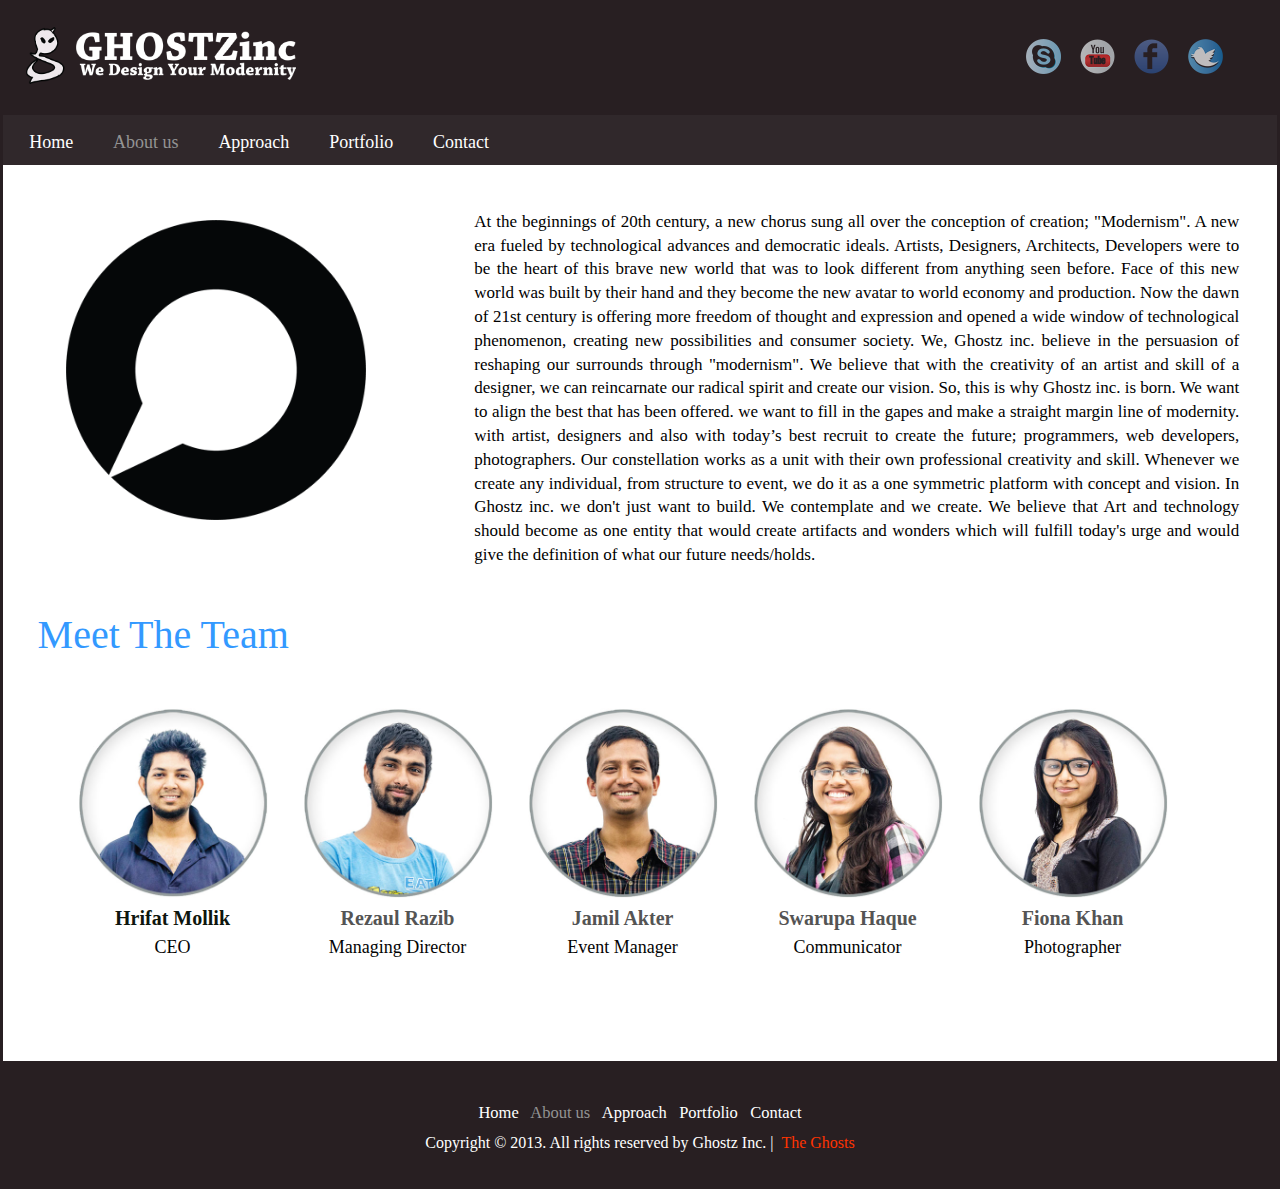
<file: about.html>
<!doctype html>
<!--[if lt IE 7]> <html class="ie6 oldie"> <![endif]-->
<!--[if IE 7]>    <html class="ie7 oldie"> <![endif]-->
<!--[if IE 8]>    <html class="ie8 oldie"> <![endif]-->
<!--[if gt IE 8]><!-->
<html class="">
<!--<![endif]-->
<head>
<meta charset="utf-8">
<meta name="viewport" content="width=device-width, initial-scale=1">
<title>Ghostz | About us</title>
<link href="boilerplateAbout.css" rel="stylesheet" type="text/css">
<link href="StyleSheetAbout.css" rel="stylesheet" type="text/css">


<link rel="shortcut icon" type="image/x-icon" href="imgs/icoFinal.jpg" />
        <link rel="icon" type="image/x-icon" href="imgs/icoFinal.jpg" />
<!-- 
To learn more about the conditional comments around the html tags at the top of the file:
paulirish.com/2008/conditional-stylesheets-vs-css-hacks-answer-neither/

Do the following if you're using your customized build of modernizr (http://www.modernizr.com/):
* insert the link to your js here
* remove the link below to the html5shiv
* add the "no-js" class to the html tags at the top
* you can also remove the link to respond.min.js if you included the MQ Polyfill in your modernizr build 
-->
<!--[if lt IE 9]>
<script src="//html5shiv.googlecode.com/svn/trunk/html5.js"></script>
<![endif]-->
<script src="respond.minAbout.js"></script>

<!-- js files related to meetTheTeam imgs -->
<script type="text/javascript" src="js/jquery.js"></script>
       
        
        
        <script type="text/javascript" src="js/jquery.tweetable.js"></script>        
       
        <script type="text/javascript" src="js/jquery.cycle.min.js"></script>
<script type="text/javascript" src="js/jquery.custom.js"></script>


<!-- jsFiles for socialBar -->

		<script src="js/script.js" type="text/javascript"></script>		
		<script src="js/easyTooltip.js" type="text/javascript"></script>
<!-- jsFiles for socialBar end -->


</head>
<body>
<div class="gridContainer clearfix">

  <!-- header start -->
  <header class="fluid header">
  
  <div class="fluid logoCntanr">
      <img src="imgs/logo-white.png"  alt=""/>
  </div> <!-- logoCntanr -->
  
  <div class="fluid socialLinks">
  
  <!-- social images setting -->
    <div class="fluid sLogoCntanr"><a class="tooltips" href="www.skypee.com/ghostzinc" target="_blank" title="skype"><img src="imgs/png1.png"  alt="" width="35" height="35"/></a></div>
    <div class="fluid sLogoCntanr"><a class="tooltips" href="https://www.youtube.com/channel/UCTimoQhs4LgsJb33fIB948w?feature=watch" target="_blank" title="youtube"><img src="imgs/png2.png"  alt="" width="35" height="35"/></a></div>
    <div class="fluid sLogoCntanr"><a class="tooltips" href="http://facebook.com/ghostzinc" target="_blank" title="facebook"><img src="imgs/png3.png"  alt="" width="35" height="35"/></a></div>
    <div class="fluid sLogoCntanr"><a class="tooltips" href="https://twitter.com/ghostzinc" target="_blank" title="twitter"><img src="imgs/png4.png"  alt="" width="35" height="35"/></a></div>
  <!-- social images setting end -->
   
  </div>  <!-- socialLinks -->
  
  </header>
  <!-- header end--> 
  
  <!-- navigationBar start -->
  <nav class="fluid horNavBar">
  
  <ul>
    <li>
    <a href="index.html">Home</a>
    </li>
    
    <li>
    <a href="about.html" class="selected">About us</a>
    </li>
    
    <li>
    <a href="approach.html">Approach</a>
    </li>
    
    <li>
    <a href="portfolio.html">Portfolio</a>
    </li>
    
    <li>
    <a href="contact.html">Contact</a>
    </li>
  </ul>
  
    
  </nav>
  <!-- navigationBar end -->
  
  
  
  <!-- slideShowCntanr start -->
  <div class="fluid slideShowCntanr">
  
  
  <!-- aboutLogo start-->
  <div class="fluid aboutLogo">
  
    <img src="imgs/png_1.png"  alt="" width="300"/> </div>
  <!-- aboutLogo end-->
  
  
  <!-- aboutUsWriteUps start-->
  <article class="fluid aboutUsWriteUps">
  
  At the beginnings of 20th century, a new chorus sung all over the conception of creation; "Modernism".  A new era fueled by technological advances and democratic ideals. Artists, Designers, Architects,   Developers were to be the heart of this brave new world that was to look different from anything seen before. Face of this new world was built by their hand and they become the new avatar to world   economy and production. Now the dawn of 21st century is offering more freedom of thought and expression and opened a wide window of technological phenomenon, creating new possibilities and consumer society. We, Ghostz inc. believe in the persuasion of reshaping our surrounds through "modernism". We believe that with the creativity of an artist and skill of a designer, we can reincarnate our radical spirit and create our vision. So, this is why Ghostz inc. is born. We want to align the best that has been offered. we want to fill in the gapes and make a straight margin line of modernity. with artist, designers and also with today’s best recruit to create the future; programmers, web developers, photographers. Our constellation works as a unit with their own professional creativity and skill. Whenever we create any individual, from structure to event, we do it as a one symmetric platform with concept and vision. In Ghostz inc. we don't just want to build. We contemplate and we create. We believe that Art and technology should become as one entity that would create artifacts and wonders which will fulfill today's urge and would give the definition of what our future needs/holds.
  
  </article>
  <!-- aboutUsWriteUps end-->
  
  
  </div>
  <!-- slideShowCntanr end -->
  
  
  
  <!-- meetTheTeamText start-->
  <div class="fluid meetTheTeamText">
  
  Meet The Team
  
  </div>
  <!-- meetTheTeamText end-->
  
  
  
  <!-- meetTheTeamImgs start -->
  <div class="fluid meetTheTeamImgs">
  
  
  
  
  
<!-- HOME SECTIONS -->   
                <div class="home-sections">
                
                  
                    <div class="section gradient s-3 group">
                        
                        <div class="section-content">
                          <div class="cites group">
                              <div class="text">
                                    
                                </div>
                            <div class="text">
                                   
                                </div>
                            <div class="text">
                                    
                                </div>
                                <div class="text">
                                    
                                </div>
                                <div class="text">
                                    
                                </div>
                          </div>
                            
                          
                            <ul class="testimonials group">
                              <li class="active">
                                    <div class="sphere"><img src="imgs/png_01.jpg" class="attachment-testimonial-thumb wp-post-image"/></div>
                                  <h4>Hrifat Mollik</h4>
                                    <h3>CEO</h3>
                                </li>
                              
                              <li>
                                    <div class="sphere"><img src="imgs/png_02.jpg" class="attachment-testimonial-thumb wp-post-image" /></div>
                                  <h4>Rezaul Razib</h4>
                                  <h3>Managing Director</h3>
                                </li>
                              <li>
                                    <div class="sphere"><img src="imgs/png_03.jpg" class="attachment-testimonial-thumb wp-post-image"/></div>
                                <h4>Jamil Akter</h4>
                                    <h3>Event Manager</h3>
                                </li>
                                
                                

<li class="active">
                                    <div class="sphere"><img src="imgs/png_04.jpg" class="attachment-testimonial-thumb wp-post-image" /></div>
                                    <h4>Swarupa Haque</h4>
                                    <h3>Communicator</sh3>
                              </li>
                                
                                
                               
    <li class="active">
                                    <div class="sphere"><img src="imgs/png_05.jpg" class="attachment-testimonial-thumb wp-post-image"/></div>
                                    <h4>Fiona Khan</h4>
                                    <h3>Photographer</h3>
                              </li>



                            </ul>
                        </div>
                        <div class="shadow"></div>
                    </div>  
                    <!-- END SECTION #3 -->
                    
                </div>   
                <!-- END HOME SECTIONS -->   
  
  
   </div>
   <!-- meetTheTeamImgs end -->
  
  
  <!-- freeSpace start-->
  <div class="fluid freeSpace">
  
  </div>
  <!-- freeSpace end-->
  
  
  <!-- footer start -->
  <footer class="fluid footerMain">
  
  
 
  <!-- footerLine01 start -->
  <div class="fluid footerLine01 zeroMargin_desktop">
  
  <a href="index.html">Home</a> &nbsp; <a href="about.html" class="selected">About us</a> &nbsp; <a href="approach.html">Approach</a> &nbsp;  <a href="portfolio.html">Portfolio</a> &nbsp; <a href="contact.html">Contact</a>

  
  </div><!-- footerLine01 end -->
 
  
  <!-- footerLine02 start -->
  <div class="fluid footerLine02">
  
 Copyright © 2013. All rights reserved by Ghostz Inc. | &nbsp;<font color="#FF3300">The Ghosts</font>
  
  </div>
  
  
  <!-- footerLine02 end -->
  
  
  </footer>
  <!-- footer end -->
  
</div> <!--- gridContainer -->
</body>
</html>
</file>
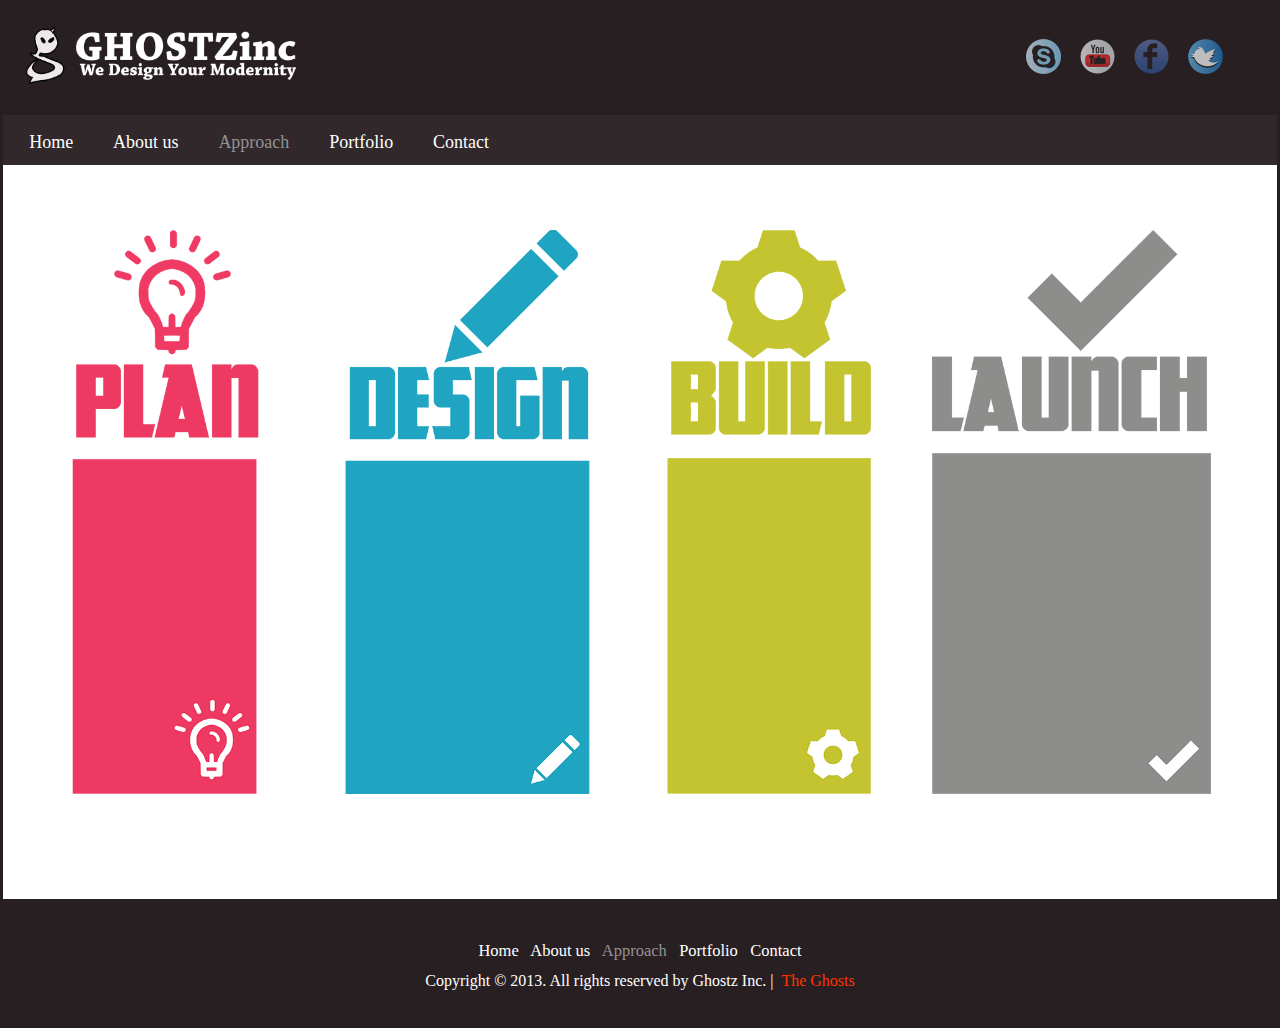
<file: approach.html>
<!doctype html>
<!--[if lt IE 7]> <html class="ie6 oldie"> <![endif]-->
<!--[if IE 7]>    <html class="ie7 oldie"> <![endif]-->
<!--[if IE 8]>    <html class="ie8 oldie"> <![endif]-->
<!--[if gt IE 8]><!-->
<html class="">
<!--<![endif]-->
<head>
<meta charset="utf-8">
<meta name="viewport" content="width=device-width, initial-scale=1">
<title>Ghostz | Approach</title>
<link href="boilerplateApproachF.css" rel="stylesheet" type="text/css">
<link href="StyleSheetApproachF.css" rel="stylesheet" type="text/css">



<link rel="shortcut icon" type="image/x-icon" href="imgs/icoFinal.jpg" />
        <link rel="icon" type="image/x-icon" href="imgs/icoFinal.jpg" />
<!-- 
To learn more about the conditional comments around the html tags at the top of the file:
paulirish.com/2008/conditional-stylesheets-vs-css-hacks-answer-neither/

Do the following if you're using your customized build of modernizr (http://www.modernizr.com/):
* insert the link to your js here
* remove the link below to the html5shiv
* add the "no-js" class to the html tags at the top
* you can also remove the link to respond.min.js if you included the MQ Polyfill in your modernizr build 
-->
<!--[if lt IE 9]>
<script src="//html5shiv.googlecode.com/svn/trunk/html5.js"></script>
<![endif]-->
<script src="respond.minApproachF.js"></script>


<!-- jsFiles for socialBar -->
<script src="js/jquery-1.6.4.min.js" type="text/javascript"></script>
		<script src="js/script.js" type="text/javascript"></script>		
		<script src="js/easyTooltip.js" type="text/javascript"></script>
<!-- jsFiles for socialBar end -->


</head>
<body>
<div class="gridContainer clearfix">

  <!-- header start -->
  <header class="fluid header">
  
  <div class="fluid logoCntanr">
      <img src="imgs/logo-white.png"  alt=""/>
  </div> <!-- logoCntanr -->
  
  <div class="fluid socialLinks">
  
  <!-- social images setting -->
    <div class="fluid sLogoCntanr"><a class="tooltips" href="www.skypee.com/ghostzinc" target="_blank" title="skype"><img src="imgs/png1.png"  alt="" width="35" height="35"/></a></div>
    <div class="fluid sLogoCntanr"><a class="tooltips" href="https://www.youtube.com/channel/UCTimoQhs4LgsJb33fIB948w?feature=watch" target="_blank" title="youtube"><img src="imgs/png2.png"  alt="" width="35" height="35"/></a></div>
    <div class="fluid sLogoCntanr"><a class="tooltips" href="http://facebook.com/ghostzinc" target="_blank" title="facebook"><img src="imgs/png3.png"  alt="" width="35" height="35"/></a></div>
    <div class="fluid sLogoCntanr"><a class="tooltips" href="https://twitter.com/ghostzinc" target="_blank" title="twitter"><img src="imgs/png4.png"  alt="" width="35" height="35"/></a></div>
  <!-- social images setting end -->
   
  </div>  <!-- socialLinks -->
  
  </header>
  <!-- header end--> 
  
  <!-- navigationBar start -->
  <nav class="fluid horNavBar">
  
  <ul>
    <li>
    <a href="index.html">Home</a>
    </li>
    
    <li>
    <a href="about.html">About us</a>
    </li>
    
    <li>
    <a href="approach.html"  class="selected">Approach</a>
    </li>
    
    <li>
    <a href="portfolio.html">Portfolio</a>
    </li>
    
    <li>
    <a href="contact.html">Contact</a>
    </li>
  </ul>
  
    
  </nav>
  <!-- navigationBar end -->
  
  
  
  <!-- slideShowCntanr start -->
  <div class="fluid slideShowCntanr">
  
  
  <!-- picCtainer start -->
  
  <div class="fluid picCtainer">
    <img src="imgs/plan.png"  alt=""/> </div>
  
  <div class="fluid picCtainer">
    <img src="imgs/aPng02.png"  alt=""/> </div>
  
  <div class="fluid picCtainer">
    <img src="imgs/build.png"  alt=""/> </div>
  
  <div class="fluid picCtainer">
    <img src="imgs/aPng01.png"  alt=""/> </div>
  <!-- picCtainer end -->
 
  
  
  </div>
  <!-- slideShowCntanr end -->
  
  
  
 
  
  <!-- freeSpace start-->
  <div class="fluid freeSpace">
  
  </div>
  <!-- freeSpace end-->
  
  
  <!-- footer start -->
  <footer class="fluid footerMain">
  
  
 
  <!-- footerLine01 start -->
  <div class="fluid footerLine01 zeroMargin_desktop">
  
  <a href="index.html">Home</a> &nbsp; <a href="about.html">About us</a> &nbsp; <a href="approach.html" class="selected">Approach</a> &nbsp;  <a href="portfolio.html">Portfolio</a> &nbsp; <a href="contact.html">Contact</a>

  
  </div><!-- footerLine01 end -->
 
  
  <!-- footerLine02 start -->
  <div class="fluid footerLine02">
  
 Copyright © 2013. All rights reserved by Ghostz Inc. | &nbsp;<font color="#FF3300">The Ghosts</font>
  
  </div>
  
  
  <!-- footerLine02 end -->
  
  
  </footer>
  <!-- footer end -->
  
</div> <!--- gridContainer -->
</body>
</html>
</file>
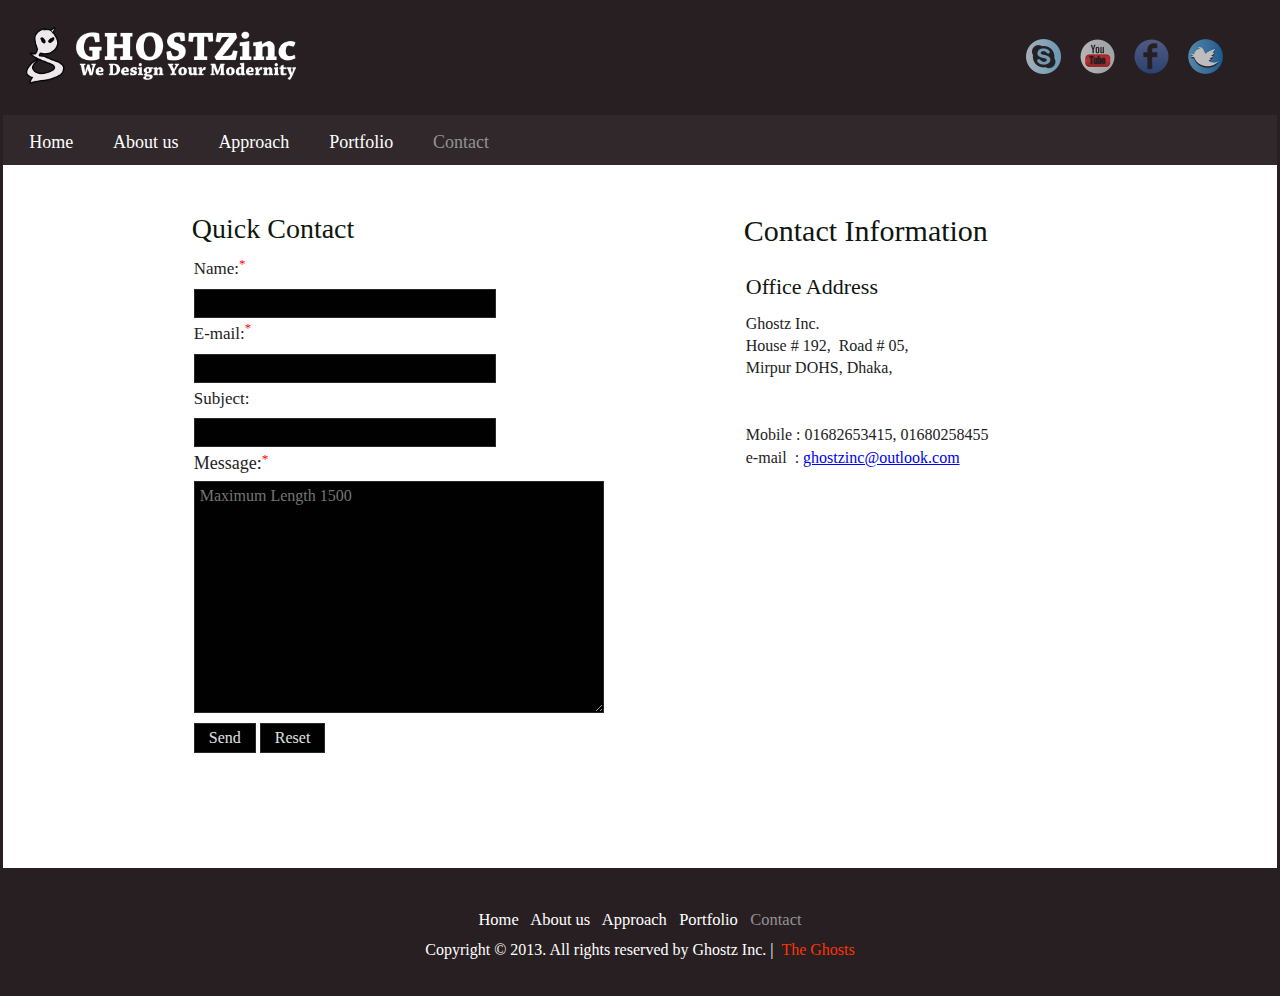
<file: contact.html>
<!doctype html>
<!--[if lt IE 7]> <html class="ie6 oldie"> <![endif]-->
<!--[if IE 7]>    <html class="ie7 oldie"> <![endif]-->
<!--[if IE 8]>    <html class="ie8 oldie"> <![endif]-->
<!--[if gt IE 8]><!-->
<html class="">
<!--<![endif]-->
<head>
<meta charset="utf-8">
<meta name="viewport" content="width=device-width, initial-scale=1">
<title>Contact Page</title>
<link href="boilerplateContact.css" rel="stylesheet" type="text/css">
<link href="StyleSheetContact.css" rel="stylesheet" type="text/css">
<link href="SpryValidationTextField.css" rel="stylesheet" type="text/css" />



<link rel="shortcut icon" type="image/x-icon" href="imgs/icoFinal.jpg" />
        <link rel="icon" type="image/x-icon" href="imgs/icoFinal.jpg" />
<!-- 
To learn more about the conditional comments around the html tags at the top of the file:
paulirish.com/2008/conditional-stylesheets-vs-css-hacks-answer-neither/

Do the following if you're using your customized build of modernizr (http://www.modernizr.com/):
* insert the link to your js here
* remove the link below to the html5shiv
* add the "no-js" class to the html tags at the top
* you can also remove the link to respond.min.js if you included the MQ Polyfill in your modernizr build 
-->
<!--[if lt IE 9]>
<script src="//html5shiv.googlecode.com/svn/trunk/html5.js"></script>
<![endif]-->
<script src="respond.minContact.js"></script>
<script src="SpryValidationTextField.js" type="text/javascript"></script>


<!-- jsFiles for socialBar -->
<script src="js/jquery-1.6.4.min.js" type="text/javascript"></script>
		<script src="js/script.js" type="text/javascript"></script>		
		<script src="js/easyTooltip.js" type="text/javascript"></script>
<!-- jsFiles for socialBar end -->


</head>
<body>
<div class="gridContainer clearfix">

  <!-- header start -->
  <header class="fluid header">
  
  <div class="fluid logoCntanr">
      <img src="imgs/logo-white.png"  alt=""/>
  </div> <!-- logoCntanr -->
  
  <div class="fluid socialLinks">
  
  <!-- social images setting -->
    <div class="fluid sLogoCntanr"><a class="tooltips" href="www.skypee.com/ghostzinc" target="_blank" title="skype"><img src="imgs/png1.png"  alt="" width="35" height="35"/></a></div>
    <div class="fluid sLogoCntanr"><a class="tooltips" href="https://www.youtube.com/channel/UCTimoQhs4LgsJb33fIB948w?feature=watch" target="_blank" title="youtube"><img src="imgs/png2.png"  alt="" width="35" height="35"/></a></div>
    <div class="fluid sLogoCntanr"><a class="tooltips" href="http://facebook.com/ghostzinc" target="_blank" title="facebook"><img src="imgs/png3.png"  alt="" width="35" height="35"/></a></div>
    <div class="fluid sLogoCntanr"><a class="tooltips" href="https://twitter.com/ghostzinc" target="_blank" title="twitter"><img src="imgs/png4.png"  alt="" width="35" height="35"/></a></div>
  <!-- social images setting end -->
   
  </div>  <!-- socialLinks -->
  
  </header>
  <!-- header end--> 
  
  <!-- navigationBar start -->
  <nav class="fluid horNavBar">
  
  <ul>
    <li>
    <a href="index.html">Home</a>
    </li>
    
    <li>
    <a href="about.html">About us</a>
    </li>
    
    <li>
    <a href="approach.html">Approach</a>
    </li>
    
    <li>
    <a href="portfolio.html">Portfolio</a>
    </li>
    
    <li>
    <a href="contact.html" class="selected">Contact</a>
    </li>
  </ul>
  
    
  </nav>
  <!-- navigationBar end -->
  
  
  
  <!-- slideShowCntanr start -->
  <div class="fluid slideShowCntanr">
  
  
 
  
  
  </div>
  <!-- slideShowCntanr end -->
  
  
  <!-- contactForm start -->
  <div class="fluid contactForm">
  
  
  <!-- sendMessage start -->
  <div class="fluid sendMessage">
  Quick Contact
  </div>
  <!-- sendMessage end -->

  
				<form method="post" name="contact" action="contact.php">
					
					<label for="name" style="padding-top: 4px; font-family: Cambria, 'Hoefler Text', 'Liberation Serif', Times, 'Times New Roman', serif; font-size: 17px;">Name:<sup><font color="#FF0000">*</font></sup></label> <input name="author" type="text" required class="required input_field" id="name" maxlength="55" />
				  <div class="cleaner h10"></div>
																	
					
			    <span id="sprytextfield1">
                <label for="E-mail" style="padding-top: 4px; font-family: Cambria, 'Hoefler Text', 'Liberation Serif', Times, 'Times New Roman', serif; font-size: 17px;">E-mail:<sup><font color="#FF0000">*</font></sup></label>
                
                        
                
                
                <input name="E-mail" type="text" class="validate-email required input_field" id="E-mail"  /><br/>
                <span class="textfieldRequiredMsg">Enter your e-mail address</span><span class="textfieldInvalidFormatMsg">Enter a valid e-mail address</span></span>
<div class="cleaner h10"></div>
															
					<label for="subject" style="padding-top: 4px; font-family: Cambria, 'Hoefler Text', 'Liberation Serif', Times, 'Times New Roman', serif; font-size: 17px;">Subject:</label> <input name="subject" type="text" class="validate-subject required input_field" id="subject" maxlength="100"/>				               
					<div class="cleaner h10"></div>
											
					<label for="message" style="padding-top: 4px; padding-bottom: 4px; font-family: Cambria, 'Hoefler Text', 'Liberation Serif', Times, 'Times New Roman', serif; font-size: 18px;">Message:<sup><font color="#FF0000">*</font></sup></label>
                    <textarea name="text" cols="0" rows="0" maxlength="1500" required class="required" id="message" placeholder="Maximum Length 1500"></textarea>
<div id="ta"></div>				
																
					<input type="submit" value="Send" id="submit" name="submit" class="submit_btn float_l" />
					<input type="reset" value="Reset" id="reset" name="reset" class="submit_btn float_r" />
										
				</form>
           
  
 
 
  
  </div>
  <!-- contactForm end -->
  
  
  
  
  <!-- addressInfo start-->
 <div class="fluid addressInfo">
 
 
 <!-- contactInfo start-->
 <div class="fluid contactInfo">
 Contact Information
 
 </div>
 <!-- contactInfo end -->
 
 <!-- officeAddress start -->
 <div class="fluid officeAddress">
 
 Office Address 
 
 </div>
 <!-- officeAddress end -->
 
 
 <p>
 Ghostz Inc.<br/>
 House # 192, &nbsp;Road # 05,
 <br/>
 Mirpur DOHS, Dhaka, <br/>
 <br/> <br/>
 Mobile : 01682653415, 01680258455<br/>
 e-mail &nbsp: <a href="mailto:ghostzinc@outlook.com">ghostzinc@outlook.com</a>
 </p>
 
 </div>
 <!-- addressInfo end-->
  
  <!-- freeSpace start-->
  <div class="fluid freeSpace">
  
  </div>
  <!-- freeSpace end-->
  
  
  <!-- footer start -->
  <footer class="fluid footerMain">
  
  
 
  <!-- footerLine01 start -->
  <div class="fluid footerLine01 zeroMargin_desktop">
  
  <a href="index.html">Home</a> &nbsp; <a href="about.html">About us</a> &nbsp; <a href="approach.html">Approach</a> &nbsp;  <a href="portfolio.html">Portfolio</a> &nbsp; <a href="contact.html"  class="selected">Contact</a>

  
  </div><!-- footerLine01 end -->
 
  
  <!-- footerLine02 start -->
  <div class="fluid footerLine02">
  
 Copyright © 2013. All rights reserved by Ghostz Inc. | &nbsp;<font color="#FF3300">The Ghosts</font>
  
  </div>
  
  
  <!-- footerLine02 end -->
  
  
  </footer>
  <!-- footer end -->
  
</div> <!--- gridContainer -->

<script type="text/javascript">

var sprytextfield1 = new Spry.Widget.ValidationTextField("sprytextfield1", "email");

</script>



</body>
</html>
</file>
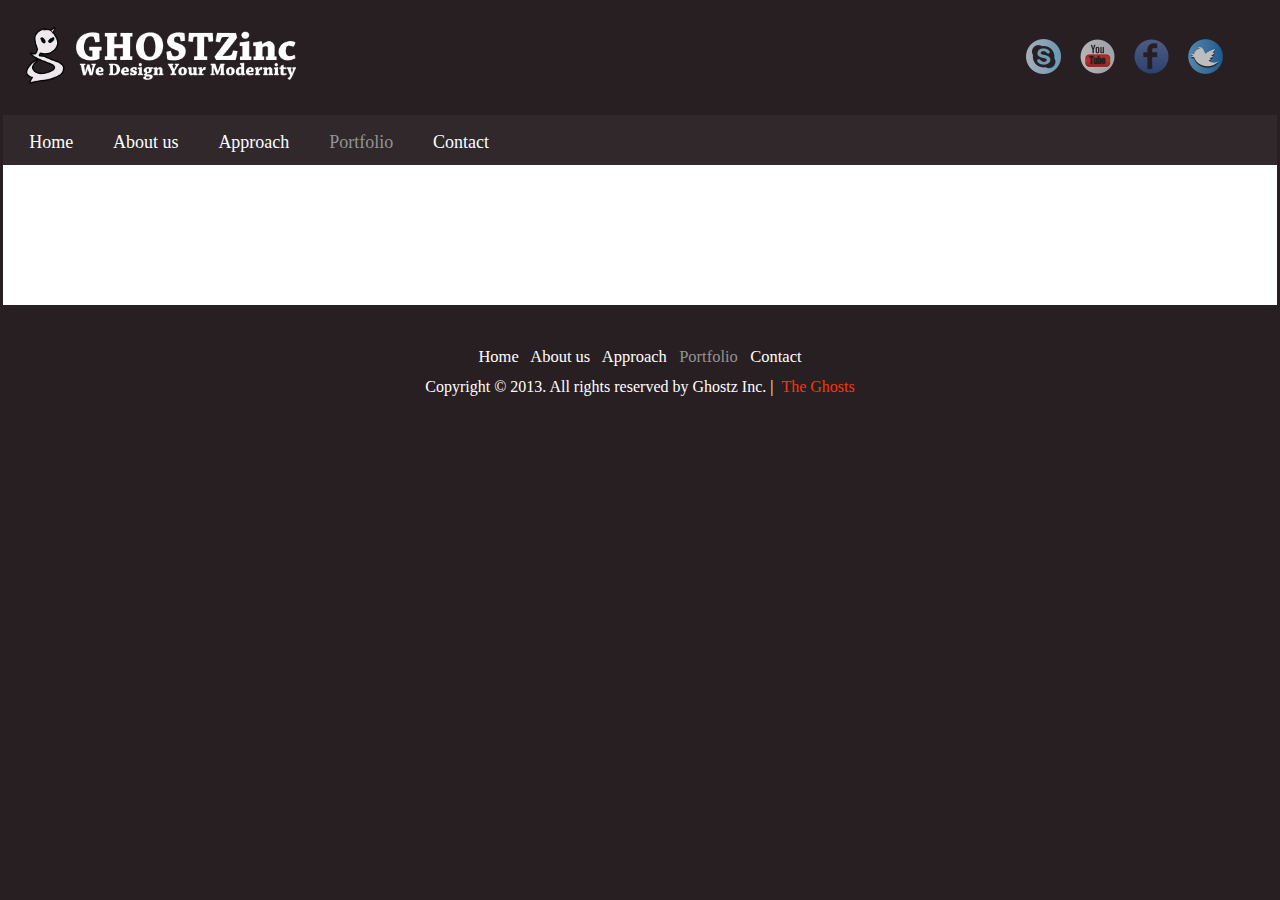
<file: portfolio Reserved.html>
<!doctype html>
<!--[if lt IE 7]> <html class="ie6 oldie"> <![endif]-->
<!--[if IE 7]>    <html class="ie7 oldie"> <![endif]-->
<!--[if IE 8]>    <html class="ie8 oldie"> <![endif]-->
<!--[if gt IE 8]><!-->
<html class="">
<!--<![endif]-->
<head>
<meta charset="utf-8">
<meta name="viewport" content="width=device-width, initial-scale=1">
<title>Ghostz | Portfolio</title>
<link href="boilerplatePortfolioReserved.css" rel="stylesheet" type="text/css">
<link href="StyleSheetPortfolioReserved.css" rel="stylesheet" type="text/css">



<link rel="shortcut icon" type="image/x-icon" href="imgs/icoFinal.jpg" />
        <link rel="icon" type="image/x-icon" href="imgs/icoFinal.jpg" />
<!-- 
To learn more about the conditional comments around the html tags at the top of the file:
paulirish.com/2008/conditional-stylesheets-vs-css-hacks-answer-neither/

Do the following if you're using your customized build of modernizr (http://www.modernizr.com/):
* insert the link to your js here
* remove the link below to the html5shiv
* add the "no-js" class to the html tags at the top
* you can also remove the link to respond.min.js if you included the MQ Polyfill in your modernizr build 
-->
<!--[if lt IE 9]>
<script src="//html5shiv.googlecode.com/svn/trunk/html5.js"></script>
<![endif]-->
<script src="respond.minPortfolioReserved.js"></script>


<!-- jsFiles for socialBar -->
<script src="js/jquery-1.6.4.min.js" type="text/javascript"></script>
		<script src="js/script.js" type="text/javascript"></script>		
		<script src="js/easyTooltip.js" type="text/javascript"></script>
<!-- jsFiles for socialBar end -->


</head>
<body>
<div class="gridContainer clearfix">

  <!-- header start -->
  <header class="fluid header">
  
  <div class="fluid logoCntanr">
      <img src="imgs/logo-white.png"  alt=""/>
  </div> <!-- logoCntanr -->
  
  <div class="fluid socialLinks">
  
  <!-- social images setting -->
    <div class="fluid sLogoCntanr"><a class="tooltips" href="www.skypee.com/ghostzinc" target="_blank" title="skype"><img src="imgs/png1.png"  alt="" width="35" height="35"/></a></div>
    <div class="fluid sLogoCntanr"><a class="tooltips" href="https://www.youtube.com/channel/UCTimoQhs4LgsJb33fIB948w?feature=watch" target="_blank" title="youtube"><img src="imgs/png2.png"  alt="" width="35" height="35"/></a></div>
    <div class="fluid sLogoCntanr"><a class="tooltips" href="http://facebook.com/ghostzinc" target="_blank" title="facebook"><img src="imgs/png3.png"  alt="" width="35" height="35"/></a></div>
    <div class="fluid sLogoCntanr"><a class="tooltips" href="https://twitter.com/ghostzinc" target="_blank" title="twitter"><img src="imgs/png4.png"  alt="" width="35" height="35"/></a></div>
  <!-- social images setting end -->
   
  </div>  <!-- socialLinks -->
  
  </header>
  <!-- header end--> 
  
  <!-- navigationBar start -->
  <nav class="fluid horNavBar">
  
  <ul>
    <li>
    <a href="index.html">Home</a>
    </li>
    
    <li>
    <a href="about.html">About us</a>
    </li>
    
    <li>
    <a href="approach.html">Approach</a>
    </li>
    
    <li>
    <a href="portfolio.html" class="selected">Portfolio</a>
    </li>
    
    <li>
    <a href="contact.html">Contact</a>
    </li>
  </ul>
  
    
  </nav>
  <!-- navigationBar end -->
  
  
  
  <!-- slideShowCntanr start -->
  <div class="fluid slideShowCntanr">
  
  
 
  
  
  </div>
  <!-- slideShowCntanr end -->
  
  
  
 
  
  <!-- freeSpace start-->
  <div class="fluid freeSpace">
  
  </div>
  <!-- freeSpace end-->
  
  
  <!-- footer start -->
  <footer class="fluid footerMain">
  
  
 
  <!-- footerLine01 start -->
  <div class="fluid footerLine01 zeroMargin_desktop">
  
  <a href="index.html">Home</a> &nbsp; <a href="about.html">About us</a> &nbsp; <a href="approach.html">Approach</a> &nbsp;  <a href="portfolio.html" class="selected">Portfolio</a> &nbsp; <a href="contact.html">Contact</a>

  
  </div><!-- footerLine01 end -->
 
  
  <!-- footerLine02 start -->
  <div class="fluid footerLine02">
  
 Copyright © 2013. All rights reserved by Ghostz Inc. | &nbsp;<font color="#FF3300">The Ghosts</font>
  
  </div>
  
  
  <!-- footerLine02 end -->
  
  
  </footer>
  <!-- footer end -->
  
</div> <!--- gridContainer -->
</body>
</html>
</file>
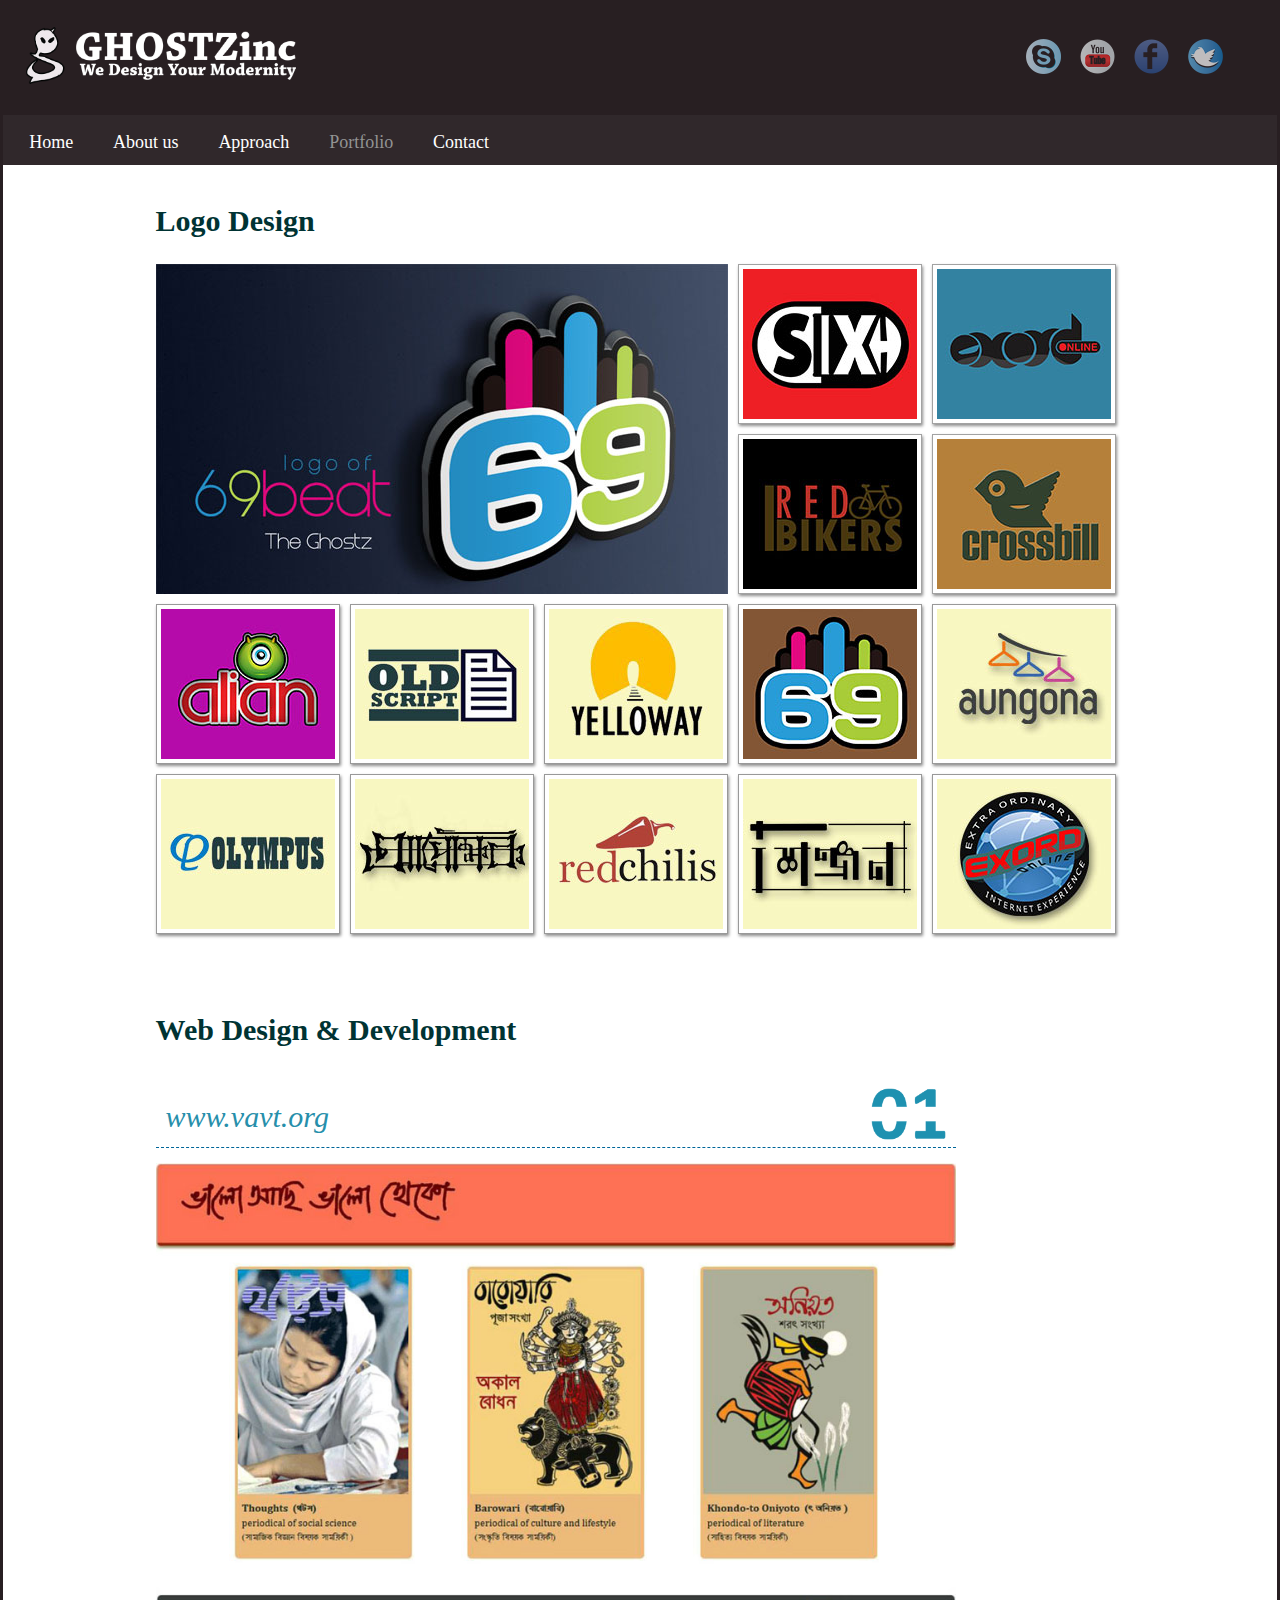
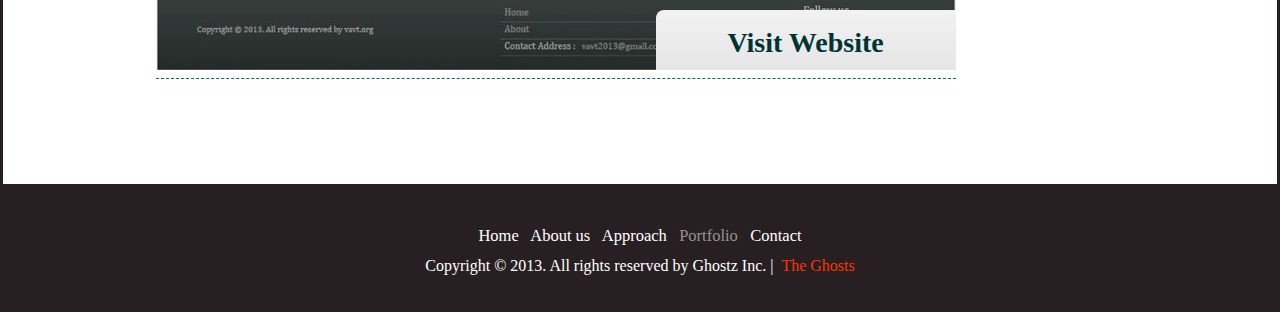
<file: portfolio.html>
<!doctype html>
<!--[if lt IE 7]> <html class="ie6 oldie"> <![endif]-->
<!--[if IE 7]>    <html class="ie7 oldie"> <![endif]-->
<!--[if IE 8]>    <html class="ie8 oldie"> <![endif]-->
<!--[if gt IE 8]><!-->
<html class="">
<!--<![endif]-->
<head>
<meta charset="utf-8">
<meta name="viewport" content="width=device-width, initial-scale=1">
<title>Ghostz | Portfolio</title>
<link href="boilerplatePortfolio.css" rel="stylesheet" type="text/css">
<link href="StyleSheetPortfolio.css" rel="stylesheet" type="text/css">



<link rel="shortcut icon" type="image/x-icon" href="imgs/icoFinal.jpg" />
        <link rel="icon" type="image/x-icon" href="imgs/icoFinal.jpg" />
<!-- 
To learn more about the conditional comments around the html tags at the top of the file:
paulirish.com/2008/conditional-stylesheets-vs-css-hacks-answer-neither/

Do the following if you're using your customized build of modernizr (http://www.modernizr.com/):
* insert the link to your js here
* remove the link below to the html5shiv
* add the "no-js" class to the html tags at the top
* you can also remove the link to respond.min.js if you included the MQ Polyfill in your modernizr build 
-->
<!--[if lt IE 9]>
<script src="//html5shiv.googlecode.com/svn/trunk/html5.js"></script>
<![endif]-->
<script src="respond.minPortfolio.js"></script>


<!-- jsFiles for socialBar -->
<script src="js/jquery-1.6.4.min.js" type="text/javascript"></script>
		<script src="js/script.js" type="text/javascript"></script>		
		<script src="js/easyTooltip.js" type="text/javascript"></script>
<!-- jsFiles for socialBar end -->

<!-- jsFiles for portfolio gellary start -->

<script type="text/javascript" src="js/jquery.defaultvalue.js"></script>
<script type="text/javascript" src="js/jquery-ui-1.8.13.custom.min.js"></script>
<script type="text/javascript" src="js/jquery-prettyPhoto.js"></script>

<script type="text/javascript">
$(document).ready(function () {
    $("#fullname, #validemail, #message").defaultvalue("Full Name", "Email Address", "Message");
    $('#shout a').click(function () {
        var to = $(this).attr('href');
        $.scrollTo(to, 1200);
        return false;
    });
    $('a.topOfPage').click(function () {
        $.scrollTo(0, 1200);
        return false;
    });
    $("#tabcontainer").tabs({
        event: "click"
    });
    $("a[rel^='prettyPhoto']").prettyPhoto({
        theme: 'dark_rounded'
    });
});
</script>

<!-- jsFiles for portfolio gellary end -->

<!-- js script for slideShow start-->
<script type="text/javascript" src="js/jquery.cycle.min.js"></script>
<script type="text/javascript" src="js/jquery.cycle.setup.js"></script>
<!-- js script for slideShow end-->

<!-- js script for reloading page's specific class start --> 
<script type="text/javascript">
  window.onload=function(){
    url = window.location.href;
    qIndex = url.indexOf("?");
    if( qIndex != -1 ){
      getData = url.substr(qIndex+1, url.length-1);
      if(getData != "refreshed=1"){
        refresh();
      } else {
        myDiv = document.getElementsbyClassName("gridContainer");
        myDiv.innerHTML = "This is the second and final time the page loaded.";
      }
    } else {
      refresh();
    }
  }
  function refresh(){
    newUrl = url + "?refreshed=1";
    setTimeout('window.location.href = newUrl',1000);
  }
</script>
<!-- js script for reloading page's specific class end --> 

</head>
<body>
<div class="gridContainer clearfix">

  <!-- header start -->
  <header class="fluid header">
  
  <div class="fluid logoCntanr">
      <img src="imgs/logo-white.png"  alt=""/>
  </div> <!-- logoCntanr -->
  
  <div class="fluid socialLinks">
  
  <!-- social images setting -->
    <div class="fluid sLogoCntanr"><a class="tooltips" href="www.skypee.com/ghostzinc" target="_blank" title="skype"><img src="imgs/png1.png"  alt="" width="35" height="35"/></a></div>
    <div class="fluid sLogoCntanr"><a class="tooltips" href="https://www.youtube.com/channel/UCTimoQhs4LgsJb33fIB948w?feature=watch" target="_blank" title="youtube"><img src="imgs/png2.png"  alt="" width="35" height="35"/></a></div>
    <div class="fluid sLogoCntanr"><a class="tooltips" href="http://facebook.com/ghostzinc" target="_blank" title="facebook"><img src="imgs/png3.png"  alt="" width="35" height="35"/></a></div>
    <div class="fluid sLogoCntanr"><a class="tooltips" href="https://twitter.com/ghostzinc" target="_blank" title="twitter"><img src="imgs/png4.png"  alt="" width="35" height="35"/></a></div>
  <!-- social images setting end -->
   
  </div>  <!-- socialLinks -->
  
  </header>
  <!-- header end--> 
  
  <!-- navigationBar start -->
  <nav class="fluid horNavBar">
  
  <ul>
    <li>
    <a href="index.html">Home</a>
    </li>
    
    <li>
    <a href="about.html">About us</a>
    </li>
    
    <li>
    <a href="approach.html">Approach</a>
    </li>
    
    <li>
    <a href="portfolio.html" class="selected">Portfolio</a>
    </li>
    
    <li>
    <a href="contact.html">Contact</a>
    </li>
  </ul>
  
    
  </nav>
  <!-- navigationBar end -->
  
  
  
  <!-- slideShowCntanr start -->
  <div class="fluid slideShowCntanr">
  
  
   <!-- gellary start -->
   
   
    <div class="gallery clear">
    <div class="h1">Logo Design</div>
    
    
    <!-- hpage_slider start -->
    <div id="hpage_slider" class="fluid">
    <div class="item"><img src="images/demo/featured-project/69-beat.jpg" alt="" /></div>
          
          <div class="item"><img src="images/demo/featured-project/apekhik.jpg" alt="" /></div>
          <div class="item"><img src="images/demo/featured-project/aungona.jpg" alt="" /></div>
          <div class="item"><img src="images/demo/featured-project/fightclub.jpg" alt="" /></div>
          <div class="item"><img src="images/demo/featured-project/oldscript.jpg" alt="" /></div>
          <div class="item"></div>
    </div>
    <!-- hpage_slider end -->
    
    <!-- gallery2 start -->
    <div class="fluid gallery2">
    
    <ul>
    
    <li><a href="images/demo/gallery/9-l.jpg" rel="prettyPhoto[gallery1]" title="Six"><img src="images/demo/gallery/9-s.jpg" alt="" /></a>
        </li>
        <li><a href="images/demo/gallery/13-l.jpg" rel="prettyPhoto[gallery1]" title="Exord Online"><img src="images/demo/gallery/13-s.jpg" alt="" /></a></li>
        <li><a href="images/demo/gallery/6-l.jpg" rel="prettyPhoto[gallery1]" title="Red Bikers "><img src="images/demo/gallery/6-s.jpg" alt="" /></a></li>
        <li><a href="images/demo/gallery/5-l.jpg" rel="prettyPhoto[gallery1]" title="Crossbill"><img src="images/demo/gallery/5-s.jpg" alt="" /></a></li>
    
    </ul>
    
    
    </div>
    <!-- gallery2 end -->
    
    
    
      <ul>
        
        <li class="first"><a href="images/demo/gallery/12-l.jpg" rel="prettyPhoto[gallery1]" title="Alian"><img src="images/demo/gallery/12-s.jpg" alt="" /></a></li>
        <li><a href="images/demo/gallery/3-l.jpg" rel="prettyPhoto[gallery1]" title="Old Script"><img src="images/demo/gallery/3-s.jpg" alt="" /></a></li>
        <li><a href="images/demo/gallery/10-l.jpg" rel="prettyPhoto[gallery1]" title="Yellow Way"><img src="images/demo/gallery/10-s.jpg" alt="" /></a></li>
        <li><a href="images/demo/gallery/11-l.jpg" rel="prettyPhoto[gallery1]" title="69 Beat"><img src="images/demo/gallery/11-s.jpg" alt="" /></a></li>
        <li><a href="images/demo/gallery/2-l.jpg" rel="prettyPhoto[gallery1]" title="Aungona"><img src="images/demo/gallery/2-s.jpg" alt="" /></a></li>
        <li class="first"><a href="images/demo/gallery/4-l.jpg" rel="prettyPhoto[gallery1]" title="Olympus"><img src="images/demo/gallery/4-s.jpg" alt="" /></a></li>
        <li><a href="images/demo/gallery/1-l.jpg" rel="prettyPhoto[gallery1]" title="Apekkhik"><img src="images/demo/gallery/1-s.jpg" alt="" /></a></li>
        <li><a href="images/demo/gallery/7-l.jpg" rel="prettyPhoto[gallery1]" title="Red Chilis"><img src="images/demo/gallery/7-s.jpg" alt="" /></a></li>
        <li><a href="images/demo/gallery/8-l.jpg" rel="prettyPhoto[gallery1]" title="Shinjon"><img src="images/demo/gallery/8-s.jpg" alt="" /></a></li>
        <li><a href="images/demo/gallery/14-l.jpg" rel="prettyPhoto[gallery1]" title="Exord"><img src="images/demo/gallery/14-s.jpg" alt="" /></a></li>
      </ul>
    </div>
    
    
   
   <!-- gellary end -->
   
   
   <!-- webdesign start -->
   <div class="fluid webdesign">
    
    <div class="h1">Web Design & Development </div>
    
    <!--numbContainer start-->
    <div class="fluid numbContainer">
    
    <!-- websiteUrl start-->
    <div class="fluid websiteUrl">
    www.vavt.org
    
    </div>
    <!-- websiteUrl end-->
    
    <div class="fluid imgNumb">
      <img src="images/demo/gallery/num2.png"  alt=""/> </div>
    </div>
    <!--numbContainer end-->
    
    <!-- wwwImg end -->
    <div class="fluid wwwImg">
    
    <!-- url start-->
    <div class="fluid url">
    <a href="http://www.vavt.org" target="_blank">Visit Website</a>
    </div>
    <!-- url endt-->
    
    </div>
    <!-- wwwImg end -->
    
    <!-- numbContainer2 start-->
    <div class="fluid numbContainer2">
    </div>
    <!-- numbContainer2 end --> 
    
    </div>
    <!-- webdesign end -->
   
   
  
  
  </div>
  <!-- slideShowCntanr end -->
  
  
  
 
  
  <!-- freeSpace start-->
  <div class="fluid freeSpace">
  
  </div>
  <!-- freeSpace end-->
  
  
  <!-- footer start -->
  <footer class="fluid footerMain">
  
  
 
  <!-- footerLine01 start -->
  <div class="fluid footerLine01 zeroMargin_desktop">
  
  <a href="index.html">Home</a> &nbsp; <a href="about.html">About us</a> &nbsp; <a href="approach.html">Approach</a> &nbsp;  <a href="portfolio.html" class="selected">Portfolio</a> &nbsp; <a href="contact.html">Contact</a>

  
  </div><!-- footerLine01 end -->
 
  
  <!-- footerLine02 start -->
  <div class="fluid footerLine02">
  
 Copyright © 2013. All rights reserved by Ghostz Inc. | &nbsp;<font color="#FF3300">The Ghosts</font>
  
  </div>
  
  
  <!-- footerLine02 end -->
  
  
  </footer>
  <!-- footer end -->
  
</div> <!--- gridContainer -->
</body>
</html>
</file>
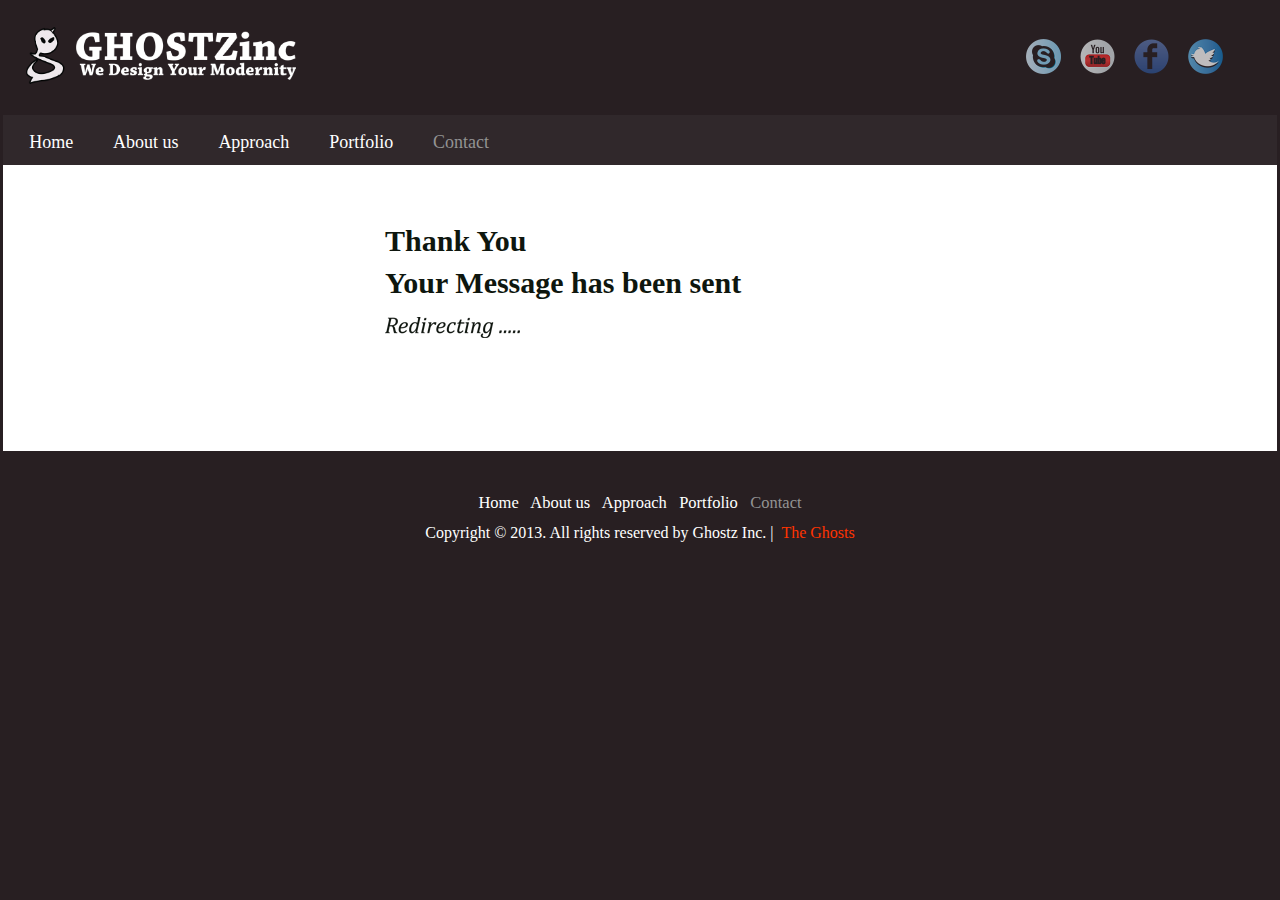
<file: thankyou.html>
<!doctype html>
<!--[if lt IE 7]> <html class="ie6 oldie"> <![endif]-->
<!--[if IE 7]>    <html class="ie7 oldie"> <![endif]-->
<!--[if IE 8]>    <html class="ie8 oldie"> <![endif]-->
<!--[if gt IE 8]><!-->
<html class="">
<!--<![endif]-->
<head>
<meta charset="utf-8">
<meta name="viewport" content="width=device-width, initial-scale=1">
<meta http-equiv="refresh" content="6;URL=index.html"/>
<title>Confirmation Message</title>
<link href="boilerplateThankYou.css" rel="stylesheet" type="text/css">
<link href="StyleSheetThankYou.css" rel="stylesheet" type="text/css">



<link rel="shortcut icon" type="image/x-icon" href="imgs/icoFinal.jpg" />
        <link rel="icon" type="image/x-icon" href="imgs/icoFinal.jpg" />
<!-- 
To learn more about the conditional comments around the html tags at the top of the file:
paulirish.com/2008/conditional-stylesheets-vs-css-hacks-answer-neither/

Do the following if you're using your customized build of modernizr (http://www.modernizr.com/):
* insert the link to your js here
* remove the link below to the html5shiv
* add the "no-js" class to the html tags at the top
* you can also remove the link to respond.min.js if you included the MQ Polyfill in your modernizr build 
-->
<!--[if lt IE 9]>
<script src="//html5shiv.googlecode.com/svn/trunk/html5.js"></script>
<![endif]-->
<script src="respond.minThankYou.js"></script>


<!-- jsFiles for socialBar -->
<script src="js/jquery-1.6.4.min.js" type="text/javascript"></script>
		<script src="js/script.js" type="text/javascript"></script>		
		<script src="js/easyTooltip.js" type="text/javascript"></script>
<!-- jsFiles for socialBar end -->


</head>
<body>
<div class="gridContainer clearfix">

  <!-- header start -->
  <header class="fluid header">
  
  <div class="fluid logoCntanr">
      <img src="imgs/logo-white.png"  alt=""/>
  </div> <!-- logoCntanr -->
  
  <div class="fluid socialLinks">
  
  <!-- social images setting -->
    <div class="fluid sLogoCntanr"><a class="tooltips" href="www.skypee.com/ghostzinc" target="_blank" title="skype"><img src="imgs/png1.png"  alt="" width="35" height="35"/></a></div>
    <div class="fluid sLogoCntanr"><a class="tooltips" href="https://www.youtube.com/channel/UCTimoQhs4LgsJb33fIB948w?feature=watch" target="_blank" title="youtube"><img src="imgs/png2.png"  alt="" width="35" height="35"/></a></div>
    <div class="fluid sLogoCntanr"><a class="tooltips" href="http://facebook.com/ghostzinc" target="_blank" title="facebook"><img src="imgs/png3.png"  alt="" width="35" height="35"/></a></div>
    <div class="fluid sLogoCntanr"><a class="tooltips" href="https://twitter.com/ghostzinc" target="_blank" title="twitter"><img src="imgs/png4.png"  alt="" width="35" height="35"/></a></div>
  <!-- social images setting end -->
   
  </div>  <!-- socialLinks -->
  
  </header>
  <!-- header end--> 
  
  <!-- navigationBar start -->
  <nav class="fluid horNavBar">
  
  <ul>
    <li>
    <a href="index.html">Home</a>
    </li>
    
    <li>
    <a href="about.html">About us</a>
    </li>
    
    <li>
    <a href="approach.html">Approach</a>
    </li>
    
    <li>
    <a href="portfolio.html">Portfolio</a>
    </li>
    
    <li>
    <a href="contact.html"  class="selected">Contact</a>
    </li>
  </ul>
  
    
  </nav>
  <!-- navigationBar end -->
  
  
  
  <!-- slideShowCntanr start -->
  <div class="fluid slideShowCntanr">
  
  
 <div class="fluid thankMsg">
 
 Thank You  <br/>
 Your Message has been sent
 <br/>
 <img src="imgs/redirecAnm.gif"  alt=""/> </div>
  
  
  </div>
  <!-- slideShowCntanr end -->
  
  
  
 
  
  <!-- freeSpace start-->
  <div class="fluid freeSpace">
  
  </div>
  <!-- freeSpace end-->
  
  
  <!-- footer start -->
  <footer class="fluid footerMain">
  
  
 
  <!-- footerLine01 start -->
  <div class="fluid footerLine01 zeroMargin_desktop">
  
  <a href="index.html">Home</a> &nbsp; <a href="about.html">About us</a> &nbsp; <a href="approach.html">Approach</a> &nbsp;  <a href="portfolio.html">Portfolio</a> &nbsp; <a href="contact.html"  class="selected">Contact</a>

  
  </div><!-- footerLine01 end -->
 
  
  <!-- footerLine02 start -->
  <div class="fluid footerLine02">
  
 Copyright © 2013. All rights reserved by Ghostz Inc. | &nbsp;<font color="#FF3300">The Ghosts</font>
  
  </div>
  
  
  <!-- footerLine02 end -->
  
  
  </footer>
  <!-- footer end -->
  
</div> <!--- gridContainer -->
</body>
</html>
</file>
<file: boilerplateAbout.css>
/*
/*
 * HTML5 ✰ Boilerplate v3.0.2
 *
 * What follows is the result of much research on cross-browser styling.
 * Credit left inline and big thanks to Nicolas Gallagher, Jonathan Neal,
 * Kroc Camen, and the H5BP dev community and team.
 *
 * Detailed information about this CSS: h5bp.com/css
 * 
 * Dreamweaver modifications:
 * 1. Commented out selection highlight
 * 2. Removed media queries section (we add our own in a separate file)
 *
 * ==|== normalize ==========================================================
 */


/* =============================================================================
   HTML5 display definitions
   ========================================================================== */

article, aside, details, figcaption, figure, footer, header, hgroup, nav, section { display: block; }
audio, canvas, video { display: inline-block; *display: inline; *zoom: 1; }
audio:not([controls]) { display: none; }
[hidden] { display: none; }

/* =============================================================================
   Base
   ========================================================================== */

/*
 * 1. Correct text resizing oddly in IE6/7 when body font-size is set using em units
 * 2. Prevent iOS text size adjust on device orientation change, without disabling user zoom: h5bp.com/g
 */

html { font-size: 100%; -webkit-text-size-adjust: 100%; -ms-text-size-adjust: 100%; }

html, button, input, select, textarea { font-family: serif; color: #222; }

body {
	margin: 0;
	font-size: 1em;
	line-height: 1.4;
	background-color: #281f22;
}

/* 
 * Remove text-shadow in selection highlight: h5bp.com/i
 * These selection declarations have to be separate
 * Also: hot pink! (or customize the background color to match your design)
 */

/* Dreamweaver: uncomment these if you do want to customize the selection highlight
 *::-moz-selection { background: #fe57a1; color: #fff; text-shadow: none; }
 *::selection { background: #fe57a1; color: #fff; text-shadow: none; }
 */

/* =============================================================================
   Links
   ========================================================================== */

a { color: #00e; }
a:visited { color: #551a8b; }
a:hover { color: #06e; }
a:focus { outline: thin dotted; }

/* Improve readability when focused and hovered in all browsers: h5bp.com/h */
a:hover, a:active { outline: 0; }


/* =============================================================================
   Typography
   ========================================================================== */

abbr[title] { border-bottom: 1px dotted; }

b, strong { font-weight: bold; }

blockquote { margin: 1em 40px; }

dfn { font-style: italic; }

hr { display: block; height: 1px; border: 0; border-top: 1px solid #ccc; margin: 1em 0; padding: 0; }

ins { background: #ff9; color: #000; text-decoration: none; }

mark { background: #ff0; color: #000; font-style: italic; font-weight: bold; }

/* Redeclare monospace font family: h5bp.com/j */
pre, code, kbd, samp { font-family: monospace, serif; _font-family: 'courier new', monospace; font-size: 1em; }

/* Improve readability of pre-formatted text in all browsers */
pre { white-space: pre; white-space: pre-wrap; word-wrap: break-word; }

q { quotes: none; }
q:before, q:after { content: ""; content: none; }

small { font-size: 85%; }

/* Position subscript and superscript content without affecting line-height: h5bp.com/k */
sub, sup { font-size: 75%; line-height: 0; position: relative; vertical-align: baseline; }
sup { top: -0.5em; }
sub { bottom: -0.25em; }


/* =============================================================================
   Lists
   ========================================================================== */

ul, ol { margin: 1em 0; padding: 0 0 0 40px; }
dd { margin: 0 0 0 40px; }
nav ul, nav ol { list-style: none; list-style-image: none; margin: 0; padding: 0; }


/* =============================================================================
   Embedded content
   ========================================================================== */

/*
 * 1. Improve image quality when scaled in IE7: h5bp.com/d
 * 2. Remove the gap between images and borders on image containers: h5bp.com/i/440
 */

img { border: 0; -ms-interpolation-mode: bicubic; vertical-align: middle; }

/*
 * Correct overflow not hidden in IE9
 */

svg:not(:root) { overflow: hidden; }


/* =============================================================================
   Figures
   ========================================================================== */

figure { margin: 0; }


/* =============================================================================
   Forms
   ========================================================================== */

form { margin: 0; }
fieldset { border: 0; margin: 0; padding: 0; }

/* Indicate that 'label' will shift focus to the associated form element */
label { cursor: pointer; }

/*
 * 1. Correct color not inheriting in IE6/7/8/9
 * 2. Correct alignment displayed oddly in IE6/7
 */

legend { border: 0; *margin-left: -7px; padding: 0; white-space: normal; }

/*
 * 1. Correct font-size not inheriting in all browsers
 * 2. Remove margins in FF3/4 S5 Chrome
 * 3. Define consistent vertical alignment display in all browsers
 */

button, input, select, textarea { font-size: 100%; margin: 0; vertical-align: baseline; *vertical-align: middle; }

/*
 * 1. Define line-height as normal to match FF3/4 (set using !important in the UA stylesheet)
 */

button, input { line-height: normal; }

/*
 * 1. Display hand cursor for clickable form elements
 * 2. Allow styling of clickable form elements in iOS
 * 3. Correct inner spacing displayed oddly in IE7 (doesn't effect IE6)
 */

button, input[type="button"], input[type="reset"], input[type="submit"] { cursor: pointer; -webkit-appearance: button; *overflow: visible; }

/*
 * Re-set default cursor for disabled elements
 */

button[disabled], input[disabled] { cursor: default; }

/*
 * Consistent box sizing and appearance
 */

input[type="checkbox"], input[type="radio"] { box-sizing: border-box; padding: 0; *width: 13px; *height: 13px; }
input[type="search"] { -webkit-appearance: textfield; -moz-box-sizing: content-box; -webkit-box-sizing: content-box; box-sizing: content-box; }
input[type="search"]::-webkit-search-decoration, input[type="search"]::-webkit-search-cancel-button { -webkit-appearance: none; }

/*
 * Remove inner padding and border in FF3/4: h5bp.com/l
 */

button::-moz-focus-inner, input::-moz-focus-inner { border: 0; padding: 0; }

/*
 * 1. Remove default vertical scrollbar in IE6/7/8/9
 * 2. Allow only vertical resizing
 */

textarea { overflow: auto; vertical-align: top; resize: vertical; }

/* Colors for form validity */
input:valid, textarea:valid {  }
input:invalid, textarea:invalid { background-color: #f0dddd; }


/* =============================================================================
   Tables
   ========================================================================== */
/* 
 * 'border-collapse: collapse;' needs to be overridden in designs having tables with rounded corners and drop shadows.
*/
table { border-collapse: collapse; border-spacing: 0; }
td { vertical-align: top; }

/* =============================================================================
   Chrome Frame Prompt
   ========================================================================== */

.chromeframe { margin: 0.2em 0; background: #ccc; color: black; padding: 0.2em 0; }


/* ==|== primary styles =====================================================
   Author:
   ========================================================================== */
















/* ==|== non-semantic helper classes ========================================
   Please define your styles before this section.
   ========================================================================== */

/* For image replacement */
.ir { display: block; border: 0; text-indent: -999em; overflow: hidden; background-color: transparent; background-repeat: no-repeat; text-align: left; direction: ltr; *line-height: 0; }
.ir br { display: none; }

/* Hide from both screenreaders and browsers: h5bp.com/u */
.hidden { display: none !important; visibility: hidden; }

/* Hide only visually, but have it available for screenreaders: h5bp.com/v */
.visuallyhidden { border: 0; clip: rect(0 0 0 0); height: 1px; margin: -1px; overflow: hidden; padding: 0; position: absolute; width: 1px; }

/* Extends the .visuallyhidden class to allow the element to be focusable when navigated to via the keyboard: h5bp.com/p */
.visuallyhidden.focusable:active, .visuallyhidden.focusable:focus { clip: auto; height: auto; margin: 0; overflow: visible; position: static; width: auto; }

/* Hide visually and from screenreaders, but maintain layout */
.invisible { visibility: hidden; }

/* Contain floats: h5bp.com/q */
.clearfix:before, .clearfix:after { content: ""; display: table; }
.clearfix:after { clear: both; }
.clearfix { *zoom: 1; }


/* ==|== print styles =======================================================
   Print styles.
   Inlined to avoid required HTTP connection: h5bp.com/r
   ========================================================================== */

@media print {
  * { background: transparent !important; color: black !important; box-shadow:none !important; text-shadow: none !important; filter:none !important; -ms-filter: none !important; } /* Black prints faster: h5bp.com/s */
  a, a:visited { text-decoration: underline; }
  a[href]:after { content: " (" attr(href) ")"; }
  abbr[title]:after { content: " (" attr(title) ")"; }
  .ir a:after, a[href^="javascript:"]:after, a[href^="#"]:after { content: ""; }  /* Don't show links for images, or javascript/internal links */
  pre, blockquote { border: 1px solid #999; page-break-inside: avoid; }
  thead { display: table-header-group; } /* h5bp.com/t */
  tr, img { page-break-inside: avoid; }
  img { max-width: 100% !important; }
  @page { margin: 0.5cm; }
  p, h2, h3 { orphans: 3; widows: 3; }
  h2, h3 { page-break-after: avoid; }
}
</file>
<file: StyleSheetAbout.css>
@charset "utf-8";
/* Simple fluid media
   Note: Fluid media requires that you remove the media's height and width attributes from the HTML
   http://www.alistapart.com/articles/fluid-images/ 
*/
img, object, embed, video {
	max-width: 100%;
}

/* IE 6 does not support max-width so default to width 100% */
.ie6 img {
	width:100%;
}

/*
	Dreamweaver Fluid Grid Properties
	----------------------------------
	dw-num-cols-mobile:		4;
	dw-num-cols-tablet:		8;
	dw-num-cols-desktop:	12;
	dw-gutter-percentage:	25;
	
	Inspiration from "Responsive Web Design" by Ethan Marcotte 
	http://www.alistapart.com/articles/responsive-web-design
	
	and Golden Grid System by Joni Korpi
	http://goldengridsystem.com/
*/

.fluid {
	clear: none;
	width: 100%;
	float: left;
	display: block;
}

.fluidList {
    list-style:none;
    list-style-image:none;
    margin:0;
    padding:0;        
}

/* Mobile Layout: 480px and below. */
  
.gridContainer {
	margin-left: auto;
	margin-right: auto;
	width: 99.6%;
	clear: none;
	float: none;
	background-color: #ffffff;
}
#div1 {
}
.header {
	padding-top: 2.1%;
	padding-left: 1.8%;
	padding-bottom: 2.4%;
	background-color: #281f22;
	width: 98.3%;
}
.logoCntanr {
	width: 97%;
}
.socialLinks {
	float: left;
	width: 100%;
	margin-top: 12px;
}
.sLogoCntanr {
	width: 52px;
	margin-left: 2px;
	clear: none;
	margin-top: 6px;
	
}
.sLogoCntanr img {
	opacity:.7;

}
.sLogoCntanr img:hover {
	opacity:.9;

}
.horNavBar {
	padding-top: 15px;
	padding-bottom: 10px;
	background-color: #30282B;
}
.horNavBar ul {
	list-style: none;
	padding: 0;
	
}
.horNavBar ul:after {
	content: "";
    clear: both;
    display: block;
    overflow: hidden;
    visibility: hidden;
    width: 0;
    height: 0;
}
.horNavBar ul li {
	float: left;
	position: relative;
	height: 25px;
	margin-bottom: 0;
	margin-left: 1.8%;
	margin-right: 0;
}
.horNavBar ul:first-child {
    margin: 0;
}
.horNavBar ul a {
	padding-right: 13px;
	display: block;
	line-height: 25px;
	text-decoration: none;
	font-family: Cambria, "Hoefler Text", "Liberation Serif", Times, "Times New Roman", serif;
	font-size: 18px;
	color: #FFFFFF;
}
.horNavBar ul a:hover {
	color: #FF3300;
}
.horNavBar ul a.selected {
	color: #939393;
}
.slideShowCntanr {
	margin-top: 30px;
}

.footerMain {
	margin-top: 30px;
	padding-top: 30px;
	padding-bottom: 35px;
	background-color: #281f22;
}
.footerLine01 {
	width: 100%;
	color: #FFFFFF;
	font-family: Cambria, "Hoefler Text", "Liberation Serif", Times, "Times New Roman", serif;
	font-size: 16.5px;
	text-align: center;
	
}
.footerLine01 a {
	text-decoration: none;
	font-family: Cambria, "Hoefler Text", "Liberation Serif", Times, "Times New Roman", serif;
	font-size: 16.5px;
	color: #FFFFFF;
	
}
.footerLine01 a:hover {
	color: #FF3300;
}
.footerLine01 a.selected {
	color: #939393;
}
.footerLine02 {
	display: block;
	margin-top: 8px;
	color: #FFFFFF;
	font-family: Cambria, "Hoefler Text", "Liberation Serif", Times, "Times New Roman", serif;
	text-align: center;
}
.aboutLogo {
	width: 30%;
	margin-left: 2%;
	padding-right: 2%;
	margin-top: 90px;
}
.aboutUsWriteUps {
	float: right;
	clear: none;
	width: 62%;
	margin-right: 3%;
	color: #000000;
	font-family: Cambria, "Hoefler Text", "Liberation Serif", Times, "Times New Roman", serif;
	text-align: justify;
	font-size: 16px;
}
.meetTheTeamText {
	margin-top: 40px;
	width: 50%;
	margin-left: 55px;
	color: #3399FF;
	font-family: Cambria, "Hoefler Text", "Liberation Serif", Times, "Times New Roman", serif;
	font-size: 40px;
}
.meetTheTeamImgs {
	width: 97%;
	margin-top: 0px;
}
/* meetTheTeamImg Style */
.home-sections .cites {
}
.home-sections .cites .text {
}
.home-sections .cites .text p {padding-right:20px;}
.home-sections .testimonials {list-style:none;margin:0;}
.home-sections .testimonials li {
	width: 140px;
	float: left;
	margin-right: 35px;
	cursor: pointer;
	margin-top: 45px;
}
.home-sections .testimonials li img {margin:0;width:140px;height:140px;display:block;}
.image-square-style .home-sections .testimonials li img {padding:3px;border:1px solid #ccc;}
.home-sections .testimonials li .shadow-thumb {margin:0 auto;width:60px;height:8px;background:url('images/shadows-blog/60.png');}
.image-sphere-style .home-sections .testimonials li .shadow-thumb {background:none;}
.home-sections .testimonials li h4 {
	font-size: 20px;
	line-height: 2em;
	font-weight: bold;
	color: #545454;
	font-family: Cambria, "Hoefler Text", "Liberation Serif", Times, "Times New Roman", serif;
	margin-bottom: 0;
	margin-left: 0px;
	margin-right: 0;
	margin-top: 0;
	text-align: center;
}
.home-sections .testimonials li h3 {
	font-size: 18px;
	line-height: 1em;
	color: #030303;
	font-family: Cambria, "Hoefler Text", "Liberation Serif", Times, "Times New Roman", serif;
	margin-bottom: 0;
	margin-right: 0;
	margin-top: 0;
	text-align: center;
	font-weight: normal;
}
.home-sections .testimonials li a.website {
	margin: 0;
	font-size: 17px;
	color: #424242;
	font-family: Cambria, "Hoefler Text", "Liberation Serif", Times, "Times New Roman", serif;
}
.home-sections .testimonials li.active h4, .home-sections .testimonials li:hover h4 {
	color: #0E160E;
}
.home-sections .testimonials li img, .home-sections .testimonials li .shadow-thumb {opacity:1;filter:alpha(opacity:100);}
.home-sections .testimonials li.active img, .home-sections .testimonials li.active .shadow-thumb,
.home-sections .testimonials li:hover img, .home-sections .testimonials li:hover .shadow-thumb {opacity:1;filter:alpha(opacity:100);}
.image-sphere-style .home-sections .testimonials li {
	text-align: center;
}
.freeSpace {
	height: 50px;
}
#easyTooltip{
	font-family: Cambria, "Hoefler Text", "Liberation Serif", Times, "Times New Roman", serif;
	font-size: 13px;
	padding: 4px 8px;
	color: #fff;
	border: 1px solid #fff;
	position: relative;
	z-index: 99;
	background-color: #C30;
}
.zeroMargin_mobile {
margin-left: 0;
}
.hide_mobile {
display: none;
}

@media only screen and (min-width: 550px) {

.gridContainer {
	width: 99.6%;
	clear: none;
	float: none;
	margin-left: auto;
	max-width: 899px;
	background-color: #ffffff;
}
#div1 {
}
.header {
	padding-top: 2.1%;
	padding-left: 1.8%;
	padding-bottom: 2.4%;
	background-color: #281f22;
	width: 98.3%;
}
.logoCntanr {
	width: 270px;
}
.socialLinks {
	float: right;
	width: 220px;
	margin-top: 12px;
	margin-right: 15px;
}
.sLogoCntanr {
	width: 52px;
	margin-left: 2px;
	clear: none;
	margin-top: 0px;
	
}
.sLogoCntanr img {
	opacity:.7;

}
.sLogoCntanr img:hover {
	opacity:.9;

}
.horNavBar {
	padding-top: 15px;
	padding-bottom: 10px;
	background-color: #30282B;
}
.horNavBar ul {
	list-style: none;
	padding: 0;
	
}
.horNavBar ul:after {
	content: "";
    clear: both;
    display: block;
    overflow: hidden;
    visibility: hidden;
    width: 0;
    height: 0;
}
.horNavBar ul li {
	float: left;
	position: relative;
	height: 25px;
	margin-bottom: 0;
	margin-left: 2.1%;
	margin-right: 0;
}
.horNavBar ul:first-child {
    margin: 0;
}
.horNavBar ul a {
	padding-right: 13px;
	display: block;
	line-height: 25px;
	text-decoration: none;
	font-family: Cambria, "Hoefler Text", "Liberation Serif", Times, "Times New Roman", serif;
	font-size: 18px;
	color: #FFFFFF;
}
.horNavBar ul a:hover {
	color: #FF3300;
}
.horNavBar ul a.selected {
	color: #939393;
}
.slideShowCntanr {
	margin-top: 40px;
}

.footerMain {
	margin-top: 55px;
	padding-top: 40px;
	padding-bottom: 35px;
	background-color: #281f22;
}
.footerLine01 {
	width: 100%;
	color: #FFFFFF;
	font-family: Cambria, "Hoefler Text", "Liberation Serif", Times, "Times New Roman", serif;
	font-size: 16.5px;
	text-align: center;
	
}
.footerLine01 a {
	text-decoration: none;
	font-family: Cambria, "Hoefler Text", "Liberation Serif", Times, "Times New Roman", serif;
	font-size: 16.5px;
	color: #FFFFFF;
	
}
.footerLine01 a:hover {
	color: #FF3300;
}
.footerLine01 a.selected {
	color: #939393;
}
.footerLine02 {
	display: block;
	margin-top: 8px;
	color: #FFFFFF;
	font-family: Cambria, "Hoefler Text", "Liberation Serif", Times, "Times New Roman", serif;
	text-align: center;
}
.aboutLogo {
	width: 30%;
	margin-left: 2%;
	padding-right: 2%;
	margin-top: 90px;
}
.aboutUsWriteUps {
	float: right;
	clear: none;
	width: 62%;
	margin-right: 3%;
	color: #000000;
	font-family: Cambria, "Hoefler Text", "Liberation Serif", Times, "Times New Roman", serif;
	text-align: justify;
	font-size: 16px;
}
.meetTheTeamText {
	margin-top: 40px;
	width: 50%;
	margin-left: 35px;
	color: #3399FF;
	font-family: Cambria, "Hoefler Text", "Liberation Serif", Times, "Times New Roman", serif;
	font-size: 40px;
}
.meetTheTeamImgs {
	width: 97%;
	margin-top: 0px;
	margin-left: 35px;
}
/* meetTheTeamImg Style */
.home-sections .cites {
}
.home-sections .cites .text {
}
.home-sections .cites .text p {padding-right:20px;}
.home-sections .testimonials {list-style:none;margin:0;}
.home-sections .testimonials li {
	width: 190px;
	float: left;
	margin-right: 35px;
	cursor: pointer;
	margin-top: 45px;
}
.home-sections .testimonials li img {margin:0;width:190px;height:190px;display:block;}
.image-square-style .home-sections .testimonials li img {padding:3px;border:1px solid #ccc;}
.home-sections .testimonials li .shadow-thumb {margin:0 auto;width:60px;height:8px;background:url('images/shadows-blog/60.png');}
.image-sphere-style .home-sections .testimonials li .shadow-thumb {background:none;}
.home-sections .testimonials li h4 {
	font-size: 20px;
	line-height: 2em;
	font-weight: bold;
	color: #545454;
	font-family: Cambria, "Hoefler Text", "Liberation Serif", Times, "Times New Roman", serif;
	margin-bottom: 0;
	margin-left: 0px;
	margin-right: 0;
	margin-top: 0;
	text-align: center;
}
.home-sections .testimonials li h3 {
	font-size: 18px;
	line-height: 1em;
	color: #030303;
	font-family: Cambria, "Hoefler Text", "Liberation Serif", Times, "Times New Roman", serif;
	margin-bottom: 0;
	margin-right: 0;
	margin-top: 0;
	text-align: center;
	font-weight: normal;
}
.home-sections .testimonials li a.website {
	margin: 0;
	font-size: 17px;
	color: #424242;
	font-family: Cambria, "Hoefler Text", "Liberation Serif", Times, "Times New Roman", serif;
}
.home-sections .testimonials li.active h4, .home-sections .testimonials li:hover h4 {
	color: #0E160E;
}
.home-sections .testimonials li img, .home-sections .testimonials li .shadow-thumb {opacity:1;filter:alpha(opacity:100);}
.home-sections .testimonials li.active img, .home-sections .testimonials li.active .shadow-thumb,
.home-sections .testimonials li:hover img, .home-sections .testimonials li:hover .shadow-thumb {opacity:1;filter:alpha(opacity:100);}
.image-sphere-style .home-sections .testimonials li {
	text-align: center;
}
.freeSpace {
	height: 50px;
}
#easyTooltip{
	font-family: Cambria, "Hoefler Text", "Liberation Serif", Times, "Times New Roman", serif;
	font-size: 13px;
	padding: 4px 8px;
	color: #fff;
	border: 1px solid #fff;
	position: relative;
	z-index: 99;
	background-color: #C30;
}
.zeroMargin_mobile {
margin-left: 0;
}
.hide_mobile {
display: none;
}
}

/* Tablet Layout: 481px to 768px. Inherits styles from: Mobile Layout. */

@media only screen and (min-width: 900px) {

.gridContainer {
	width: 99.6%;
	clear: none;
	float: none;
	margin-left: auto;
	max-width: 1049px;
	background-color: #ffffff;
}
#div1 {
}
.header {
	padding-left: 1.8%;
	padding-top: 2.1%;
	padding-bottom: 2.4%;
	background-color: #281f22;
	width: 98.3%;

}
.logoCntanr {
	width: 270px;
}
.socialLinks {
	float: right;
	clear: none;
	width: 220px;
	margin-top: 12px;
	margin-right: 20px;
}
.sLogoCntanr {
	width: 52px;
	margin-left: 2px;
	clear: none;
	margin-top: 0px;
	
}
.sLogoCntanr img {
	opacity:.7;

}
.sLogoCntanr img:hover {
	opacity:.9;

}
.horNavBar {
	padding-top: 15px;
	padding-bottom: 10px;
	background-color: #30282B;
}
.horNavBar ul {
	list-style: none;
	padding: 0;
	
}
.horNavBar ul:after {
	content: "";
    clear: both;
    display: block;
    overflow: hidden;
    visibility: hidden;
    width: 0;
    height: 0;
}
.horNavBar ul li {
	float: left;
	position: relative;
	height: 25px;
	margin-bottom: 0;
	margin-left: 2.1%;
	margin-right: 0;
}
.horNavBar ul:first-child {
    margin: 0;
}
.horNavBar ul a {
	padding-right: 13px;
	display: block;
	line-height: 25px;
	text-decoration: none;
	font-family: Cambria, "Hoefler Text", "Liberation Serif", Times, "Times New Roman", serif;
	font-size: 18px;
	color: #FFFFFF;
}
.horNavBar ul a:hover {
	color: #FF3300;
}
.horNavBar ul a.selected {
	color: #939393;
}
.slideShowCntanr {
	margin-top: 40px;
}

.footerMain {
	margin-top: 55px;
	padding-top: 40px;
	padding-bottom: 35px;
	background-color: #281f22;
}
.footerLine01 {
	width: 100%;
	color: #FFFFFF;
	font-family: Cambria, "Hoefler Text", "Liberation Serif", Times, "Times New Roman", serif;
	font-size: 16.5px;
	text-align: center;
	
}
.footerLine01 a {
	text-decoration: none;
	font-family: Cambria, "Hoefler Text", "Liberation Serif", Times, "Times New Roman", serif;
	font-size: 16.5px;
	color: #FFFFFF;
	
}
.footerLine01 a:hover {
	color: #FF3300;
}
.footerLine01 a.selected {
	color: #939393;
}
.footerLine02 {
	display: block;
	margin-top: 8px;
	color: #FFFFFF;
	font-family: Cambria, "Hoefler Text", "Liberation Serif", Times, "Times New Roman", serif;
	text-align: center;
}
.aboutLogo {
	width: 31%;
	margin-left: 2%;
	padding-right: 2%;
	margin-top: 50px;
}
.aboutUsWriteUps {
	float: right;
	clear: none;
	width: 61%;
	margin-right: 3%;
	color: #000000;
	font-family: Cambria, "Hoefler Text", "Liberation Serif", Times, "Times New Roman", serif;
	text-align: justify;
	font-size: 17px;
}
.meetTheTeamText {
	margin-top: 40px;
	margin-left: 35px;
	width: 50%;
	font-size: 40px;
	color: #3399FF;
	font-family: Cambria, "Hoefler Text", "Liberation Serif", Times, "Times New Roman", serif;
}
.meetTheTeamImgs {
	width: 97%;
	margin-top: 0px;
	margin-left: 35px;
}
/* meetTheTeamImg Style */
.home-sections .cites {
}
.home-sections .cites .text {
}
.home-sections .cites .text p {padding-right:20px;}
.home-sections .testimonials {list-style:none;margin:0;}
.home-sections .testimonials li {
	width: 190px;
	float: left;
	margin-right: 35px;
	cursor: pointer;
	margin-top: 45px;
}
.home-sections .testimonials li img {margin:0;width:190px;height:190px;display:block;}
.image-square-style .home-sections .testimonials li img {padding:3px;border:1px solid #ccc;}
.home-sections .testimonials li .shadow-thumb {margin:0 auto;width:60px;height:8px;background:url('images/shadows-blog/60.png');}
.image-sphere-style .home-sections .testimonials li .shadow-thumb {background:none;}
.home-sections .testimonials li h4 {
	font-size: 20px;
	line-height: 2em;
	font-weight: bold;
	color: #545454;
	font-family: Cambria, "Hoefler Text", "Liberation Serif", Times, "Times New Roman", serif;
	margin-bottom: 0;
	margin-left: 0px;
	margin-right: 0;
	margin-top: 0;
	text-align: center;
}
.home-sections .testimonials li h3 {
	font-size: 18px;
	line-height: 1em;
	color: #030303;
	font-family: Cambria, "Hoefler Text", "Liberation Serif", Times, "Times New Roman", serif;
	margin-bottom: 0;
	margin-right: 0;
	margin-top: 0;
	text-align: center;
	font-weight: normal;
}
.home-sections .testimonials li a.website {
	margin: 0;
	font-size: 17px;
	color: #424242;
	font-family: Cambria, "Hoefler Text", "Liberation Serif", Times, "Times New Roman", serif;
}
.home-sections .testimonials li.active h4, .home-sections .testimonials li:hover h4 {
	color: #0E160E;
}
.home-sections .testimonials li img, .home-sections .testimonials li .shadow-thumb {opacity:1;filter:alpha(opacity:100);}
.home-sections .testimonials li.active img, .home-sections .testimonials li.active .shadow-thumb,
.home-sections .testimonials li:hover img, .home-sections .testimonials li:hover .shadow-thumb {opacity:1;filter:alpha(opacity:100);}
.image-sphere-style .home-sections .testimonials li {
	text-align: center;
}
.freeSpace {
	height: 50px;
}
#easyTooltip{
	font-family: Cambria, "Hoefler Text", "Liberation Serif", Times, "Times New Roman", serif;
	font-size: 13px;
	padding: 4px 8px;
	color: #fff;
	border: 1px solid #fff;
	position: relative;
	z-index: 99;
	background-color: #C30;
}
.hide_tablet {
display: none;
}
.zeroMargin_tablet {
margin-left: 0;
}
}

/* Desktop Layout: 769px to a max of 1232px.  Inherits styles from: Mobile Layout and Tablet Layout. */

@media only screen and (min-width: 1050px) {

.gridContainer {
	width: 99.6%;
	max-width: 1199px;
	margin: auto;
	clear: none;
	float: none;
	margin-left: auto;
	background-color: #ffffff;
}
#div1 {
}
.header {
	padding-top: 2.1%;
	padding-left: 1.8%;
	padding-bottom: 2.4%;
	background-color: #281f22;
	width: 98.3%;

}
.logoCntanr {
	width: 270px;
}
.socialLinks {
	width: 220px;
	float: right;
	clear: none;
	margin-top: 12px;
	margin-right: 30px;
}
.sLogoCntanr {
	width: 52px;
	margin-left: 2px;
	clear: none;
	margin-top: 0px;
	
}
.sLogoCntanr img {
	opacity:.7;

}
.sLogoCntanr img:hover {
	opacity:.9;

}
.horNavBar {
	padding-top: 15px;
	padding-bottom: 10px;
	background-color: #30282B;
}
.horNavBar ul {
	list-style: none;
	padding: 0;
	
}
.horNavBar ul:after {
	content: "";
    clear: both;
    display: block;
    overflow: hidden;
    visibility: hidden;
    width: 0;
    height: 0;
}
.horNavBar ul li {
	float: left;
	position: relative;
	height: 25px;
	margin-bottom: 0;
	margin-left: 2.1%;
	margin-right: 0;
}
.horNavBar ul:first-child {
    margin: 0;
}
.horNavBar ul a {
	padding-right: 13px;
	display: block;
	line-height: 25px;
	text-decoration: none;
	font-family: Cambria, "Hoefler Text", "Liberation Serif", Times, "Times New Roman", serif;
	font-size: 18px;
	color: #FFFFFF;
}
.horNavBar ul a:hover {
	color: #FF3300;
}
.horNavBar ul a.selected {
	color: #939393;
}
.slideShowCntanr {
	margin-top: 45px;
}

.footerMain {
	margin-top: 55px;
	padding-top: 40px;
	padding-bottom: 35px;
	background-color: #281f22;
}
.footerLine01 {
	width: 100%;
	color: #FFFFFF;
	font-family: Cambria, "Hoefler Text", "Liberation Serif", Times, "Times New Roman", serif;
	font-size: 16.5px;
	text-align: center;
	
}
.footerLine01 a {
	text-decoration: none;
	font-family: Cambria, "Hoefler Text", "Liberation Serif", Times, "Times New Roman", serif;
	font-size: 16.5px;
	color: #FFFFFF;
	
}
.footerLine01 a:hover {
	color: #FF3300;
}
.footerLine01 a.selected {
	color: #939393;
}
.footerLine02 {
	margin-top: 8px;
	color: #FFFFFF;
	font-family: Cambria, "Hoefler Text", "Liberation Serif", Times, "Times New Roman", serif;
	text-align: center;
}
.aboutLogo {
	width: 30%;
	margin-left: 3%;
	padding-right: 2%;
	margin-top: 20px;
}
.aboutUsWriteUps {
	width: 61%;
	float: right;
	clear: none;
	margin-right: 3%;
	color: #000000;
	font-family: Cambria, "Hoefler Text", "Liberation Serif", Times, "Times New Roman", serif;
	text-align: justify;
	font-size: 17px;
}
.meetTheTeamText {
	margin-top: 40px;
	margin-left: 35px;
	width: 50%;
	color: #3399FF;
	font-family: Cambria, "Hoefler Text", "Liberation Serif", Times, "Times New Roman", serif;
	font-size: 40px;
}
.meetTheTeamImgs {
	width: 97%;
	margin-top: 0px;
	margin-left: 35px;
}
/* meetTheTeamImg Style */
.home-sections .cites {
}
.home-sections .cites .text {
}
.home-sections .cites .text p {padding-right:20px;}
.home-sections .testimonials {list-style:none;margin:0;}
.home-sections .testimonials li {
	width: 190px;
	float: left;
	margin-right: 35px;
	cursor: pointer;
	margin-top: 45px;
}
.home-sections .testimonials li img {margin:0;width:190px;height:190px;display:block;}
.image-square-style .home-sections .testimonials li img {padding:3px;border:1px solid #ccc;}
.home-sections .testimonials li .shadow-thumb {margin:0 auto;width:60px;height:8px;background:url('images/shadows-blog/60.png');}
.image-sphere-style .home-sections .testimonials li .shadow-thumb {background:none;}
.home-sections .testimonials li h4 {
	font-size: 20px;
	line-height: 2em;
	font-weight: bold;
	color: #545454;
	font-family: Cambria, "Hoefler Text", "Liberation Serif", Times, "Times New Roman", serif;
	margin-bottom: 0;
	margin-left: 0px;
	margin-right: 0;
	margin-top: 0;
	text-align: center;
}
.home-sections .testimonials li h3 {
	font-size: 18px;
	line-height: 1em;
	color: #030303;
	font-family: Cambria, "Hoefler Text", "Liberation Serif", Times, "Times New Roman", serif;
	margin-bottom: 0;
	margin-right: 0;
	margin-top: 0;
	text-align: center;
	font-weight: normal;
}
.home-sections .testimonials li a.website {
	margin: 0;
	font-size: 17px;
	color: #424242;
	font-family: Cambria, "Hoefler Text", "Liberation Serif", Times, "Times New Roman", serif;
}
.home-sections .testimonials li.active h4, .home-sections .testimonials li:hover h4 {
	color: #0E160E;
}
.home-sections .testimonials li img, .home-sections .testimonials li .shadow-thumb {opacity:1;filter:alpha(opacity:100);}
.home-sections .testimonials li.active img, .home-sections .testimonials li.active .shadow-thumb,
.home-sections .testimonials li:hover img, .home-sections .testimonials li:hover .shadow-thumb {opacity:1;filter:alpha(opacity:100);}
.image-sphere-style .home-sections .testimonials li {
	text-align: center;
}
.freeSpace {
	height: 50px;
}
#easyTooltip{
	font-family: Cambria, "Hoefler Text", "Liberation Serif", Times, "Times New Roman", serif;
	font-size: 13px;
	padding: 4px 8px;
	color: #fff;
	border: 1px solid #fff;
	position: relative;
	z-index: 99;
	background-color: #C30;
}
.zeroMargin_desktop {
margin-left: 0;
}
.hide_desktop {
display: none;
}
}

@media only screen and (min-width:1200px){
.gridContainer {
	width: 99.6%;
	max-width: 1420px;
	padding-left: 0px;
	padding-right: 0px;
	margin: auto;
	clear: none;
	float: none;
	margin-left: auto;
	background-color: #ffffff;
}
#div1 {
}
.header {
	padding-top: 2.1%;
	padding-bottom: 2.4%;
	padding-left: 1.8%;
	background-color: #281f22;
	width: 98.3%;

}
.logoCntanr {
	width: 270px;
}
.socialLinks {
	width: 220px;
	clear: none;
	float: right;
	margin-top: 12px;
	margin-right: 35px;
}

.sLogoCntanr {
	width: 52px;
	margin-left: 2px;
	clear: none;
	margin-top: 0px;
	
}
.sLogoCntanr img {
	opacity:.7;

}
.sLogoCntanr img:hover {
	opacity:.9;

}
.horNavBar {
	padding-top: 15px;
	padding-bottom: 10px;
	background-color: #30282B;
}
.horNavBar ul {
	list-style: none;
	padding: 0;
	
}
.horNavBar ul:after {
	content: "";
    clear: both;
    display: block;
    overflow: hidden;
    visibility: hidden;
    width: 0;
    height: 0;
}
.horNavBar ul li {
	float: left;
	position: relative;
	height: 25px;
	margin-bottom: 0;
	margin-left: 2.1%;
	margin-right: 0;
}
.horNavBar ul:first-child {
    margin: 0;
}
.horNavBar ul a {
	padding-right: 13px;
	display: block;
	line-height: 25px;
	text-decoration: none;
	font-family: Cambria, "Hoefler Text", "Liberation Serif", Times, "Times New Roman", serif;
	font-size: 18px;
	color: #FFFFFF;
}
.horNavBar ul a:hover {
	color: #FF3300;
}
.horNavBar ul a.selected {
	color: #939393;
}
.slideShowCntanr {
	margin-top: 45px;
}


.footerMain {
	margin-top: 55px;
	padding-top: 40px;
	padding-bottom: 35px;
	background-color: #281f22;
}
.footerLine01 {
	width: 100%;
	color: #FFFFFF;
	font-family: Cambria, "Hoefler Text", "Liberation Serif", Times, "Times New Roman", serif;
	font-size: 16.5px;
	text-align: center;
	
}
.footerLine01 a {
	text-decoration: none;
	font-family: Cambria, "Hoefler Text", "Liberation Serif", Times, "Times New Roman", serif;
	font-size: 16.5px;
	color: #FFFFFF;
	
}
.footerLine01 a:hover {
	color: #FF3300;
}
.footerLine01 a.selected {
	color: #939393;
}
.footerLine02 {
	text-align: center;
	color: #FFFFFF;
	font-family: Cambria, "Hoefler Text", "Liberation Serif", Times, "Times New Roman", serif;
	margin-top: 8px;
}
.aboutLogo {
	width: 30%;
	margin-left: 5%;
	padding-right: 2%;
	margin-top: 10px;
}
.aboutUsWriteUps {
	width: 60%;
	clear: none;
	float: right;
	text-align: justify;
	color: #000000;
	font-family: Cambria, "Hoefler Text", "Liberation Serif", Times, "Times New Roman", serif;
	margin-right: 3%;
	font-size: 17px;
}
.meetTheTeamText {
	margin-top: 40px;
	margin-left: 35px;
	width: 50%;
	color: #3399FF;
	font-family: Cambria, "Hoefler Text", "Liberation Serif", Times, "Times New Roman", serif;
	font-size: 40px;
}
.meetTheTeamImgs {
	margin-left: 35px;
	width: 97%;
	margin-top: 0px;
}
/* meetTheTeamImg Style */
.home-sections .cites {
}
.home-sections .cites .text {
}
.home-sections .cites .text p {padding-right:20px;}
.home-sections .testimonials {list-style:none;margin:0;}
.home-sections .testimonials li {
	width: 190px;
	float: left;
	margin-right: 35px;
	cursor: pointer;
	margin-top: 45px;
}
.home-sections .testimonials li img {margin:0;width:190px;height:190px;display:block;}
.image-square-style .home-sections .testimonials li img {padding:3px;border:1px solid #ccc;}
.home-sections .testimonials li .shadow-thumb {margin:0 auto;width:60px;height:8px;background:url('images/shadows-blog/60.png');}
.image-sphere-style .home-sections .testimonials li .shadow-thumb {background:none;}
.home-sections .testimonials li h4 {
	font-size: 20px;
	line-height: 2em;
	font-weight: bold;
	color: #545454;
	font-family: Cambria, "Hoefler Text", "Liberation Serif", Times, "Times New Roman", serif;
	margin-bottom: 0;
	margin-left: 0px;
	margin-right: 0;
	margin-top: 0;
	text-align: center;
}
.home-sections .testimonials li h3 {
	font-size: 18px;
	line-height: 1em;
	color: #030303;
	font-family: Cambria, "Hoefler Text", "Liberation Serif", Times, "Times New Roman", serif;
	margin-bottom: 0;
	margin-right: 0;
	margin-top: 0;
	text-align: center;
	font-weight: normal;
}
.home-sections .testimonials li a.website {
	margin: 0;
	font-size: 17px;
	color: #424242;
	font-family: Cambria, "Hoefler Text", "Liberation Serif", Times, "Times New Roman", serif;
}
.home-sections .testimonials li.active h4, .home-sections .testimonials li:hover h4 {
	color: #0E160E;
}
.home-sections .testimonials li img, .home-sections .testimonials li .shadow-thumb {opacity:1;filter:alpha(opacity:100);}
.home-sections .testimonials li.active img, .home-sections .testimonials li.active .shadow-thumb,
.home-sections .testimonials li:hover img, .home-sections .testimonials li:hover .shadow-thumb {opacity:1;filter:alpha(opacity:100);}
.image-sphere-style .home-sections .testimonials li {
	text-align: center;
}
/* ====================== END HOME SECTIONS ====================== */
.freeSpace {
	height: 50px;
}  
#easyTooltip{
	font-family: Cambria, "Hoefler Text", "Liberation Serif", Times, "Times New Roman", serif;
	font-size: 13px;
	padding: 4px 8px;
	color: #fff;
	border: 1px solid #fff;
	position: relative;
	z-index: 99;
	background-color: #C30;
}
.zeroMargin_desktop {
margin-left: 0;
}
.hide_desktop {
display: none;
}	
}
</file>
<file: boilerplateApproachF.css>
/*
/*
 * HTML5 ✰ Boilerplate v3.0.2
 *
 * What follows is the result of much research on cross-browser styling.
 * Credit left inline and big thanks to Nicolas Gallagher, Jonathan Neal,
 * Kroc Camen, and the H5BP dev community and team.
 *
 * Detailed information about this CSS: h5bp.com/css
 * 
 * Dreamweaver modifications:
 * 1. Commented out selection highlight
 * 2. Removed media queries section (we add our own in a separate file)
 *
 * ==|== normalize ==========================================================
 */


/* =============================================================================
   HTML5 display definitions
   ========================================================================== */

article, aside, details, figcaption, figure, footer, header, hgroup, nav, section { display: block; }
audio, canvas, video { display: inline-block; *display: inline; *zoom: 1; }
audio:not([controls]) { display: none; }
[hidden] { display: none; }

/* =============================================================================
   Base
   ========================================================================== */

/*
 * 1. Correct text resizing oddly in IE6/7 when body font-size is set using em units
 * 2. Prevent iOS text size adjust on device orientation change, without disabling user zoom: h5bp.com/g
 */

html { font-size: 100%; -webkit-text-size-adjust: 100%; -ms-text-size-adjust: 100%; }

html, button, input, select, textarea { font-family: serif; color: #222; }

body {
	margin: 0;
	font-size: 1em;
	line-height: 1.4;
	background-color: #281f22;
}

/* 
 * Remove text-shadow in selection highlight: h5bp.com/i
 * These selection declarations have to be separate
 * Also: hot pink! (or customize the background color to match your design)
 */

/* Dreamweaver: uncomment these if you do want to customize the selection highlight
 *::-moz-selection { background: #fe57a1; color: #fff; text-shadow: none; }
 *::selection { background: #fe57a1; color: #fff; text-shadow: none; }
 */

/* =============================================================================
   Links
   ========================================================================== */

a { color: #00e; }
a:visited { color: #551a8b; }
a:hover { color: #06e; }
a:focus { outline: thin dotted; }

/* Improve readability when focused and hovered in all browsers: h5bp.com/h */
a:hover, a:active { outline: 0; }


/* =============================================================================
   Typography
   ========================================================================== */

abbr[title] { border-bottom: 1px dotted; }

b, strong { font-weight: bold; }

blockquote { margin: 1em 40px; }

dfn { font-style: italic; }

hr { display: block; height: 1px; border: 0; border-top: 1px solid #ccc; margin: 1em 0; padding: 0; }

ins { background: #ff9; color: #000; text-decoration: none; }

mark { background: #ff0; color: #000; font-style: italic; font-weight: bold; }

/* Redeclare monospace font family: h5bp.com/j */
pre, code, kbd, samp { font-family: monospace, serif; _font-family: 'courier new', monospace; font-size: 1em; }

/* Improve readability of pre-formatted text in all browsers */
pre { white-space: pre; white-space: pre-wrap; word-wrap: break-word; }

q { quotes: none; }
q:before, q:after { content: ""; content: none; }

small { font-size: 85%; }

/* Position subscript and superscript content without affecting line-height: h5bp.com/k */
sub, sup { font-size: 75%; line-height: 0; position: relative; vertical-align: baseline; }
sup { top: -0.5em; }
sub { bottom: -0.25em; }


/* =============================================================================
   Lists
   ========================================================================== */

ul, ol { margin: 1em 0; padding: 0 0 0 40px; }
dd { margin: 0 0 0 40px; }
nav ul, nav ol { list-style: none; list-style-image: none; margin: 0; padding: 0; }


/* =============================================================================
   Embedded content
   ========================================================================== */

/*
 * 1. Improve image quality when scaled in IE7: h5bp.com/d
 * 2. Remove the gap between images and borders on image containers: h5bp.com/i/440
 */

img { border: 0; -ms-interpolation-mode: bicubic; vertical-align: middle; }

/*
 * Correct overflow not hidden in IE9
 */

svg:not(:root) { overflow: hidden; }


/* =============================================================================
   Figures
   ========================================================================== */

figure { margin: 0; }


/* =============================================================================
   Forms
   ========================================================================== */

form { margin: 0; }
fieldset { border: 0; margin: 0; padding: 0; }

/* Indicate that 'label' will shift focus to the associated form element */
label { cursor: pointer; }

/*
 * 1. Correct color not inheriting in IE6/7/8/9
 * 2. Correct alignment displayed oddly in IE6/7
 */

legend { border: 0; *margin-left: -7px; padding: 0; white-space: normal; }

/*
 * 1. Correct font-size not inheriting in all browsers
 * 2. Remove margins in FF3/4 S5 Chrome
 * 3. Define consistent vertical alignment display in all browsers
 */

button, input, select, textarea { font-size: 100%; margin: 0; vertical-align: baseline; *vertical-align: middle; }

/*
 * 1. Define line-height as normal to match FF3/4 (set using !important in the UA stylesheet)
 */

button, input { line-height: normal; }

/*
 * 1. Display hand cursor for clickable form elements
 * 2. Allow styling of clickable form elements in iOS
 * 3. Correct inner spacing displayed oddly in IE7 (doesn't effect IE6)
 */

button, input[type="button"], input[type="reset"], input[type="submit"] { cursor: pointer; -webkit-appearance: button; *overflow: visible; }

/*
 * Re-set default cursor for disabled elements
 */

button[disabled], input[disabled] { cursor: default; }

/*
 * Consistent box sizing and appearance
 */

input[type="checkbox"], input[type="radio"] { box-sizing: border-box; padding: 0; *width: 13px; *height: 13px; }
input[type="search"] { -webkit-appearance: textfield; -moz-box-sizing: content-box; -webkit-box-sizing: content-box; box-sizing: content-box; }
input[type="search"]::-webkit-search-decoration, input[type="search"]::-webkit-search-cancel-button { -webkit-appearance: none; }

/*
 * Remove inner padding and border in FF3/4: h5bp.com/l
 */

button::-moz-focus-inner, input::-moz-focus-inner { border: 0; padding: 0; }

/*
 * 1. Remove default vertical scrollbar in IE6/7/8/9
 * 2. Allow only vertical resizing
 */

textarea { overflow: auto; vertical-align: top; resize: vertical; }

/* Colors for form validity */
input:valid, textarea:valid {  }
input:invalid, textarea:invalid { background-color: #f0dddd; }


/* =============================================================================
   Tables
   ========================================================================== */
/* 
 * 'border-collapse: collapse;' needs to be overridden in designs having tables with rounded corners and drop shadows.
*/
table { border-collapse: collapse; border-spacing: 0; }
td { vertical-align: top; }

/* =============================================================================
   Chrome Frame Prompt
   ========================================================================== */

.chromeframe { margin: 0.2em 0; background: #ccc; color: black; padding: 0.2em 0; }


/* ==|== primary styles =====================================================
   Author:
   ========================================================================== */
















/* ==|== non-semantic helper classes ========================================
   Please define your styles before this section.
   ========================================================================== */

/* For image replacement */
.ir { display: block; border: 0; text-indent: -999em; overflow: hidden; background-color: transparent; background-repeat: no-repeat; text-align: left; direction: ltr; *line-height: 0; }
.ir br { display: none; }

/* Hide from both screenreaders and browsers: h5bp.com/u */
.hidden { display: none !important; visibility: hidden; }

/* Hide only visually, but have it available for screenreaders: h5bp.com/v */
.visuallyhidden { border: 0; clip: rect(0 0 0 0); height: 1px; margin: -1px; overflow: hidden; padding: 0; position: absolute; width: 1px; }

/* Extends the .visuallyhidden class to allow the element to be focusable when navigated to via the keyboard: h5bp.com/p */
.visuallyhidden.focusable:active, .visuallyhidden.focusable:focus { clip: auto; height: auto; margin: 0; overflow: visible; position: static; width: auto; }

/* Hide visually and from screenreaders, but maintain layout */
.invisible { visibility: hidden; }

/* Contain floats: h5bp.com/q */
.clearfix:before, .clearfix:after { content: ""; display: table; }
.clearfix:after { clear: both; }
.clearfix { *zoom: 1; }


/* ==|== print styles =======================================================
   Print styles.
   Inlined to avoid required HTTP connection: h5bp.com/r
   ========================================================================== */

@media print {
  * { background: transparent !important; color: black !important; box-shadow:none !important; text-shadow: none !important; filter:none !important; -ms-filter: none !important; } /* Black prints faster: h5bp.com/s */
  a, a:visited { text-decoration: underline; }
  a[href]:after { content: " (" attr(href) ")"; }
  abbr[title]:after { content: " (" attr(title) ")"; }
  .ir a:after, a[href^="javascript:"]:after, a[href^="#"]:after { content: ""; }  /* Don't show links for images, or javascript/internal links */
  pre, blockquote { border: 1px solid #999; page-break-inside: avoid; }
  thead { display: table-header-group; } /* h5bp.com/t */
  tr, img { page-break-inside: avoid; }
  img { max-width: 100% !important; }
  @page { margin: 0.5cm; }
  p, h2, h3 { orphans: 3; widows: 3; }
  h2, h3 { page-break-after: avoid; }
}
</file>
<file: StyleSheetApproachF.css>
@charset "utf-8";
/* Simple fluid media
   Note: Fluid media requires that you remove the media's height and width attributes from the HTML
   http://www.alistapart.com/articles/fluid-images/ 
*/
img, object, embed, video {
	max-width: 100%;
}

/* IE 6 does not support max-width so default to width 100% */
.ie6 img {
	width:100%;
}

/*
	Dreamweaver Fluid Grid Properties
	----------------------------------
	dw-num-cols-mobile:		4;
	dw-num-cols-tablet:		8;
	dw-num-cols-desktop:	12;
	dw-gutter-percentage:	25;
	
	Inspiration from "Responsive Web Design" by Ethan Marcotte 
	http://www.alistapart.com/articles/responsive-web-design
	
	and Golden Grid System by Joni Korpi
	http://goldengridsystem.com/
*/

.fluid {
	clear: none;
	width: 100%;
	float: left;
	display: block;
}

.fluidList {
    list-style:none;
    list-style-image:none;
    margin:0;
    padding:0;        
}

/* Mobile Layout: 480px and below. */
  
.gridContainer {
	margin-left: auto;
	margin-right: auto;
	width: 99.6%;
	clear: none;
	float: none;
	background-color: #ffffff;
}
#div1 {
}
.header {
	padding-top: 2.1%;
	padding-left: 1.8%;
	padding-bottom: 2.4%;
	background-color: #281f22;
	width: 98.3%;
}
.logoCntanr {
	width: 97%;
}
.socialLinks {
	float: left;
	width: 100%;
	margin-top: 12px;
}
.sLogoCntanr {
	width: 52px;
	margin-left: 2px;
	clear: none;
	margin-top: 6px;
	
}
.sLogoCntanr img {
	opacity:.7;

}
.sLogoCntanr img:hover {
	opacity:.9;

}
.horNavBar {
	padding-top: 15px;
	padding-bottom: 10px;
	background-color: #30282B;
}
.horNavBar ul {
	list-style: none;
	padding: 0;
	
}
.horNavBar ul:after {
	content: "";
    clear: both;
    display: block;
    overflow: hidden;
    visibility: hidden;
    width: 0;
    height: 0;
}
.horNavBar ul li {
	float: left;
	position: relative;
	height: 25px;
	margin-bottom: 0;
	margin-left: 1.8%;
	margin-right: 0;
}
.horNavBar ul:first-child {
    margin: 0;
}
.horNavBar ul a {
	padding-right: 13px;
	display: block;
	line-height: 25px;
	text-decoration: none;
	font-family: Cambria, "Hoefler Text", "Liberation Serif", Times, "Times New Roman", serif;
	font-size: 18px;
	color: #FFFFFF;
}
.horNavBar ul a:hover {
	color: #FF3300;
}
.horNavBar ul a.selected {
	color: #939393;
}
.slideShowCntanr {
	margin-top: 35px;
}

.footerMain {
	margin-top: 30px;
	padding-top: 30px;
	padding-bottom: 35px;
	background-color: #281f22;
}
.footerLine01 {
	width: 100%;
	color: #FFFFFF;
	font-family: Cambria, "Hoefler Text", "Liberation Serif", Times, "Times New Roman", serif;
	font-size: 16.5px;
	text-align: center;
	
}
.footerLine01 a {
	text-decoration: none;
	font-family: Cambria, "Hoefler Text", "Liberation Serif", Times, "Times New Roman", serif;
	font-size: 16.5px;
	color: #FFFFFF;
	
}
.footerLine01 a:hover {
	color: #FF3300;
}
.footerLine01 a.selected {
	color: #939393;
}
.footerLine02 {
	display: block;
	margin-top: 8px;
	color: #FFFFFF;
	font-family: Cambria, "Hoefler Text", "Liberation Serif", Times, "Times New Roman", serif;
	text-align: center;
}

.freeSpace {
	height: 50px;
}
#easyTooltip{
	font-family: Cambria, "Hoefler Text", "Liberation Serif", Times, "Times New Roman", serif;
	font-size: 13px;
	padding: 4px 8px;
	color: #fff;
	border: 1px solid #fff;
	position: relative;
	z-index: 99;
	background-color: #C30;
}
.picCtainer {
	width: 95%;
	margin-left: 3%;
	clear: both;
	margin-top: 16px;
}
.zeroMargin_mobile {
margin-left: 0;
}
.hide_mobile {
display: none;
}


@media only screen and (min-width: 430px) {
	
.gridContainer {
	max-width: 599px;
	margin-left: auto;
	margin-right: auto;
	width: 99.6%;
	clear: none;
	float: none;
	background-color: #ffffff;
}
#div1 {
}
.header {
	padding-top: 2.1%;
	padding-left: 1.8%;
	padding-bottom: 2.4%;
	background-color: #281f22;
	width: 98.3%;
}
.logoCntanr {
	width: 97%;
}
.socialLinks {
	float: left;
	width: 100%;
	margin-top: 12px;
}
.sLogoCntanr {
	width: 52px;
	margin-left: 2px;
	clear: none;
	margin-top: 6px;
	
}
.sLogoCntanr img {
	opacity:.7;

}
.sLogoCntanr img:hover {
	opacity:.9;

}
.horNavBar {
	padding-top: 15px;
	padding-bottom: 10px;
	background-color: #30282B;
}
.horNavBar ul {
	list-style: none;
	padding: 0;
	
}
.horNavBar ul:after {
	content: "";
    clear: both;
    display: block;
    overflow: hidden;
    visibility: hidden;
    width: 0;
    height: 0;
}
.horNavBar ul li {
	float: left;
	position: relative;
	height: 25px;
	margin-bottom: 0;
	margin-left: 1.8%;
	margin-right: 0;
}
.horNavBar ul:first-child {
    margin: 0;
}
.horNavBar ul a {
	padding-right: 13px;
	display: block;
	line-height: 25px;
	text-decoration: none;
	font-family: Cambria, "Hoefler Text", "Liberation Serif", Times, "Times New Roman", serif;
	font-size: 18px;
	color: #FFFFFF;
}
.horNavBar ul a:hover {
	color: #FF3300;
}
.horNavBar ul a.selected {
	color: #939393;
}
.slideShowCntanr {
	margin-top: 35px;
}

.footerMain {
	margin-top: 30px;
	padding-top: 30px;
	padding-bottom: 35px;
	background-color: #281f22;
}
.footerLine01 {
	width: 100%;
	color: #FFFFFF;
	font-family: Cambria, "Hoefler Text", "Liberation Serif", Times, "Times New Roman", serif;
	font-size: 16.5px;
	text-align: center;
	
}
.footerLine01 a {
	text-decoration: none;
	font-family: Cambria, "Hoefler Text", "Liberation Serif", Times, "Times New Roman", serif;
	font-size: 16.5px;
	color: #FFFFFF;
	
}
.footerLine01 a:hover {
	color: #FF3300;
}
.footerLine01 a.selected {
	color: #939393;
}
.footerLine02 {
	display: block;
	margin-top: 8px;
	color: #FFFFFF;
	font-family: Cambria, "Hoefler Text", "Liberation Serif", Times, "Times New Roman", serif;
	text-align: center;
}

.freeSpace {
	height: 50px;
}
#easyTooltip{
	font-family: Cambria, "Hoefler Text", "Liberation Serif", Times, "Times New Roman", serif;
	font-size: 13px;
	padding: 4px 8px;
	color: #fff;
	border: 1px solid #fff;
	position: relative;
	z-index: 99;
	background-color: #C30;
}
.picCtainer {
	width: 70%;
	margin-left: 15%;
	clear: both;
	margin-top: 16px;
}
.zeroMargin_mobile {
margin-left: 0;
}
.hide_mobile {
display: none;
}
}


@media only screen and (min-width: 600px) {

.gridContainer {
	width: 99.6%;
	clear: none;
	float: none;
	margin-left: auto;
	max-width: 899px;
	background-color: #ffffff;
}
#div1 {
}
.header {
	padding-top: 2.1%;
	padding-left: 1.8%;
	padding-bottom: 2.4%;
	background-color: #281f22;
	width: 98.3%;
}
.logoCntanr {
	width: 270px;
}
.socialLinks {
	float: right;
	width: 220px;
	margin-top: 12px;
	margin-right: 15px;
}
.sLogoCntanr {
	width: 52px;
	margin-left: 2px;
	clear: none;
	margin-top: 0px;
	
}
.sLogoCntanr img {
	opacity:.7;

}
.sLogoCntanr img:hover {
	opacity:.9;

}
.horNavBar {
	padding-top: 15px;
	padding-bottom: 10px;
	background-color: #30282B;
}
.horNavBar ul {
	list-style: none;
	padding: 0;
	
}
.horNavBar ul:after {
	content: "";
    clear: both;
    display: block;
    overflow: hidden;
    visibility: hidden;
    width: 0;
    height: 0;
}
.horNavBar ul li {
	float: left;
	position: relative;
	height: 25px;
	margin-bottom: 0;
	margin-left: 2.1%;
	margin-right: 0;
}
.horNavBar ul:first-child {
    margin: 0;
}
.horNavBar ul a {
	padding-right: 13px;
	display: block;
	line-height: 25px;
	text-decoration: none;
	font-family: Cambria, "Hoefler Text", "Liberation Serif", Times, "Times New Roman", serif;
	font-size: 18px;
	color: #FFFFFF;
}
.horNavBar ul a:hover {
	color: #FF3300;
}
.horNavBar ul a.selected {
	color: #939393;
}
.slideShowCntanr {
	margin-top: 65px;
}

.footerMain {
	margin-top: 55px;
	padding-top: 40px;
	padding-bottom: 35px;
	background-color: #281f22;
}
.footerLine01 {
	width: 100%;
	color: #FFFFFF;
	font-family: Cambria, "Hoefler Text", "Liberation Serif", Times, "Times New Roman", serif;
	font-size: 16.5px;
	text-align: center;
	
}
.footerLine01 a {
	text-decoration: none;
	font-family: Cambria, "Hoefler Text", "Liberation Serif", Times, "Times New Roman", serif;
	font-size: 16.5px;
	color: #FFFFFF;
	
}
.footerLine01 a:hover {
	color: #FF3300;
}
.footerLine01 a.selected {
	color: #939393;
}
.footerLine02 {
	display: block;
	margin-top: 8px;
	color: #FFFFFF;
	font-family: Cambria, "Hoefler Text", "Liberation Serif", Times, "Times New Roman", serif;
	text-align: center;
}

.freeSpace {
	height: 50px;
}
#easyTooltip{
	font-family: Cambria, "Hoefler Text", "Liberation Serif", Times, "Times New Roman", serif;
	font-size: 13px;
	padding: 4px 8px;
	color: #fff;
	border: 1px solid #fff;
	position: relative;
	z-index: 99;
	background-color: #C30;
}
.zeroMargin_mobile {
margin-left: 0;
}
.hide_mobile {
display: none;
}
.picCtainer {
	width: 23.7%;
	margin-left: 0.3%;
	clear: none;
	margin-top: 0px;
}
.hide_tablet {
display: none;
}
.zeroMargin_tablet {
margin-left: 0;
}
}

/* Tablet Layout: 481px to 768px. Inherits styles from: Mobile Layout. */

@media only screen and (min-width: 900px) {

.gridContainer {
	width: 99.6%;
	clear: none;
	float: none;
	margin-left: auto;
	max-width: 1049px;
	background-color: #ffffff;
}
#div1 {
}
.header {
	padding-left: 1.8%;
	padding-top: 2.1%;
	padding-bottom: 2.4%;
	background-color: #281f22;
	width: 98.3%;

}
.logoCntanr {
	width: 270px;
}
.socialLinks {
	float: right;
	clear: none;
	width: 220px;
	margin-top: 12px;
	margin-right: 20px;
}
.sLogoCntanr {
	width: 52px;
	margin-left: 2px;
	clear: none;
	margin-top: 0px;
	
}
.sLogoCntanr img {
	opacity:.7;

}
.sLogoCntanr img:hover {
	opacity:.9;

}
.horNavBar {
	padding-top: 15px;
	padding-bottom: 10px;
	background-color: #30282B;
}
.horNavBar ul {
	list-style: none;
	padding: 0;
	
}
.horNavBar ul:after {
	content: "";
    clear: both;
    display: block;
    overflow: hidden;
    visibility: hidden;
    width: 0;
    height: 0;
}
.horNavBar ul li {
	float: left;
	position: relative;
	height: 25px;
	margin-bottom: 0;
	margin-left: 2.1%;
	margin-right: 0;
}
.horNavBar ul:first-child {
    margin: 0;
}
.horNavBar ul a {
	padding-right: 13px;
	display: block;
	line-height: 25px;
	text-decoration: none;
	font-family: Cambria, "Hoefler Text", "Liberation Serif", Times, "Times New Roman", serif;
	font-size: 18px;
	color: #FFFFFF;
}
.horNavBar ul a:hover {
	color: #FF3300;
}
.horNavBar ul a.selected {
	color: #939393;
}
.slideShowCntanr {
	margin-top: 65px;
}

.footerMain {
	margin-top: 55px;
	padding-top: 40px;
	padding-bottom: 35px;
	background-color: #281f22;
}
.footerLine01 {
	width: 100%;
	color: #FFFFFF;
	font-family: Cambria, "Hoefler Text", "Liberation Serif", Times, "Times New Roman", serif;
	font-size: 16.5px;
	text-align: center;
	
}
.footerLine01 a {
	text-decoration: none;
	font-family: Cambria, "Hoefler Text", "Liberation Serif", Times, "Times New Roman", serif;
	font-size: 16.5px;
	color: #FFFFFF;
	
}
.footerLine01 a:hover {
	color: #FF3300;
}
.footerLine01 a.selected {
	color: #939393;
}
.footerLine02 {
	display: block;
	margin-top: 8px;
	color: #FFFFFF;
	font-family: Cambria, "Hoefler Text", "Liberation Serif", Times, "Times New Roman", serif;
	text-align: center;
}

.freeSpace {
	height: 50px;
}
#easyTooltip{
	font-family: Cambria, "Hoefler Text", "Liberation Serif", Times, "Times New Roman", serif;
	font-size: 13px;
	padding: 4px 8px;
	color: #fff;
	border: 1px solid #fff;
	position: relative;
	z-index: 99;
	background-color: #C30;
}
.hide_tablet {
display: none;
}
.zeroMargin_tablet {
margin-left: 0;
}
.picCtainer {
	width: 23%;
	margin-left: 0.9%;
	clear: none;
	margin-top: 0px;
}
.zeroMargin_desktop {
margin-left: 0;
}
.hide_desktop {
display: none;
}
}

/* Desktop Layout: 769px to a max of 1232px.  Inherits styles from: Mobile Layout and Tablet Layout. */

@media only screen and (min-width: 1050px) {

.gridContainer {
	width: 99.6%;
	max-width: 1199px;
	margin: auto;
	clear: none;
	float: none;
	margin-left: auto;
	background-color: #ffffff;
}
#div1 {
}
.header {
	padding-top: 2.1%;
	padding-left: 1.8%;
	padding-bottom: 2.4%;
	background-color: #281f22;
	width: 98.3%;

}
.logoCntanr {
	width: 270px;
}
.socialLinks {
	width: 220px;
	float: right;
	clear: none;
	margin-top: 12px;
	margin-right: 30px;
}
.sLogoCntanr {
	width: 52px;
	margin-left: 2px;
	clear: none;
	margin-top: 0px;
	
}
.sLogoCntanr img {
	opacity:.7;

}
.sLogoCntanr img:hover {
	opacity:.9;

}
.horNavBar {
	padding-top: 15px;
	padding-bottom: 10px;
	background-color: #30282B;
}
.horNavBar ul {
	list-style: none;
	padding: 0;
	
}
.horNavBar ul:after {
	content: "";
    clear: both;
    display: block;
    overflow: hidden;
    visibility: hidden;
    width: 0;
    height: 0;
}
.horNavBar ul li {
	float: left;
	position: relative;
	height: 25px;
	margin-bottom: 0;
	margin-left: 2.1%;
	margin-right: 0;
}
.horNavBar ul:first-child {
    margin: 0;
}
.horNavBar ul a {
	padding-right: 13px;
	display: block;
	line-height: 25px;
	text-decoration: none;
	font-family: Cambria, "Hoefler Text", "Liberation Serif", Times, "Times New Roman", serif;
	font-size: 18px;
	color: #FFFFFF;
}
.horNavBar ul a:hover {
	color: #FF3300;
}
.horNavBar ul a.selected {
	color: #939393;
}
.slideShowCntanr {
	margin-top: 65px;
}

.footerMain {
	margin-top: 55px;
	padding-top: 40px;
	padding-bottom: 35px;
	background-color: #281f22;
}
.footerLine01 {
	width: 100%;
	color: #FFFFFF;
	font-family: Cambria, "Hoefler Text", "Liberation Serif", Times, "Times New Roman", serif;
	font-size: 16.5px;
	text-align: center;
	
}
.footerLine01 a {
	text-decoration: none;
	font-family: Cambria, "Hoefler Text", "Liberation Serif", Times, "Times New Roman", serif;
	font-size: 16.5px;
	color: #FFFFFF;
	
}
.footerLine01 a:hover {
	color: #FF3300;
}
.footerLine01 a.selected {
	color: #939393;
}
.footerLine02 {
	margin-top: 8px;
	color: #FFFFFF;
	font-family: Cambria, "Hoefler Text", "Liberation Serif", Times, "Times New Roman", serif;
	text-align: center;
}

.freeSpace {
	height: 50px;
}
#easyTooltip{
	font-family: Cambria, "Hoefler Text", "Liberation Serif", Times, "Times New Roman", serif;
	font-size: 13px;
	padding: 4px 8px;
	color: #fff;
	border: 1px solid #fff;
	position: relative;
	z-index: 99;
	background-color: #C30;
}
.picCtainer {
	width: 22.5%;
	margin-left: 1.3%;
	clear: none;
	margin-top: 0px;
}
.zeroMargin_desktop {
margin-left: 0;
}
.hide_desktop {
display: none;
}
}

@media only screen and (min-width:1200px){
.gridContainer {
	width: 99.6%;
	max-width: 1420px;
	padding-left: 0px;
	padding-right: 0px;
	margin: auto;
	clear: none;
	float: none;
	margin-left: auto;
	background-color: #ffffff;
}
#div1 {
}
.header {
	padding-top: 2.1%;
	padding-bottom: 2.4%;
	padding-left: 1.8%;
	background-color: #281f22;
	width: 98.3%;

}
.logoCntanr {
	width: 270px;
}
.socialLinks {
	width: 220px;
	clear: none;
	float: right;
	margin-top: 12px;
	margin-right: 35px;
}

.sLogoCntanr {
	width: 52px;
	margin-left: 2px;
	clear: none;
	margin-top: 0px;
	
}
.sLogoCntanr img {
	opacity:.7;

}
.sLogoCntanr img:hover {
	opacity:.9;

}
.horNavBar {
	padding-top: 15px;
	padding-bottom: 10px;
	background-color: #30282B;
}
.horNavBar ul {
	list-style: none;
	padding: 0;
	
}
.horNavBar ul:after {
	content: "";
    clear: both;
    display: block;
    overflow: hidden;
    visibility: hidden;
    width: 0;
    height: 0;
}
.horNavBar ul li {
	float: left;
	position: relative;
	height: 25px;
	margin-bottom: 0;
	margin-left: 2.1%;
	margin-right: 0;
}
.horNavBar ul:first-child {
    margin: 0;
}
.horNavBar ul a {
	padding-right: 13px;
	display: block;
	line-height: 25px;
	text-decoration: none;
	font-family: Cambria, "Hoefler Text", "Liberation Serif", Times, "Times New Roman", serif;
	font-size: 18px;
	color: #FFFFFF;
}
.horNavBar ul a:hover {
	color: #FF3300;
}
.horNavBar ul a.selected {
	color: #939393;
}
.slideShowCntanr {
	margin-top: 65px;
}


.footerMain {
	margin-top: 55px;
	padding-top: 40px;
	padding-bottom: 35px;
	background-color: #281f22;
}
.footerLine01 {
	width: 100%;
	color: #FFFFFF;
	font-family: Cambria, "Hoefler Text", "Liberation Serif", Times, "Times New Roman", serif;
	font-size: 16.5px;
	text-align: center;
	
}
.footerLine01 a {
	text-decoration: none;
	font-family: Cambria, "Hoefler Text", "Liberation Serif", Times, "Times New Roman", serif;
	font-size: 16.5px;
	color: #FFFFFF;
	
}
.footerLine01 a:hover {
	color: #FF3300;
}
.footerLine01 a.selected {
	color: #939393;
}
.footerLine02 {
	text-align: center;
	color: #FFFFFF;
	font-family: Cambria, "Hoefler Text", "Liberation Serif", Times, "Times New Roman", serif;
	margin-top: 8px;
}
.freeSpace {
	height: 50px;
}  
#easyTooltip{
	font-family: Cambria, "Hoefler Text", "Liberation Serif", Times, "Times New Roman", serif;
	font-size: 13px;
	padding: 4px 8px;
	color: #fff;
	border: 1px solid #fff;
	position: relative;
	z-index: 99;
	background-color: #C30;
}
.picCtainer {
	clear: none;
	width: 21.9%;
	margin-left: 1.8%;
	margin-top: 0px;

}
.zeroMargin_desktop {
margin-left: 0;
}
.hide_desktop {
display: none;
}	
}
</file>
<file: boilerplateContact.css>
/*
/*
 * HTML5 ✰ Boilerplate v3.0.2
 *
 * What follows is the result of much research on cross-browser styling.
 * Credit left inline and big thanks to Nicolas Gallagher, Jonathan Neal,
 * Kroc Camen, and the H5BP dev community and team.
 *
 * Detailed information about this CSS: h5bp.com/css
 * 
 * Dreamweaver modifications:
 * 1. Commented out selection highlight
 * 2. Removed media queries section (we add our own in a separate file)
 *
 * ==|== normalize ==========================================================
 */


/* =============================================================================
   HTML5 display definitions
   ========================================================================== */

article, aside, details, figcaption, figure, footer, header, hgroup, nav, section { display: block; }
audio, canvas, video { display: inline-block; *display: inline; *zoom: 1; }
audio:not([controls]) { display: none; }
[hidden] { display: none; }

/* =============================================================================
   Base
   ========================================================================== */

/*
 * 1. Correct text resizing oddly in IE6/7 when body font-size is set using em units
 * 2. Prevent iOS text size adjust on device orientation change, without disabling user zoom: h5bp.com/g
 */

html { font-size: 100%; -webkit-text-size-adjust: 100%; -ms-text-size-adjust: 100%; }

html, button, input, select, textarea { font-family: serif; color: #222; }

body {
	margin: 0;
	font-size: 1em;
	line-height: 1.4;
	background-color: #281f22;
}

/* 
 * Remove text-shadow in selection highlight: h5bp.com/i
 * These selection declarations have to be separate
 * Also: hot pink! (or customize the background color to match your design)
 */

/* Dreamweaver: uncomment these if you do want to customize the selection highlight
 *::-moz-selection { background: #fe57a1; color: #fff; text-shadow: none; }
 *::selection { background: #fe57a1; color: #fff; text-shadow: none; }
 */

/* =============================================================================
   Links
   ========================================================================== */

a { color: #00e; }
a:visited { color: #551a8b; }
a:hover { color: #06e; }
a:focus { outline: thin dotted; }

/* Improve readability when focused and hovered in all browsers: h5bp.com/h */
a:hover, a:active { outline: 0; }


/* =============================================================================
   Typography
   ========================================================================== */

abbr[title] { border-bottom: 1px dotted; }

b, strong { font-weight: bold; }

blockquote { margin: 1em 40px; }

dfn { font-style: italic; }

hr { display: block; height: 1px; border: 0; border-top: 1px solid #ccc; margin: 1em 0; padding: 0; }

ins { background: #ff9; color: #000; text-decoration: none; }

mark { background: #ff0; color: #000; font-style: italic; font-weight: bold; }

/* Redeclare monospace font family: h5bp.com/j */
pre, code, kbd, samp { font-family: monospace, serif; _font-family: 'courier new', monospace; font-size: 1em; }

/* Improve readability of pre-formatted text in all browsers */
pre { white-space: pre; white-space: pre-wrap; word-wrap: break-word; }

q { quotes: none; }
q:before, q:after { content: ""; content: none; }

small { font-size: 85%; }

/* Position subscript and superscript content without affecting line-height: h5bp.com/k */
sub, sup { font-size: 75%; line-height: 0; position: relative; vertical-align: baseline; }
sup { top: -0.5em; }
sub { bottom: -0.25em; }


/* =============================================================================
   Lists
   ========================================================================== */

ul, ol { margin: 1em 0; padding: 0 0 0 40px; }
dd { margin: 0 0 0 40px; }
nav ul, nav ol { list-style: none; list-style-image: none; margin: 0; padding: 0; }


/* =============================================================================
   Embedded content
   ========================================================================== */

/*
 * 1. Improve image quality when scaled in IE7: h5bp.com/d
 * 2. Remove the gap between images and borders on image containers: h5bp.com/i/440
 */

img { border: 0; -ms-interpolation-mode: bicubic; vertical-align: middle; }

/*
 * Correct overflow not hidden in IE9
 */

svg:not(:root) { overflow: hidden; }


/* =============================================================================
   Figures
   ========================================================================== */

figure { margin: 0; }


/* =============================================================================
   Forms
   ========================================================================== */

form { margin: 0; }
fieldset { border: 0; margin: 0; padding: 0; }

/* Indicate that 'label' will shift focus to the associated form element */
label { cursor: pointer; }

/*
 * 1. Correct color not inheriting in IE6/7/8/9
 * 2. Correct alignment displayed oddly in IE6/7
 */

legend { border: 0; *margin-left: -7px; padding: 0; white-space: normal; }

/*
 * 1. Correct font-size not inheriting in all browsers
 * 2. Remove margins in FF3/4 S5 Chrome
 * 3. Define consistent vertical alignment display in all browsers
 */

button, input, select, textarea { font-size: 100%; margin: 0; vertical-align: baseline; *vertical-align: middle; }

/*
 * 1. Define line-height as normal to match FF3/4 (set using !important in the UA stylesheet)
 */

button, input { line-height: normal; }

/*
 * 1. Display hand cursor for clickable form elements
 * 2. Allow styling of clickable form elements in iOS
 * 3. Correct inner spacing displayed oddly in IE7 (doesn't effect IE6)
 */

button, input[type="button"], input[type="reset"], input[type="submit"] { cursor: pointer; -webkit-appearance: button; *overflow: visible; }

/*
 * Re-set default cursor for disabled elements
 */

button[disabled], input[disabled] { cursor: default; }

/*
 * Consistent box sizing and appearance
 */

input[type="checkbox"], input[type="radio"] { box-sizing: border-box; padding: 0; *width: 13px; *height: 13px; }
input[type="search"] { -webkit-appearance: textfield; -moz-box-sizing: content-box; -webkit-box-sizing: content-box; box-sizing: content-box; }
input[type="search"]::-webkit-search-decoration, input[type="search"]::-webkit-search-cancel-button { -webkit-appearance: none; }

/*
 * Remove inner padding and border in FF3/4: h5bp.com/l
 */

button::-moz-focus-inner, input::-moz-focus-inner { border: 0; padding: 0; }

/*
 * 1. Remove default vertical scrollbar in IE6/7/8/9
 * 2. Allow only vertical resizing
 */

textarea { overflow: auto; vertical-align: top; resize: vertical; }

/* Colors for form validity */
input:valid, textarea:valid {  }
input:invalid, textarea:invalid { background-color: #f0dddd; }


/* =============================================================================
   Tables
   ========================================================================== */
/* 
 * 'border-collapse: collapse;' needs to be overridden in designs having tables with rounded corners and drop shadows.
*/
table { border-collapse: collapse; border-spacing: 0; }
td { vertical-align: top; }

/* =============================================================================
   Chrome Frame Prompt
   ========================================================================== */

.chromeframe { margin: 0.2em 0; background: #ccc; color: black; padding: 0.2em 0; }


/* ==|== primary styles =====================================================
   Author:
   ========================================================================== */
















/* ==|== non-semantic helper classes ========================================
   Please define your styles before this section.
   ========================================================================== */

/* For image replacement */
.ir { display: block; border: 0; text-indent: -999em; overflow: hidden; background-color: transparent; background-repeat: no-repeat; text-align: left; direction: ltr; *line-height: 0; }
.ir br { display: none; }

/* Hide from both screenreaders and browsers: h5bp.com/u */
.hidden { display: none !important; visibility: hidden; }

/* Hide only visually, but have it available for screenreaders: h5bp.com/v */
.visuallyhidden { border: 0; clip: rect(0 0 0 0); height: 1px; margin: -1px; overflow: hidden; padding: 0; position: absolute; width: 1px; }

/* Extends the .visuallyhidden class to allow the element to be focusable when navigated to via the keyboard: h5bp.com/p */
.visuallyhidden.focusable:active, .visuallyhidden.focusable:focus { clip: auto; height: auto; margin: 0; overflow: visible; position: static; width: auto; }

/* Hide visually and from screenreaders, but maintain layout */
.invisible { visibility: hidden; }

/* Contain floats: h5bp.com/q */
.clearfix:before, .clearfix:after { content: ""; display: table; }
.clearfix:after { clear: both; }
.clearfix { *zoom: 1; }


/* ==|== print styles =======================================================
   Print styles.
   Inlined to avoid required HTTP connection: h5bp.com/r
   ========================================================================== */

@media print {
  * { background: transparent !important; color: black !important; box-shadow:none !important; text-shadow: none !important; filter:none !important; -ms-filter: none !important; } /* Black prints faster: h5bp.com/s */
  a, a:visited { text-decoration: underline; }
  a[href]:after { content: " (" attr(href) ")"; }
  abbr[title]:after { content: " (" attr(title) ")"; }
  .ir a:after, a[href^="javascript:"]:after, a[href^="#"]:after { content: ""; }  /* Don't show links for images, or javascript/internal links */
  pre, blockquote { border: 1px solid #999; page-break-inside: avoid; }
  thead { display: table-header-group; } /* h5bp.com/t */
  tr, img { page-break-inside: avoid; }
  img { max-width: 100% !important; }
  @page { margin: 0.5cm; }
  p, h2, h3 { orphans: 3; widows: 3; }
  h2, h3 { page-break-after: avoid; }
}
</file>
<file: StyleSheetContact.css>
@charset "utf-8";
/* Simple fluid media
   Note: Fluid media requires that you remove the media's height and width attributes from the HTML
   http://www.alistapart.com/articles/fluid-images/ 
*/
img, object, embed, video {
	max-width: 100%;
}

/* IE 6 does not support max-width so default to width 100% */
.ie6 img {
	width:100%;
}

/*
	Dreamweaver Fluid Grid Properties
	----------------------------------
	dw-num-cols-mobile:		4;
	dw-num-cols-tablet:		8;
	dw-num-cols-desktop:	12;
	dw-gutter-percentage:	25;
	
	Inspiration from "Responsive Web Design" by Ethan Marcotte 
	http://www.alistapart.com/articles/responsive-web-design
	
	and Golden Grid System by Joni Korpi
	http://goldengridsystem.com/
*/

.fluid {
	clear: none;
	width: 100%;
	float: left;
	display: block;
}

.fluidList {
    list-style:none;
    list-style-image:none;
    margin:0;
    padding:0;        
}

/* Mobile Layout: 480px and below. */
  
.gridContainer {
	margin-left: auto;
	margin-right: auto;
	width: 99.6%;
	clear: none;
	float: none;
	background-color: #ffffff;
}
#div1 {
}
.header {
	padding-top: 2.1%;
	padding-left: 1.8%;
	padding-bottom: 2.4%;
	background-color: #281f22;
	width: 98.3%;
}
.logoCntanr {
	width: 97%;
}
.socialLinks {
	float: left;
	width: 100%;
	margin-top: 12px;
}
.sLogoCntanr {
	width: 52px;
	margin-left: 2px;
	clear: none;
	margin-top: 6px;
	
}
.sLogoCntanr img {
	opacity:.7;

}
.sLogoCntanr img:hover {
	opacity:.9;

}
.horNavBar {
	padding-top: 15px;
	padding-bottom: 10px;
	background-color: #30282B;
}
.horNavBar ul {
	list-style: none;
	padding: 0;
	
}
.horNavBar ul:after {
	content: "";
    clear: both;
    display: block;
    overflow: hidden;
    visibility: hidden;
    width: 0;
    height: 0;
}
.horNavBar ul li {
	float: left;
	position: relative;
	height: 25px;
	margin-bottom: 0;
	margin-left: 1.8%;
	margin-right: 0;
}
.horNavBar ul:first-child {
    margin: 0;
}
.horNavBar ul a {
	padding-right: 13px;
	display: block;
	line-height: 25px;
	text-decoration: none;
	font-family: Cambria, "Hoefler Text", "Liberation Serif", Times, "Times New Roman", serif;
	font-size: 18px;
	color: #FFFFFF;
}
.horNavBar ul a:hover {
	color: #FF3300;
}
.horNavBar ul a.selected {
	color: #939393;
}
.slideShowCntanr {
	margin-top: 35px;
}

.footerMain {
	margin-top: 30px;
	padding-top: 30px;
	padding-bottom: 35px;
	background-color: #281f22;
}
.footerLine01 {
	width: 100%;
	color: #FFFFFF;
	font-family: Cambria, "Hoefler Text", "Liberation Serif", Times, "Times New Roman", serif;
	font-size: 16.5px;
	text-align: center;
	
}
.footerLine01 a {
	text-decoration: none;
	font-family: Cambria, "Hoefler Text", "Liberation Serif", Times, "Times New Roman", serif;
	font-size: 16.5px;
	color: #FFFFFF;
	
}
.footerLine01 a:hover {
	color: #FF3300;
}
.footerLine01 a.selected {
	color: #939393;
}
.footerLine02 {
	display: block;
	margin-top: 8px;
	color: #FFFFFF;
	font-family: Cambria, "Hoefler Text", "Liberation Serif", Times, "Times New Roman", serif;
	text-align: center;
}

.freeSpace {
	height: 50px;
}
.contactForm {
	margin-left: 5px;
	width: 200px;
	margin-top: 9px;
}
 
.contactForm form {
	margin: 0px;
	padding: 0px;
	width: 210px;
}

.contactForm form .input_field {
	width: 190px;
	padding: 5px;
	color: #fff;
	background-color: #010101;
	border: 1px solid #292929;
	font-size: 12px;
	font-family: Georgia, "Times New Roman", Times, serif;
	margin-top: 8px;
}

.contactForm form label {
	display: block;
	width: 120px;
	margin-right: 12px;
	font-size: 15px;
}

.contactForm form textarea {
	width: 220px;
	height: 220px;
	padding: 5px;
	color: #fff;
	background: #010101;
	border: 1px solid #292929;
	font-size: 16px;




	font-family:Georgia, "Times New Roman", Times, serif
	margin-top: 5px;
	font-family: Cambria, "Hoefler Text", "Liberation Serif", Times, "Times New Roman", serif;
}

.contactForm form .submit_btn {
	padding: 5px 14px;
	background: #010101;
	border: 1px solid #292929;
	color: #E1E1E1;
	margin: 10px 0px;
	font-family: Cambria, "Hoefler Text", "Liberation Serif", Times, "Times New Roman", serif;
}
.addressInfo {
	font-family: Cambria, "Hoefler Text", "Liberation Serif", Times, "Times New Roman", serif;
	margin-top: 45px;
	padding-left: 5px;
	width: 97%;
}
.contactInfo {
	color: #0E160E;
	font-family: Cambria, "Hoefler Text", "Liberation Serif", Times, "Times New Roman", serif;
	font-weight: 400;
	font-size: 25px;
	margin-left: -2px;
}
.officeAddress {
	font-family: Cambria, "Hoefler Text", "Liberation Serif", Times, "Times New Roman", serif;
	font-weight: 400;
	font-size: 20px;
	margin-top: 20px;
	padding-bottom: 10px;
	color: #0E160E;
}
.sendMessage {
	color: #0E160E;
	font-family: Cambria, "Hoefler Text", "Liberation Serif", Times, "Times New Roman", serif;
	font-weight: 400;
	font-size: 23px;
	padding-bottom: 9px;
	margin-left: -2px;
}
#easyTooltip{
	font-family: Cambria, "Hoefler Text", "Liberation Serif", Times, "Times New Roman", serif;
	font-size: 13px;
	padding: 4px 8px;
	color: #fff;
	border: 1px solid #fff;
	position: relative;
	z-index: 99;
	background-color: #C30;
}
.zeroMargin_mobile {
margin-left: 0;
}
.hide_mobile {
display: none;
}

@media only screen and (min-width: 600px) {

.gridContainer {
	width: 99.6%;
	clear: none;
	float: none;
	margin-left: auto;
	max-width: 899px;
	background-color: #ffffff;
}
#div1 {
}
.header {
	padding-top: 2.1%;
	padding-left: 1.8%;
	padding-bottom: 2.4%;
	background-color: #281f22;
	width: 98.3%;
}
.logoCntanr {
	width: 270px;
}
.socialLinks {
	float: right;
	width: 220px;
	margin-top: 12px;
	margin-right: 15px;
}
.sLogoCntanr {
	width: 52px;
	margin-left: 2px;
	clear: none;
	margin-top: 0px;
	
}
.sLogoCntanr img {
	opacity:.7;

}
.sLogoCntanr img:hover {
	opacity:.9;

}
.horNavBar {
	padding-top: 15px;
	padding-bottom: 10px;
	background-color: #30282B;
}
.horNavBar ul {
	list-style: none;
	padding: 0;
	
}
.horNavBar ul:after {
	content: "";
    clear: both;
    display: block;
    overflow: hidden;
    visibility: hidden;
    width: 0;
    height: 0;
}
.horNavBar ul li {
	float: left;
	position: relative;
	height: 25px;
	margin-bottom: 0;
	margin-left: 2.1%;
	margin-right: 0;
}
.horNavBar ul:first-child {
    margin: 0;
}
.horNavBar ul a {
	padding-right: 13px;
	display: block;
	line-height: 25px;
	text-decoration: none;
	font-family: Cambria, "Hoefler Text", "Liberation Serif", Times, "Times New Roman", serif;
	font-size: 18px;
	color: #FFFFFF;
}
.horNavBar ul a:hover {
	color: #FF3300;
}
.horNavBar ul a.selected {
	color: #939393;
}
.slideShowCntanr {
	margin-top: 35px;
}

.footerMain {
	margin-top: 55px;
	padding-top: 40px;
	padding-bottom: 35px;
	background-color: #281f22;
}
.footerLine01 {
	width: 100%;
	color: #FFFFFF;
	font-family: Cambria, "Hoefler Text", "Liberation Serif", Times, "Times New Roman", serif;
	font-size: 16.5px;
	text-align: center;
	
}
.footerLine01 a {
	text-decoration: none;
	font-family: Cambria, "Hoefler Text", "Liberation Serif", Times, "Times New Roman", serif;
	font-size: 16.5px;
	color: #FFFFFF;
	
}
.footerLine01 a:hover {
	color: #FF3300;
}
.footerLine01 a.selected {
	color: #939393;
}
.footerLine02 {
	display: block;
	margin-top: 8px;
	color: #FFFFFF;
	font-family: Cambria, "Hoefler Text", "Liberation Serif", Times, "Times New Roman", serif;
	text-align: center;
}

.freeSpace {
	height: 50px;
}
.zeroMargin_mobile {
margin-left: 0;
}
.hide_mobile {
display: none;
}
.contactForm {
	margin-left: 18%;
	width: 450px;
	margin-top: 9px;
} 
 
.contactForm form {
	margin: 0px;
	padding: 0px;
	width: 300px;
}

.contactForm form .input_field {
	width: 290px;
	padding: 5px;
	color: #fff;
	background-color: #010101;
	border: 1px solid #292929;
	font-size: 12px;
	font-family: Georgia, "Times New Roman", Times, serif;
	margin-top: 8px;
}

.contactForm form label {
	display: block;
	width: 120px;
	margin-right: 12px;
	font-size: 15px;
}

.contactForm form textarea {
	width: 398px;
	height: 220px;
	padding: 5px;
	color: #fff;
	background: #010101;
	border: 1px solid #292929;
	font-size: 16px;
	font-family:Georgia, "Times New Roman", Times, serif
	margin-top: 5px;
	font-family: Cambria, "Hoefler Text", "Liberation Serif", Times, "Times New Roman", serif;
}

.contactForm form .submit_btn {
	padding: 5px 14px;
	background: #010101;
	border: 1px solid #292929;
	color: #E1E1E1;
	margin: 10px 0px;
	font-family: Cambria, "Hoefler Text", "Liberation Serif", Times, "Times New Roman", serif;
}
.addressInfo {
	width: 300px;
	float: left;
	font-family: Cambria, "Hoefler Text", "Liberation Serif", Times, "Times New Roman", serif;
	margin-left: 18%;
	margin-top: 50px;
	padding-left: 0px;
}
.contactInfo {
	font-family: Cambria, "Hoefler Text", "Liberation Serif", Times, "Times New Roman", serif;
	color: #0E160E;
	font-weight: 400;
	font-size: 30px;
	margin-left: -2px;
}
.officeAddress {
	font-family: Cambria, "Hoefler Text", "Liberation Serif", Times, "Times New Roman", serif;
	font-weight: 400;
	font-size: 22px;
	margin-top: 20px;
	padding-bottom: 10px;
	color: #0E160E;
}
.sendMessage {
	color: #0E160E;
	font-family: Cambria, "Hoefler Text", "Liberation Serif", Times, "Times New Roman", serif;
	font-weight: 400;
	font-size: 28px;
	padding-bottom: 9px;
	margin-left: -2px;
}
#easyTooltip{
	font-family: Cambria, "Hoefler Text", "Liberation Serif", Times, "Times New Roman", serif;
	font-size: 13px;
	padding: 4px 8px;
	color: #fff;
	border: 1px solid #fff;
	position: relative;
	z-index: 99;
	background-color: #C30;
}
.hide_tablet {
display: none;
}
.zeroMargin_tablet {
margin-left: 0;
}
}

/* Tablet Layout: 481px to 768px. Inherits styles from: Mobile Layout. */

@media only screen and (min-width: 900px) {

.gridContainer {
	width: 99.6%;
	clear: none;
	float: none;
	margin-left: auto;
	max-width: 1049px;
	background-color: #ffffff;
}
#div1 {
}
.header {
	padding-left: 1.8%;
	padding-top: 2.1%;
	padding-bottom: 2.4%;
	background-color: #281f22;
	width: 98.3%;

}
.logoCntanr {
	width: 270px;
}
.socialLinks {
	float: right;
	clear: none;
	width: 220px;
	margin-top: 12px;
	margin-right: 20px;
}
.sLogoCntanr {
	width: 52px;
	margin-left: 2px;
	clear: none;
	margin-top: 0px;
	
}
.sLogoCntanr img {
	opacity:.7;

}
.sLogoCntanr img:hover {
	opacity:.9;

}
.horNavBar {
	padding-top: 15px;
	padding-bottom: 10px;
	background-color: #30282B;
}
.horNavBar ul {
	list-style: none;
	padding: 0;
	
}
.horNavBar ul:after {
	content: "";
    clear: both;
    display: block;
    overflow: hidden;
    visibility: hidden;
    width: 0;
    height: 0;
}
.horNavBar ul li {
	float: left;
	position: relative;
	height: 25px;
	margin-bottom: 0;
	margin-left: 2.1%;
	margin-right: 0;
}
.horNavBar ul:first-child {
    margin: 0;
}
.horNavBar ul a {
	padding-right: 13px;
	display: block;
	line-height: 25px;
	text-decoration: none;
	font-family: Cambria, "Hoefler Text", "Liberation Serif", Times, "Times New Roman", serif;
	font-size: 18px;
	color: #FFFFFF;
}
.horNavBar ul a:hover {
	color: #FF3300;
}
.horNavBar ul a.selected {
	color: #939393;
}
.slideShowCntanr {
	margin-top: 35px;
}

.footerMain {
	margin-top: 55px;
	padding-top: 40px;
	padding-bottom: 35px;
	background-color: #281f22;
}
.footerLine01 {
	width: 100%;
	color: #FFFFFF;
	font-family: Cambria, "Hoefler Text", "Liberation Serif", Times, "Times New Roman", serif;
	font-size: 16.5px;
	text-align: center;
	
}
.footerLine01 a {
	text-decoration: none;
	font-family: Cambria, "Hoefler Text", "Liberation Serif", Times, "Times New Roman", serif;
	font-size: 16.5px;
	color: #FFFFFF;
	
}
.footerLine01 a:hover {
	color: #FF3300;
}
.footerLine01 a.selected {
	color: #939393;
}
.footerLine02 {
	display: block;
	margin-top: 8px;
	color: #FFFFFF;
	font-family: Cambria, "Hoefler Text", "Liberation Serif", Times, "Times New Roman", serif;
	text-align: center;
}

.freeSpace {
	height: 50px;
}
.hide_tablet {
display: none;
}
.zeroMargin_tablet {
margin-left: 0;
}
.contactForm {
	margin-left: 8%;
	width: 450px;
	margin-top: 9px;
} 
 
.contactForm form {
	margin: 0px;
	padding: 0px;
	width: 300px;
}

.contactForm form .input_field {
	width: 290px;
	padding: 5px;
	color: #fff;
	background-color: #010101;
	border: 1px solid #292929;
	font-size: 12px;
	font-family: Georgia, "Times New Roman", Times, serif;
	margin-top: 8px;
}

.contactForm form label {
	display: block;
	width: 120px;
	margin-right: 12px;
	font-size: 15px;
}

.contactForm form textarea {
	width: 398px;
	height: 220px;
	padding: 5px;
	color: #fff;
	background: #010101;
	border: 1px solid #292929;
	font-size: 16px;
	font-family:Georgia, "Times New Roman", Times, serif
	margin-top: 5px;
	font-family: Cambria, "Hoefler Text", "Liberation Serif", Times, "Times New Roman", serif;
}

.contactForm form .submit_btn {
	padding: 5px 14px;
	background: #010101;
	border: 1px solid #292929;
	color: #E1E1E1;
	margin: 10px 0px;
	font-family: Cambria, "Hoefler Text", "Liberation Serif", Times, "Times New Roman", serif;
}
.addressInfo {
	width: 300px;
	float: left;
	font-family: Cambria, "Hoefler Text", "Liberation Serif", Times, "Times New Roman", serif;
	margin-left: 6%;
	margin-top: 10px;
	padding-left: 0px;
}
.contactInfo {
	color: #0E160E;
	font-family: Cambria, "Hoefler Text", "Liberation Serif", Times, "Times New Roman", serif;
	font-weight: 400;
	font-size: 30px;
	margin-left: -2px;
}
.officeAddress {
	font-family: Cambria, "Hoefler Text", "Liberation Serif", Times, "Times New Roman", serif;
	font-weight: 400;
	font-size: 22px;
	margin-top: 20px;
	padding-bottom: 10px;
	color: #0E160E;
}
.sendMessage {
	color: #0E160E;
	font-family: Cambria, "Hoefler Text", "Liberation Serif", Times, "Times New Roman", serif;
	font-weight: 400;
	font-size: 28px;
	padding-bottom: 9px;
	margin-left: -2px;
}
#easyTooltip{
	font-family: Cambria, "Hoefler Text", "Liberation Serif", Times, "Times New Roman", serif;
	font-size: 13px;
	padding: 4px 8px;
	color: #fff;
	border: 1px solid #fff;
	position: relative;
	z-index: 99;
	background-color: #C30;
}
.zeroMargin_desktop {
margin-left: 0;
}
.hide_desktop {
display: none;
}
}

/* Desktop Layout: 769px to a max of 1232px.  Inherits styles from: Mobile Layout and Tablet Layout. */

@media only screen and (min-width: 1050px) {

.gridContainer {
	width: 99.6%;
	max-width: 1199px;
	margin: auto;
	clear: none;
	float: none;
	margin-left: auto;
	background-color: #ffffff;
}
#div1 {
}
.header {
	padding-top: 2.1%;
	padding-left: 1.8%;
	padding-bottom: 2.4%;
	background-color: #281f22;
	width: 98.3%;

}
.logoCntanr {
	width: 270px;
}
.socialLinks {
	width: 220px;
	float: right;
	clear: none;
	margin-top: 12px;
	margin-right: 30px;
}
.sLogoCntanr {
	width: 52px;
	margin-left: 2px;
	clear: none;
	margin-top: 0px;
	
}
.sLogoCntanr img {
	opacity:.7;

}
.sLogoCntanr img:hover {
	opacity:.9;

}
.horNavBar {
	padding-top: 15px;
	padding-bottom: 10px;
	background-color: #30282B;
}
.horNavBar ul {
	list-style: none;
	padding: 0;
	
}
.horNavBar ul:after {
	content: "";
    clear: both;
    display: block;
    overflow: hidden;
    visibility: hidden;
    width: 0;
    height: 0;
}
.horNavBar ul li {
	float: left;
	position: relative;
	height: 25px;
	margin-bottom: 0;
	margin-left: 2.1%;
	margin-right: 0;
}
.horNavBar ul:first-child {
    margin: 0;
}
.horNavBar ul a {
	padding-right: 13px;
	display: block;
	line-height: 25px;
	text-decoration: none;
	font-family: Cambria, "Hoefler Text", "Liberation Serif", Times, "Times New Roman", serif;
	font-size: 18px;
	color: #FFFFFF;
}
.horNavBar ul a:hover {
	color: #FF3300;
}
.horNavBar ul a.selected {
	color: #939393;
}
.slideShowCntanr {
	margin-top: 35px;
}

.footerMain {
	margin-top: 55px;
	padding-top: 40px;
	padding-bottom: 35px;
	background-color: #281f22;
}
.footerLine01 {
	width: 100%;
	color: #FFFFFF;
	font-family: Cambria, "Hoefler Text", "Liberation Serif", Times, "Times New Roman", serif;
	font-size: 16.5px;
	text-align: center;
	
}
.footerLine01 a {
	text-decoration: none;
	font-family: Cambria, "Hoefler Text", "Liberation Serif", Times, "Times New Roman", serif;
	font-size: 16.5px;
	color: #FFFFFF;
	
}
.footerLine01 a:hover {
	color: #FF3300;
}
.footerLine01 a.selected {
	color: #939393;
}
.footerLine02 {
	margin-top: 8px;
	color: #FFFFFF;
	font-family: Cambria, "Hoefler Text", "Liberation Serif", Times, "Times New Roman", serif;
	text-align: center;
}

.freeSpace {
	height: 50px;
}
.contactForm {
	margin-left: 13%;
	width: 450px;
	margin-top: 9px;
} 
 
.contactForm form {
	margin: 0px;
	padding: 0px;
	width: 300px;
}

.contactForm form .input_field {
	width: 290px;
	padding: 5px;
	color: #fff;
	background-color: #010101;
	border: 1px solid #292929;
	font-size: 12px;
	font-family: Georgia, "Times New Roman", Times, serif;
	margin-top: 8px;
}

.contactForm form label {
	display: block;
	width: 120px;
	margin-right: 12px;
	font-size: 15px;
}

.contactForm form textarea {
	width: 398px;
	height: 220px;
	padding: 5px;
	color: #fff;
	background: #010101;
	border: 1px solid #292929;
	font-size: 16px;
	font-family:Georgia, "Times New Roman", Times, serif
	margin-top: 5px;
	font-family: Cambria, "Hoefler Text", "Liberation Serif", Times, "Times New Roman", serif;
}

.contactForm form .submit_btn {
	padding: 5px 14px;
	background: #010101;
	border: 1px solid #292929;
	color: #E1E1E1;
	margin: 10px 0px;
	font-family: Cambria, "Hoefler Text", "Liberation Serif", Times, "Times New Roman", serif;
}
.addressInfo {
	width: 300px;
	float: left;
	font-family: Cambria, "Hoefler Text", "Liberation Serif", Times, "Times New Roman", serif;
	margin-left: 6%;
	margin-top: 10px;
	padding-left: 0px;
}
.contactInfo {
	color: #0E160E;
	font-family: Cambria, "Hoefler Text", "Liberation Serif", Times, "Times New Roman", serif;
	font-weight: 400;
	font-size: 30px;
	margin-left: -2px;
}
.officeAddress {
	font-family: Cambria, "Hoefler Text", "Liberation Serif", Times, "Times New Roman", serif;
	font-weight: 400;
	font-size: 22px;
	margin-top: 20px;
	padding-bottom: 10px;
	color: #0E160E;
}
.sendMessage {
	color: #0E160E;
	font-family: Cambria, "Hoefler Text", "Liberation Serif", Times, "Times New Roman", serif;
	font-weight: 400;
	font-size: 28px;
	padding-bottom: 9px;
	margin-left: -2px;
}
#easyTooltip{
	font-family: Cambria, "Hoefler Text", "Liberation Serif", Times, "Times New Roman", serif;
	font-size: 13px;
	padding: 4px 8px;
	color: #fff;
	border: 1px solid #fff;
	position: relative;
	z-index: 99;
	background-color: #C30;
}
.zeroMargin_desktop {
margin-left: 0;
}
.hide_desktop {
display: none;
}
}

@media only screen and (min-width:1200px){
.gridContainer {
	width: 99.6%;
	max-width: 1420px;
	padding-left: 0px;
	padding-right: 0px;
	margin: auto;
	clear: none;
	float: none;
	margin-left: auto;
	background-color: #ffffff;
}
#div1 {
}
.header {
	padding-top: 2.1%;
	padding-bottom: 2.4%;
	padding-left: 1.8%;
	background-color: #281f22;
	width: 98.3%;

}
.logoCntanr {
	width: 270px;
}
.socialLinks {
	width: 220px;
	clear: none;
	float: right;
	margin-top: 12px;
	margin-right: 35px;
}

.sLogoCntanr {
	width: 52px;
	margin-left: 2px;
	clear: none;
	margin-top: 0px;
	
}
.sLogoCntanr img {
	opacity:.7;

}
.sLogoCntanr img:hover {
	opacity:.9;

}
.horNavBar {
	padding-top: 15px;
	padding-bottom: 10px;
	background-color: #30282B;
}
.horNavBar ul {
	list-style: none;
	padding: 0;
	
}
.horNavBar ul:after {
	content: "";
    clear: both;
    display: block;
    overflow: hidden;
    visibility: hidden;
    width: 0;
    height: 0;
}
.horNavBar ul li {
	float: left;
	position: relative;
	height: 25px;
	margin-bottom: 0;
	margin-left: 2.1%;
	margin-right: 0;
}
.horNavBar ul:first-child {
    margin: 0;
}
.horNavBar ul a {
	padding-right: 13px;
	display: block;
	line-height: 25px;
	text-decoration: none;
	font-family: Cambria, "Hoefler Text", "Liberation Serif", Times, "Times New Roman", serif;
	font-size: 18px;
	color: #FFFFFF;
}
.horNavBar ul a:hover {
	color: #FF3300;
}
.horNavBar ul a.selected {
	color: #939393;
}
.slideShowCntanr {
	margin-top: 35px;
}


.footerMain {
	margin-top: 55px;
	padding-top: 40px;
	padding-bottom: 35px;
	background-color: #281f22;
}
.footerLine01 {
	width: 100%;
	color: #FFFFFF;
	font-family: Cambria, "Hoefler Text", "Liberation Serif", Times, "Times New Roman", serif;
	font-size: 16.5px;
	text-align: center;
	
}
.footerLine01 a {
	text-decoration: none;
	font-family: Cambria, "Hoefler Text", "Liberation Serif", Times, "Times New Roman", serif;
	font-size: 16.5px;
	color: #FFFFFF;
	
}
.footerLine01 a:hover {
	color: #FF3300;
}
.footerLine01 a.selected {
	color: #939393;
}
.footerLine02 {
	text-align: center;
	color: #FFFFFF;
	font-family: Cambria, "Hoefler Text", "Liberation Serif", Times, "Times New Roman", serif;
	margin-top: 8px;
}
.freeSpace {
	height: 50px;
}
.contactForm {
	margin-left: 15%;
	width: 450px;
	margin-top: 9px;
} 
 
.contactForm form {
	margin: 0px;
	padding: 0px;
	width: 300px;
}

.contactForm form .input_field {
	width: 290px;
	padding: 5px;
	color: #fff;
	background-color: #010101;
	border: 1px solid #292929;
	font-size: 15px;
	font-family: Cambria, "Hoefler Text", "Liberation Serif", Times, "Times New Roman", serif;
	margin-top: 8px;
}

.contactForm form label {
	display: block;
	width: 120px;
	margin-right: 12px;
	font-size: 15px;
}

.contactForm form textarea {
	width: 398px;
	height: 220px;
	padding: 5px;
	color: #fff;
	background: #010101;
	border: 1px solid #292929;
	font-size: 16px;
	font-family:Georgia, "Times New Roman", Times, serif
	margin-top: 5px;
	font-family: Cambria, "Hoefler Text", "Liberation Serif", Times, "Times New Roman", serif;
}

.contactForm form .submit_btn {
	padding: 5px 14px;
	background: #010101;
	border: 1px solid #292929;
	color: #E1E1E1;
	margin: 10px 0px;
	font-family: Cambria, "Hoefler Text", "Liberation Serif", Times, "Times New Roman", serif;
}
.addressInfo {
	width: 300px;
	float: left;
	font-family: Cambria, "Hoefler Text", "Liberation Serif", Times, "Times New Roman", serif;
	margin-left: 8%;
	margin-top: 10px;
	padding-left: 0px;
}
.contactInfo {
	color: #0E160E;
	font-family: Cambria, "Hoefler Text", "Liberation Serif", Times, "Times New Roman", serif;
	font-weight: 400;
	font-size: 30px;
	margin-left: -2px;
}
.officeAddress {
	font-family: Cambria, "Hoefler Text", "Liberation Serif", Times, "Times New Roman", serif;
	font-weight: 400;
	font-size: 22px;
	margin-top: 20px;
	padding-bottom: 10px;
	color: #0E160E;

}
.sendMessage {
	color: #0E160E;
	font-family: Cambria, "Hoefler Text", "Liberation Serif", Times, "Times New Roman", serif;
	font-weight: 400;
	font-size: 28px;
	padding-bottom: 9px;
	margin-left: -2px;
}
#easyTooltip{
	font-family: Cambria, "Hoefler Text", "Liberation Serif", Times, "Times New Roman", serif;
	font-size: 13px;
	padding: 4px 8px;
	color: #fff;
	border: 1px solid #fff;
	position: relative;
	z-index: 99;
	background-color: #C30;
}
.zeroMargin_desktop {
margin-left: 0;
}
.hide_desktop {
display: none;
}	
}
</file>
<file: SpryValidationTextField.css>
@charset "UTF-8";

/* SpryValidationTextField.css - version 0.4 - Spry Pre-Release 1.6.1 */

/* Copyright (c) 2006. Adobe Systems Incorporated. All rights reserved. */


/* These are the classes applied on the error messages
 * which prevent them from being displayed by default.
 */ 
.textfieldRequiredMsg, 
.textfieldInvalidFormatMsg, 
.textfieldMinValueMsg,
.textfieldMaxValueMsg,
.textfieldMinCharsMsg,
.textfieldMaxCharsMsg,
.textfieldValidMsg {
	display: none;
}

/* These selectors change the way messages look when the widget is in one of the error states.
 * These classes set a default red border and color for the error text.
 * The state class (e.g. .textfieldRequiredState) is applied on the top-level container for the widget,
 * and this way only the specific error message can be shown by setting the display property to "inline".
 */
.textfieldRequiredState .textfieldRequiredMsg, 
.textfieldInvalidFormatState .textfieldInvalidFormatMsg, 
.textfieldMinValueState .textfieldMinValueMsg,
.textfieldMaxValueState .textfieldMaxValueMsg,
.textfieldMinCharsState .textfieldMinCharsMsg,
.textfieldMaxCharsState .textfieldMaxCharsMsg
{
	display: inline;
	color: #CC3333;
	padding-left: 4px;
	padding-right: 4px;
	border: 1px dashed #CC3333;
}



/* The next three group selectors control the way the core element (INPUT) looks like when the widget is in one of the states: * focus, required / invalid / minValue / maxValue / minChars / maxChars , valid 
 * There are two selectors for each state, to cover the two main usecases for the widget:
 * - the widget id is placed on the top level container for the INPUT
 * - the widget id is placed on the INPUT element itself (there are no error messages)
 */
 
 /* When the widget is in the valid state the INPUT has a green background applied on it. */
.textfieldValidState input, input.textfieldValidState {
	background-color: #B8F5B1;
}

/* When the widget is in an invalid state the INPUT has a red background applied on it. */
input.textfieldRequiredState, .textfieldRequiredState input, 
input.textfieldInvalidFormatState, .textfieldInvalidFormatState input, 
input.textfieldMinValueState, .textfieldMinValueState input, 
input.textfieldMaxValueState, .textfieldMaxValueState input, 
input.textfieldMinCharsState, .textfieldMinCharsState input, 
input.textfieldMaxCharsState, .textfieldMaxCharsState input {
	background-color: #FF9F9F;
}

/* When the widget has received focus, the INPUT has a yellow background applied on it. */
.textfieldFocusState input, input.textfieldFocusState {
	background-color: #FFFFCC;
}

/* This class applies only for a short period of time and changes the way the text in the textbox looks like.
 * It applies only when the widget has character masking enabled and the user tries to type in an invalid character.
 */
.textfieldFlashText input, input.textfieldFlashText {
	color: red !important;
}

/* When the widget has the hint message on, the hint text can be styled differently than the user typed text. */
.textfieldHintState input, input.textfieldHintState {
	/*color: red !important;*/
}
</file>
<file: boilerplatePortfolioReserved.css>
/*
/*
 * HTML5 ✰ Boilerplate v3.0.2
 *
 * What follows is the result of much research on cross-browser styling.
 * Credit left inline and big thanks to Nicolas Gallagher, Jonathan Neal,
 * Kroc Camen, and the H5BP dev community and team.
 *
 * Detailed information about this CSS: h5bp.com/css
 * 
 * Dreamweaver modifications:
 * 1. Commented out selection highlight
 * 2. Removed media queries section (we add our own in a separate file)
 *
 * ==|== normalize ==========================================================
 */


/* =============================================================================
   HTML5 display definitions
   ========================================================================== */

article, aside, details, figcaption, figure, footer, header, hgroup, nav, section { display: block; }
audio, canvas, video { display: inline-block; *display: inline; *zoom: 1; }
audio:not([controls]) { display: none; }
[hidden] { display: none; }

/* =============================================================================
   Base
   ========================================================================== */

/*
 * 1. Correct text resizing oddly in IE6/7 when body font-size is set using em units
 * 2. Prevent iOS text size adjust on device orientation change, without disabling user zoom: h5bp.com/g
 */

html { font-size: 100%; -webkit-text-size-adjust: 100%; -ms-text-size-adjust: 100%; }

html, button, input, select, textarea { font-family: serif; color: #222; }

body {
	margin: 0;
	font-size: 1em;
	line-height: 1.4;
	background-color: #281f22;
}

/* 
 * Remove text-shadow in selection highlight: h5bp.com/i
 * These selection declarations have to be separate
 * Also: hot pink! (or customize the background color to match your design)
 */

/* Dreamweaver: uncomment these if you do want to customize the selection highlight
 *::-moz-selection { background: #fe57a1; color: #fff; text-shadow: none; }
 *::selection { background: #fe57a1; color: #fff; text-shadow: none; }
 */

/* =============================================================================
   Links
   ========================================================================== */

a { color: #00e; }
a:visited { color: #551a8b; }
a:hover { color: #06e; }
a:focus { outline: thin dotted; }

/* Improve readability when focused and hovered in all browsers: h5bp.com/h */
a:hover, a:active { outline: 0; }


/* =============================================================================
   Typography
   ========================================================================== */

abbr[title] { border-bottom: 1px dotted; }

b, strong { font-weight: bold; }

blockquote { margin: 1em 40px; }

dfn { font-style: italic; }

hr { display: block; height: 1px; border: 0; border-top: 1px solid #ccc; margin: 1em 0; padding: 0; }

ins { background: #ff9; color: #000; text-decoration: none; }

mark { background: #ff0; color: #000; font-style: italic; font-weight: bold; }

/* Redeclare monospace font family: h5bp.com/j */
pre, code, kbd, samp { font-family: monospace, serif; _font-family: 'courier new', monospace; font-size: 1em; }

/* Improve readability of pre-formatted text in all browsers */
pre { white-space: pre; white-space: pre-wrap; word-wrap: break-word; }

q { quotes: none; }
q:before, q:after { content: ""; content: none; }

small { font-size: 85%; }

/* Position subscript and superscript content without affecting line-height: h5bp.com/k */
sub, sup { font-size: 75%; line-height: 0; position: relative; vertical-align: baseline; }
sup { top: -0.5em; }
sub { bottom: -0.25em; }


/* =============================================================================
   Lists
   ========================================================================== */

ul, ol { margin: 1em 0; padding: 0 0 0 40px; }
dd { margin: 0 0 0 40px; }
nav ul, nav ol { list-style: none; list-style-image: none; margin: 0; padding: 0; }


/* =============================================================================
   Embedded content
   ========================================================================== */

/*
 * 1. Improve image quality when scaled in IE7: h5bp.com/d
 * 2. Remove the gap between images and borders on image containers: h5bp.com/i/440
 */

img { border: 0; -ms-interpolation-mode: bicubic; vertical-align: middle; }

/*
 * Correct overflow not hidden in IE9
 */

svg:not(:root) { overflow: hidden; }


/* =============================================================================
   Figures
   ========================================================================== */

figure { margin: 0; }


/* =============================================================================
   Forms
   ========================================================================== */

form { margin: 0; }
fieldset { border: 0; margin: 0; padding: 0; }

/* Indicate that 'label' will shift focus to the associated form element */
label { cursor: pointer; }

/*
 * 1. Correct color not inheriting in IE6/7/8/9
 * 2. Correct alignment displayed oddly in IE6/7
 */

legend { border: 0; *margin-left: -7px; padding: 0; white-space: normal; }

/*
 * 1. Correct font-size not inheriting in all browsers
 * 2. Remove margins in FF3/4 S5 Chrome
 * 3. Define consistent vertical alignment display in all browsers
 */

button, input, select, textarea { font-size: 100%; margin: 0; vertical-align: baseline; *vertical-align: middle; }

/*
 * 1. Define line-height as normal to match FF3/4 (set using !important in the UA stylesheet)
 */

button, input { line-height: normal; }

/*
 * 1. Display hand cursor for clickable form elements
 * 2. Allow styling of clickable form elements in iOS
 * 3. Correct inner spacing displayed oddly in IE7 (doesn't effect IE6)
 */

button, input[type="button"], input[type="reset"], input[type="submit"] { cursor: pointer; -webkit-appearance: button; *overflow: visible; }

/*
 * Re-set default cursor for disabled elements
 */

button[disabled], input[disabled] { cursor: default; }

/*
 * Consistent box sizing and appearance
 */

input[type="checkbox"], input[type="radio"] { box-sizing: border-box; padding: 0; *width: 13px; *height: 13px; }
input[type="search"] { -webkit-appearance: textfield; -moz-box-sizing: content-box; -webkit-box-sizing: content-box; box-sizing: content-box; }
input[type="search"]::-webkit-search-decoration, input[type="search"]::-webkit-search-cancel-button { -webkit-appearance: none; }

/*
 * Remove inner padding and border in FF3/4: h5bp.com/l
 */

button::-moz-focus-inner, input::-moz-focus-inner { border: 0; padding: 0; }

/*
 * 1. Remove default vertical scrollbar in IE6/7/8/9
 * 2. Allow only vertical resizing
 */

textarea { overflow: auto; vertical-align: top; resize: vertical; }

/* Colors for form validity */
input:valid, textarea:valid {  }
input:invalid, textarea:invalid { background-color: #f0dddd; }


/* =============================================================================
   Tables
   ========================================================================== */
/* 
 * 'border-collapse: collapse;' needs to be overridden in designs having tables with rounded corners and drop shadows.
*/
table { border-collapse: collapse; border-spacing: 0; }
td { vertical-align: top; }

/* =============================================================================
   Chrome Frame Prompt
   ========================================================================== */

.chromeframe { margin: 0.2em 0; background: #ccc; color: black; padding: 0.2em 0; }


/* ==|== primary styles =====================================================
   Author:
   ========================================================================== */
















/* ==|== non-semantic helper classes ========================================
   Please define your styles before this section.
   ========================================================================== */

/* For image replacement */
.ir { display: block; border: 0; text-indent: -999em; overflow: hidden; background-color: transparent; background-repeat: no-repeat; text-align: left; direction: ltr; *line-height: 0; }
.ir br { display: none; }

/* Hide from both screenreaders and browsers: h5bp.com/u */
.hidden { display: none !important; visibility: hidden; }

/* Hide only visually, but have it available for screenreaders: h5bp.com/v */
.visuallyhidden { border: 0; clip: rect(0 0 0 0); height: 1px; margin: -1px; overflow: hidden; padding: 0; position: absolute; width: 1px; }

/* Extends the .visuallyhidden class to allow the element to be focusable when navigated to via the keyboard: h5bp.com/p */
.visuallyhidden.focusable:active, .visuallyhidden.focusable:focus { clip: auto; height: auto; margin: 0; overflow: visible; position: static; width: auto; }

/* Hide visually and from screenreaders, but maintain layout */
.invisible { visibility: hidden; }

/* Contain floats: h5bp.com/q */
.clearfix:before, .clearfix:after { content: ""; display: table; }
.clearfix:after { clear: both; }
.clearfix { *zoom: 1; }


/* ==|== print styles =======================================================
   Print styles.
   Inlined to avoid required HTTP connection: h5bp.com/r
   ========================================================================== */

@media print {
  * { background: transparent !important; color: black !important; box-shadow:none !important; text-shadow: none !important; filter:none !important; -ms-filter: none !important; } /* Black prints faster: h5bp.com/s */
  a, a:visited { text-decoration: underline; }
  a[href]:after { content: " (" attr(href) ")"; }
  abbr[title]:after { content: " (" attr(title) ")"; }
  .ir a:after, a[href^="javascript:"]:after, a[href^="#"]:after { content: ""; }  /* Don't show links for images, or javascript/internal links */
  pre, blockquote { border: 1px solid #999; page-break-inside: avoid; }
  thead { display: table-header-group; } /* h5bp.com/t */
  tr, img { page-break-inside: avoid; }
  img { max-width: 100% !important; }
  @page { margin: 0.5cm; }
  p, h2, h3 { orphans: 3; widows: 3; }
  h2, h3 { page-break-after: avoid; }
}
</file>
<file: StyleSheetPortfolioReserved.css>
@charset "utf-8";
/* Simple fluid media
   Note: Fluid media requires that you remove the media's height and width attributes from the HTML
   http://www.alistapart.com/articles/fluid-images/ 
*/
img, object, embed, video {
	max-width: 100%;
}

/* IE 6 does not support max-width so default to width 100% */
.ie6 img {
	width:100%;
}

/*
	Dreamweaver Fluid Grid Properties
	----------------------------------
	dw-num-cols-mobile:		4;
	dw-num-cols-tablet:		8;
	dw-num-cols-desktop:	12;
	dw-gutter-percentage:	25;
	
	Inspiration from "Responsive Web Design" by Ethan Marcotte 
	http://www.alistapart.com/articles/responsive-web-design
	
	and Golden Grid System by Joni Korpi
	http://goldengridsystem.com/
*/

.fluid {
	clear: none;
	width: 100%;
	float: left;
	display: block;
}

.fluidList {
    list-style:none;
    list-style-image:none;
    margin:0;
    padding:0;        
}

/* Mobile Layout: 480px and below. */
  
.gridContainer {
	margin-left: auto;
	margin-right: auto;
	width: 99.6%;
	clear: none;
	float: none;
	background-color: #ffffff;
}
#div1 {
}
.header {
	padding-top: 2.1%;
	padding-left: 1.8%;
	padding-bottom: 2.4%;
	background-color: #281f22;
	width: 98.3%;
}
.logoCntanr {
	width: 97%;
}
.socialLinks {
	float: left;
	width: 100%;
	margin-top: 12px;
}
.sLogoCntanr {
	width: 52px;
	margin-left: 2px;
	clear: none;
	margin-top: 6px;
	
}
.sLogoCntanr img {
	opacity:.7;

}
.sLogoCntanr img:hover {
	opacity:.9;

}
.horNavBar {
	padding-top: 15px;
	padding-bottom: 10px;
	background-color: #30282B;
}
.horNavBar ul {
	list-style: none;
	padding: 0;
	
}
.horNavBar ul:after {
	content: "";
    clear: both;
    display: block;
    overflow: hidden;
    visibility: hidden;
    width: 0;
    height: 0;
}
.horNavBar ul li {
	float: left;
	position: relative;
	height: 25px;
	margin-bottom: 0;
	margin-left: 1.8%;
	margin-right: 0;
}
.horNavBar ul:first-child {
    margin: 0;
}
.horNavBar ul a {
	padding-right: 13px;
	display: block;
	line-height: 25px;
	text-decoration: none;
	font-family: Cambria, "Hoefler Text", "Liberation Serif", Times, "Times New Roman", serif;
	font-size: 18px;
	color: #FFFFFF;
}
.horNavBar ul a:hover {
	color: #FF3300;
}
.horNavBar ul a.selected {
	color: #939393;
}
.slideShowCntanr {
	margin-top: 35px;
}

.footerMain {
	margin-top: 30px;
	padding-top: 30px;
	padding-bottom: 35px;
	background-color: #281f22;
}
.footerLine01 {
	width: 100%;
	color: #FFFFFF;
	font-family: Cambria, "Hoefler Text", "Liberation Serif", Times, "Times New Roman", serif;
	font-size: 16.5px;
	text-align: center;
	
}
.footerLine01 a {
	text-decoration: none;
	font-family: Cambria, "Hoefler Text", "Liberation Serif", Times, "Times New Roman", serif;
	font-size: 16.5px;
	color: #FFFFFF;
	
}
.footerLine01 a:hover {
	color: #FF3300;
}
.footerLine01 a.selected {
	color: #939393;
}
.footerLine02 {
	display: block;
	margin-top: 8px;
	color: #FFFFFF;
	font-family: Cambria, "Hoefler Text", "Liberation Serif", Times, "Times New Roman", serif;
	text-align: center;
}

.freeSpace {
	height: 50px;
}
#easyTooltip{
	font-family: Cambria, "Hoefler Text", "Liberation Serif", Times, "Times New Roman", serif;
	font-size: 13px;
	padding: 4px 8px;
	color: #fff;
	border: 1px solid #fff;
	position: relative;
	z-index: 99;
	background-color: #C30;
}
.zeroMargin_mobile {
margin-left: 0;
}
.hide_mobile {
display: none;
}

@media only screen and (min-width: 600px) {

.gridContainer {
	width: 99.6%;
	clear: none;
	float: none;
	margin-left: auto;
	max-width: 899px;
	background-color: #ffffff;
}
#div1 {
}
.header {
	padding-top: 2.1%;
	padding-left: 1.8%;
	padding-bottom: 2.4%;
	background-color: #281f22;
	width: 98.3%;
}
.logoCntanr {
	width: 270px;
}
.socialLinks {
	float: right;
	width: 220px;
	margin-top: 12px;
	margin-right: 15px;
}
.sLogoCntanr {
	width: 52px;
	margin-left: 2px;
	clear: none;
	margin-top: 0px;
	
}
.sLogoCntanr img {
	opacity:.7;

}
.sLogoCntanr img:hover {
	opacity:.9;

}
.horNavBar {
	padding-top: 15px;
	padding-bottom: 10px;
	background-color: #30282B;
}
.horNavBar ul {
	list-style: none;
	padding: 0;
	
}
.horNavBar ul:after {
	content: "";
    clear: both;
    display: block;
    overflow: hidden;
    visibility: hidden;
    width: 0;
    height: 0;
}
.horNavBar ul li {
	float: left;
	position: relative;
	height: 25px;
	margin-bottom: 0;
	margin-left: 2.1%;
	margin-right: 0;
}
.horNavBar ul:first-child {
    margin: 0;
}
.horNavBar ul a {
	padding-right: 13px;
	display: block;
	line-height: 25px;
	text-decoration: none;
	font-family: Cambria, "Hoefler Text", "Liberation Serif", Times, "Times New Roman", serif;
	font-size: 18px;
	color: #FFFFFF;
}
.horNavBar ul a:hover {
	color: #FF3300;
}
.horNavBar ul a.selected {
	color: #939393;
}
.slideShowCntanr {
	margin-top: 35px;
}

.footerMain {
	margin-top: 55px;
	padding-top: 40px;
	padding-bottom: 35px;
	background-color: #281f22;
}
.footerLine01 {
	width: 100%;
	color: #FFFFFF;
	font-family: Cambria, "Hoefler Text", "Liberation Serif", Times, "Times New Roman", serif;
	font-size: 16.5px;
	text-align: center;
	
}
.footerLine01 a {
	text-decoration: none;
	font-family: Cambria, "Hoefler Text", "Liberation Serif", Times, "Times New Roman", serif;
	font-size: 16.5px;
	color: #FFFFFF;
	
}
.footerLine01 a:hover {
	color: #FF3300;
}
.footerLine01 a.selected {
	color: #939393;
}
.footerLine02 {
	display: block;
	margin-top: 8px;
	color: #FFFFFF;
	font-family: Cambria, "Hoefler Text", "Liberation Serif", Times, "Times New Roman", serif;
	text-align: center;
}

.freeSpace {
	height: 50px;
}
#easyTooltip{
	font-family: Cambria, "Hoefler Text", "Liberation Serif", Times, "Times New Roman", serif;
	font-size: 13px;
	padding: 4px 8px;
	color: #fff;
	border: 1px solid #fff;
	position: relative;
	z-index: 99;
	background-color: #C30;
}
.zeroMargin_mobile {
margin-left: 0;
}
.hide_mobile {
display: none;
}
}

/* Tablet Layout: 481px to 768px. Inherits styles from: Mobile Layout. */

@media only screen and (min-width: 900px) {

.gridContainer {
	width: 99.6%;
	clear: none;
	float: none;
	margin-left: auto;
	max-width: 1049px;
	background-color: #ffffff;
}
#div1 {
}
.header {
	padding-left: 1.8%;
	padding-top: 2.1%;
	padding-bottom: 2.4%;
	background-color: #281f22;
	width: 98.3%;

}
.logoCntanr {
	width: 270px;
}
.socialLinks {
	float: right;
	clear: none;
	width: 220px;
	margin-top: 12px;
	margin-right: 20px;
}
.sLogoCntanr {
	width: 52px;
	margin-left: 2px;
	clear: none;
	margin-top: 0px;
	
}
.sLogoCntanr img {
	opacity:.7;

}
.sLogoCntanr img:hover {
	opacity:.9;

}
.horNavBar {
	padding-top: 15px;
	padding-bottom: 10px;
	background-color: #30282B;
}
.horNavBar ul {
	list-style: none;
	padding: 0;
	
}
.horNavBar ul:after {
	content: "";
    clear: both;
    display: block;
    overflow: hidden;
    visibility: hidden;
    width: 0;
    height: 0;
}
.horNavBar ul li {
	float: left;
	position: relative;
	height: 25px;
	margin-bottom: 0;
	margin-left: 2.1%;
	margin-right: 0;
}
.horNavBar ul:first-child {
    margin: 0;
}
.horNavBar ul a {
	padding-right: 13px;
	display: block;
	line-height: 25px;
	text-decoration: none;
	font-family: Cambria, "Hoefler Text", "Liberation Serif", Times, "Times New Roman", serif;
	font-size: 18px;
	color: #FFFFFF;
}
.horNavBar ul a:hover {
	color: #FF3300;
}
.horNavBar ul a.selected {
	color: #939393;
}
.slideShowCntanr {
	margin-top: 35px;
}

.footerMain {
	margin-top: 55px;
	padding-top: 40px;
	padding-bottom: 35px;
	background-color: #281f22;
}
.footerLine01 {
	width: 100%;
	color: #FFFFFF;
	font-family: Cambria, "Hoefler Text", "Liberation Serif", Times, "Times New Roman", serif;
	font-size: 16.5px;
	text-align: center;
	
}
.footerLine01 a {
	text-decoration: none;
	font-family: Cambria, "Hoefler Text", "Liberation Serif", Times, "Times New Roman", serif;
	font-size: 16.5px;
	color: #FFFFFF;
	
}
.footerLine01 a:hover {
	color: #FF3300;
}
.footerLine01 a.selected {
	color: #939393;
}
.footerLine02 {
	display: block;
	margin-top: 8px;
	color: #FFFFFF;
	font-family: Cambria, "Hoefler Text", "Liberation Serif", Times, "Times New Roman", serif;
	text-align: center;
}

.freeSpace {
	height: 50px;
}
#easyTooltip{
	font-family: Cambria, "Hoefler Text", "Liberation Serif", Times, "Times New Roman", serif;
	font-size: 13px;
	padding: 4px 8px;
	color: #fff;
	border: 1px solid #fff;
	position: relative;
	z-index: 99;
	background-color: #C30;
}
.hide_tablet {
display: none;
}
.zeroMargin_tablet {
margin-left: 0;
}
}

/* Desktop Layout: 769px to a max of 1232px.  Inherits styles from: Mobile Layout and Tablet Layout. */

@media only screen and (min-width: 1050px) {

.gridContainer {
	width: 99.6%;
	max-width: 1199px;
	margin: auto;
	clear: none;
	float: none;
	margin-left: auto;
	background-color: #ffffff;
}
#div1 {
}
.header {
	padding-top: 2.1%;
	padding-left: 1.8%;
	padding-bottom: 2.4%;
	background-color: #281f22;
	width: 98.3%;

}
.logoCntanr {
	width: 270px;
}
.socialLinks {
	width: 220px;
	float: right;
	clear: none;
	margin-top: 12px;
	margin-right: 30px;
}
.sLogoCntanr {
	width: 52px;
	margin-left: 2px;
	clear: none;
	margin-top: 0px;
	
}
.sLogoCntanr img {
	opacity:.7;

}
.sLogoCntanr img:hover {
	opacity:.9;

}
.horNavBar {
	padding-top: 15px;
	padding-bottom: 10px;
	background-color: #30282B;
}
.horNavBar ul {
	list-style: none;
	padding: 0;
	
}
.horNavBar ul:after {
	content: "";
    clear: both;
    display: block;
    overflow: hidden;
    visibility: hidden;
    width: 0;
    height: 0;
}
.horNavBar ul li {
	float: left;
	position: relative;
	height: 25px;
	margin-bottom: 0;
	margin-left: 2.1%;
	margin-right: 0;
}
.horNavBar ul:first-child {
    margin: 0;
}
.horNavBar ul a {
	padding-right: 13px;
	display: block;
	line-height: 25px;
	text-decoration: none;
	font-family: Cambria, "Hoefler Text", "Liberation Serif", Times, "Times New Roman", serif;
	font-size: 18px;
	color: #FFFFFF;
}
.horNavBar ul a:hover {
	color: #FF3300;
}
.horNavBar ul a.selected {
	color: #939393;
}
.slideShowCntanr {
	margin-top: 35px;
}

.footerMain {
	margin-top: 55px;
	padding-top: 40px;
	padding-bottom: 35px;
	background-color: #281f22;
}
.footerLine01 {
	width: 100%;
	color: #FFFFFF;
	font-family: Cambria, "Hoefler Text", "Liberation Serif", Times, "Times New Roman", serif;
	font-size: 16.5px;
	text-align: center;
	
}
.footerLine01 a {
	text-decoration: none;
	font-family: Cambria, "Hoefler Text", "Liberation Serif", Times, "Times New Roman", serif;
	font-size: 16.5px;
	color: #FFFFFF;
	
}
.footerLine01 a:hover {
	color: #FF3300;
}
.footerLine01 a.selected {
	color: #939393;
}
.footerLine02 {
	margin-top: 8px;
	color: #FFFFFF;
	font-family: Cambria, "Hoefler Text", "Liberation Serif", Times, "Times New Roman", serif;
	text-align: center;
}

.freeSpace {
	height: 50px;
}
#easyTooltip{
	font-family: Cambria, "Hoefler Text", "Liberation Serif", Times, "Times New Roman", serif;
	font-size: 13px;
	padding: 4px 8px;
	color: #fff;
	border: 1px solid #fff;
	position: relative;
	z-index: 99;
	background-color: #C30;
}
.zeroMargin_desktop {
margin-left: 0;
}
.hide_desktop {
display: none;
}
}

@media only screen and (min-width:1200px){
.gridContainer {
	width: 99.6%;
	max-width: 1420px;
	padding-left: 0px;
	padding-right: 0px;
	margin: auto;
	clear: none;
	float: none;
	margin-left: auto;
	background-color: #ffffff;
}
#div1 {
}
.header {
	padding-top: 2.1%;
	padding-bottom: 2.4%;
	padding-left: 1.8%;
	background-color: #281f22;
	width: 98.3%;

}
.logoCntanr {
	width: 270px;
}
.socialLinks {
	width: 220px;
	clear: none;
	float: right;
	margin-top: 12px;
	margin-right: 35px;
}

.sLogoCntanr {
	width: 52px;
	margin-left: 2px;
	clear: none;
	margin-top: 0px;
	
}
.sLogoCntanr img {
	opacity:.7;

}
.sLogoCntanr img:hover {
	opacity:.9;

}
.horNavBar {
	padding-top: 15px;
	padding-bottom: 10px;
	background-color: #30282B;
}
.horNavBar ul {
	list-style: none;
	padding: 0;
	
}
.horNavBar ul:after {
	content: "";
    clear: both;
    display: block;
    overflow: hidden;
    visibility: hidden;
    width: 0;
    height: 0;
}
.horNavBar ul li {
	float: left;
	position: relative;
	height: 25px;
	margin-bottom: 0;
	margin-left: 2.1%;
	margin-right: 0;
}
.horNavBar ul:first-child {
    margin: 0;
}
.horNavBar ul a {
	padding-right: 13px;
	display: block;
	line-height: 25px;
	text-decoration: none;
	font-family: Cambria, "Hoefler Text", "Liberation Serif", Times, "Times New Roman", serif;
	font-size: 18px;
	color: #FFFFFF;
}
.horNavBar ul a:hover {
	color: #FF3300;
}
.horNavBar ul a.selected {
	color: #939393;
}
.slideShowCntanr {
	margin-top: 35px;
}


.footerMain {
	margin-top: 55px;
	padding-top: 40px;
	padding-bottom: 35px;
	background-color: #281f22;
}
.footerLine01 {
	width: 100%;
	color: #FFFFFF;
	font-family: Cambria, "Hoefler Text", "Liberation Serif", Times, "Times New Roman", serif;
	font-size: 16.5px;
	text-align: center;
	
}
.footerLine01 a {
	text-decoration: none;
	font-family: Cambria, "Hoefler Text", "Liberation Serif", Times, "Times New Roman", serif;
	font-size: 16.5px;
	color: #FFFFFF;
	
}
.footerLine01 a:hover {
	color: #FF3300;
}
.footerLine01 a.selected {
	color: #939393;
}
.footerLine02 {
	text-align: center;
	color: #FFFFFF;
	font-family: Cambria, "Hoefler Text", "Liberation Serif", Times, "Times New Roman", serif;
	margin-top: 8px;
}
.freeSpace {
	height: 50px;
}  
#easyTooltip{
	font-family: Cambria, "Hoefler Text", "Liberation Serif", Times, "Times New Roman", serif;
	font-size: 13px;
	padding: 4px 8px;
	color: #fff;
	border: 1px solid #fff;
	position: relative;
	z-index: 99;
	background-color: #C30;
}
.zeroMargin_desktop {
margin-left: 0;
}
.hide_desktop {
display: none;
}	
}
</file>
<file: boilerplatePortfolio.css>
/*
/*
 * HTML5 ✰ Boilerplate v3.0.2
 *
 * What follows is the result of much research on cross-browser styling.
 * Credit left inline and big thanks to Nicolas Gallagher, Jonathan Neal,
 * Kroc Camen, and the H5BP dev community and team.
 *
 * Detailed information about this CSS: h5bp.com/css
 * 
 * Dreamweaver modifications:
 * 1. Commented out selection highlight
 * 2. Removed media queries section (we add our own in a separate file)
 *
 * ==|== normalize ==========================================================
 */


/* =============================================================================
   HTML5 display definitions
   ========================================================================== */

article, aside, details, figcaption, figure, footer, header, hgroup, nav, section { display: block; }
audio, canvas, video { display: inline-block; *display: inline; *zoom: 1; }
audio:not([controls]) { display: none; }
[hidden] { display: none; }

/* =============================================================================
   Base
   ========================================================================== */

/*
 * 1. Correct text resizing oddly in IE6/7 when body font-size is set using em units
 * 2. Prevent iOS text size adjust on device orientation change, without disabling user zoom: h5bp.com/g
 */

html { font-size: 100%; -webkit-text-size-adjust: 100%; -ms-text-size-adjust: 100%; }

html, button, input, select, textarea { font-family: serif; color: #222; }

body {
	margin: 0;
	font-size: 1em;
	line-height: 1.4;
	background-color: #281f22;
}

/* 
 * Remove text-shadow in selection highlight: h5bp.com/i
 * These selection declarations have to be separate
 * Also: hot pink! (or customize the background color to match your design)
 */

/* Dreamweaver: uncomment these if you do want to customize the selection highlight
 *::-moz-selection { background: #fe57a1; color: #fff; text-shadow: none; }
 *::selection { background: #fe57a1; color: #fff; text-shadow: none; }
 */

/* =============================================================================
   Links
   ========================================================================== */

a { color: #00e; }
a:visited { color: #551a8b; }
a:hover { color: #06e; }
a:focus { outline: thin dotted; }

/* Improve readability when focused and hovered in all browsers: h5bp.com/h */
a:hover, a:active { outline: 0; }


/* =============================================================================
   Typography
   ========================================================================== */

abbr[title] { border-bottom: 1px dotted; }

b, strong { font-weight: bold; }

blockquote { margin: 1em 40px; }

dfn { font-style: italic; }

hr { display: block; height: 1px; border: 0; border-top: 1px solid #ccc; margin: 1em 0; padding: 0; }

ins { background: #ff9; color: #000; text-decoration: none; }

mark { background: #ff0; color: #000; font-style: italic; font-weight: bold; }

/* Redeclare monospace font family: h5bp.com/j */
pre, code, kbd, samp { font-family: monospace, serif; _font-family: 'courier new', monospace; font-size: 1em; }

/* Improve readability of pre-formatted text in all browsers */
pre { white-space: pre; white-space: pre-wrap; word-wrap: break-word; }

q { quotes: none; }
q:before, q:after { content: ""; content: none; }

small { font-size: 85%; }

/* Position subscript and superscript content without affecting line-height: h5bp.com/k */
sub, sup { font-size: 75%; line-height: 0; position: relative; vertical-align: baseline; }
sup { top: -0.5em; }
sub { bottom: -0.25em; }


/* =============================================================================
   Lists
   ========================================================================== */

ul, ol { margin: 1em 0; padding: 0 0 0 40px; }
dd { margin: 0 0 0 40px; }
nav ul, nav ol { list-style: none; list-style-image: none; margin: 0; padding: 0; }


/* =============================================================================
   Embedded content
   ========================================================================== */

/*
 * 1. Improve image quality when scaled in IE7: h5bp.com/d
 * 2. Remove the gap between images and borders on image containers: h5bp.com/i/440
 */

img { border: 0; -ms-interpolation-mode: bicubic; vertical-align: middle; }

/*
 * Correct overflow not hidden in IE9
 */

svg:not(:root) { overflow: hidden; }


/* =============================================================================
   Figures
   ========================================================================== */

figure { margin: 0; }


/* =============================================================================
   Forms
   ========================================================================== */

form { margin: 0; }
fieldset { border: 0; margin: 0; padding: 0; }

/* Indicate that 'label' will shift focus to the associated form element */
label { cursor: pointer; }

/*
 * 1. Correct color not inheriting in IE6/7/8/9
 * 2. Correct alignment displayed oddly in IE6/7
 */

legend { border: 0; *margin-left: -7px; padding: 0; white-space: normal; }

/*
 * 1. Correct font-size not inheriting in all browsers
 * 2. Remove margins in FF3/4 S5 Chrome
 * 3. Define consistent vertical alignment display in all browsers
 */

button, input, select, textarea { font-size: 100%; margin: 0; vertical-align: baseline; *vertical-align: middle; }

/*
 * 1. Define line-height as normal to match FF3/4 (set using !important in the UA stylesheet)
 */

button, input { line-height: normal; }

/*
 * 1. Display hand cursor for clickable form elements
 * 2. Allow styling of clickable form elements in iOS
 * 3. Correct inner spacing displayed oddly in IE7 (doesn't effect IE6)
 */

button, input[type="button"], input[type="reset"], input[type="submit"] { cursor: pointer; -webkit-appearance: button; *overflow: visible; }

/*
 * Re-set default cursor for disabled elements
 */

button[disabled], input[disabled] { cursor: default; }

/*
 * Consistent box sizing and appearance
 */

input[type="checkbox"], input[type="radio"] { box-sizing: border-box; padding: 0; *width: 13px; *height: 13px; }
input[type="search"] { -webkit-appearance: textfield; -moz-box-sizing: content-box; -webkit-box-sizing: content-box; box-sizing: content-box; }
input[type="search"]::-webkit-search-decoration, input[type="search"]::-webkit-search-cancel-button { -webkit-appearance: none; }

/*
 * Remove inner padding and border in FF3/4: h5bp.com/l
 */

button::-moz-focus-inner, input::-moz-focus-inner { border: 0; padding: 0; }

/*
 * 1. Remove default vertical scrollbar in IE6/7/8/9
 * 2. Allow only vertical resizing
 */

textarea { overflow: auto; vertical-align: top; resize: vertical; }

/* Colors for form validity */
input:valid, textarea:valid {  }
input:invalid, textarea:invalid { background-color: #f0dddd; }


/* =============================================================================
   Tables
   ========================================================================== */
/* 
 * 'border-collapse: collapse;' needs to be overridden in designs having tables with rounded corners and drop shadows.
*/
table { border-collapse: collapse; border-spacing: 0; }
td { vertical-align: top; }

/* =============================================================================
   Chrome Frame Prompt
   ========================================================================== */

.chromeframe { margin: 0.2em 0; background: #ccc; color: black; padding: 0.2em 0; }


/* ==|== primary styles =====================================================
   Author:
   ========================================================================== */
















/* ==|== non-semantic helper classes ========================================
   Please define your styles before this section.
   ========================================================================== */

/* For image replacement */
.ir { display: block; border: 0; text-indent: -999em; overflow: hidden; background-color: transparent; background-repeat: no-repeat; text-align: left; direction: ltr; *line-height: 0; }
.ir br { display: none; }

/* Hide from both screenreaders and browsers: h5bp.com/u */
.hidden { display: none !important; visibility: hidden; }

/* Hide only visually, but have it available for screenreaders: h5bp.com/v */
.visuallyhidden { border: 0; clip: rect(0 0 0 0); height: 1px; margin: -1px; overflow: hidden; padding: 0; position: absolute; width: 1px; }

/* Extends the .visuallyhidden class to allow the element to be focusable when navigated to via the keyboard: h5bp.com/p */
.visuallyhidden.focusable:active, .visuallyhidden.focusable:focus { clip: auto; height: auto; margin: 0; overflow: visible; position: static; width: auto; }

/* Hide visually and from screenreaders, but maintain layout */
.invisible { visibility: hidden; }

/* Contain floats: h5bp.com/q */
.clearfix:before, .clearfix:after { content: ""; display: table; }
.clearfix:after { clear: both; }
.clearfix { *zoom: 1; }


/* ==|== print styles =======================================================
   Print styles.
   Inlined to avoid required HTTP connection: h5bp.com/r
   ========================================================================== */

@media print {
  * { background: transparent !important; color: black !important; box-shadow:none !important; text-shadow: none !important; filter:none !important; -ms-filter: none !important; } /* Black prints faster: h5bp.com/s */
  a, a:visited { text-decoration: underline; }
  a[href]:after { content: " (" attr(href) ")"; }
  abbr[title]:after { content: " (" attr(title) ")"; }
  .ir a:after, a[href^="javascript:"]:after, a[href^="#"]:after { content: ""; }  /* Don't show links for images, or javascript/internal links */
  pre, blockquote { border: 1px solid #999; page-break-inside: avoid; }
  thead { display: table-header-group; } /* h5bp.com/t */
  tr, img { page-break-inside: avoid; }
  img { max-width: 100% !important; }
  @page { margin: 0.5cm; }
  p, h2, h3 { orphans: 3; widows: 3; }
  h2, h3 { page-break-after: avoid; }
}
</file>
<file: StyleSheetPortfolio.css>
@charset "utf-8";
/* Simple fluid media
   Note: Fluid media requires that you remove the media's height and width attributes from the HTML
   http://www.alistapart.com/articles/fluid-images/ 
*/
img, object, embed, video {
	max-width: 100%;
}

/* IE 6 does not support max-width so default to width 100% */
.ie6 img {
	width:100%;
}

/*
	Dreamweaver Fluid Grid Properties
	----------------------------------
	dw-num-cols-mobile:		4;
	dw-num-cols-tablet:		8;
	dw-num-cols-desktop:	12;
	dw-gutter-percentage:	25;
	
	Inspiration from "Responsive Web Design" by Ethan Marcotte 
	http://www.alistapart.com/articles/responsive-web-design
	
	and Golden Grid System by Joni Korpi
	http://goldengridsystem.com/
*/

.fluid {
	clear: none;
	width: 100%;
	float: left;
	display: block;
}

.fluidList {
    list-style:none;
    list-style-image:none;
    margin:0;
    padding:0;        
}

/* Mobile Layout: 480px and below. */
  
.gridContainer {
	margin-left: auto;
	margin-right: auto;
	width: 99.6%;
	clear: none;
	float: none;
	background-color: #ffffff;
}
#div1 {
}
.header {
	padding-top: 2.1%;
	padding-left: 1.8%;
	padding-bottom: 2.4%;
	background-color: #281f22;
	width: 98.3%;
}
.logoCntanr {
	width: 97%;
}
.socialLinks {
	float: left;
	width: 100%;
	margin-top: 12px;
}
.sLogoCntanr {
	width: 52px;
	margin-left: 2px;
	clear: none;
	margin-top: 6px;
	
}
.sLogoCntanr img {
	opacity:.7;

}
.sLogoCntanr img:hover {
	opacity:.9;

}
.horNavBar {
	padding-top: 15px;
	padding-bottom: 10px;
	background-color: #30282B;
}
.horNavBar ul {
	list-style: none;
	padding: 0;
	
}
.horNavBar ul:after {
	content: "";
    clear: both;
    display: block;
    overflow: hidden;
    visibility: hidden;
    width: 0;
    height: 0;
}
.horNavBar ul li {
	float: left;
	position: relative;
	height: 25px;
	margin-bottom: 0;
	margin-left: 1.8%;
	margin-right: 0;
}
.horNavBar ul:first-child {
    margin: 0;
}
.horNavBar ul a {
	padding-right: 13px;
	display: block;
	line-height: 25px;
	text-decoration: none;
	font-family: Cambria, "Hoefler Text", "Liberation Serif", Times, "Times New Roman", serif;
	font-size: 18px;
	color: #FFFFFF;
}
.horNavBar ul a:hover {
	color: #FF3300;
}
.horNavBar ul a.selected {
	color: #939393;
}
.slideShowCntanr {
	margin-top: 35px;
}

.footerMain {
	margin-top: 30px;
	padding-top: 30px;
	padding-bottom: 35px;
	background-color: #281f22;
}
.footerLine01 {
	width: 100%;
	color: #FFFFFF;
	font-family: Cambria, "Hoefler Text", "Liberation Serif", Times, "Times New Roman", serif;
	font-size: 16.5px;
	text-align: center;
	
}
.footerLine01 a {
	text-decoration: none;
	font-family: Cambria, "Hoefler Text", "Liberation Serif", Times, "Times New Roman", serif;
	font-size: 16.5px;
	color: #FFFFFF;
	
}
.footerLine01 a:hover {
	color: #FF3300;
}
.footerLine01 a.selected {
	color: #939393;
}
.footerLine02 {
	display: block;
	margin-top: 8px;
	color: #FFFFFF;
	font-family: Cambria, "Hoefler Text", "Liberation Serif", Times, "Times New Roman", serif;
	text-align: center;
}

.freeSpace {
	height: 15px;
}
#easyTooltip{
	font-family: Cambria, "Hoefler Text", "Liberation Serif", Times, "Times New Roman", serif;
	font-size: 13px;
	padding: 4px 8px;
	color: #fff;
	border: 1px solid #fff;
	position: relative;
	z-index: 99;
	background-color: #C30;
}

/* styles for gellary start */

.gallery{
	display: block;
	width: 300px;
	margin-bottom: 30px;
	margin-left: 0.7%;
}

.gallery ul{
	margin:0;
	padding:0;
	list-style:none;
}

.gallery li{
	float: left;
	margin-bottom: 10px;
	margin-left: 10px;
	margin-right: 0;
	margin-top: 0;
	clear: both;
}

.gallery li a img{
	width: 174px;
	height: 150px;
	padding: 4px;
	border: 1px solid #999999;
	-webkit-box-shadow: 1px 2px 3px 0px #8D8D8D;
	box-shadow: 1px 2px 3px 0px #8D8D8D;
}

.gallery li a:hover img{
	border-color:  #8D8D8D;
	border-width: 1px;
	-webkit-box-shadow: 0px 0px 0px 0px #8D8D8D;
	box-shadow: 0px 0px 0px 0px #8D8D8D;
	
	
}

.gallery li.first{
	margin-left: 10px;
	clear: both;
}

.h1 {
	font-family: Cambria, "Hoefler Text", "Liberation Serif", Times, "Times New Roman", serif;
	color: #003333;
	font-size: 25px;
	font-weight: bold;
	margin-bottom: 13px;
	width: 260px;
}

.gallery2 {
	width: 235px;
	clear: both;
	margin-top: 10px;
}
.gallery2 ul{
	margin:0;
	padding:0;
	list-style:none;
}

.gallery2 li{
	float: left;
	margin-bottom: 10px;
	margin-left: 10px;
	margin-right: 0;
	margin-top: 0;
	clear: both;
}

.gallery2 li a img{
	width: 174px;
	height: 150px;
	padding: 4px;
	border: 1px solid #A2A2A2;
	-webkit-box-shadow: 1px 2px 3px 0px #8D8D8D;
	box-shadow: 1px 2px 3px 0px #8D8D8D;
}

.gallery2 li a:hover img{
	-webkit-box-shadow: 0px 0px 0px 0px #8D8D8D;
	box-shadow: 0px 0px 0px 0px #8D8D8D;
	border: 1px solid #868686;
}
#hpage_slider {
	width: 264px;
	min-width: 264px;
}

/* styles for gellary photos end */


/* ------------------------------------------------------- */


/* styles for prettey photos start */




/* border round corners  top left */
div.dark_rounded .pp_top .pp_left{
	background-color: #000000;
	opacity: 0.8;
	border-top-left-radius: 10px;
}

/* border top middle */
div.dark_rounded .pp_top .pp_middle{
	background-color: #000000;
	opacity: 0.8;
}

/* border round corners top right */
div.dark_rounded .pp_top .pp_right{
	opacity: 0.8;
	background-color: #000000;
	border-top-right-radius: 10px;
}

/* border left middle */
div.dark_rounded .pp_content_container .pp_left{background:url("images/prettyPhoto/dark_rounded/contentPattern.png") top left repeat-y;}

/* border right middle */
div.dark_rounded .pp_content_container .pp_right{background:url("images/prettyPhoto/dark_rounded/contentPattern.png") top right repeat-y;}

/* image info bar */
div.dark_rounded .pp_content{background:url("images/prettyPhoto/dark_rounded/contentPattern.png") top left repeat;}

/* image next and prev button */
div.dark_rounded .pp_next:hover{background:url("images/prettyPhoto/dark_rounded/btnNext.png") center right no-repeat; cursor:pointer;}

div.dark_rounded .pp_previous:hover{
	background: url("images/prettyPhoto/dark_rounded/btnPrevious.png") center left no-repeat;
	cursor: pointer;
}


/* image close button */
div.dark_rounded .pp_close{
	width: 33px;
	height: 33px;
	cursor: pointer;
	background-image: url(images/prettyPhoto/light_rounded/closeButton.png);
	background-position: -1px -1px no-repeat;
	background-repeat: no-repeat;
}


/* image number */
div.dark_rounded .pp_description{
	color: #fff;
	font-family: Cambria, "Hoefler Text", "Liberation Serif", Times, "Times New Roman", serif;
	font-size: 17px;
	margin-left: 4px;
}

/* image arrow left */

div.dark_rounded .pp_arrow_previous{
	margin-top: 5px;
	margin-right: 2px;
	background-image: url(images/prettyPhoto/light_rounded/arrowleft.png);
	background-position: -0 -71px no-repeat;
	background-repeat: no-repeat;
}

div.dark_rounded .pp_arrow_previous.disabled{background-position:0 -87px; cursor:default;}

/* image arrow right */
div.dark_rounded .pp_arrow_next{
	margin-top: 5px;
	margin-left: 2px;
	background-image: url(images/prettyPhoto/light_rounded/arrowright.png);
	background-position: -22px -71px no-repeat;
	background-repeat: no-repeat;
}
div.dark_rounded .pp_arrow_next.disabled{
	background-position: -22px -87px;
	cursor: default;
}


/* border round corners bottom left */
div.dark_rounded .pp_bottom .pp_left{
	background-color: #000000;
	opacity: 0.8;
	border-bottom-left-radius: 10px;
}

/* border bottom middle */
div.dark_rounded .pp_bottom .pp_middle{
	opacity: 0.8;
	background-color: #000000;
}

/* border round corners bottom right */
div.dark_rounded .pp_bottom .pp_right{
	background-color: #010000;
	opacity: 0.8;
	border-bottom-right-radius: 10px;
}

/* image loader */
div.dark_rounded .pp_loaderIcon{
	background-image: url(images/prettyPhoto/dark_rounded/loader.gif);
	background-position: center center;
	background-repeat: no-repeat;
}




div.pp_pic_holder a:focus{
	outline: none;
}
/* background over the whole place */
div.pp_overlay{
	display: none;
	left: 0;
	position: absolute;
	top: 0;
	width: 100%;
	z-index: 9500;
	background-color: #0f2428;
}

/* whole image box */

div.pp_pic_holder{
	display: none;
	position: absolute;
	width: 100px;
	z-index: 10000;
}

/* top left and middle border */
.pp_top{
	height: 20px;
	position: relative;
}

/* border round corners top left */
.pp_top .pp_left{height:20px; left:0; position:absolute; width:20px;}

/* border top middle */
.pp_top .pp_middle{height:20px; left:20px; position:absolute; right:20px;}

/* border round corners top right */
* html .pp_top .pp_middle{left:0; position:static;}
.pp_top .pp_right{
	height: 20px;
	left: auto;
	position: absolute;
	right: 0;
	top: 0;
	width: 20px;
}

/* loader position settings */
.pp_fade{display:none;}
.pp_content_container{position:relative; text-align:left; width:100%;}


/* image main without border positioning */
.pp_content_container .pp_left{padding-left:20px;}

/* main image holder without border positioning
bottom margin   */
.pp_content_container .pp_details{float:left; margin:10px 0 2px 0;}

/* image info container settings */
.pp_description{
	display: none;
	margin-bottom: 2px;
	margin-left: 0;
	margin-right: 0;
	margin-top: 0;
}

/* image number settings */
.pp_nav{
	clear: left;
	float: left;
	font-family: Cambria, "Hoefler Text", "Liberation Serif", Times, "Times New Roman", serif;
	margin-bottom: 0;
	margin-left: 4px;
	margin-right: 0;
	margin-top: 2px;
	font-size: 11pt;
	color: #E8E8E8;
}

/* image name and image number positioning */
.pp_nav p{
	float: left;
	margin-bottom: 7px;
	margin-left: 4px;
	margin-right: 4px;
	margin-top: 3px;
}

/* image nav left & right arrow visulisation */
a.pp_arrow_previous, a.pp_arrow_next{display:block; float:left; height:15px; margin-top:3px; overflow:hidden; text-indent:-10000px; width:14px;}

/* main image container positioning */
.pp_hoverContainer{
	position: absolute;
	top: 0;
	width: 100%;
	z-index: 2000;
}

/* main img container img thumbnail whole position */
.pp_gallery{
	display: none;
	left: 50%;
	margin-top: -40px;
	position: absolute;
	z-index: 10000;
}
/* main img container img thumbnail Hscrolling */
.pp_gallery ul{
	float: left;
	height: 32px;
	margin: 0 0 0 5px;
	overflow: hidden;
	padding: 0;
	position: relative;
}
/* main img container img thumbnail visualisation */
.pp_gallery ul a{
	border: 1px #000 solid;
	border: 1px solid #000;
	display: block;
	float: left;
	height: 29px;
	overflow: hidden;
}
/* main img container img thumbnail visualisation hover */
.pp_gallery ul a:hover, .pp_gallery li.selected a{
	border-color: #414141;
}
.pp_gallery ul a img{border:0;}
/* main img container img thumbnail visualisation list style */
.pp_gallery li{display:block; float:left; margin:0 5px 0 0; padding:0;}

/* main img container next button settings*/

a.pp_next{
background:url("images/prettyPhoto/light_rounded/btnNext.png") 10000px 10000px no-repeat; 
display:block; 
float:right; 
height:100%; 
text-indent:-10000px; 
width:49%;
}
 
/* main img container prev button settings*/
a.pp_previous{
background:url("images/prettyPhoto/light_rounded/btnNext.png") 10000px 10000px no-repeat; 
display:block; 
float:left; 
height:100%; 
text-indent:-10000px; 
width:49%;
}

/* main img container Close button settings */
a.pp_close{display:block; float:right; line-height:22px; text-indent:-10000px;}

/* border round corners  bottom right position */
.pp_bottom{height:20px; position:relative;}

/* border round corners  bottom left position */
.pp_bottom .pp_left{height:20px; left:0; position:absolute; width:20px;}

/* border bottom middle position */
.pp_bottom .pp_middle{
	height: 20px;
	left: 20px;
	position: absolute;
	right: 20px;
}

/* border round corners  bottom right position */
.pp_bottom .pp_right{height:20px; left:auto; position:absolute; right:0; top:0; width:20px;}

/* image loader icon */
.pp_loaderIcon{
	display: block;
	height: 24px;
	left: 50%;
	position: absolute;
	top: 50%;
	width: 24px;
	margin-bottom: 0;
	margin-right: 0;
	margin-top: -12px;
	margin-left: -12px;
}

/* this section keeps the whole box a few pixels down */
div.ppt{color:#fff; display:none; font-size:17px; margin:0 0 5px 15px; z-index:9999;}


/* styles for prettey photos end */

.webdesign {
	margin-top: 30px;
	margin-left: 0.7%;
	width: 300px;
	clear: both;
}

.wwwImg {
	width: 265px;
	background-image: url(images/demo/gallery/vavtPort3.jpg);
	background-repeat: no-repeat;
	height: 168px;
	clear: both;
}
.wwwImg h3 {
	font-family: Cambria, "Hoefler Text", "Liberation Serif", Times, "Times New Roman", serif;
	
}
.wwwImg a {
	text-decoration: none;
	color: #030303;
}
.wwwImg a:hover {
	color: #FF0000;	
}
.url {
	width: 130px;
	float: right;
	margin-top: 134px;
	height: 34px;
	border-top-left-radius: 8px;
	color: #FF3300;
	font-family: Cambria, "Hoefler Text", "Liberation Serif", Times, "Times New Roman", serif;
	font-weight: bold;
	font-size: 18px;
	padding-left: 0px;
	text-align: center;
	line-height: 35px;
	border-top-right-radius: 0px;
	background-image: -webkit-gradient(linear, 50.00% 0.00%, 50.00% 100.00%, color-stop( 0% , rgba(242,242,242,1.00)),color-stop( 100% , rgba(229,229,229,1.00)));
	background-image: -webkit-linear-gradient(270deg,rgba(242,242,242,1.00) 0%,rgba(229,229,229,1.00) 100%);
	background-image: linear-gradient(180deg,rgba(242,242,242,1.00) 0%,rgba(229,229,229,1.00) 100%);
}
.url a {
	color: #003333;
	text-decoration: none;
}
.url a:hover {
	color: #FF3300;	
}
.numbContainer {
	width: 265px;
	margin-bottom: 10px;
	border-bottom: 1px dashed #006699;
	margin-top: 5px;
	padding-bottom: 5px;
	clear: both;
}
.imgNumb {
	width: 50px;
	height: 38px;
	float: right;
	margin-right: 10px;
	margin-top: 5px;
}
.numbContainer2{
	border-bottom: 1px dashed #006699;
	width: 265px;
	height: 6px;
	clear: both;
}
.websiteUrl {
	font-family: Cambria, "Hoefler Text", "Liberation Serif", Times, "Times New Roman", serif;
	color: #278FAB;
	font-weight: 400;
	font-size: 22px;
	font-style: italic;
	padding-left: 5px;
	padding-top: 15px;
	line-height: 28px;
	width: 135px;
}
.zeroMargin_mobile {
margin-left: 0;
}
.hide_mobile {
display: none;
}


@media only screen and (min-width: 430px) {
	
.gridContainer {
	max-width: 599px;
	margin-left: auto;
	margin-right: auto;
	width: 99.6%;
	clear: none;
	float: none;
	background-color: #ffffff;
}
#div1 {
}
.header {
	padding-top: 2.1%;
	padding-left: 1.8%;
	padding-bottom: 2.4%;
	background-color: #281f22;
	width: 98.3%;
}
.logoCntanr {
	width: 97%;
}
.socialLinks {
	float: left;
	width: 100%;
	margin-top: 12px;
}
.sLogoCntanr {
	width: 52px;
	margin-left: 2px;
	clear: none;
	margin-top: 6px;
	
}
.sLogoCntanr img {
	opacity:.7;

}
.sLogoCntanr img:hover {
	opacity:.9;

}
.horNavBar {
	padding-top: 15px;
	padding-bottom: 10px;
	background-color: #30282B;
}
.horNavBar ul {
	list-style: none;
	padding: 0;
	
}
.horNavBar ul:after {
	content: "";
    clear: both;
    display: block;
    overflow: hidden;
    visibility: hidden;
    width: 0;
    height: 0;
}
.horNavBar ul li {
	float: left;
	position: relative;
	height: 25px;
	margin-bottom: 0;
	margin-left: 1.8%;
	margin-right: 0;
}
.horNavBar ul:first-child {
    margin: 0;
}
.horNavBar ul a {
	padding-right: 13px;
	display: block;
	line-height: 25px;
	text-decoration: none;
	font-family: Cambria, "Hoefler Text", "Liberation Serif", Times, "Times New Roman", serif;
	font-size: 18px;
	color: #FFFFFF;
}
.horNavBar ul a:hover {
	color: #FF3300;
}
.horNavBar ul a.selected {
	color: #939393;
}
.slideShowCntanr {
	margin-top: 35px;
}

.footerMain {
	margin-top: 30px;
	padding-top: 30px;
	padding-bottom: 35px;
	background-color: #281f22;
}
.footerLine01 {
	width: 100%;
	color: #FFFFFF;
	font-family: Cambria, "Hoefler Text", "Liberation Serif", Times, "Times New Roman", serif;
	font-size: 16.5px;
	text-align: center;
	
}
.footerLine01 a {
	text-decoration: none;
	font-family: Cambria, "Hoefler Text", "Liberation Serif", Times, "Times New Roman", serif;
	font-size: 16.5px;
	color: #FFFFFF;
	
}
.footerLine01 a:hover {
	color: #FF3300;
}
.footerLine01 a.selected {
	color: #939393;
}
.footerLine02 {
	display: block;
	margin-top: 8px;
	color: #FFFFFF;
	font-family: Cambria, "Hoefler Text", "Liberation Serif", Times, "Times New Roman", serif;
	text-align: center;
}

.freeSpace {
	height: 15px;
}
#easyTooltip{
	font-family: Cambria, "Hoefler Text", "Liberation Serif", Times, "Times New Roman", serif;
	font-size: 13px;
	padding: 4px 8px;
	color: #fff;
	border: 1px solid #fff;
	position: relative;
	z-index: 99;
	background-color: #C30;
}

/* styles for gellary start */

.gallery{
	display: block;
	width: 430px;
	margin-bottom: 30px;
	margin-left: 1.4%;
}

.gallery ul{
	margin:0;
	padding:0;
	list-style:none;
}

.gallery li{
	float: left;
	margin-bottom: 10px;
	margin-left: 5px;
	margin-right: 0;
	margin-top: 0;
	clear: none;
}

.gallery li a img{
	width: 174px;
	height: 150px;
	padding: 4px;
	border: 1px solid #999999;
	-webkit-box-shadow: 1px 2px 3px 0px #8D8D8D;
	box-shadow: 1px 2px 3px 0px #8D8D8D;
}

.gallery li a:hover img{
	border-color:  #8D8D8D;
	border-width: 1px;
	-webkit-box-shadow: 0px 0px 0px 0px #8D8D8D;
	box-shadow: 0px 0px 0px 0px #8D8D8D;
	
	
}

.gallery li.first{
	margin-left: 5px;
	clear: none;
}

.h1 {
	font-family: Cambria, "Hoefler Text", "Liberation Serif", Times, "Times New Roman", serif;
	color: #003333;
	font-size: 28px;
	font-weight: bold;
	margin-bottom: 13px;
	width: 400px;
}

.gallery2 {
	width: 440px;
	clear: none;
	margin-top: 10px;
}
.gallery2 ul{
	margin:0;
	padding:0;
	list-style:none;
}

.gallery2 li{
	float: left;
	margin-bottom: 10px;
	margin-right: 0;
	margin-top: 0;
	clear: none;
	margin-left: 5px;
}

.gallery2 li a img{
	width: 174px;
	height: 150px;
	padding: 4px;
	border: 1px solid #A2A2A2;
	-webkit-box-shadow: 1px 2px 3px 0px #8D8D8D;
	box-shadow: 1px 2px 3px 0px #8D8D8D;
}

.gallery2 li a:hover img{
	-webkit-box-shadow: 0px 0px 0px 0px #8D8D8D;
	box-shadow: 0px 0px 0px 0px #8D8D8D;
	border: 1px solid #868686;
}
#hpage_slider {
	width: 435px;
	min-width: 264px;
}

/* styles for gellary photos end */


/* ------------------------------------------------------- */


/* styles for prettey photos start */




/* border round corners  top left */
div.dark_rounded .pp_top .pp_left{
	background-color: #000000;
	opacity: 0.8;
	border-top-left-radius: 10px;
}

/* border top middle */
div.dark_rounded .pp_top .pp_middle{
	background-color: #000000;
	opacity: 0.8;
}

/* border round corners top right */
div.dark_rounded .pp_top .pp_right{
	opacity: 0.8;
	background-color: #000000;
	border-top-right-radius: 10px;
}

/* border left middle */
div.dark_rounded .pp_content_container .pp_left{background:url("images/prettyPhoto/dark_rounded/contentPattern.png") top left repeat-y;}

/* border right middle */
div.dark_rounded .pp_content_container .pp_right{background:url("images/prettyPhoto/dark_rounded/contentPattern.png") top right repeat-y;}

/* image info bar */
div.dark_rounded .pp_content{background:url("images/prettyPhoto/dark_rounded/contentPattern.png") top left repeat;}

/* image next and prev button */
div.dark_rounded .pp_next:hover{background:url("images/prettyPhoto/dark_rounded/btnNext.png") center right no-repeat; cursor:pointer;}

div.dark_rounded .pp_previous:hover{
	background: url("images/prettyPhoto/dark_rounded/btnPrevious.png") center left no-repeat;
	cursor: pointer;
}


/* image close button */
div.dark_rounded .pp_close{
	width: 33px;
	height: 33px;
	cursor: pointer;
	background-image: url(images/prettyPhoto/light_rounded/closeButton.png);
	background-position: -1px -1px no-repeat;
	background-repeat: no-repeat;
}


/* image number */
div.dark_rounded .pp_description{
	color: #fff;
	font-family: Cambria, "Hoefler Text", "Liberation Serif", Times, "Times New Roman", serif;
	font-size: 17px;
	margin-left: 4px;
}

/* image arrow left */

div.dark_rounded .pp_arrow_previous{
	margin-top: 5px;
	margin-right: 2px;
	background-image: url(images/prettyPhoto/light_rounded/arrowleft.png);
	background-position: -0 -71px no-repeat;
	background-repeat: no-repeat;
}

div.dark_rounded .pp_arrow_previous.disabled{background-position:0 -87px; cursor:default;}

/* image arrow right */
div.dark_rounded .pp_arrow_next{
	margin-top: 5px;
	margin-left: 2px;
	background-image: url(images/prettyPhoto/light_rounded/arrowright.png);
	background-position: -22px -71px no-repeat;
	background-repeat: no-repeat;
}
div.dark_rounded .pp_arrow_next.disabled{
	background-position: -22px -87px;
	cursor: default;
}


/* border round corners bottom left */
div.dark_rounded .pp_bottom .pp_left{
	background-color: #000000;
	opacity: 0.8;
	border-bottom-left-radius: 10px;
}

/* border bottom middle */
div.dark_rounded .pp_bottom .pp_middle{
	opacity: 0.8;
	background-color: #000000;
}

/* border round corners bottom right */
div.dark_rounded .pp_bottom .pp_right{
	background-color: #010000;
	opacity: 0.8;
	border-bottom-right-radius: 10px;
}

/* image loader */
div.dark_rounded .pp_loaderIcon{
	background-image: url(images/prettyPhoto/dark_rounded/loader.gif);
	background-position: center center;
	background-repeat: no-repeat;
}




div.pp_pic_holder a:focus{
	outline: none;
}
/* background over the whole place */
div.pp_overlay{
	display: none;
	left: 0;
	position: absolute;
	top: 0;
	width: 100%;
	z-index: 9500;
	background-color: #0f2428;
}

/* whole image box */

div.pp_pic_holder{
	display: none;
	position: absolute;
	width: 100px;
	z-index: 10000;
}

/* top left and middle border */
.pp_top{
	height: 20px;
	position: relative;
}

/* border round corners top left */
.pp_top .pp_left{height:20px; left:0; position:absolute; width:20px;}

/* border top middle */
.pp_top .pp_middle{height:20px; left:20px; position:absolute; right:20px;}

/* border round corners top right */
* html .pp_top .pp_middle{left:0; position:static;}
.pp_top .pp_right{
	height: 20px;
	left: auto;
	position: absolute;
	right: 0;
	top: 0;
	width: 20px;
}

/* loader position settings */
.pp_fade{display:none;}
.pp_content_container{position:relative; text-align:left; width:100%;}


/* image main without border positioning */
.pp_content_container .pp_left{padding-left:20px;}

/* main image holder without border positioning
bottom margin   */
.pp_content_container .pp_details{float:left; margin:10px 0 2px 0;}

/* image info container settings */
.pp_description{
	display: none;
	margin-bottom: 2px;
	margin-left: 0;
	margin-right: 0;
	margin-top: 0;
}

/* image number settings */
.pp_nav{
	clear: left;
	float: left;
	font-family: Cambria, "Hoefler Text", "Liberation Serif", Times, "Times New Roman", serif;
	margin-bottom: 0;
	margin-left: 4px;
	margin-right: 0;
	margin-top: 2px;
	font-size: 11pt;
	color: #E8E8E8;
}

/* image name and image number positioning */
.pp_nav p{
	float: left;
	margin-bottom: 7px;
	margin-left: 4px;
	margin-right: 4px;
	margin-top: 3px;
}

/* image nav left & right arrow visulisation */
a.pp_arrow_previous, a.pp_arrow_next{display:block; float:left; height:15px; margin-top:3px; overflow:hidden; text-indent:-10000px; width:14px;}

/* main image container positioning */
.pp_hoverContainer{
	position: absolute;
	top: 0;
	width: 100%;
	z-index: 2000;
}

/* main img container img thumbnail whole position */
.pp_gallery{
	display: none;
	left: 50%;
	margin-top: -40px;
	position: absolute;
	z-index: 10000;
}
/* main img container img thumbnail Hscrolling */
.pp_gallery ul{
	float: left;
	height: 32px;
	margin: 0 0 0 5px;
	overflow: hidden;
	padding: 0;
	position: relative;
}
/* main img container img thumbnail visualisation */
.pp_gallery ul a{
	border: 1px #000 solid;
	border: 1px solid #000;
	display: block;
	float: left;
	height: 29px;
	overflow: hidden;
}
/* main img container img thumbnail visualisation hover */
.pp_gallery ul a:hover, .pp_gallery li.selected a{
	border-color: #414141;
}
.pp_gallery ul a img{border:0;}
/* main img container img thumbnail visualisation list style */
.pp_gallery li{display:block; float:left; margin:0 5px 0 0; padding:0;}

/* main img container next button settings*/

a.pp_next{
background:url("images/prettyPhoto/light_rounded/btnNext.png") 10000px 10000px no-repeat; 
display:block; 
float:right; 
height:100%; 
text-indent:-10000px; 
width:49%;
}
 
/* main img container prev button settings*/
a.pp_previous{
background:url("images/prettyPhoto/light_rounded/btnNext.png") 10000px 10000px no-repeat; 
display:block; 
float:left; 
height:100%; 
text-indent:-10000px; 
width:49%;
}

/* main img container Close button settings */
a.pp_close{display:block; float:right; line-height:22px; text-indent:-10000px;}

/* border round corners  bottom right position */
.pp_bottom{height:20px; position:relative;}

/* border round corners  bottom left position */
.pp_bottom .pp_left{height:20px; left:0; position:absolute; width:20px;}

/* border bottom middle position */
.pp_bottom .pp_middle{
	height: 20px;
	left: 20px;
	position: absolute;
	right: 20px;
}

/* border round corners  bottom right position */
.pp_bottom .pp_right{height:20px; left:auto; position:absolute; right:0; top:0; width:20px;}

/* image loader icon */
.pp_loaderIcon{
	display: block;
	height: 24px;
	left: 50%;
	position: absolute;
	top: 50%;
	width: 24px;
	margin-bottom: 0;
	margin-right: 0;
	margin-top: -12px;
	margin-left: -12px;
}

/* this section keeps the whole box a few pixels down */
div.ppt{color:#fff; display:none; font-size:17px; margin:0 0 5px 15px; z-index:9999;}


/* styles for prettey photos end */

.webdesign {
	margin-top: 30px;
	margin-left: 1.4%;
	width: 430px;
	clear: both;
}

.wwwImg {
	width: 430px;
	background-image: url(images/demo/gallery/vavtPort4.jpg);
	background-repeat: no-repeat;
	height: 273px;
	clear: both;
}
.wwwImg h3 {
	font-family: Cambria, "Hoefler Text", "Liberation Serif", Times, "Times New Roman", serif;
	
}
.wwwImg a {
	text-decoration: none;
	color: #030303;
}
.wwwImg a:hover {
	color: #FF0000;	
}
.url {
	width: 130px;
	float: right;
	margin-top: 239px;
	height: 34px;
	border-top-left-radius: 8px;
	color: #FF3300;
	font-family: Cambria, "Hoefler Text", "Liberation Serif", Times, "Times New Roman", serif;
	font-weight: bold;
	font-size: 18px;
	padding-left: 0px;
	text-align: center;
	line-height: 35px;
	border-top-right-radius: 0px;
	background-image: -webkit-gradient(linear, 50.00% 0.00%, 50.00% 100.00%, color-stop( 0% , rgba(242,242,242,1.00)),color-stop( 100% , rgba(229,229,229,1.00)));
	background-image: -webkit-linear-gradient(270deg,rgba(242,242,242,1.00) 0%,rgba(229,229,229,1.00) 100%);
	background-image: linear-gradient(180deg,rgba(242,242,242,1.00) 0%,rgba(229,229,229,1.00) 100%);
}
.url a {
	color: #003333;
	text-decoration: none;
}
.url a:hover {
	color: #FF3300;	
}
.numbContainer {
	width: 430px;
	margin-bottom: 10px;
	border-bottom: 1px dashed #006699;
	margin-top: 5px;
	padding-bottom: 5px;
	clear: both;
}
.imgNumb {
	width: 50px;
	height: 38px;
	float: right;
	margin-right: 10px;
	margin-top: 5px;
}
.numbContainer2{
	border-bottom: 1px dashed #006699;
	width: 430px;
	height: 7px;
	clear: both;
}
.websiteUrl {
	font-family: Cambria, "Hoefler Text", "Liberation Serif", Times, "Times New Roman", serif;
	color: #278FAB;
	font-weight: 400;
	font-size: 25px;
	font-style: italic;
	padding-left: 5px;
	padding-top: 15px;
	line-height: 28px;
	width: 200px;
}
.zeroMargin_mobile {
margin-left: 0;
}
.hide_mobile {
display: none;
}
}

/* min 600px and max 899px */
@media only screen and (min-width: 600px) {

.gridContainer {
	width: 99.6%;
	clear: none;
	float: none;
	margin-left: auto;
	max-width: 899px;
	background-color: #ffffff;
}
#div1 {
}
.header {
	padding-top: 2.1%;
	padding-left: 1.8%;
	padding-bottom: 2.4%;
	background-color: #281f22;
	width: 98.3%;
}
.logoCntanr {
	width: 270px;
}
.socialLinks {
	float: right;
	width: 220px;
	margin-top: 12px;
	margin-right: 15px;
}
.sLogoCntanr {
	width: 52px;
	margin-left: 2px;
	clear: none;
	margin-top: 0px;
	
}
.sLogoCntanr img {
	opacity:.7;

}
.sLogoCntanr img:hover {
	opacity:.9;

}
.horNavBar {
	padding-top: 15px;
	padding-bottom: 10px;
	background-color: #30282B;
}
.horNavBar ul {
	list-style: none;
	padding: 0;
	
}
.horNavBar ul:after {
	content: "";
    clear: both;
    display: block;
    overflow: hidden;
    visibility: hidden;
    width: 0;
    height: 0;
}
.horNavBar ul li {
	float: left;
	position: relative;
	height: 25px;
	margin-bottom: 0;
	margin-left: 2.1%;
	margin-right: 0;
}
.horNavBar ul:first-child {
    margin: 0;
}
.horNavBar ul a {
	padding-right: 13px;
	display: block;
	line-height: 25px;
	text-decoration: none;
	font-family: Cambria, "Hoefler Text", "Liberation Serif", Times, "Times New Roman", serif;
	font-size: 18px;
	color: #FFFFFF;
}
.horNavBar ul a:hover {
	color: #FF3300;
}
.horNavBar ul a.selected {
	color: #939393;
}
.slideShowCntanr {
	margin-top: 35px;
}

.footerMain {
	margin-top: 55px;
	padding-top: 40px;
	padding-bottom: 35px;
	background-color: #281f22;
}
.footerLine01 {
	width: 100%;
	color: #FFFFFF;
	font-family: Cambria, "Hoefler Text", "Liberation Serif", Times, "Times New Roman", serif;
	font-size: 16.5px;
	text-align: center;
	
}
.footerLine01 a {
	text-decoration: none;
	font-family: Cambria, "Hoefler Text", "Liberation Serif", Times, "Times New Roman", serif;
	font-size: 16.5px;
	color: #FFFFFF;
	
}
.footerLine01 a:hover {
	color: #FF3300;
}
.footerLine01 a.selected {
	color: #939393;
}
.footerLine02 {
	display: block;
	margin-top: 8px;
	color: #FFFFFF;
	font-family: Cambria, "Hoefler Text", "Liberation Serif", Times, "Times New Roman", serif;
	text-align: center;
}

.freeSpace {
	height: 50px;
}
#easyTooltip{
	font-family: Cambria, "Hoefler Text", "Liberation Serif", Times, "Times New Roman", serif;
	font-size: 13px;
	padding: 4px 8px;
	color: #fff;
	border: 1px solid #fff;
	position: relative;
	z-index: 99;
	background-color: #C30;
}

/* styles for gellary start */

.gallery{
	display: block;
	width: 965px;
	margin-bottom: 30px;
	margin-left: 0.6%;
}

.gallery ul{
	margin:0;
	padding:0;
	list-style:none;
}

.gallery li{
	float: left;
	margin-bottom: 10px;
	margin-left: 10px;
	margin-right: 0;
	margin-top: 0;
	clear: none;
}

.gallery li a img{
	width: 174px;
	height: 150px;
	padding: 4px;
	border: 1px solid #999999;
	-webkit-box-shadow: 1px 2px 3px 0px #8D8D8D;
	box-shadow: 1px 2px 3px 0px #8D8D8D;
}

.gallery li a:hover img{
	border-color:  #8D8D8D;
	border-width: 1px;
	-webkit-box-shadow: 0px 0px 0px 0px #8D8D8D;
	box-shadow: 0px 0px 0px 0px #8D8D8D;
	
	
}

.gallery li.first{
	margin-left: 0px;
}

.h1 {
	font-family: Cambria, "Hoefler Text", "Liberation Serif", Times, "Times New Roman", serif;
	color: #003333;
	font-size: 30px;
	font-weight: bold;
	margin-bottom: 22px;
	width: 500px;
}

.gallery2 {
	width: 393px;
	margin-top: 0px;
	clear: none;
}
.gallery2 ul{
	margin:0;
	padding:0;
	list-style:none;
}

.gallery2 li{
	float: left;
	margin-bottom: 10px;
	margin-left: 10px;
	margin-right: 0;
	margin-top: 0;
	clear: none;
}

.gallery2 li a img{
	width: 174px;
	height: 150px;
	padding: 4px;
	border: 1px solid #A2A2A2;
	-webkit-box-shadow: 1px 2px 3px 0px #8D8D8D;
	box-shadow: 1px 2px 3px 0px #8D8D8D;
}

.gallery2 li a:hover img{
	-webkit-box-shadow: 0px 0px 0px 0px #8D8D8D;
	box-shadow: 0px 0px 0px 0px #8D8D8D;
	border: 1px solid #868686;
}
#hpage_slider {
	width: 572px;
	min-width: 572px;
}

/* styles for gellary photos end */


/* ------------------------------------------------------- */


/* styles for prettey photos start */




/* border round corners  top left */
div.dark_rounded .pp_top .pp_left{
	background-color: #000000;
	opacity: 0.8;
	border-top-left-radius: 10px;
}

/* border top middle */
div.dark_rounded .pp_top .pp_middle{
	background-color: #000000;
	opacity: 0.8;
}

/* border round corners top right */
div.dark_rounded .pp_top .pp_right{
	opacity: 0.8;
	background-color: #000000;
	border-top-right-radius: 10px;
}

/* border left middle */
div.dark_rounded .pp_content_container .pp_left{background:url("images/prettyPhoto/dark_rounded/contentPattern.png") top left repeat-y;}

/* border right middle */
div.dark_rounded .pp_content_container .pp_right{background:url("images/prettyPhoto/dark_rounded/contentPattern.png") top right repeat-y;}

/* image info bar */
div.dark_rounded .pp_content{background:url("images/prettyPhoto/dark_rounded/contentPattern.png") top left repeat;}

/* image next and prev button */
div.dark_rounded .pp_next:hover{background:url("images/prettyPhoto/dark_rounded/btnNext.png") center right no-repeat; cursor:pointer;}

div.dark_rounded .pp_previous:hover{
	background: url("images/prettyPhoto/dark_rounded/btnPrevious.png") center left no-repeat;
	cursor: pointer;
}


/* image close button */
div.dark_rounded .pp_close{
	width: 33px;
	height: 33px;
	cursor: pointer;
	background-image: url(images/prettyPhoto/light_rounded/closeButton.png);
	background-position: -1px -1px no-repeat;
	background-repeat: no-repeat;
}


/* image number */
div.dark_rounded .pp_description{
	color: #fff;
	font-family: Cambria, "Hoefler Text", "Liberation Serif", Times, "Times New Roman", serif;
	font-size: 17px;
	margin-left: 4px;
}

/* image arrow left */

div.dark_rounded .pp_arrow_previous{
	margin-top: 5px;
	margin-right: 2px;
	background-image: url(images/prettyPhoto/light_rounded/arrowleft.png);
	background-position: -0 -71px no-repeat;
	background-repeat: no-repeat;
}

div.dark_rounded .pp_arrow_previous.disabled{background-position:0 -87px; cursor:default;}

/* image arrow right */
div.dark_rounded .pp_arrow_next{
	margin-top: 5px;
	margin-left: 2px;
	background-image: url(images/prettyPhoto/light_rounded/arrowright.png);
	background-position: -22px -71px no-repeat;
	background-repeat: no-repeat;
}
div.dark_rounded .pp_arrow_next.disabled{
	background-position: -22px -87px;
	cursor: default;
}


/* border round corners bottom left */
div.dark_rounded .pp_bottom .pp_left{
	background-color: #000000;
	opacity: 0.8;
	border-bottom-left-radius: 10px;
}

/* border bottom middle */
div.dark_rounded .pp_bottom .pp_middle{
	opacity: 0.8;
	background-color: #000000;
}

/* border round corners bottom right */
div.dark_rounded .pp_bottom .pp_right{
	background-color: #010000;
	opacity: 0.8;
	border-bottom-right-radius: 10px;
}

/* image loader */
div.dark_rounded .pp_loaderIcon{
	background-image: url(images/prettyPhoto/dark_rounded/loader.gif);
	background-position: center center;
	background-repeat: no-repeat;
}




div.pp_pic_holder a:focus{
	outline: none;
}
/* background over the whole place */
div.pp_overlay{
	display: none;
	left: 0;
	position: absolute;
	top: 0;
	width: 100%;
	z-index: 9500;
	background-color: #0f2428;
}

/* whole image box */

div.pp_pic_holder{
	display: none;
	position: absolute;
	width: 100px;
	z-index: 10000;
}

/* top left and middle border */
.pp_top{
	height: 20px;
	position: relative;
}

/* border round corners top left */
.pp_top .pp_left{height:20px; left:0; position:absolute; width:20px;}

/* border top middle */
.pp_top .pp_middle{height:20px; left:20px; position:absolute; right:20px;}

/* border round corners top right */
* html .pp_top .pp_middle{left:0; position:static;}
.pp_top .pp_right{
	height: 20px;
	left: auto;
	position: absolute;
	right: 0;
	top: 0;
	width: 20px;
}

/* loader position settings */
.pp_fade{display:none;}
.pp_content_container{position:relative; text-align:left; width:100%;}


/* image main without border positioning */
.pp_content_container .pp_left{padding-left:20px;}

/* main image holder without border positioning
bottom margin   */
.pp_content_container .pp_details{float:left; margin:10px 0 2px 0;}

/* image info container settings */
.pp_description{
	display: none;
	margin-bottom: 2px;
	margin-left: 0;
	margin-right: 0;
	margin-top: 0;
}

/* image number settings */
.pp_nav{
	clear: left;
	float: left;
	font-family: Cambria, "Hoefler Text", "Liberation Serif", Times, "Times New Roman", serif;
	margin-bottom: 0;
	margin-left: 4px;
	margin-right: 0;
	margin-top: 2px;
	font-size: 11pt;
	color: #E8E8E8;
}

/* image name and image number positioning */
.pp_nav p{
	float: left;
	margin-bottom: 7px;
	margin-left: 4px;
	margin-right: 4px;
	margin-top: 3px;
}

/* image nav left & right arrow visulisation */
a.pp_arrow_previous, a.pp_arrow_next{display:block; float:left; height:15px; margin-top:3px; overflow:hidden; text-indent:-10000px; width:14px;}

/* main image container positioning */
.pp_hoverContainer{
	position: absolute;
	top: 0;
	width: 100%;
	z-index: 2000;
}

/* main img container img thumbnail whole position */
.pp_gallery{
	display: none;
	left: 50%;
	margin-top: -40px;
	position: absolute;
	z-index: 10000;
}
/* main img container img thumbnail Hscrolling */
.pp_gallery ul{
	float: left;
	height: 32px;
	margin: 0 0 0 5px;
	overflow: hidden;
	padding: 0;
	position: relative;
}
/* main img container img thumbnail visualisation */
.pp_gallery ul a{
	border: 1px #000 solid;
	border: 1px solid #000;
	display: block;
	float: left;
	height: 29px;
	overflow: hidden;
}
/* main img container img thumbnail visualisation hover */
.pp_gallery ul a:hover, .pp_gallery li.selected a{
	border-color: #414141;
}
.pp_gallery ul a img{border:0;}
/* main img container img thumbnail visualisation list style */
.pp_gallery li{display:block; float:left; margin:0 5px 0 0; padding:0;}

/* main img container next button settings*/

a.pp_next{
background:url("images/prettyPhoto/light_rounded/btnNext.png") 10000px 10000px no-repeat; 
display:block; 
float:right; 
height:100%; 
text-indent:-10000px; 
width:49%;
}
 
/* main img container prev button settings*/
a.pp_previous{
background:url("images/prettyPhoto/light_rounded/btnNext.png") 10000px 10000px no-repeat; 
display:block; 
float:left; 
height:100%; 
text-indent:-10000px; 
width:49%;
}

/* main img container Close button settings */
a.pp_close{display:block; float:right; line-height:22px; text-indent:-10000px;}

/* border round corners  bottom right position */
.pp_bottom{height:20px; position:relative;}

/* border round corners  bottom left position */
.pp_bottom .pp_left{height:20px; left:0; position:absolute; width:20px;}

/* border bottom middle position */
.pp_bottom .pp_middle{
	height: 20px;
	left: 20px;
	position: absolute;
	right: 20px;
}

/* border round corners  bottom right position */
.pp_bottom .pp_right{height:20px; left:auto; position:absolute; right:0; top:0; width:20px;}

/* image loader icon */
.pp_loaderIcon{
	display: block;
	height: 24px;
	left: 50%;
	position: absolute;
	top: 50%;
	width: 24px;
	margin-bottom: 0;
	margin-right: 0;
	margin-top: -12px;
	margin-left: -12px;
}

/* this section keeps the whole box a few pixels down */
div.ppt{color:#fff; display:none; font-size:17px; margin:0 0 5px 15px; z-index:9999;}


/* styles for prettey photos end */

.webdesign {
	margin-top: 65px;
	margin-left: 0.6%;
	width: 965px;
	clear: none;
}

.wwwImg {
	width: 800px;
	background-image: url(images/demo/gallery/vavtPort.jpg);
	background-repeat: no-repeat;
	height: 507px;
	background-size: cover;
	clear: none;
}
.wwwImg h3 {
	font-family: Cambria, "Hoefler Text", "Liberation Serif", Times, "Times New Roman", serif;
	
}
.wwwImg a {
	text-decoration: none;
	color: #030303;
}
.wwwImg a:hover {
	color: #FF0000;	
}
.url {
	width: 300px;
	float: right;
	margin-top: 447px;
	height: 60px;
	border-top-left-radius: 8px;
	color: #FF3300;
	font-family: Cambria, "Hoefler Text", "Liberation Serif", Times, "Times New Roman", serif;
	font-weight: bold;
	font-size: 28px;
	padding-left: 0px;
	text-align: center;
	line-height: 65px;
	border-top-right-radius: 0px;
	background-image: -webkit-gradient(linear, 50.00% 0.00%, 50.00% 100.00%, color-stop( 0% , rgba(242,242,242,1.00)),color-stop( 100% , rgba(229,229,229,1.00)));
	background-image: -webkit-linear-gradient(270deg,rgba(242,242,242,1.00) 0%,rgba(229,229,229,1.00) 100%);
	background-image: linear-gradient(180deg,rgba(242,242,242,1.00) 0%,rgba(229,229,229,1.00) 100%);
}
.url a {
	color: #003333;
	text-decoration: none;
}
.url a:hover {
	color: #FF3300;	
}
.numbContainer {
	width: 800px;
	margin-bottom: 15px;
	border-bottom: 1px dashed #006699;
	margin-top: 5px;
	padding-bottom: 5px;
	clear: none;
}
.imgNumb {
	width: 75px;
	height: 54px;
	float: right;
	margin-right: 10px;
	margin-top: 10px;
}
.numbContainer2{
	border-bottom: 1px dashed #006699;
	width: 800px;
	height: 8px;
	clear: none;
}
.websiteUrl {
	width: 500px;
	font-family: Cambria, "Hoefler Text", "Liberation Serif", Times, "Times New Roman", serif;
	color: #278FAB;
	font-weight: 400;
	font-size: 30px;
	font-style: italic;
	padding-left: 10px;
	padding-top: 25px;
	line-height: 28px;
}
.hide_tablet {
display: none;
}
.zeroMargin_tablet {
margin-left: 0;
}
}

/* Tablet Layout: 481px to 768px. Inherits styles from: Mobile Layout. */


/* min 900px and max 1049px Ends here*/
@media only screen and (min-width: 900px) {

.gridContainer {
	width: 99.6%;
	clear: none;
	float: none;
	margin-left: auto;
	max-width: 1023px;
	background-color: #ffffff;
}
#div1 {
}
.header {
	padding-left: 1.8%;
	padding-top: 2.1%;
	padding-bottom: 2.4%;
	background-color: #281f22;
	width: 98.3%;

}
.logoCntanr {
	width: 270px;
}
.socialLinks {
	float: right;
	clear: none;
	width: 220px;
	margin-top: 12px;
	margin-right: 20px;
}
.sLogoCntanr {
	width: 52px;
	margin-left: 2px;
	clear: none;
	margin-top: 0px;
	
}
.sLogoCntanr img {
	opacity:.7;

}
.sLogoCntanr img:hover {
	opacity:.9;

}
.horNavBar {
	padding-top: 15px;
	padding-bottom: 10px;
	background-color: #30282B;
}
.horNavBar ul {
	list-style: none;
	padding: 0;
	
}
.horNavBar ul:after {
	content: "";
    clear: both;
    display: block;
    overflow: hidden;
    visibility: hidden;
    width: 0;
    height: 0;
}
.horNavBar ul li {
	float: left;
	position: relative;
	height: 25px;
	margin-bottom: 0;
	margin-left: 2.1%;
	margin-right: 0;
}
.horNavBar ul:first-child {
    margin: 0;
}
.horNavBar ul a {
	padding-right: 13px;
	display: block;
	line-height: 25px;
	text-decoration: none;
	font-family: Cambria, "Hoefler Text", "Liberation Serif", Times, "Times New Roman", serif;
	font-size: 18px;
	color: #FFFFFF;
}
.horNavBar ul a:hover {
	color: #FF3300;
}
.horNavBar ul a.selected {
	color: #939393;
}
.slideShowCntanr {
	margin-top: 35px;
}

.footerMain {
	margin-top: 55px;
	padding-top: 40px;
	padding-bottom: 35px;
	background-color: #281f22;
}
.footerLine01 {
	width: 100%;
	color: #FFFFFF;
	font-family: Cambria, "Hoefler Text", "Liberation Serif", Times, "Times New Roman", serif;
	font-size: 16.5px;
	text-align: center;
	
}
.footerLine01 a {
	text-decoration: none;
	font-family: Cambria, "Hoefler Text", "Liberation Serif", Times, "Times New Roman", serif;
	font-size: 16.5px;
	color: #FFFFFF;
	
}
.footerLine01 a:hover {
	color: #FF3300;
}
.footerLine01 a.selected {
	color: #939393;
}
.footerLine02 {
	display: block;
	margin-top: 8px;
	color: #FFFFFF;
	font-family: Cambria, "Hoefler Text", "Liberation Serif", Times, "Times New Roman", serif;
	text-align: center;
}

.freeSpace {
	height: 50px;
}
#easyTooltip{
	font-family: Cambria, "Hoefler Text", "Liberation Serif", Times, "Times New Roman", serif;
	font-size: 13px;
	padding: 4px 8px;
	color: #fff;
	border: 1px solid #fff;
	position: relative;
	z-index: 99;
	background-color: #C30;
}

/* styles for gellary start */

.gallery{
	display: block;
	width: 965px;
	margin-bottom: 30px;
	margin-left: 1%;
}

.gallery ul{
	margin:0;
	padding:0;
	list-style:none;
}

.gallery li{
	float: left;
	margin-bottom: 10px;
	margin-left: 10px;
	margin-right: 0;
	margin-top: 0;
	clear: none;
}

.gallery li a img{
	width: 174px;
	height: 150px;
	padding: 4px;
	border: 1px solid #999999;
	-webkit-box-shadow: 1px 2px 3px 0px #8D8D8D;
	box-shadow: 1px 2px 3px 0px #8D8D8D;
}

.gallery li a:hover img{
	border-color:  #8D8D8D;
	border-width: 1px;
	-webkit-box-shadow: 0px 0px 0px 0px #8D8D8D;
	box-shadow: 0px 0px 0px 0px #8D8D8D;
	
	
}

.gallery li.first{
	margin-left: 0px;
}

.h1 {
	font-family: Cambria, "Hoefler Text", "Liberation Serif", Times, "Times New Roman", serif;
	color: #003333;
	font-size: 30px;
	font-weight: bold;
	margin-bottom: 22px;
	width: 500px;
}

.gallery2 {
	width: 393px;
	margin-top: 0px;
	clear: none;
}
.gallery2 ul{
	margin:0;
	padding:0;
	list-style:none;
}

.gallery2 li{
	float: left;
	margin-bottom: 10px;
	margin-left: 10px;
	margin-right: 0;
	margin-top: 0;
	clear: none;
}

.gallery2 li a img{
	width: 174px;
	height: 150px;
	padding: 4px;
	border: 1px solid #A2A2A2;
	-webkit-box-shadow: 1px 2px 3px 0px #8D8D8D;
	box-shadow: 1px 2px 3px 0px #8D8D8D;
}

.gallery2 li a:hover img{
	-webkit-box-shadow: 0px 0px 0px 0px #8D8D8D;
	box-shadow: 0px 0px 0px 0px #8D8D8D;
	border: 1px solid #868686;
}
#hpage_slider {
	width: 572px;
	min-width: 572px;
}

/* styles for gellary photos end */


/* ------------------------------------------------------- */


/* styles for prettey photos start */




/* border round corners  top left */
div.dark_rounded .pp_top .pp_left{
	background-color: #000000;
	opacity: 0.8;
	border-top-left-radius: 10px;
}

/* border top middle */
div.dark_rounded .pp_top .pp_middle{
	background-color: #000000;
	opacity: 0.8;
}

/* border round corners top right */
div.dark_rounded .pp_top .pp_right{
	opacity: 0.8;
	background-color: #000000;
	border-top-right-radius: 10px;
}

/* border left middle */
div.dark_rounded .pp_content_container .pp_left{background:url("images/prettyPhoto/dark_rounded/contentPattern.png") top left repeat-y;}

/* border right middle */
div.dark_rounded .pp_content_container .pp_right{background:url("images/prettyPhoto/dark_rounded/contentPattern.png") top right repeat-y;}

/* image info bar */
div.dark_rounded .pp_content{background:url("images/prettyPhoto/dark_rounded/contentPattern.png") top left repeat;}

/* image next and prev button */
div.dark_rounded .pp_next:hover{background:url("images/prettyPhoto/dark_rounded/btnNext.png") center right no-repeat; cursor:pointer;}

div.dark_rounded .pp_previous:hover{
	background: url("images/prettyPhoto/dark_rounded/btnPrevious.png") center left no-repeat;
	cursor: pointer;
}


/* image close button */
div.dark_rounded .pp_close{
	width: 33px;
	height: 33px;
	cursor: pointer;
	background-image: url(images/prettyPhoto/light_rounded/closeButton.png);
	background-position: -1px -1px no-repeat;
	background-repeat: no-repeat;
}


/* image number */
div.dark_rounded .pp_description{
	color: #fff;
	font-family: Cambria, "Hoefler Text", "Liberation Serif", Times, "Times New Roman", serif;
	font-size: 17px;
	margin-left: 4px;
}

/* image arrow left */

div.dark_rounded .pp_arrow_previous{
	margin-top: 5px;
	margin-right: 2px;
	background-image: url(images/prettyPhoto/light_rounded/arrowleft.png);
	background-position: -0 -71px no-repeat;
	background-repeat: no-repeat;
}

div.dark_rounded .pp_arrow_previous.disabled{background-position:0 -87px; cursor:default;}

/* image arrow right */
div.dark_rounded .pp_arrow_next{
	margin-top: 5px;
	margin-left: 2px;
	background-image: url(images/prettyPhoto/light_rounded/arrowright.png);
	background-position: -22px -71px no-repeat;
	background-repeat: no-repeat;
}
div.dark_rounded .pp_arrow_next.disabled{
	background-position: -22px -87px;
	cursor: default;
}


/* border round corners bottom left */
div.dark_rounded .pp_bottom .pp_left{
	background-color: #000000;
	opacity: 0.8;
	border-bottom-left-radius: 10px;
}

/* border bottom middle */
div.dark_rounded .pp_bottom .pp_middle{
	opacity: 0.8;
	background-color: #000000;
}

/* border round corners bottom right */
div.dark_rounded .pp_bottom .pp_right{
	background-color: #010000;
	opacity: 0.8;
	border-bottom-right-radius: 10px;
}

/* image loader */
div.dark_rounded .pp_loaderIcon{
	background-image: url(images/prettyPhoto/dark_rounded/loader.gif);
	background-position: center center;
	background-repeat: no-repeat;
}




div.pp_pic_holder a:focus{
	outline: none;
}
/* background over the whole place */
div.pp_overlay{
	display: none;
	left: 0;
	position: absolute;
	top: 0;
	width: 100%;
	z-index: 9500;
	background-color: #0f2428;
}

/* whole image box */

div.pp_pic_holder{
	display: none;
	position: absolute;
	width: 100px;
	z-index: 10000;
}

/* top left and middle border */
.pp_top{
	height: 20px;
	position: relative;
}

/* border round corners top left */
.pp_top .pp_left{height:20px; left:0; position:absolute; width:20px;}

/* border top middle */
.pp_top .pp_middle{height:20px; left:20px; position:absolute; right:20px;}

/* border round corners top right */
* html .pp_top .pp_middle{left:0; position:static;}
.pp_top .pp_right{
	height: 20px;
	left: auto;
	position: absolute;
	right: 0;
	top: 0;
	width: 20px;
}

/* loader position settings */
.pp_fade{display:none;}
.pp_content_container{position:relative; text-align:left; width:100%;}


/* image main without border positioning */
.pp_content_container .pp_left{padding-left:20px;}

/* main image holder without border positioning
bottom margin   */
.pp_content_container .pp_details{float:left; margin:10px 0 2px 0;}

/* image info container settings */
.pp_description{
	display: none;
	margin-bottom: 2px;
	margin-left: 0;
	margin-right: 0;
	margin-top: 0;
}

/* image number settings */
.pp_nav{
	clear: left;
	float: left;
	font-family: Cambria, "Hoefler Text", "Liberation Serif", Times, "Times New Roman", serif;
	margin-bottom: 0;
	margin-left: 4px;
	margin-right: 0;
	margin-top: 2px;
	font-size: 11pt;
	color: #E8E8E8;
}

/* image name and image number positioning */
.pp_nav p{
	float: left;
	margin-bottom: 7px;
	margin-left: 4px;
	margin-right: 4px;
	margin-top: 3px;
}

/* image nav left & right arrow visulisation */
a.pp_arrow_previous, a.pp_arrow_next{display:block; float:left; height:15px; margin-top:3px; overflow:hidden; text-indent:-10000px; width:14px;}

/* main image container positioning */
.pp_hoverContainer{
	position: absolute;
	top: 0;
	width: 100%;
	z-index: 2000;
}

/* main img container img thumbnail whole position */
.pp_gallery{
	display: none;
	left: 50%;
	margin-top: -40px;
	position: absolute;
	z-index: 10000;
}
/* main img container img thumbnail Hscrolling */
.pp_gallery ul{
	float: left;
	height: 32px;
	margin: 0 0 0 5px;
	overflow: hidden;
	padding: 0;
	position: relative;
}
/* main img container img thumbnail visualisation */
.pp_gallery ul a{
	border: 1px #000 solid;
	border: 1px solid #000;
	display: block;
	float: left;
	height: 29px;
	overflow: hidden;
}
/* main img container img thumbnail visualisation hover */
.pp_gallery ul a:hover, .pp_gallery li.selected a{
	border-color: #414141;
}
.pp_gallery ul a img{border:0;}
/* main img container img thumbnail visualisation list style */
.pp_gallery li{display:block; float:left; margin:0 5px 0 0; padding:0;}

/* main img container next button settings*/

a.pp_next{
background:url("images/prettyPhoto/light_rounded/btnNext.png") 10000px 10000px no-repeat; 
display:block; 
float:right; 
height:100%; 
text-indent:-10000px; 
width:49%;
}
 
/* main img container prev button settings*/
a.pp_previous{
background:url("images/prettyPhoto/light_rounded/btnNext.png") 10000px 10000px no-repeat; 
display:block; 
float:left; 
height:100%; 
text-indent:-10000px; 
width:49%;
}

/* main img container Close button settings */
a.pp_close{display:block; float:right; line-height:22px; text-indent:-10000px;}

/* border round corners  bottom right position */
.pp_bottom{height:20px; position:relative;}

/* border round corners  bottom left position */
.pp_bottom .pp_left{height:20px; left:0; position:absolute; width:20px;}

/* border bottom middle position */
.pp_bottom .pp_middle{
	height: 20px;
	left: 20px;
	position: absolute;
	right: 20px;
}

/* border round corners  bottom right position */
.pp_bottom .pp_right{height:20px; left:auto; position:absolute; right:0; top:0; width:20px;}

/* image loader icon */
.pp_loaderIcon{
	display: block;
	height: 24px;
	left: 50%;
	position: absolute;
	top: 50%;
	width: 24px;
	margin-bottom: 0;
	margin-right: 0;
	margin-top: -12px;
	margin-left: -12px;
}

/* this section keeps the whole box a few pixels down */
div.ppt{color:#fff; display:none; font-size:17px; margin:0 0 5px 15px; z-index:9999;}


/* styles for prettey photos end */

.webdesign {
	margin-top: 65px;
	margin-left: 1%;
	width: 965px;
	clear: none;
}
.wwwImg {
	width: 800px;
	background-image: url(images/demo/gallery/vavtPort.jpg);
	background-repeat: no-repeat;
	height: 507px;
	background-size: cover;
	clear: none;
}
.wwwImg h3 {
	font-family: Cambria, "Hoefler Text", "Liberation Serif", Times, "Times New Roman", serif;
	
}
.wwwImg a {
	text-decoration: none;
	color: #030303;
}
.wwwImg a:hover {
	color: #FF0000;	
}
.url {
	width: 300px;
	float: right;
	margin-top: 447px;
	height: 60px;
	border-top-left-radius: 8px;
	color: #FF3300;
	font-family: Cambria, "Hoefler Text", "Liberation Serif", Times, "Times New Roman", serif;
	font-weight: bold;
	font-size: 28px;
	padding-left: 0px;
	text-align: center;
	line-height: 65px;
	border-top-right-radius: 0px;
	background-image: -webkit-gradient(linear, 50.00% 0.00%, 50.00% 100.00%, color-stop( 0% , rgba(242,242,242,1.00)),color-stop( 100% , rgba(229,229,229,1.00)));
	background-image: -webkit-linear-gradient(270deg,rgba(242,242,242,1.00) 0%,rgba(229,229,229,1.00) 100%);
	background-image: linear-gradient(180deg,rgba(242,242,242,1.00) 0%,rgba(229,229,229,1.00) 100%);
}
.url a {
	color: #003333;
	text-decoration: none;
}
.url a:hover {
	color: #FF3300;	
}
.numbContainer {
	width: 800px;
	margin-bottom: 15px;
	border-bottom: 1px dashed #006699;
	margin-top: 5px;
	padding-bottom: 5px;
	clear: none;
}
.imgNumb {
	width: 75px;
	height: 54px;
	float: right;
	margin-right: 10px;
	margin-top: 10px;
}
.numbContainer2{
	border-bottom: 1px dashed #006699;
	width: 800px;
	height: 8px;
	clear: none;
}
.websiteUrl {
	width: 500px;
	font-family: Cambria, "Hoefler Text", "Liberation Serif", Times, "Times New Roman", serif;
	color: #278FAB;
	font-weight: 400;
	font-size: 30px;
	font-style: italic;
	padding-left: 10px;
	padding-top: 25px;
	line-height: 28px;
}
.zeroMargin_desktop {
margin-left: 0;
}
.hide_desktop {
display: none;
}
}



/* all style settings upto 1000 px ends here */

/* min 900px and max 1049px */
@media only screen and (min-width: 1024px) {

.gridContainer {
	width: 99.6%;
	clear: none;
	float: none;
	margin-left: auto;
	max-width: 1049px;
	background-color: #ffffff;
}
#div1 {
}
.header {
	padding-left: 1.8%;
	padding-top: 2.1%;
	padding-bottom: 2.4%;
	background-color: #281f22;
	width: 98.3%;

}
.logoCntanr {
	width: 270px;
}
.socialLinks {
	float: right;
	clear: none;
	width: 220px;
	margin-top: 12px;
	margin-right: 20px;
}
.sLogoCntanr {
	width: 52px;
	margin-left: 2px;
	clear: none;
	margin-top: 0px;
	
}
.sLogoCntanr img {
	opacity:.7;

}
.sLogoCntanr img:hover {
	opacity:.9;

}
.horNavBar {
	padding-top: 15px;
	padding-bottom: 10px;
	background-color: #30282B;
}
.horNavBar ul {
	list-style: none;
	padding: 0;
	
}
.horNavBar ul:after {
	content: "";
    clear: both;
    display: block;
    overflow: hidden;
    visibility: hidden;
    width: 0;
    height: 0;
}
.horNavBar ul li {
	float: left;
	position: relative;
	height: 25px;
	margin-bottom: 0;
	margin-left: 2.1%;
	margin-right: 0;
}
.horNavBar ul:first-child {
    margin: 0;
}
.horNavBar ul a {
	padding-right: 13px;
	display: block;
	line-height: 25px;
	text-decoration: none;
	font-family: Cambria, "Hoefler Text", "Liberation Serif", Times, "Times New Roman", serif;
	font-size: 18px;
	color: #FFFFFF;
}
.horNavBar ul a:hover {
	color: #FF3300;
}
.horNavBar ul a.selected {
	color: #939393;
}
.slideShowCntanr {
	margin-top: 35px;
}

.footerMain {
	margin-top: 55px;
	padding-top: 40px;
	padding-bottom: 35px;
	background-color: #281f22;
}
.footerLine01 {
	width: 100%;
	color: #FFFFFF;
	font-family: Cambria, "Hoefler Text", "Liberation Serif", Times, "Times New Roman", serif;
	font-size: 16.5px;
	text-align: center;
	
}
.footerLine01 a {
	text-decoration: none;
	font-family: Cambria, "Hoefler Text", "Liberation Serif", Times, "Times New Roman", serif;
	font-size: 16.5px;
	color: #FFFFFF;
	
}
.footerLine01 a:hover {
	color: #FF3300;
}
.footerLine01 a.selected {
	color: #939393;
}
.footerLine02 {
	display: block;
	margin-top: 8px;
	color: #FFFFFF;
	font-family: Cambria, "Hoefler Text", "Liberation Serif", Times, "Times New Roman", serif;
	text-align: center;
}

.freeSpace {
	height: 50px;
}
#easyTooltip{
	font-family: Cambria, "Hoefler Text", "Liberation Serif", Times, "Times New Roman", serif;
	font-size: 13px;
	padding: 4px 8px;
	color: #fff;
	border: 1px solid #fff;
	position: relative;
	z-index: 99;
	background-color: #C30;
}

/* styles for gellary start */

.gallery{
	display: block;
	width: 979px;
	margin-bottom: 30px;
	margin-left: 2.3%;
}

.gallery ul{
	margin:0;
	padding:0;
	list-style:none;
}

.gallery li{
	float: left;
	margin-bottom: 10px;
	margin-left: 10px;
	margin-right: 0;
	margin-top: 0;
	clear: none;
}

.gallery li a img{
	width: 174px;
	height: 150px;
	padding: 4px;
	border: 1px solid #999999;
	-webkit-box-shadow: 1px 2px 3px 0px #8D8D8D;
	box-shadow: 1px 2px 3px 0px #8D8D8D;
}

.gallery li a:hover img{
	border-color:  #8D8D8D;
	border-width: 1px;
	-webkit-box-shadow: 0px 0px 0px 0px #8D8D8D;
	box-shadow: 0px 0px 0px 0px #8D8D8D;
	
	
}

.gallery li.first{
	margin-left: 0px;
}

.h1 {
	font-family: Cambria, "Hoefler Text", "Liberation Serif", Times, "Times New Roman", serif;
	color: #003333;
	font-size: 30px;
	font-weight: bold;
	margin-bottom: 22px;
	width: 500px;
}

.gallery2 {
	width: 407px;
	margin-top: 0px;
	clear: none;
}
.gallery2 ul{
	margin:0;
	padding:0;
	list-style:none;
}

.gallery2 li{
	float: left;
	margin-bottom: 10px;
	margin-left: 10px;
	margin-right: 0;
	margin-top: 0;
	clear: none;
}

.gallery2 li a img{
	width: 174px;
	height: 150px;
	padding: 4px;
	border: 1px solid #A2A2A2;
	-webkit-box-shadow: 1px 2px 3px 0px #8D8D8D;
	box-shadow: 1px 2px 3px 0px #8D8D8D;
}

.gallery2 li a:hover img{
	-webkit-box-shadow: 0px 0px 0px 0px #8D8D8D;
	box-shadow: 0px 0px 0px 0px #8D8D8D;
	border: 1px solid #868686;
}
#hpage_slider {
	width: 572px;
	min-width: 572px;
}

/* styles for gellary photos end */


/* ------------------------------------------------------- */


/* styles for prettey photos start */




/* border round corners  top left */
div.dark_rounded .pp_top .pp_left{
	background-color: #000000;
	opacity: 0.8;
	border-top-left-radius: 10px;
}

/* border top middle */
div.dark_rounded .pp_top .pp_middle{
	background-color: #000000;
	opacity: 0.8;
}

/* border round corners top right */
div.dark_rounded .pp_top .pp_right{
	opacity: 0.8;
	background-color: #000000;
	border-top-right-radius: 10px;
}

/* border left middle */
div.dark_rounded .pp_content_container .pp_left{background:url("images/prettyPhoto/dark_rounded/contentPattern.png") top left repeat-y;}

/* border right middle */
div.dark_rounded .pp_content_container .pp_right{background:url("images/prettyPhoto/dark_rounded/contentPattern.png") top right repeat-y;}

/* image info bar */
div.dark_rounded .pp_content{background:url("images/prettyPhoto/dark_rounded/contentPattern.png") top left repeat;}

/* image next and prev button */
div.dark_rounded .pp_next:hover{background:url("images/prettyPhoto/dark_rounded/btnNext.png") center right no-repeat; cursor:pointer;}

div.dark_rounded .pp_previous:hover{
	background: url("images/prettyPhoto/dark_rounded/btnPrevious.png") center left no-repeat;
	cursor: pointer;
}


/* image close button */
div.dark_rounded .pp_close{
	width: 33px;
	height: 33px;
	cursor: pointer;
	background-image: url(images/prettyPhoto/light_rounded/closeButton.png);
	background-position: -1px -1px no-repeat;
	background-repeat: no-repeat;
}


/* image number */
div.dark_rounded .pp_description{
	color: #fff;
	font-family: Cambria, "Hoefler Text", "Liberation Serif", Times, "Times New Roman", serif;
	font-size: 17px;
	margin-left: 4px;
}

/* image arrow left */

div.dark_rounded .pp_arrow_previous{
	margin-top: 5px;
	margin-right: 2px;
	background-image: url(images/prettyPhoto/light_rounded/arrowleft.png);
	background-position: -0 -71px no-repeat;
	background-repeat: no-repeat;
}

div.dark_rounded .pp_arrow_previous.disabled{background-position:0 -87px; cursor:default;}

/* image arrow right */
div.dark_rounded .pp_arrow_next{
	margin-top: 5px;
	margin-left: 2px;
	background-image: url(images/prettyPhoto/light_rounded/arrowright.png);
	background-position: -22px -71px no-repeat;
	background-repeat: no-repeat;
}
div.dark_rounded .pp_arrow_next.disabled{
	background-position: -22px -87px;
	cursor: default;
}


/* border round corners bottom left */
div.dark_rounded .pp_bottom .pp_left{
	background-color: #000000;
	opacity: 0.8;
	border-bottom-left-radius: 10px;
}

/* border bottom middle */
div.dark_rounded .pp_bottom .pp_middle{
	opacity: 0.8;
	background-color: #000000;
}

/* border round corners bottom right */
div.dark_rounded .pp_bottom .pp_right{
	background-color: #010000;
	opacity: 0.8;
	border-bottom-right-radius: 10px;
}

/* image loader */
div.dark_rounded .pp_loaderIcon{
	background-image: url(images/prettyPhoto/dark_rounded/loader.gif);
	background-position: center center;
	background-repeat: no-repeat;
}




div.pp_pic_holder a:focus{
	outline: none;
}
/* background over the whole place */
div.pp_overlay{
	display: none;
	left: 0;
	position: absolute;
	top: 0;
	width: 100%;
	z-index: 9500;
	background-color: #0f2428;
}

/* whole image box */

div.pp_pic_holder{
	display: none;
	position: absolute;
	width: 100px;
	z-index: 10000;
}

/* top left and middle border */
.pp_top{
	height: 20px;
	position: relative;
}

/* border round corners top left */
.pp_top .pp_left{height:20px; left:0; position:absolute; width:20px;}

/* border top middle */
.pp_top .pp_middle{height:20px; left:20px; position:absolute; right:20px;}

/* border round corners top right */
* html .pp_top .pp_middle{left:0; position:static;}
.pp_top .pp_right{
	height: 20px;
	left: auto;
	position: absolute;
	right: 0;
	top: 0;
	width: 20px;
}

/* loader position settings */
.pp_fade{display:none;}
.pp_content_container{position:relative; text-align:left; width:100%;}


/* image main without border positioning */
.pp_content_container .pp_left{padding-left:20px;}

/* main image holder without border positioning
bottom margin   */
.pp_content_container .pp_details{float:left; margin:10px 0 2px 0;}

/* image info container settings */
.pp_description{
	display: none;
	margin-bottom: 2px;
	margin-left: 0;
	margin-right: 0;
	margin-top: 0;
}

/* image number settings */
.pp_nav{
	clear: left;
	float: left;
	font-family: Cambria, "Hoefler Text", "Liberation Serif", Times, "Times New Roman", serif;
	margin-bottom: 0;
	margin-left: 4px;
	margin-right: 0;
	margin-top: 2px;
	font-size: 11pt;
	color: #E8E8E8;
}

/* image name and image number positioning */
.pp_nav p{
	float: left;
	margin-bottom: 7px;
	margin-left: 4px;
	margin-right: 4px;
	margin-top: 3px;
}

/* image nav left & right arrow visulisation */
a.pp_arrow_previous, a.pp_arrow_next{display:block; float:left; height:15px; margin-top:3px; overflow:hidden; text-indent:-10000px; width:14px;}

/* main image container positioning */
.pp_hoverContainer{
	position: absolute;
	top: 0;
	width: 100%;
	z-index: 2000;
}

/* main img container img thumbnail whole position */
.pp_gallery{
	display: none;
	left: 50%;
	margin-top: -40px;
	position: absolute;
	z-index: 10000;
}
/* main img container img thumbnail Hscrolling */
.pp_gallery ul{
	float: left;
	height: 32px;
	margin: 0 0 0 5px;
	overflow: hidden;
	padding: 0;
	position: relative;
}
/* main img container img thumbnail visualisation */
.pp_gallery ul a{
	border: 1px #000 solid;
	border: 1px solid #000;
	display: block;
	float: left;
	height: 29px;
	overflow: hidden;
}
/* main img container img thumbnail visualisation hover */
.pp_gallery ul a:hover, .pp_gallery li.selected a{
	border-color: #414141;
}
.pp_gallery ul a img{border:0;}
/* main img container img thumbnail visualisation list style */
.pp_gallery li{display:block; float:left; margin:0 5px 0 0; padding:0;}

/* main img container next button settings*/

a.pp_next{
background:url("images/prettyPhoto/light_rounded/btnNext.png") 10000px 10000px no-repeat; 
display:block; 
float:right; 
height:100%; 
text-indent:-10000px; 
width:49%;
}
 
/* main img container prev button settings*/
a.pp_previous{
background:url("images/prettyPhoto/light_rounded/btnNext.png") 10000px 10000px no-repeat; 
display:block; 
float:left; 
height:100%; 
text-indent:-10000px; 
width:49%;
}

/* main img container Close button settings */
a.pp_close{display:block; float:right; line-height:22px; text-indent:-10000px;}

/* border round corners  bottom right position */
.pp_bottom{height:20px; position:relative;}

/* border round corners  bottom left position */
.pp_bottom .pp_left{height:20px; left:0; position:absolute; width:20px;}

/* border bottom middle position */
.pp_bottom .pp_middle{
	height: 20px;
	left: 20px;
	position: absolute;
	right: 20px;
}

/* border round corners  bottom right position */
.pp_bottom .pp_right{height:20px; left:auto; position:absolute; right:0; top:0; width:20px;}

/* image loader icon */
.pp_loaderIcon{
	display: block;
	height: 24px;
	left: 50%;
	position: absolute;
	top: 50%;
	width: 24px;
	margin-bottom: 0;
	margin-right: 0;
	margin-top: -12px;
	margin-left: -12px;
}

/* this section keeps the whole box a few pixels down */
div.ppt{color:#fff; display:none; font-size:17px; margin:0 0 5px 15px; z-index:9999;}


/* styles for prettey photos end */

.webdesign {
	margin-top: 65px;
	margin-left: 2.3%;
	width: 979px;
	clear: none;
}

.wwwImg {
	width: 800px;
	background-image: url(images/demo/gallery/vavtPort.jpg);
	background-repeat: no-repeat;
	height: 507px;
	background-size: cover;
	clear: none;
}
.wwwImg h3 {
	font-family: Cambria, "Hoefler Text", "Liberation Serif", Times, "Times New Roman", serif;
	
}
.wwwImg a {
	text-decoration: none;
	color: #030303;
}
.wwwImg a:hover {
	color: #FF0000;	
}
.url {
	width: 300px;
	float: right;
	margin-top: 447px;
	height: 60px;
	border-top-left-radius: 8px;
	color: #FF3300;
	font-family: Cambria, "Hoefler Text", "Liberation Serif", Times, "Times New Roman", serif;
	font-weight: bold;
	font-size: 28px;
	padding-left: 0px;
	text-align: center;
	line-height: 65px;
	border-top-right-radius: 0px;
	background-image: -webkit-gradient(linear, 50.00% 0.00%, 50.00% 100.00%, color-stop( 0% , rgba(242,242,242,1.00)),color-stop( 100% , rgba(229,229,229,1.00)));
	background-image: -webkit-linear-gradient(270deg,rgba(242,242,242,1.00) 0%,rgba(229,229,229,1.00) 100%);
	background-image: linear-gradient(180deg,rgba(242,242,242,1.00) 0%,rgba(229,229,229,1.00) 100%);
}
.url a {
	color: #003333;
	text-decoration: none;
}
.url a:hover {
	color: #FF3300;	
}
.numbContainer {
	width: 800px;
	margin-bottom: 15px;
	border-bottom: 1px dashed #006699;
	margin-top: 5px;
	padding-bottom: 5px;
	clear: none;
}
.imgNumb {
	width: 75px;
	height: 54px;
	float: right;
	margin-right: 10px;
	margin-top: 10px;
}
.numbContainer2{
	border-bottom: 1px dashed #006699;
	width: 800px;
	height: 8px;
	clear: none;
}
.websiteUrl {
	width: 500px;
	font-family: Cambria, "Hoefler Text", "Liberation Serif", Times, "Times New Roman", serif;
	color: #278FAB;
	font-weight: 400;
	font-size: 30px;
	font-style: italic;
	padding-left: 10px;
	padding-top: 25px;
	line-height: 28px;
}
.zeroMargin_desktop {
margin-left: 0;
}
.hide_desktop {
display: none;
}
}

/* min 1050px - max 1199 Ends here*/ 
@media only screen and (min-width: 1050px) {

.gridContainer {
	width: 99.6%;
	max-width: 1089px;
	margin: auto;
	clear: none;
	float: none;
	margin-left: auto;
	background-color: #ffffff;
}
#div1 {
}
.header {
	padding-top: 2.1%;
	padding-left: 1.8%;
	padding-bottom: 2.4%;
	background-color: #281f22;
	width: 98.3%;

}
.logoCntanr {
	width: 270px;
}
.socialLinks {
	width: 220px;
	float: right;
	clear: none;
	margin-top: 12px;
	margin-right: 30px;
}
.sLogoCntanr {
	width: 52px;
	margin-left: 2px;
	clear: none;
	margin-top: 0px;
	
}
.sLogoCntanr img {
	opacity:.7;

}
.sLogoCntanr img:hover {
	opacity:.9;

}
.horNavBar {
	padding-top: 15px;
	padding-bottom: 10px;
	background-color: #30282B;
}
.horNavBar ul {
	list-style: none;
	padding: 0;
	
}
.horNavBar ul:after {
	content: "";
    clear: both;
    display: block;
    overflow: hidden;
    visibility: hidden;
    width: 0;
    height: 0;
}
.horNavBar ul li {
	float: left;
	position: relative;
	height: 25px;
	margin-bottom: 0;
	margin-left: 2.1%;
	margin-right: 0;
}
.horNavBar ul:first-child {
    margin: 0;
}
.horNavBar ul a {
	padding-right: 13px;
	display: block;
	line-height: 25px;
	text-decoration: none;
	font-family: Cambria, "Hoefler Text", "Liberation Serif", Times, "Times New Roman", serif;
	font-size: 18px;
	color: #FFFFFF;
}
.horNavBar ul a:hover {
	color: #FF3300;
}
.horNavBar ul a.selected {
	color: #939393;
}
.slideShowCntanr {
	margin-top: 35px;
}

.footerMain {
	margin-top: 55px;
	padding-top: 40px;
	padding-bottom: 35px;
	background-color: #281f22;
}
.footerLine01 {
	width: 100%;
	color: #FFFFFF;
	font-family: Cambria, "Hoefler Text", "Liberation Serif", Times, "Times New Roman", serif;
	font-size: 16.5px;
	text-align: center;
	
}
.footerLine01 a {
	text-decoration: none;
	font-family: Cambria, "Hoefler Text", "Liberation Serif", Times, "Times New Roman", serif;
	font-size: 16.5px;
	color: #FFFFFF;
	
}
.footerLine01 a:hover {
	color: #FF3300;
}
.footerLine01 a.selected {
	color: #939393;
}
.footerLine02 {
	margin-top: 8px;
	color: #FFFFFF;
	font-family: Cambria, "Hoefler Text", "Liberation Serif", Times, "Times New Roman", serif;
	text-align: center;
}

.freeSpace {
	height: 50px;
}
#easyTooltip{
	font-family: Cambria, "Hoefler Text", "Liberation Serif", Times, "Times New Roman", serif;
	font-size: 13px;
	padding: 4px 8px;
	color: #fff;
	border: 1px solid #fff;
	position: relative;
	z-index: 99;
	background-color: #C30;
}

/* styles for gellary start */

.gallery{
	display: block;
	width: 995px;
	margin-bottom: 30px;
	margin-left: 3.4%;
}

.gallery ul{
	margin:0;
	padding:0;
	list-style:none;
}

.gallery li{
	float: left;
	margin-bottom: 10px;
	margin-left: 10px;
	margin-right: 0;
	margin-top: 0;
	clear: none;
}

.gallery li a img{
	width: 174px;
	height: 150px;
	padding: 4px;
	border: 1px solid #999999;
	-webkit-box-shadow: 1px 2px 3px 0px #8D8D8D;
	box-shadow: 1px 2px 3px 0px #8D8D8D;
}

.gallery li a:hover img{
	border-color:  #8D8D8D;
	border-width: 1px;
	-webkit-box-shadow: 0px 0px 0px 0px #8D8D8D;
	box-shadow: 0px 0px 0px 0px #8D8D8D;
	
	
}

.gallery li.first{
	margin-left: 0px;
}

.h1 {
	font-family: Cambria, "Hoefler Text", "Liberation Serif", Times, "Times New Roman", serif;
	color: #003333;
	font-size: 30px;
	font-weight: bold;
	margin-bottom: 22px;
	width: 500px;
}

.gallery2 {
	width: 423px;
	margin-top: 0px;
	clear: none;
}
.gallery2 ul{
	margin:0;
	padding:0;
	list-style:none;
}

.gallery2 li{
	float: left;
	margin-bottom: 10px;
	margin-left: 10px;
	margin-right: 0;
	margin-top: 0;
	clear: none;
}

.gallery2 li a img{
	width: 174px;
	height: 150px;
	padding: 4px;
	border: 1px solid #A2A2A2;
	-webkit-box-shadow: 1px 2px 3px 0px #8D8D8D;
	box-shadow: 1px 2px 3px 0px #8D8D8D;
}

.gallery2 li a:hover img{
	-webkit-box-shadow: 0px 0px 0px 0px #8D8D8D;
	box-shadow: 0px 0px 0px 0px #8D8D8D;
	border: 1px solid #868686;
}
#hpage_slider {
	width: 572px;
	min-width: 572px;
}

/* styles for gellary photos end */


/* ------------------------------------------------------- */


/* styles for prettey photos start */




/* border round corners  top left */
div.dark_rounded .pp_top .pp_left{
	background-color: #000000;
	opacity: 0.8;
	border-top-left-radius: 10px;
}

/* border top middle */
div.dark_rounded .pp_top .pp_middle{
	background-color: #000000;
	opacity: 0.8;
}

/* border round corners top right */
div.dark_rounded .pp_top .pp_right{
	opacity: 0.8;
	background-color: #000000;
	border-top-right-radius: 10px;
}

/* border left middle */
div.dark_rounded .pp_content_container .pp_left{background:url("images/prettyPhoto/dark_rounded/contentPattern.png") top left repeat-y;}

/* border right middle */
div.dark_rounded .pp_content_container .pp_right{background:url("images/prettyPhoto/dark_rounded/contentPattern.png") top right repeat-y;}

/* image info bar */
div.dark_rounded .pp_content{background:url("images/prettyPhoto/dark_rounded/contentPattern.png") top left repeat;}

/* image next and prev button */
div.dark_rounded .pp_next:hover{background:url("images/prettyPhoto/dark_rounded/btnNext.png") center right no-repeat; cursor:pointer;}

div.dark_rounded .pp_previous:hover{
	background: url("images/prettyPhoto/dark_rounded/btnPrevious.png") center left no-repeat;
	cursor: pointer;
}


/* image close button */
div.dark_rounded .pp_close{
	width: 33px;
	height: 33px;
	cursor: pointer;
	background-image: url(images/prettyPhoto/light_rounded/closeButton.png);
	background-position: -1px -1px no-repeat;
	background-repeat: no-repeat;
}


/* image number */
div.dark_rounded .pp_description{
	color: #fff;
	font-family: Cambria, "Hoefler Text", "Liberation Serif", Times, "Times New Roman", serif;
	font-size: 17px;
	margin-left: 4px;
}

/* image arrow left */

div.dark_rounded .pp_arrow_previous{
	margin-top: 5px;
	margin-right: 2px;
	background-image: url(images/prettyPhoto/light_rounded/arrowleft.png);
	background-position: -0 -71px no-repeat;
	background-repeat: no-repeat;
}

div.dark_rounded .pp_arrow_previous.disabled{background-position:0 -87px; cursor:default;}

/* image arrow right */
div.dark_rounded .pp_arrow_next{
	margin-top: 5px;
	margin-left: 2px;
	background-image: url(images/prettyPhoto/light_rounded/arrowright.png);
	background-position: -22px -71px no-repeat;
	background-repeat: no-repeat;
}
div.dark_rounded .pp_arrow_next.disabled{
	background-position: -22px -87px;
	cursor: default;
}


/* border round corners bottom left */
div.dark_rounded .pp_bottom .pp_left{
	background-color: #000000;
	opacity: 0.8;
	border-bottom-left-radius: 10px;
}

/* border bottom middle */
div.dark_rounded .pp_bottom .pp_middle{
	opacity: 0.8;
	background-color: #000000;
}

/* border round corners bottom right */
div.dark_rounded .pp_bottom .pp_right{
	background-color: #010000;
	opacity: 0.8;
	border-bottom-right-radius: 10px;
}

/* image loader */
div.dark_rounded .pp_loaderIcon{
	background-image: url(images/prettyPhoto/dark_rounded/loader.gif);
	background-position: center center;
	background-repeat: no-repeat;
}




div.pp_pic_holder a:focus{
	outline: none;
}
/* background over the whole place */
div.pp_overlay{
	display: none;
	left: 0;
	position: absolute;
	top: 0;
	width: 100%;
	z-index: 9500;
	background-color: #0f2428;
}

/* whole image box */

div.pp_pic_holder{
	display: none;
	position: absolute;
	width: 100px;
	z-index: 10000;
}

/* top left and middle border */
.pp_top{
	height: 20px;
	position: relative;
}

/* border round corners top left */
.pp_top .pp_left{height:20px; left:0; position:absolute; width:20px;}

/* border top middle */
.pp_top .pp_middle{height:20px; left:20px; position:absolute; right:20px;}

/* border round corners top right */
* html .pp_top .pp_middle{left:0; position:static;}
.pp_top .pp_right{
	height: 20px;
	left: auto;
	position: absolute;
	right: 0;
	top: 0;
	width: 20px;
}

/* loader position settings */
.pp_fade{display:none;}
.pp_content_container{position:relative; text-align:left; width:100%;}


/* image main without border positioning */
.pp_content_container .pp_left{padding-left:20px;}

/* main image holder without border positioning
bottom margin   */
.pp_content_container .pp_details{float:left; margin:10px 0 2px 0;}

/* image info container settings */
.pp_description{
	display: none;
	margin-bottom: 2px;
	margin-left: 0;
	margin-right: 0;
	margin-top: 0;
}

/* image number settings */
.pp_nav{
	clear: left;
	float: left;
	font-family: Cambria, "Hoefler Text", "Liberation Serif", Times, "Times New Roman", serif;
	margin-bottom: 0;
	margin-left: 4px;
	margin-right: 0;
	margin-top: 2px;
	font-size: 11pt;
	color: #E8E8E8;
}

/* image name and image number positioning */
.pp_nav p{
	float: left;
	margin-bottom: 7px;
	margin-left: 4px;
	margin-right: 4px;
	margin-top: 3px;
}

/* image nav left & right arrow visulisation */
a.pp_arrow_previous, a.pp_arrow_next{display:block; float:left; height:15px; margin-top:3px; overflow:hidden; text-indent:-10000px; width:14px;}

/* main image container positioning */
.pp_hoverContainer{
	position: absolute;
	top: 0;
	width: 100%;
	z-index: 2000;
}

/* main img container img thumbnail whole position */
.pp_gallery{
	display: none;
	left: 50%;
	margin-top: -40px;
	position: absolute;
	z-index: 10000;
}
/* main img container img thumbnail Hscrolling */
.pp_gallery ul{
	float: left;
	height: 32px;
	margin: 0 0 0 5px;
	overflow: hidden;
	padding: 0;
	position: relative;
}
/* main img container img thumbnail visualisation */
.pp_gallery ul a{
	border: 1px #000 solid;
	border: 1px solid #000;
	display: block;
	float: left;
	height: 29px;
	overflow: hidden;
}
/* main img container img thumbnail visualisation hover */
.pp_gallery ul a:hover, .pp_gallery li.selected a{
	border-color: #414141;
}
.pp_gallery ul a img{border:0;}
/* main img container img thumbnail visualisation list style */
.pp_gallery li{display:block; float:left; margin:0 5px 0 0; padding:0;}

/* main img container next button settings*/

a.pp_next{
background:url("images/prettyPhoto/light_rounded/btnNext.png") 10000px 10000px no-repeat; 
display:block; 
float:right; 
height:100%; 
text-indent:-10000px; 
width:49%;
}
 
/* main img container prev button settings*/
a.pp_previous{
background:url("images/prettyPhoto/light_rounded/btnNext.png") 10000px 10000px no-repeat; 
display:block; 
float:left; 
height:100%; 
text-indent:-10000px; 
width:49%;
}

/* main img container Close button settings */
a.pp_close{display:block; float:right; line-height:22px; text-indent:-10000px;}

/* border round corners  bottom right position */
.pp_bottom{height:20px; position:relative;}

/* border round corners  bottom left position */
.pp_bottom .pp_left{height:20px; left:0; position:absolute; width:20px;}

/* border bottom middle position */
.pp_bottom .pp_middle{
	height: 20px;
	left: 20px;
	position: absolute;
	right: 20px;
}

/* border round corners  bottom right position */
.pp_bottom .pp_right{height:20px; left:auto; position:absolute; right:0; top:0; width:20px;}

/* image loader icon */
.pp_loaderIcon{
	display: block;
	height: 24px;
	left: 50%;
	position: absolute;
	top: 50%;
	width: 24px;
	margin-bottom: 0;
	margin-right: 0;
	margin-top: -12px;
	margin-left: -12px;
}

/* this section keeps the whole box a few pixels down */
div.ppt{color:#fff; display:none; font-size:17px; margin:0 0 5px 15px; z-index:9999;}


/* styles for prettey photos end */


.webdesign {
	margin-top: 65px;
	margin-left: 3.4%;
	width: 995px;
	clear: none;
}

.wwwImg {
	width: 800px;
	background-image: url(images/demo/gallery/vavtPort.jpg);
	background-repeat: no-repeat;
	height: 507px;
	background-size: cover;
	clear: none;
}
.wwwImg h3 {
	font-family: Cambria, "Hoefler Text", "Liberation Serif", Times, "Times New Roman", serif;
	
}
.wwwImg a {
	text-decoration: none;
	color: #030303;
}
.wwwImg a:hover {
	color: #FF0000;	
}
.url {
	width: 300px;
	float: right;
	margin-top: 447px;
	height: 60px;
	border-top-left-radius: 8px;
	color: #FF3300;
	font-family: Cambria, "Hoefler Text", "Liberation Serif", Times, "Times New Roman", serif;
	font-weight: bold;
	font-size: 28px;
	padding-left: 0px;
	text-align: center;
	line-height: 65px;
	border-top-right-radius: 0px;
	background-image: -webkit-gradient(linear, 50.00% 0.00%, 50.00% 100.00%, color-stop( 0% , rgba(242,242,242,1.00)),color-stop( 100% , rgba(229,229,229,1.00)));
	background-image: -webkit-linear-gradient(270deg,rgba(242,242,242,1.00) 0%,rgba(229,229,229,1.00) 100%);
	background-image: linear-gradient(180deg,rgba(242,242,242,1.00) 0%,rgba(229,229,229,1.00) 100%);
}
.url a {
	color: #003333;
	text-decoration: none;
}
.url a:hover {
	color: #FF3300;	
}
.numbContainer {
	width: 800px;
	margin-bottom: 15px;
	border-bottom: 1px dashed #006699;
	margin-top: 5px;
	padding-bottom: 5px;
	clear: none;
}
.imgNumb {
	width: 75px;
	height: 54px;
	float: right;
	margin-right: 10px;
	margin-top: 10px;
}
.numbContainer2{
	border-bottom: 1px dashed #006699;
	width: 800px;
	height: 8px;
	clear: none;
}
.websiteUrl {
	width: 500px;
	font-family: Cambria, "Hoefler Text", "Liberation Serif", Times, "Times New Roman", serif;
	color: #278FAB;
	font-weight: 400;
	font-size: 30px;
	font-style: italic;
	padding-left: 10px;
	padding-top: 25px;
	line-height: 28px;
}
.zeroMargin_desktop {
margin-left: 0;
}
.hide_desktop {
display: none;
}
}

/* min 1050px - max 1199 */
@media only screen and (min-width: 1090px) {

.gridContainer {
	width: 99.6%;
	max-width: 1129px;
	margin: auto;
	clear: none;
	float: none;
	margin-left: auto;
	background-color: #ffffff;
}
#div1 {
}
.header {
	padding-top: 2.1%;
	padding-left: 1.8%;
	padding-bottom: 2.4%;
	background-color: #281f22;
	width: 98.3%;

}
.logoCntanr {
	width: 270px;
}
.socialLinks {
	width: 220px;
	float: right;
	clear: none;
	margin-top: 12px;
	margin-right: 30px;
}
.sLogoCntanr {
	width: 52px;
	margin-left: 2px;
	clear: none;
	margin-top: 0px;
	
}
.sLogoCntanr img {
	opacity:.7;

}
.sLogoCntanr img:hover {
	opacity:.9;

}
.horNavBar {
	padding-top: 15px;
	padding-bottom: 10px;
	background-color: #30282B;
}
.horNavBar ul {
	list-style: none;
	padding: 0;
	
}
.horNavBar ul:after {
	content: "";
    clear: both;
    display: block;
    overflow: hidden;
    visibility: hidden;
    width: 0;
    height: 0;
}
.horNavBar ul li {
	float: left;
	position: relative;
	height: 25px;
	margin-bottom: 0;
	margin-left: 2.1%;
	margin-right: 0;
}
.horNavBar ul:first-child {
    margin: 0;
}
.horNavBar ul a {
	padding-right: 13px;
	display: block;
	line-height: 25px;
	text-decoration: none;
	font-family: Cambria, "Hoefler Text", "Liberation Serif", Times, "Times New Roman", serif;
	font-size: 18px;
	color: #FFFFFF;
}
.horNavBar ul a:hover {
	color: #FF3300;
}
.horNavBar ul a.selected {
	color: #939393;
}
.slideShowCntanr {
	margin-top: 35px;
}

.footerMain {
	margin-top: 55px;
	padding-top: 40px;
	padding-bottom: 35px;
	background-color: #281f22;
}
.footerLine01 {
	width: 100%;
	color: #FFFFFF;
	font-family: Cambria, "Hoefler Text", "Liberation Serif", Times, "Times New Roman", serif;
	font-size: 16.5px;
	text-align: center;
	
}
.footerLine01 a {
	text-decoration: none;
	font-family: Cambria, "Hoefler Text", "Liberation Serif", Times, "Times New Roman", serif;
	font-size: 16.5px;
	color: #FFFFFF;
	
}
.footerLine01 a:hover {
	color: #FF3300;
}
.footerLine01 a.selected {
	color: #939393;
}
.footerLine02 {
	margin-top: 8px;
	color: #FFFFFF;
	font-family: Cambria, "Hoefler Text", "Liberation Serif", Times, "Times New Roman", serif;
	text-align: center;
}

.freeSpace {
	height: 50px;
}
#easyTooltip{
	font-family: Cambria, "Hoefler Text", "Liberation Serif", Times, "Times New Roman", serif;
	font-size: 13px;
	padding: 4px 8px;
	color: #fff;
	border: 1px solid #fff;
	position: relative;
	z-index: 99;
	background-color: #C30;
}

/* styles for gellary start */

.gallery{
	display: block;
	width: 1000px;
	margin-bottom: 30px;
	margin-left: 5%;
}

.gallery ul{
	margin:0;
	padding:0;
	list-style:none;
}

.gallery li{
	float: left;
	margin-bottom: 10px;
	margin-left: 10px;
	margin-right: 0;
	margin-top: 0;
	clear: none;
}

.gallery li a img{
	width: 174px;
	height: 150px;
	padding: 4px;
	border: 1px solid #999999;
	-webkit-box-shadow: 1px 2px 3px 0px #8D8D8D;
	box-shadow: 1px 2px 3px 0px #8D8D8D;
}

.gallery li a:hover img{
	border-color:  #8D8D8D;
	border-width: 1px;
	-webkit-box-shadow: 0px 0px 0px 0px #8D8D8D;
	box-shadow: 0px 0px 0px 0px #8D8D8D;
	
	
}

.gallery li.first{
	margin-left: 0px;
}

.h1 {
	font-family: Cambria, "Hoefler Text", "Liberation Serif", Times, "Times New Roman", serif;
	color: #003333;
	font-size: 30px;
	font-weight: bold;
	margin-bottom: 22px;
	width: 500px;
}

.gallery2 {
	width: 428px;
	margin-top: 0px;
	clear: none;
}
.gallery2 ul{
	margin:0;
	padding:0;
	list-style:none;
}

.gallery2 li{
	float: left;
	margin-bottom: 10px;
	margin-left: 10px;
	margin-right: 0;
	margin-top: 0;
	clear: none;
}

.gallery2 li a img{
	width: 174px;
	height: 150px;
	padding: 4px;
	border: 1px solid #A2A2A2;
	-webkit-box-shadow: 1px 2px 3px 0px #8D8D8D;
	box-shadow: 1px 2px 3px 0px #8D8D8D;
}

.gallery2 li a:hover img{
	-webkit-box-shadow: 0px 0px 0px 0px #8D8D8D;
	box-shadow: 0px 0px 0px 0px #8D8D8D;
	border: 1px solid #868686;
}
#hpage_slider {
	width: 572px;
	min-width: 572px;
}

/* styles for gellary photos end */


/* ------------------------------------------------------- */


/* styles for prettey photos start */




/* border round corners  top left */
div.dark_rounded .pp_top .pp_left{
	background-color: #000000;
	opacity: 0.8;
	border-top-left-radius: 10px;
}

/* border top middle */
div.dark_rounded .pp_top .pp_middle{
	background-color: #000000;
	opacity: 0.8;
}

/* border round corners top right */
div.dark_rounded .pp_top .pp_right{
	opacity: 0.8;
	background-color: #000000;
	border-top-right-radius: 10px;
}

/* border left middle */
div.dark_rounded .pp_content_container .pp_left{background:url("images/prettyPhoto/dark_rounded/contentPattern.png") top left repeat-y;}

/* border right middle */
div.dark_rounded .pp_content_container .pp_right{background:url("images/prettyPhoto/dark_rounded/contentPattern.png") top right repeat-y;}

/* image info bar */
div.dark_rounded .pp_content{background:url("images/prettyPhoto/dark_rounded/contentPattern.png") top left repeat;}

/* image next and prev button */
div.dark_rounded .pp_next:hover{background:url("images/prettyPhoto/dark_rounded/btnNext.png") center right no-repeat; cursor:pointer;}

div.dark_rounded .pp_previous:hover{
	background: url("images/prettyPhoto/dark_rounded/btnPrevious.png") center left no-repeat;
	cursor: pointer;
}


/* image close button */
div.dark_rounded .pp_close{
	width: 33px;
	height: 33px;
	cursor: pointer;
	background-image: url(images/prettyPhoto/light_rounded/closeButton.png);
	background-position: -1px -1px no-repeat;
	background-repeat: no-repeat;
}


/* image number */
div.dark_rounded .pp_description{
	color: #fff;
	font-family: Cambria, "Hoefler Text", "Liberation Serif", Times, "Times New Roman", serif;
	font-size: 17px;
	margin-left: 4px;
}

/* image arrow left */

div.dark_rounded .pp_arrow_previous{
	margin-top: 5px;
	margin-right: 2px;
	background-image: url(images/prettyPhoto/light_rounded/arrowleft.png);
	background-position: -0 -71px no-repeat;
	background-repeat: no-repeat;
}

div.dark_rounded .pp_arrow_previous.disabled{background-position:0 -87px; cursor:default;}

/* image arrow right */
div.dark_rounded .pp_arrow_next{
	margin-top: 5px;
	margin-left: 2px;
	background-image: url(images/prettyPhoto/light_rounded/arrowright.png);
	background-position: -22px -71px no-repeat;
	background-repeat: no-repeat;
}
div.dark_rounded .pp_arrow_next.disabled{
	background-position: -22px -87px;
	cursor: default;
}


/* border round corners bottom left */
div.dark_rounded .pp_bottom .pp_left{
	background-color: #000000;
	opacity: 0.8;
	border-bottom-left-radius: 10px;
}

/* border bottom middle */
div.dark_rounded .pp_bottom .pp_middle{
	opacity: 0.8;
	background-color: #000000;
}

/* border round corners bottom right */
div.dark_rounded .pp_bottom .pp_right{
	background-color: #010000;
	opacity: 0.8;
	border-bottom-right-radius: 10px;
}

/* image loader */
div.dark_rounded .pp_loaderIcon{
	background-image: url(images/prettyPhoto/dark_rounded/loader.gif);
	background-position: center center;
	background-repeat: no-repeat;
}




div.pp_pic_holder a:focus{
	outline: none;
}
/* background over the whole place */
div.pp_overlay{
	display: none;
	left: 0;
	position: absolute;
	top: 0;
	width: 100%;
	z-index: 9500;
	background-color: #0f2428;
}

/* whole image box */

div.pp_pic_holder{
	display: none;
	position: absolute;
	width: 100px;
	z-index: 10000;
}

/* top left and middle border */
.pp_top{
	height: 20px;
	position: relative;
}

/* border round corners top left */
.pp_top .pp_left{height:20px; left:0; position:absolute; width:20px;}

/* border top middle */
.pp_top .pp_middle{height:20px; left:20px; position:absolute; right:20px;}

/* border round corners top right */
* html .pp_top .pp_middle{left:0; position:static;}
.pp_top .pp_right{
	height: 20px;
	left: auto;
	position: absolute;
	right: 0;
	top: 0;
	width: 20px;
}

/* loader position settings */
.pp_fade{display:none;}
.pp_content_container{position:relative; text-align:left; width:100%;}


/* image main without border positioning */
.pp_content_container .pp_left{padding-left:20px;}

/* main image holder without border positioning
bottom margin   */
.pp_content_container .pp_details{float:left; margin:10px 0 2px 0;}

/* image info container settings */
.pp_description{
	display: none;
	margin-bottom: 2px;
	margin-left: 0;
	margin-right: 0;
	margin-top: 0;
}

/* image number settings */
.pp_nav{
	clear: left;
	float: left;
	font-family: Cambria, "Hoefler Text", "Liberation Serif", Times, "Times New Roman", serif;
	margin-bottom: 0;
	margin-left: 4px;
	margin-right: 0;
	margin-top: 2px;
	font-size: 11pt;
	color: #E8E8E8;
}

/* image name and image number positioning */
.pp_nav p{
	float: left;
	margin-bottom: 7px;
	margin-left: 4px;
	margin-right: 4px;
	margin-top: 3px;
}

/* image nav left & right arrow visulisation */
a.pp_arrow_previous, a.pp_arrow_next{display:block; float:left; height:15px; margin-top:3px; overflow:hidden; text-indent:-10000px; width:14px;}

/* main image container positioning */
.pp_hoverContainer{
	position: absolute;
	top: 0;
	width: 100%;
	z-index: 2000;
}

/* main img container img thumbnail whole position */
.pp_gallery{
	display: none;
	left: 50%;
	margin-top: -40px;
	position: absolute;
	z-index: 10000;
}
/* main img container img thumbnail Hscrolling */
.pp_gallery ul{
	float: left;
	height: 32px;
	margin: 0 0 0 5px;
	overflow: hidden;
	padding: 0;
	position: relative;
}
/* main img container img thumbnail visualisation */
.pp_gallery ul a{
	border: 1px #000 solid;
	border: 1px solid #000;
	display: block;
	float: left;
	height: 29px;
	overflow: hidden;
}
/* main img container img thumbnail visualisation hover */
.pp_gallery ul a:hover, .pp_gallery li.selected a{
	border-color: #414141;
}
.pp_gallery ul a img{border:0;}
/* main img container img thumbnail visualisation list style */
.pp_gallery li{display:block; float:left; margin:0 5px 0 0; padding:0;}

/* main img container next button settings*/

a.pp_next{
background:url("images/prettyPhoto/light_rounded/btnNext.png") 10000px 10000px no-repeat; 
display:block; 
float:right; 
height:100%; 
text-indent:-10000px; 
width:49%;
}
 
/* main img container prev button settings*/
a.pp_previous{
background:url("images/prettyPhoto/light_rounded/btnNext.png") 10000px 10000px no-repeat; 
display:block; 
float:left; 
height:100%; 
text-indent:-10000px; 
width:49%;
}

/* main img container Close button settings */
a.pp_close{display:block; float:right; line-height:22px; text-indent:-10000px;}

/* border round corners  bottom right position */
.pp_bottom{height:20px; position:relative;}

/* border round corners  bottom left position */
.pp_bottom .pp_left{height:20px; left:0; position:absolute; width:20px;}

/* border bottom middle position */
.pp_bottom .pp_middle{
	height: 20px;
	left: 20px;
	position: absolute;
	right: 20px;
}

/* border round corners  bottom right position */
.pp_bottom .pp_right{height:20px; left:auto; position:absolute; right:0; top:0; width:20px;}

/* image loader icon */
.pp_loaderIcon{
	display: block;
	height: 24px;
	left: 50%;
	position: absolute;
	top: 50%;
	width: 24px;
	margin-bottom: 0;
	margin-right: 0;
	margin-top: -12px;
	margin-left: -12px;
}

/* this section keeps the whole box a few pixels down */
div.ppt{color:#fff; display:none; font-size:17px; margin:0 0 5px 15px; z-index:9999;}


/* styles for prettey photos end */


.webdesign {
	margin-top: 65px;
	margin-left: 5%;
	width: 1000px;
	clear: none;
}

.wwwImg {
	width: 800px;
	background-image: url(images/demo/gallery/vavtPort.jpg);
	background-repeat: no-repeat;
	height: 507px;
	background-size: cover;
	clear: none;
}
.wwwImg h3 {
	font-family: Cambria, "Hoefler Text", "Liberation Serif", Times, "Times New Roman", serif;
	
}
.wwwImg a {
	text-decoration: none;
	color: #030303;
}
.wwwImg a:hover {
	color: #FF0000;	
}
.url {
	width: 300px;
	float: right;
	margin-top: 447px;
	height: 60px;
	border-top-left-radius: 8px;
	color: #FF3300;
	font-family: Cambria, "Hoefler Text", "Liberation Serif", Times, "Times New Roman", serif;
	font-weight: bold;
	font-size: 28px;
	padding-left: 0px;
	text-align: center;
	line-height: 65px;
	border-top-right-radius: 0px;
	background-image: -webkit-gradient(linear, 50.00% 0.00%, 50.00% 100.00%, color-stop( 0% , rgba(242,242,242,1.00)),color-stop( 100% , rgba(229,229,229,1.00)));
	background-image: -webkit-linear-gradient(270deg,rgba(242,242,242,1.00) 0%,rgba(229,229,229,1.00) 100%);
	background-image: linear-gradient(180deg,rgba(242,242,242,1.00) 0%,rgba(229,229,229,1.00) 100%);
}
.url a {
	color: #003333;
	text-decoration: none;
}
.url a:hover {
	color: #FF3300;	
}
.numbContainer {
	width: 800px;
	margin-bottom: 15px;
	border-bottom: 1px dashed #006699;
	margin-top: 5px;
	padding-bottom: 5px;
	clear: none;
}
.imgNumb {
	width: 75px;
	height: 54px;
	float: right;
	margin-right: 10px;
	margin-top: 10px;
}
.numbContainer2{
	border-bottom: 1px dashed #006699;
	width: 800px;
	height: 8px;
	clear: none;
}
.websiteUrl {
	width: 500px;
	font-family: Cambria, "Hoefler Text", "Liberation Serif", Times, "Times New Roman", serif;
	color: #278FAB;
	font-weight: 400;
	font-size: 30px;
	font-style: italic;
	padding-left: 10px;
	padding-top: 25px;
	line-height: 28px;
}
.zeroMargin_desktop {
margin-left: 0;
}
.hide_desktop {
display: none;
}
}


/* min 1050px - max 1199 */ 
@media only screen and (min-width: 1130px) {

.gridContainer {
	width: 99.6%;
	max-width: 1159px;
	margin: auto;
	clear: none;
	float: none;
	margin-left: auto;
	background-color: #ffffff;
}
#div1 {
}
.header {
	padding-top: 2.1%;
	padding-left: 1.8%;
	padding-bottom: 2.4%;
	background-color: #281f22;
	width: 98.3%;

}
.logoCntanr {
	width: 270px;
}
.socialLinks {
	width: 220px;
	float: right;
	clear: none;
	margin-top: 12px;
	margin-right: 30px;
}
.sLogoCntanr {
	width: 52px;
	margin-left: 2px;
	clear: none;
	margin-top: 0px;
	
}
.sLogoCntanr img {
	opacity:.7;

}
.sLogoCntanr img:hover {
	opacity:.9;

}
.horNavBar {
	padding-top: 15px;
	padding-bottom: 10px;
	background-color: #30282B;
}
.horNavBar ul {
	list-style: none;
	padding: 0;
	
}
.horNavBar ul:after {
	content: "";
    clear: both;
    display: block;
    overflow: hidden;
    visibility: hidden;
    width: 0;
    height: 0;
}
.horNavBar ul li {
	float: left;
	position: relative;
	height: 25px;
	margin-bottom: 0;
	margin-left: 2.1%;
	margin-right: 0;
}
.horNavBar ul:first-child {
    margin: 0;
}
.horNavBar ul a {
	padding-right: 13px;
	display: block;
	line-height: 25px;
	text-decoration: none;
	font-family: Cambria, "Hoefler Text", "Liberation Serif", Times, "Times New Roman", serif;
	font-size: 18px;
	color: #FFFFFF;
}
.horNavBar ul a:hover {
	color: #FF3300;
}
.horNavBar ul a.selected {
	color: #939393;
}
.slideShowCntanr {
	margin-top: 35px;
}

.footerMain {
	margin-top: 55px;
	padding-top: 40px;
	padding-bottom: 35px;
	background-color: #281f22;
}
.footerLine01 {
	width: 100%;
	color: #FFFFFF;
	font-family: Cambria, "Hoefler Text", "Liberation Serif", Times, "Times New Roman", serif;
	font-size: 16.5px;
	text-align: center;
	
}
.footerLine01 a {
	text-decoration: none;
	font-family: Cambria, "Hoefler Text", "Liberation Serif", Times, "Times New Roman", serif;
	font-size: 16.5px;
	color: #FFFFFF;
	
}
.footerLine01 a:hover {
	color: #FF3300;
}
.footerLine01 a.selected {
	color: #939393;
}
.footerLine02 {
	margin-top: 8px;
	color: #FFFFFF;
	font-family: Cambria, "Hoefler Text", "Liberation Serif", Times, "Times New Roman", serif;
	text-align: center;
}

.freeSpace {
	height: 50px;
}
#easyTooltip{
	font-family: Cambria, "Hoefler Text", "Liberation Serif", Times, "Times New Roman", serif;
	font-size: 13px;
	padding: 4px 8px;
	color: #fff;
	border: 1px solid #fff;
	position: relative;
	z-index: 99;
	background-color: #C30;
}

/* styles for gellary start */

.gallery{
	display: block;
	width: 1000px;
	margin-bottom: 30px;
	margin-left: 6.7%;
}

.gallery ul{
	margin:0;
	padding:0;
	list-style:none;
}

.gallery li{
	float: left;
	margin-bottom: 10px;
	margin-left: 10px;
	margin-right: 0;
	margin-top: 0;
	clear: none;
}

.gallery li a img{
	width: 174px;
	height: 150px;
	padding: 4px;
	border: 1px solid #999999;
	-webkit-box-shadow: 1px 2px 3px 0px #8D8D8D;
	box-shadow: 1px 2px 3px 0px #8D8D8D;
}

.gallery li a:hover img{
	border-color:  #8D8D8D;
	border-width: 1px;
	-webkit-box-shadow: 0px 0px 0px 0px #8D8D8D;
	box-shadow: 0px 0px 0px 0px #8D8D8D;
	
	
}

.gallery li.first{
	margin-left: 0px;
}

.h1 {
	font-family: Cambria, "Hoefler Text", "Liberation Serif", Times, "Times New Roman", serif;
	color: #003333;
	font-size: 30px;
	font-weight: bold;
	margin-bottom: 22px;
	width: 500px;
}

.gallery2 {
	width: 428px;
	margin-top: 0px;
	clear: none;
}
.gallery2 ul{
	margin:0;
	padding:0;
	list-style:none;
}

.gallery2 li{
	float: left;
	margin-bottom: 10px;
	margin-left: 10px;
	margin-right: 0;
	margin-top: 0;
	clear: none;
}

.gallery2 li a img{
	width: 174px;
	height: 150px;
	padding: 4px;
	border: 1px solid #A2A2A2;
	-webkit-box-shadow: 1px 2px 3px 0px #8D8D8D;
	box-shadow: 1px 2px 3px 0px #8D8D8D;
}

.gallery2 li a:hover img{
	-webkit-box-shadow: 0px 0px 0px 0px #8D8D8D;
	box-shadow: 0px 0px 0px 0px #8D8D8D;
	border: 1px solid #868686;
}
#hpage_slider {
	width: 572px;
	min-width: 572px;
}

/* styles for gellary photos end */


/* ------------------------------------------------------- */


/* styles for prettey photos start */




/* border round corners  top left */
div.dark_rounded .pp_top .pp_left{
	background-color: #000000;
	opacity: 0.8;
	border-top-left-radius: 10px;
}

/* border top middle */
div.dark_rounded .pp_top .pp_middle{
	background-color: #000000;
	opacity: 0.8;
}

/* border round corners top right */
div.dark_rounded .pp_top .pp_right{
	opacity: 0.8;
	background-color: #000000;
	border-top-right-radius: 10px;
}

/* border left middle */
div.dark_rounded .pp_content_container .pp_left{background:url("images/prettyPhoto/dark_rounded/contentPattern.png") top left repeat-y;}

/* border right middle */
div.dark_rounded .pp_content_container .pp_right{background:url("images/prettyPhoto/dark_rounded/contentPattern.png") top right repeat-y;}

/* image info bar */
div.dark_rounded .pp_content{background:url("images/prettyPhoto/dark_rounded/contentPattern.png") top left repeat;}

/* image next and prev button */
div.dark_rounded .pp_next:hover{background:url("images/prettyPhoto/dark_rounded/btnNext.png") center right no-repeat; cursor:pointer;}

div.dark_rounded .pp_previous:hover{
	background: url("images/prettyPhoto/dark_rounded/btnPrevious.png") center left no-repeat;
	cursor: pointer;
}


/* image close button */
div.dark_rounded .pp_close{
	width: 33px;
	height: 33px;
	cursor: pointer;
	background-image: url(images/prettyPhoto/light_rounded/closeButton.png);
	background-position: -1px -1px no-repeat;
	background-repeat: no-repeat;
}


/* image number */
div.dark_rounded .pp_description{
	color: #fff;
	font-family: Cambria, "Hoefler Text", "Liberation Serif", Times, "Times New Roman", serif;
	font-size: 17px;
	margin-left: 4px;
}

/* image arrow left */

div.dark_rounded .pp_arrow_previous{
	margin-top: 5px;
	margin-right: 2px;
	background-image: url(images/prettyPhoto/light_rounded/arrowleft.png);
	background-position: -0 -71px no-repeat;
	background-repeat: no-repeat;
}

div.dark_rounded .pp_arrow_previous.disabled{background-position:0 -87px; cursor:default;}

/* image arrow right */
div.dark_rounded .pp_arrow_next{
	margin-top: 5px;
	margin-left: 2px;
	background-image: url(images/prettyPhoto/light_rounded/arrowright.png);
	background-position: -22px -71px no-repeat;
	background-repeat: no-repeat;
}
div.dark_rounded .pp_arrow_next.disabled{
	background-position: -22px -87px;
	cursor: default;
}


/* border round corners bottom left */
div.dark_rounded .pp_bottom .pp_left{
	background-color: #000000;
	opacity: 0.8;
	border-bottom-left-radius: 10px;
}

/* border bottom middle */
div.dark_rounded .pp_bottom .pp_middle{
	opacity: 0.8;
	background-color: #000000;
}

/* border round corners bottom right */
div.dark_rounded .pp_bottom .pp_right{
	background-color: #010000;
	opacity: 0.8;
	border-bottom-right-radius: 10px;
}

/* image loader */
div.dark_rounded .pp_loaderIcon{
	background-image: url(images/prettyPhoto/dark_rounded/loader.gif);
	background-position: center center;
	background-repeat: no-repeat;
}




div.pp_pic_holder a:focus{
	outline: none;
}
/* background over the whole place */
div.pp_overlay{
	display: none;
	left: 0;
	position: absolute;
	top: 0;
	width: 100%;
	z-index: 9500;
	background-color: #0f2428;
}

/* whole image box */

div.pp_pic_holder{
	display: none;
	position: absolute;
	width: 100px;
	z-index: 10000;
}

/* top left and middle border */
.pp_top{
	height: 20px;
	position: relative;
}

/* border round corners top left */
.pp_top .pp_left{height:20px; left:0; position:absolute; width:20px;}

/* border top middle */
.pp_top .pp_middle{height:20px; left:20px; position:absolute; right:20px;}

/* border round corners top right */
* html .pp_top .pp_middle{left:0; position:static;}
.pp_top .pp_right{
	height: 20px;
	left: auto;
	position: absolute;
	right: 0;
	top: 0;
	width: 20px;
}

/* loader position settings */
.pp_fade{display:none;}
.pp_content_container{position:relative; text-align:left; width:100%;}


/* image main without border positioning */
.pp_content_container .pp_left{padding-left:20px;}

/* main image holder without border positioning
bottom margin   */
.pp_content_container .pp_details{float:left; margin:10px 0 2px 0;}

/* image info container settings */
.pp_description{
	display: none;
	margin-bottom: 2px;
	margin-left: 0;
	margin-right: 0;
	margin-top: 0;
}

/* image number settings */
.pp_nav{
	clear: left;
	float: left;
	font-family: Cambria, "Hoefler Text", "Liberation Serif", Times, "Times New Roman", serif;
	margin-bottom: 0;
	margin-left: 4px;
	margin-right: 0;
	margin-top: 2px;
	font-size: 11pt;
	color: #E8E8E8;
}

/* image name and image number positioning */
.pp_nav p{
	float: left;
	margin-bottom: 7px;
	margin-left: 4px;
	margin-right: 4px;
	margin-top: 3px;
}

/* image nav left & right arrow visulisation */
a.pp_arrow_previous, a.pp_arrow_next{display:block; float:left; height:15px; margin-top:3px; overflow:hidden; text-indent:-10000px; width:14px;}

/* main image container positioning */
.pp_hoverContainer{
	position: absolute;
	top: 0;
	width: 100%;
	z-index: 2000;
}

/* main img container img thumbnail whole position */
.pp_gallery{
	display: none;
	left: 50%;
	margin-top: -40px;
	position: absolute;
	z-index: 10000;
}
/* main img container img thumbnail Hscrolling */
.pp_gallery ul{
	float: left;
	height: 32px;
	margin: 0 0 0 5px;
	overflow: hidden;
	padding: 0;
	position: relative;
}
/* main img container img thumbnail visualisation */
.pp_gallery ul a{
	border: 1px #000 solid;
	border: 1px solid #000;
	display: block;
	float: left;
	height: 29px;
	overflow: hidden;
}
/* main img container img thumbnail visualisation hover */
.pp_gallery ul a:hover, .pp_gallery li.selected a{
	border-color: #414141;
}
.pp_gallery ul a img{border:0;}
/* main img container img thumbnail visualisation list style */
.pp_gallery li{display:block; float:left; margin:0 5px 0 0; padding:0;}

/* main img container next button settings*/

a.pp_next{
background:url("images/prettyPhoto/light_rounded/btnNext.png") 10000px 10000px no-repeat; 
display:block; 
float:right; 
height:100%; 
text-indent:-10000px; 
width:49%;
}
 
/* main img container prev button settings*/
a.pp_previous{
background:url("images/prettyPhoto/light_rounded/btnNext.png") 10000px 10000px no-repeat; 
display:block; 
float:left; 
height:100%; 
text-indent:-10000px; 
width:49%;
}

/* main img container Close button settings */
a.pp_close{display:block; float:right; line-height:22px; text-indent:-10000px;}

/* border round corners  bottom right position */
.pp_bottom{height:20px; position:relative;}

/* border round corners  bottom left position */
.pp_bottom .pp_left{height:20px; left:0; position:absolute; width:20px;}

/* border bottom middle position */
.pp_bottom .pp_middle{
	height: 20px;
	left: 20px;
	position: absolute;
	right: 20px;
}

/* border round corners  bottom right position */
.pp_bottom .pp_right{height:20px; left:auto; position:absolute; right:0; top:0; width:20px;}

/* image loader icon */
.pp_loaderIcon{
	display: block;
	height: 24px;
	left: 50%;
	position: absolute;
	top: 50%;
	width: 24px;
	margin-bottom: 0;
	margin-right: 0;
	margin-top: -12px;
	margin-left: -12px;
}

/* this section keeps the whole box a few pixels down */
div.ppt{color:#fff; display:none; font-size:17px; margin:0 0 5px 15px; z-index:9999;}


/* styles for prettey photos end */


.webdesign {
	margin-top: 65px;
	margin-left: 6.7%;
	width: 1000px;
	clear: none;
}

.wwwImg {
	width: 800px;
	background-image: url(images/demo/gallery/vavtPort.jpg);
	background-repeat: no-repeat;
	height: 507px;
	background-size: cover;
	clear: none;
}
.wwwImg h3 {
	font-family: Cambria, "Hoefler Text", "Liberation Serif", Times, "Times New Roman", serif;
	
}
.wwwImg a {
	text-decoration: none;
	color: #030303;
}
.wwwImg a:hover {
	color: #FF0000;	
}
.url {
	width: 300px;
	float: right;
	margin-top: 447px;
	height: 60px;
	border-top-left-radius: 8px;
	color: #FF3300;
	font-family: Cambria, "Hoefler Text", "Liberation Serif", Times, "Times New Roman", serif;
	font-weight: bold;
	font-size: 28px;
	padding-left: 0px;
	text-align: center;
	line-height: 65px;
	border-top-right-radius: 0px;
	background-image: -webkit-gradient(linear, 50.00% 0.00%, 50.00% 100.00%, color-stop( 0% , rgba(242,242,242,1.00)),color-stop( 100% , rgba(229,229,229,1.00)));
	background-image: -webkit-linear-gradient(270deg,rgba(242,242,242,1.00) 0%,rgba(229,229,229,1.00) 100%);
	background-image: linear-gradient(180deg,rgba(242,242,242,1.00) 0%,rgba(229,229,229,1.00) 100%);
}
.url a {
	color: #003333;
	text-decoration: none;
}
.url a:hover {
	color: #FF3300;	
}
.numbContainer {
	width: 800px;
	margin-bottom: 15px;
	border-bottom: 1px dashed #006699;
	margin-top: 5px;
	padding-bottom: 5px;
	clear: none;
}
.imgNumb {
	width: 75px;
	height: 54px;
	float: right;
	margin-right: 10px;
	margin-top: 10px;
}
.numbContainer2{
	border-bottom: 1px dashed #006699;
	width: 800px;
	height: 8px;
	clear: none;
}
.websiteUrl {
	width: 500px;
	font-family: Cambria, "Hoefler Text", "Liberation Serif", Times, "Times New Roman", serif;
	color: #278FAB;
	font-weight: 400;
	font-size: 30px;
	font-style: italic;
	padding-left: 10px;
	padding-top: 25px;
	line-height: 28px;
}
.zeroMargin_desktop {
margin-left: 0;
}
.hide_desktop {
display: none;
}
}


/* min 1050px - max 1199 */ 
@media only screen and (min-width: 1160px) {

.gridContainer {
	width: 99.6%;
	max-width: 1199px;
	margin: auto;
	clear: none;
	float: none;
	margin-left: auto;
	background-color: #ffffff;
}
#div1 {
}
.header {
	padding-top: 2.1%;
	padding-left: 1.8%;
	padding-bottom: 2.4%;
	background-color: #281f22;
	width: 98.3%;

}
.logoCntanr {
	width: 270px;
}
.socialLinks {
	width: 220px;
	float: right;
	clear: none;
	margin-top: 12px;
	margin-right: 30px;
}
.sLogoCntanr {
	width: 52px;
	margin-left: 2px;
	clear: none;
	margin-top: 0px;
	
}
.sLogoCntanr img {
	opacity:.7;

}
.sLogoCntanr img:hover {
	opacity:.9;

}
.horNavBar {
	padding-top: 15px;
	padding-bottom: 10px;
	background-color: #30282B;
}
.horNavBar ul {
	list-style: none;
	padding: 0;
	
}
.horNavBar ul:after {
	content: "";
    clear: both;
    display: block;
    overflow: hidden;
    visibility: hidden;
    width: 0;
    height: 0;
}
.horNavBar ul li {
	float: left;
	position: relative;
	height: 25px;
	margin-bottom: 0;
	margin-left: 2.1%;
	margin-right: 0;
}
.horNavBar ul:first-child {
    margin: 0;
}
.horNavBar ul a {
	padding-right: 13px;
	display: block;
	line-height: 25px;
	text-decoration: none;
	font-family: Cambria, "Hoefler Text", "Liberation Serif", Times, "Times New Roman", serif;
	font-size: 18px;
	color: #FFFFFF;
}
.horNavBar ul a:hover {
	color: #FF3300;
}
.horNavBar ul a.selected {
	color: #939393;
}
.slideShowCntanr {
	margin-top: 35px;
}

.footerMain {
	margin-top: 55px;
	padding-top: 40px;
	padding-bottom: 35px;
	background-color: #281f22;
}
.footerLine01 {
	width: 100%;
	color: #FFFFFF;
	font-family: Cambria, "Hoefler Text", "Liberation Serif", Times, "Times New Roman", serif;
	font-size: 16.5px;
	text-align: center;
	
}
.footerLine01 a {
	text-decoration: none;
	font-family: Cambria, "Hoefler Text", "Liberation Serif", Times, "Times New Roman", serif;
	font-size: 16.5px;
	color: #FFFFFF;
	
}
.footerLine01 a:hover {
	color: #FF3300;
}
.footerLine01 a.selected {
	color: #939393;
}
.footerLine02 {
	margin-top: 8px;
	color: #FFFFFF;
	font-family: Cambria, "Hoefler Text", "Liberation Serif", Times, "Times New Roman", serif;
	text-align: center;
}

.freeSpace {
	height: 50px;
}
#easyTooltip{
	font-family: Cambria, "Hoefler Text", "Liberation Serif", Times, "Times New Roman", serif;
	font-size: 13px;
	padding: 4px 8px;
	color: #fff;
	border: 1px solid #fff;
	position: relative;
	z-index: 99;
	background-color: #C30;
}

/* styles for gellary start */

.gallery{
	display: block;
	width: 1000px;
	margin-bottom: 30px;
	margin-left: 8%;
}

.gallery ul{
	margin:0;
	padding:0;
	list-style:none;
}

.gallery li{
	float: left;
	margin-bottom: 10px;
	margin-left: 10px;
	margin-right: 0;
	margin-top: 0;
	clear: none;
}

.gallery li a img{
	width: 174px;
	height: 150px;
	padding: 4px;
	border: 1px solid #999999;
	-webkit-box-shadow: 1px 2px 3px 0px #8D8D8D;
	box-shadow: 1px 2px 3px 0px #8D8D8D;
}

.gallery li a:hover img{
	border-color:  #8D8D8D;
	border-width: 1px;
	-webkit-box-shadow: 0px 0px 0px 0px #8D8D8D;
	box-shadow: 0px 0px 0px 0px #8D8D8D;
	
	
}

.gallery li.first{
	margin-left: 0px;
}

.h1 {
	font-family: Cambria, "Hoefler Text", "Liberation Serif", Times, "Times New Roman", serif;
	color: #003333;
	font-size: 30px;
	font-weight: bold;
	margin-bottom: 22px;
	width: 500px;
}

.gallery2 {
	width: 428px;
	margin-top: 0px;
	clear: none;
}
.gallery2 ul{
	margin:0;
	padding:0;
	list-style:none;
}

.gallery2 li{
	float: left;
	margin-bottom: 10px;
	margin-left: 10px;
	margin-right: 0;
	margin-top: 0;
	clear: none;
}

.gallery2 li a img{
	width: 174px;
	height: 150px;
	padding: 4px;
	border: 1px solid #A2A2A2;
	-webkit-box-shadow: 1px 2px 3px 0px #8D8D8D;
	box-shadow: 1px 2px 3px 0px #8D8D8D;
}

.gallery2 li a:hover img{
	-webkit-box-shadow: 0px 0px 0px 0px #8D8D8D;
	box-shadow: 0px 0px 0px 0px #8D8D8D;
	border: 1px solid #868686;
}
#hpage_slider {
	width: 572px;
	min-width: 572px;
}

/* styles for gellary photos end */


/* ------------------------------------------------------- */


/* styles for prettey photos start */




/* border round corners  top left */
div.dark_rounded .pp_top .pp_left{
	background-color: #000000;
	opacity: 0.8;
	border-top-left-radius: 10px;
}

/* border top middle */
div.dark_rounded .pp_top .pp_middle{
	background-color: #000000;
	opacity: 0.8;
}

/* border round corners top right */
div.dark_rounded .pp_top .pp_right{
	opacity: 0.8;
	background-color: #000000;
	border-top-right-radius: 10px;
}

/* border left middle */
div.dark_rounded .pp_content_container .pp_left{background:url("images/prettyPhoto/dark_rounded/contentPattern.png") top left repeat-y;}

/* border right middle */
div.dark_rounded .pp_content_container .pp_right{background:url("images/prettyPhoto/dark_rounded/contentPattern.png") top right repeat-y;}

/* image info bar */
div.dark_rounded .pp_content{background:url("images/prettyPhoto/dark_rounded/contentPattern.png") top left repeat;}

/* image next and prev button */
div.dark_rounded .pp_next:hover{background:url("images/prettyPhoto/dark_rounded/btnNext.png") center right no-repeat; cursor:pointer;}

div.dark_rounded .pp_previous:hover{
	background: url("images/prettyPhoto/dark_rounded/btnPrevious.png") center left no-repeat;
	cursor: pointer;
}


/* image close button */
div.dark_rounded .pp_close{
	width: 33px;
	height: 33px;
	cursor: pointer;
	background-image: url(images/prettyPhoto/light_rounded/closeButton.png);
	background-position: -1px -1px no-repeat;
	background-repeat: no-repeat;
}


/* image number */
div.dark_rounded .pp_description{
	color: #fff;
	font-family: Cambria, "Hoefler Text", "Liberation Serif", Times, "Times New Roman", serif;
	font-size: 17px;
	margin-left: 4px;
}

/* image arrow left */

div.dark_rounded .pp_arrow_previous{
	margin-top: 5px;
	margin-right: 2px;
	background-image: url(images/prettyPhoto/light_rounded/arrowleft.png);
	background-position: -0 -71px no-repeat;
	background-repeat: no-repeat;
}

div.dark_rounded .pp_arrow_previous.disabled{background-position:0 -87px; cursor:default;}

/* image arrow right */
div.dark_rounded .pp_arrow_next{
	margin-top: 5px;
	margin-left: 2px;
	background-image: url(images/prettyPhoto/light_rounded/arrowright.png);
	background-position: -22px -71px no-repeat;
	background-repeat: no-repeat;
}
div.dark_rounded .pp_arrow_next.disabled{
	background-position: -22px -87px;
	cursor: default;
}


/* border round corners bottom left */
div.dark_rounded .pp_bottom .pp_left{
	background-color: #000000;
	opacity: 0.8;
	border-bottom-left-radius: 10px;
}

/* border bottom middle */
div.dark_rounded .pp_bottom .pp_middle{
	opacity: 0.8;
	background-color: #000000;
}

/* border round corners bottom right */
div.dark_rounded .pp_bottom .pp_right{
	background-color: #010000;
	opacity: 0.8;
	border-bottom-right-radius: 10px;
}

/* image loader */
div.dark_rounded .pp_loaderIcon{
	background-image: url(images/prettyPhoto/dark_rounded/loader.gif);
	background-position: center center;
	background-repeat: no-repeat;
}




div.pp_pic_holder a:focus{
	outline: none;
}
/* background over the whole place */
div.pp_overlay{
	display: none;
	left: 0;
	position: absolute;
	top: 0;
	width: 100%;
	z-index: 9500;
	background-color: #0f2428;
}

/* whole image box */

div.pp_pic_holder{
	display: none;
	position: absolute;
	width: 100px;
	z-index: 10000;
}

/* top left and middle border */
.pp_top{
	height: 20px;
	position: relative;
}

/* border round corners top left */
.pp_top .pp_left{height:20px; left:0; position:absolute; width:20px;}

/* border top middle */
.pp_top .pp_middle{height:20px; left:20px; position:absolute; right:20px;}

/* border round corners top right */
* html .pp_top .pp_middle{left:0; position:static;}
.pp_top .pp_right{
	height: 20px;
	left: auto;
	position: absolute;
	right: 0;
	top: 0;
	width: 20px;
}

/* loader position settings */
.pp_fade{display:none;}
.pp_content_container{position:relative; text-align:left; width:100%;}


/* image main without border positioning */
.pp_content_container .pp_left{padding-left:20px;}

/* main image holder without border positioning
bottom margin   */
.pp_content_container .pp_details{float:left; margin:10px 0 2px 0;}

/* image info container settings */
.pp_description{
	display: none;
	margin-bottom: 2px;
	margin-left: 0;
	margin-right: 0;
	margin-top: 0;
}

/* image number settings */
.pp_nav{
	clear: left;
	float: left;
	font-family: Cambria, "Hoefler Text", "Liberation Serif", Times, "Times New Roman", serif;
	margin-bottom: 0;
	margin-left: 4px;
	margin-right: 0;
	margin-top: 2px;
	font-size: 11pt;
	color: #E8E8E8;
}

/* image name and image number positioning */
.pp_nav p{
	float: left;
	margin-bottom: 7px;
	margin-left: 4px;
	margin-right: 4px;
	margin-top: 3px;
}

/* image nav left & right arrow visulisation */
a.pp_arrow_previous, a.pp_arrow_next{display:block; float:left; height:15px; margin-top:3px; overflow:hidden; text-indent:-10000px; width:14px;}

/* main image container positioning */
.pp_hoverContainer{
	position: absolute;
	top: 0;
	width: 100%;
	z-index: 2000;
}

/* main img container img thumbnail whole position */
.pp_gallery{
	display: none;
	left: 50%;
	margin-top: -40px;
	position: absolute;
	z-index: 10000;
}
/* main img container img thumbnail Hscrolling */
.pp_gallery ul{
	float: left;
	height: 32px;
	margin: 0 0 0 5px;
	overflow: hidden;
	padding: 0;
	position: relative;
}
/* main img container img thumbnail visualisation */
.pp_gallery ul a{
	border: 1px #000 solid;
	border: 1px solid #000;
	display: block;
	float: left;
	height: 29px;
	overflow: hidden;
}
/* main img container img thumbnail visualisation hover */
.pp_gallery ul a:hover, .pp_gallery li.selected a{
	border-color: #414141;
}
.pp_gallery ul a img{border:0;}
/* main img container img thumbnail visualisation list style */
.pp_gallery li{display:block; float:left; margin:0 5px 0 0; padding:0;}

/* main img container next button settings*/

a.pp_next{
background:url("images/prettyPhoto/light_rounded/btnNext.png") 10000px 10000px no-repeat; 
display:block; 
float:right; 
height:100%; 
text-indent:-10000px; 
width:49%;
}
 
/* main img container prev button settings*/
a.pp_previous{
background:url("images/prettyPhoto/light_rounded/btnNext.png") 10000px 10000px no-repeat; 
display:block; 
float:left; 
height:100%; 
text-indent:-10000px; 
width:49%;
}

/* main img container Close button settings */
a.pp_close{display:block; float:right; line-height:22px; text-indent:-10000px;}

/* border round corners  bottom right position */
.pp_bottom{height:20px; position:relative;}

/* border round corners  bottom left position */
.pp_bottom .pp_left{height:20px; left:0; position:absolute; width:20px;}

/* border bottom middle position */
.pp_bottom .pp_middle{
	height: 20px;
	left: 20px;
	position: absolute;
	right: 20px;
}

/* border round corners  bottom right position */
.pp_bottom .pp_right{height:20px; left:auto; position:absolute; right:0; top:0; width:20px;}

/* image loader icon */
.pp_loaderIcon{
	display: block;
	height: 24px;
	left: 50%;
	position: absolute;
	top: 50%;
	width: 24px;
	margin-bottom: 0;
	margin-right: 0;
	margin-top: -12px;
	margin-left: -12px;
}

/* this section keeps the whole box a few pixels down */
div.ppt{color:#fff; display:none; font-size:17px; margin:0 0 5px 15px; z-index:9999;}


/* styles for prettey photos end */


.webdesign {
	margin-top: 65px;
	margin-left: 8%;
	width: 1000px;
	clear: none;
}

.wwwImg {
	width: 800px;
	background-image: url(images/demo/gallery/vavtPort.jpg);
	background-repeat: no-repeat;
	height: 507px;
	background-size: cover;
	clear: none;
}
.wwwImg h3 {
	font-family: Cambria, "Hoefler Text", "Liberation Serif", Times, "Times New Roman", serif;
	
}
.wwwImg a {
	text-decoration: none;
	color: #030303;
}
.wwwImg a:hover {
	color: #FF0000;	
}
.url {
	width: 300px;
	float: right;
	margin-top: 447px;
	height: 60px;
	border-top-left-radius: 8px;
	color: #FF3300;
	font-family: Cambria, "Hoefler Text", "Liberation Serif", Times, "Times New Roman", serif;
	font-weight: bold;
	font-size: 28px;
	padding-left: 0px;
	text-align: center;
	line-height: 65px;
	border-top-right-radius: 0px;
	background-image: -webkit-gradient(linear, 50.00% 0.00%, 50.00% 100.00%, color-stop( 0% , rgba(242,242,242,1.00)),color-stop( 100% , rgba(229,229,229,1.00)));
	background-image: -webkit-linear-gradient(270deg,rgba(242,242,242,1.00) 0%,rgba(229,229,229,1.00) 100%);
	background-image: linear-gradient(180deg,rgba(242,242,242,1.00) 0%,rgba(229,229,229,1.00) 100%);
}
.url a {
	color: #003333;
	text-decoration: none;
}
.url a:hover {
	color: #FF3300;	
}
.numbContainer {
	width: 800px;
	margin-bottom: 15px;
	border-bottom: 1px dashed #006699;
	margin-top: 5px;
	padding-bottom: 5px;
	clear: none;
}
.imgNumb {
	width: 75px;
	height: 54px;
	float: right;
	margin-right: 10px;
	margin-top: 10px;
}
.numbContainer2{
	border-bottom: 1px dashed #006699;
	width: 800px;
	height: 8px;
	clear: none;
}
.websiteUrl {
	width: 500px;
	font-family: Cambria, "Hoefler Text", "Liberation Serif", Times, "Times New Roman", serif;
	color: #278FAB;
	font-weight: 400;
	font-size: 30px;
	font-style: italic;
	padding-left: 10px;
	padding-top: 25px;
	line-height: 28px;
}
.zeroMargin_desktop {
margin-left: 0;
}
.hide_desktop {
display: none;
}
}

/* min 1200px - max 1420 Ends here */
@media only screen and (min-width:1200px){
.gridContainer {
	width: 99.6%;
	max-width: 1223px;
	padding-left: 0px;
	padding-right: 0px;
	margin: auto;
	clear: none;
	float: none;
	margin-left: auto;
	background-color: #ffffff;
}
#div1 {
}
.header {
	padding-top: 2.1%;
	padding-bottom: 2.4%;
	padding-left: 1.8%;
	background-color: #281f22;
	width: 98.3%;

}
.logoCntanr {
	width: 270px;
}
.socialLinks {
	width: 220px;
	clear: none;
	float: right;
	margin-top: 12px;
	margin-right: 35px;
}

.sLogoCntanr {
	width: 52px;
	margin-left: 2px;
	clear: none;
	margin-top: 0px;
	
}
.sLogoCntanr img {
	opacity:.7;

}
.sLogoCntanr img:hover {
	opacity:.9;

}
.horNavBar {
	padding-top: 15px;
	padding-bottom: 10px;
	background-color: #30282B;
}
.horNavBar ul {
	list-style: none;
	padding: 0;
	
}
.horNavBar ul:after {
	content: "";
    clear: both;
    display: block;
    overflow: hidden;
    visibility: hidden;
    width: 0;
    height: 0;
}
.horNavBar ul li {
	float: left;
	position: relative;
	height: 25px;
	margin-bottom: 0;
	margin-left: 2.1%;
	margin-right: 0;
}
.horNavBar ul:first-child {
    margin: 0;
}
.horNavBar ul a {
	padding-right: 13px;
	display: block;
	line-height: 25px;
	text-decoration: none;
	font-family: Cambria, "Hoefler Text", "Liberation Serif", Times, "Times New Roman", serif;
	font-size: 18px;
	color: #FFFFFF;
}
.horNavBar ul a:hover {
	color: #FF3300;
}
.horNavBar ul a.selected {
	color: #939393;
}
.slideShowCntanr {
	margin-top: 35px;
}


.footerMain {
	margin-top: 55px;
	padding-top: 40px;
	padding-bottom: 35px;
	background-color: #281f22;
}
.footerLine01 {
	width: 100%;
	color: #FFFFFF;
	font-family: Cambria, "Hoefler Text", "Liberation Serif", Times, "Times New Roman", serif;
	font-size: 16.5px;
	text-align: center;
	
}
.footerLine01 a {
	text-decoration: none;
	font-family: Cambria, "Hoefler Text", "Liberation Serif", Times, "Times New Roman", serif;
	font-size: 16.5px;
	color: #FFFFFF;
	
}
.footerLine01 a:hover {
	color: #FF3300;
}
.footerLine01 a.selected {
	color: #939393;
}
.footerLine02 {
	text-align: center;
	color: #FFFFFF;
	font-family: Cambria, "Hoefler Text", "Liberation Serif", Times, "Times New Roman", serif;
	margin-top: 8px;
}
.freeSpace {
	height: 50px;
}  
#easyTooltip{
	font-family: Cambria, "Hoefler Text", "Liberation Serif", Times, "Times New Roman", serif;
	font-size: 13px;
	padding: 4px 8px;
	color: #fff;
	border: 1px solid #fff;
	position: relative;
	z-index: 99;
	background-color: #C30;
}



/* styles for gellary start */

.gallery{
	display: block;
	width: 1000px;
	margin-bottom: 30px;
	margin-left: 9.3%;
}

.gallery ul{
	margin:0;
	padding:0;
	list-style:none;
}

.gallery li{
	float: left;
	margin-bottom: 10px;
	margin-left: 10px;
	margin-right: 0;
	margin-top: 0;
	clear: none;
}

.gallery li a img{
	width: 174px;
	height: 150px;
	padding: 4px;
	border: 1px solid #999999;
	-webkit-box-shadow: 1px 2px 3px 0px #8D8D8D;
	box-shadow: 1px 2px 3px 0px #8D8D8D;
}

.gallery li a:hover img{
	border-color:  #8D8D8D;
	border-width: 1px;
	-webkit-box-shadow: 0px 0px 0px 0px #8D8D8D;
	box-shadow: 0px 0px 0px 0px #8D8D8D;
	
	
}

.gallery li.first{
	margin-left: 0px;
}

.h1 {
	font-family: Cambria, "Hoefler Text", "Liberation Serif", Times, "Times New Roman", serif;
	color: #003333;
	font-size: 30px;
	font-weight: bold;
	margin-bottom: 22px;
	width: 500px;
}

.gallery2 {
	width: 428px;
	margin-top: 0px;
	clear: none;
}
.gallery2 ul{
	margin:0;
	padding:0;
	list-style:none;
}

.gallery2 li{
	float: left;
	margin-bottom: 10px;
	margin-left: 10px;
	margin-right: 0;
	margin-top: 0;
	clear: none;
}

.gallery2 li a img{
	width: 174px;
	height: 150px;
	padding: 4px;
	border: 1px solid #A2A2A2;
	-webkit-box-shadow: 1px 2px 3px 0px #8D8D8D;
	box-shadow: 1px 2px 3px 0px #8D8D8D;
}

.gallery2 li a:hover img{
	-webkit-box-shadow: 0px 0px 0px 0px #8D8D8D;
	box-shadow: 0px 0px 0px 0px #8D8D8D;
	border: 1px solid #868686;
}
#hpage_slider {
	width: 572px;
	min-width: 572px;
	margin-top: 0px;
}

/* styles for gellary photos end */


/* ------------------------------------------------------- */


/* styles for prettey photos start */




/* border round corners  top left */
div.dark_rounded .pp_top .pp_left{
	background-color: #000000;
	opacity: 0.8;
	border-top-left-radius: 10px;
}

/* border top middle */
div.dark_rounded .pp_top .pp_middle{
	background-color: #000000;
	opacity: 0.8;
}

/* border round corners top right */
div.dark_rounded .pp_top .pp_right{
	opacity: 0.8;
	background-color: #000000;
	border-top-right-radius: 10px;
}

/* border left middle */
div.dark_rounded .pp_content_container .pp_left{background:url("images/prettyPhoto/dark_rounded/contentPattern.png") top left repeat-y;}

/* border right middle */
div.dark_rounded .pp_content_container .pp_right{background:url("images/prettyPhoto/dark_rounded/contentPattern.png") top right repeat-y;}

/* image info bar */
div.dark_rounded .pp_content{background:url("images/prettyPhoto/dark_rounded/contentPattern.png") top left repeat;}

/* image next and prev button */
div.dark_rounded .pp_next:hover{background:url("images/prettyPhoto/dark_rounded/btnNext.png") center right no-repeat; cursor:pointer;}

div.dark_rounded .pp_previous:hover{
	background: url("images/prettyPhoto/dark_rounded/btnPrevious.png") center left no-repeat;
	cursor: pointer;
}


/* image close button */
div.dark_rounded .pp_close{
	width: 33px;
	height: 33px;
	cursor: pointer;
	background-image: url(images/prettyPhoto/light_rounded/closeButton.png);
	background-position: -1px -1px no-repeat;
	background-repeat: no-repeat;
}


/* image number */
div.dark_rounded .pp_description{
	color: #fff;
	font-family: Cambria, "Hoefler Text", "Liberation Serif", Times, "Times New Roman", serif;
	font-size: 17px;
	margin-left: 4px;
}

/* image arrow left */

div.dark_rounded .pp_arrow_previous{
	margin-top: 5px;
	margin-right: 2px;
	background-image: url(images/prettyPhoto/light_rounded/arrowleft.png);
	background-position: -0 -71px no-repeat;
	background-repeat: no-repeat;
}

div.dark_rounded .pp_arrow_previous.disabled{background-position:0 -87px; cursor:default;}

/* image arrow right */
div.dark_rounded .pp_arrow_next{
	margin-top: 5px;
	margin-left: 2px;
	background-image: url(images/prettyPhoto/light_rounded/arrowright.png);
	background-position: -22px -71px no-repeat;
	background-repeat: no-repeat;
}
div.dark_rounded .pp_arrow_next.disabled{
	background-position: -22px -87px;
	cursor: default;
}


/* border round corners bottom left */
div.dark_rounded .pp_bottom .pp_left{
	background-color: #000000;
	opacity: 0.8;
	border-bottom-left-radius: 10px;
}

/* border bottom middle */
div.dark_rounded .pp_bottom .pp_middle{
	opacity: 0.8;
	background-color: #000000;
}

/* border round corners bottom right */
div.dark_rounded .pp_bottom .pp_right{
	background-color: #010000;
	opacity: 0.8;
	border-bottom-right-radius: 10px;
}

/* image loader */
div.dark_rounded .pp_loaderIcon{
	background-image: url(images/prettyPhoto/dark_rounded/loader.gif);
	background-position: center center;
	background-repeat: no-repeat;
}




div.pp_pic_holder a:focus{
	outline: none;
}
/* background over the whole place */
div.pp_overlay{
	display: none;
	left: 0;
	position: absolute;
	top: 0;
	width: 100%;
	z-index: 9500;
	background-color: #0f2428;
}

/* whole image box */

div.pp_pic_holder{
	display: none;
	position: absolute;
	width: 100px;
	z-index: 10000;
}

/* top left and middle border */
.pp_top{
	height: 20px;
	position: relative;
}

/* border round corners top left */
.pp_top .pp_left{height:20px; left:0; position:absolute; width:20px;}

/* border top middle */
.pp_top .pp_middle{height:20px; left:20px; position:absolute; right:20px;}

/* border round corners top right */
* html .pp_top .pp_middle{left:0; position:static;}
.pp_top .pp_right{
	height: 20px;
	left: auto;
	position: absolute;
	right: 0;
	top: 0;
	width: 20px;
}

/* loader position settings */
.pp_fade{display:none;}
.pp_content_container{position:relative; text-align:left; width:100%;}


/* image main without border positioning */
.pp_content_container .pp_left{padding-left:20px;}

/* main image holder without border positioning
bottom margin   */
.pp_content_container .pp_details{float:left; margin:10px 0 2px 0;}

/* image info container settings */
.pp_description{
	display: none;
	margin-bottom: 2px;
	margin-left: 0;
	margin-right: 0;
	margin-top: 0;
}

/* image number settings */
.pp_nav{
	clear: left;
	float: left;
	font-family: Cambria, "Hoefler Text", "Liberation Serif", Times, "Times New Roman", serif;
	margin-bottom: 0;
	margin-left: 4px;
	margin-right: 0;
	margin-top: 2px;
	font-size: 11pt;
	color: #E8E8E8;
}

/* image name and image number positioning */
.pp_nav p{
	float: left;
	margin-bottom: 7px;
	margin-left: 4px;
	margin-right: 4px;
	margin-top: 3px;
}

/* image nav left & right arrow visulisation */
a.pp_arrow_previous, a.pp_arrow_next{display:block; float:left; height:15px; margin-top:3px; overflow:hidden; text-indent:-10000px; width:14px;}

/* main image container positioning */
.pp_hoverContainer{
	position: absolute;
	top: 0;
	width: 100%;
	z-index: 2000;
}

/* main img container img thumbnail whole position */
.pp_gallery{
	display: none;
	left: 50%;
	margin-top: -40px;
	position: absolute;
	z-index: 10000;
}
/* main img container img thumbnail Hscrolling */
.pp_gallery ul{
	float: left;
	height: 32px;
	margin: 0 0 0 5px;
	overflow: hidden;
	padding: 0;
	position: relative;
}
/* main img container img thumbnail visualisation */
.pp_gallery ul a{
	border: 1px #000 solid;
	border: 1px solid #000;
	display: block;
	float: left;
	height: 29px;
	overflow: hidden;
}
/* main img container img thumbnail visualisation hover */
.pp_gallery ul a:hover, .pp_gallery li.selected a{
	border-color: #414141;
}
.pp_gallery ul a img{border:0;}
/* main img container img thumbnail visualisation list style */
.pp_gallery li{display:block; float:left; margin:0 5px 0 0; padding:0;}

/* main img container next button settings*/

a.pp_next{
background:url("images/prettyPhoto/light_rounded/btnNext.png") 10000px 10000px no-repeat; 
display:block; 
float:right; 
height:100%; 
text-indent:-10000px; 
width:49%;
}
 
/* main img container prev button settings*/
a.pp_previous{
background:url("images/prettyPhoto/light_rounded/btnNext.png") 10000px 10000px no-repeat; 
display:block; 
float:left; 
height:100%; 
text-indent:-10000px; 
width:49%;
}

/* main img container Close button settings */
a.pp_close{display:block; float:right; line-height:22px; text-indent:-10000px;}

/* border round corners  bottom right position */
.pp_bottom{height:20px; position:relative;}

/* border round corners  bottom left position */
.pp_bottom .pp_left{height:20px; left:0; position:absolute; width:20px;}

/* border bottom middle position */
.pp_bottom .pp_middle{
	height: 20px;
	left: 20px;
	position: absolute;
	right: 20px;
}

/* border round corners  bottom right position */
.pp_bottom .pp_right{height:20px; left:auto; position:absolute; right:0; top:0; width:20px;}

/* image loader icon */
.pp_loaderIcon{
	display: block;
	height: 24px;
	left: 50%;
	position: absolute;
	top: 50%;
	width: 24px;
	margin-bottom: 0;
	margin-right: 0;
	margin-top: -12px;
	margin-left: -12px;
}

/* this section keeps the whole box a few pixels down */
div.ppt{color:#fff; display:none; font-size:17px; margin:0 0 5px 15px; z-index:9999;}


/* styles for prettey photos end */


.webdesign {
	margin-top: 65px;
	margin-left: 9.3%;
	width: 1000px;
	clear: none;
}


.wwwImg {
	width: 800px;
	background-image: url(images/demo/gallery/vavtPort.jpg);
	background-repeat: no-repeat;
	height: 507px;
	background-size: cover;
	clear: none;
}
.wwwImg h3 {
	font-family: Cambria, "Hoefler Text", "Liberation Serif", Times, "Times New Roman", serif;
	
}
.wwwImg a {
	text-decoration: none;
	color: #030303;
}
.wwwImg a:hover {
	color: #FF0000;	
}
.url {
	width: 300px;
	float: right;
	margin-top: 447px;
	height: 60px;
	border-top-left-radius: 8px;
	color: #FF3300;
	font-family: Cambria, "Hoefler Text", "Liberation Serif", Times, "Times New Roman", serif;
	font-weight: bold;
	font-size: 28px;
	padding-left: 0px;
	text-align: center;
	line-height: 65px;
	border-top-right-radius: 0px;
	background-image: -webkit-gradient(linear, 50.00% 0.00%, 50.00% 100.00%, color-stop( 0% , rgba(242,242,242,1.00)),color-stop( 100% , rgba(229,229,229,1.00)));
	background-image: -webkit-linear-gradient(270deg,rgba(242,242,242,1.00) 0%,rgba(229,229,229,1.00) 100%);
	background-image: linear-gradient(180deg,rgba(242,242,242,1.00) 0%,rgba(229,229,229,1.00) 100%);
}
.url a {
	color: #003333;
	text-decoration: none;
}
.url a:hover {
	color: #FF3300;	
}
.numbContainer {
	width: 800px;
	border-bottom: 1px dashed #006699;
	margin-bottom: 15px;
	margin-top: 5px;
	padding-bottom: 5px;
	clear: none;
}
.imgNumb {
	width: 75px;
	height: 54px;
	float: right;
	margin-right: 10px;
	margin-top: 10px;
}
.numbContainer2{
	border-bottom: 1px dashed #006699;
	width: 800px;
	height: 8px;
	clear: none;
}
.websiteUrl {
	width: 500px;
	font-family: Cambria, "Hoefler Text", "Liberation Serif", Times, "Times New Roman", serif;
	color: #278FAB;
	font-weight: 400;
	font-size: 30px;
	font-style: italic;
	padding-left: 10px;
	padding-top: 25px;
	line-height: 28px;
}
.zeroMargin_desktop {
margin-left: 0;
}
.hide_desktop {
display: none;
}	
}

/* min 1200px - max 1420 */
@media only screen and (min-width:1224px){
.gridContainer {
	width: 99.6%;
	max-width: 1239px;
	padding-left: 0px;
	padding-right: 0px;
	margin: auto;
	clear: none;
	float: none;
	margin-left: auto;
	background-color: #ffffff;
}
#div1 {
}
.header {
	padding-top: 2.1%;
	padding-bottom: 2.4%;
	padding-left: 1.8%;
	background-color: #281f22;
	width: 98.3%;

}
.logoCntanr {
	width: 270px;
}
.socialLinks {
	width: 220px;
	clear: none;
	float: right;
	margin-top: 12px;
	margin-right: 35px;
}

.sLogoCntanr {
	width: 52px;
	margin-left: 2px;
	clear: none;
	margin-top: 0px;
	
}
.sLogoCntanr img {
	opacity:.7;

}
.sLogoCntanr img:hover {
	opacity:.9;

}
.horNavBar {
	padding-top: 15px;
	padding-bottom: 10px;
	background-color: #30282B;
}
.horNavBar ul {
	list-style: none;
	padding: 0;
	
}
.horNavBar ul:after {
	content: "";
    clear: both;
    display: block;
    overflow: hidden;
    visibility: hidden;
    width: 0;
    height: 0;
}
.horNavBar ul li {
	float: left;
	position: relative;
	height: 25px;
	margin-bottom: 0;
	margin-left: 2.1%;
	margin-right: 0;
}
.horNavBar ul:first-child {
    margin: 0;
}
.horNavBar ul a {
	padding-right: 13px;
	display: block;
	line-height: 25px;
	text-decoration: none;
	font-family: Cambria, "Hoefler Text", "Liberation Serif", Times, "Times New Roman", serif;
	font-size: 18px;
	color: #FFFFFF;
}
.horNavBar ul a:hover {
	color: #FF3300;
}
.horNavBar ul a.selected {
	color: #939393;
}
.slideShowCntanr {
	margin-top: 35px;
}


.footerMain {
	margin-top: 55px;
	padding-top: 40px;
	padding-bottom: 35px;
	background-color: #281f22;
}
.footerLine01 {
	width: 100%;
	color: #FFFFFF;
	font-family: Cambria, "Hoefler Text", "Liberation Serif", Times, "Times New Roman", serif;
	font-size: 16.5px;
	text-align: center;
	
}
.footerLine01 a {
	text-decoration: none;
	font-family: Cambria, "Hoefler Text", "Liberation Serif", Times, "Times New Roman", serif;
	font-size: 16.5px;
	color: #FFFFFF;
	
}
.footerLine01 a:hover {
	color: #FF3300;
}
.footerLine01 a.selected {
	color: #939393;
}
.footerLine02 {
	text-align: center;
	color: #FFFFFF;
	font-family: Cambria, "Hoefler Text", "Liberation Serif", Times, "Times New Roman", serif;
	margin-top: 8px;
}
.freeSpace {
	height: 50px;
}  
#easyTooltip{
	font-family: Cambria, "Hoefler Text", "Liberation Serif", Times, "Times New Roman", serif;
	font-size: 13px;
	padding: 4px 8px;
	color: #fff;
	border: 1px solid #fff;
	position: relative;
	z-index: 99;
	background-color: #C30;
}



/* styles for gellary start */

.gallery{
	display: block;
	width: 1000px;
	margin-bottom: 30px;
	margin-left: 10.1%;
}

.gallery ul{
	margin:0;
	padding:0;
	list-style:none;
}

.gallery li{
	float: left;
	margin-bottom: 10px;
	margin-left: 10px;
	margin-right: 0;
	margin-top: 0;
	clear: none;
}

.gallery li a img{
	width: 174px;
	height: 150px;
	padding: 4px;
	border: 1px solid #999999;
	-webkit-box-shadow: 1px 2px 3px 0px #8D8D8D;
	box-shadow: 1px 2px 3px 0px #8D8D8D;
}

.gallery li a:hover img{
	border-color:  #8D8D8D;
	border-width: 1px;
	-webkit-box-shadow: 0px 0px 0px 0px #8D8D8D;
	box-shadow: 0px 0px 0px 0px #8D8D8D;
	
	
}

.gallery li.first{
	margin-left: 0px;
}

.h1 {
	font-family: Cambria, "Hoefler Text", "Liberation Serif", Times, "Times New Roman", serif;
	color: #003333;
	font-size: 30px;
	font-weight: bold;
	margin-bottom: 22px;
	width: 500px;
}

.gallery2 {
	width: 428px;
	margin-top: 0px;
	clear: none;
}
.gallery2 ul{
	margin:0;
	padding:0;
	list-style:none;
}

.gallery2 li{
	float: left;
	margin-bottom: 10px;
	margin-left: 10px;
	margin-right: 0;
	margin-top: 0;
	clear: none;
}

.gallery2 li a img{
	width: 174px;
	height: 150px;
	padding: 4px;
	border: 1px solid #A2A2A2;
	-webkit-box-shadow: 1px 2px 3px 0px #8D8D8D;
	box-shadow: 1px 2px 3px 0px #8D8D8D;
}

.gallery2 li a:hover img{
	-webkit-box-shadow: 0px 0px 0px 0px #8D8D8D;
	box-shadow: 0px 0px 0px 0px #8D8D8D;
	border: 1px solid #868686;
}
#hpage_slider {
	width: 572px;
	min-width: 572px;
	margin-top: 0px;
}

/* styles for gellary photos end */


/* ------------------------------------------------------- */


/* styles for prettey photos start */




/* border round corners  top left */
div.dark_rounded .pp_top .pp_left{
	background-color: #000000;
	opacity: 0.8;
	border-top-left-radius: 10px;
}

/* border top middle */
div.dark_rounded .pp_top .pp_middle{
	background-color: #000000;
	opacity: 0.8;
}

/* border round corners top right */
div.dark_rounded .pp_top .pp_right{
	opacity: 0.8;
	background-color: #000000;
	border-top-right-radius: 10px;
}

/* border left middle */
div.dark_rounded .pp_content_container .pp_left{background:url("images/prettyPhoto/dark_rounded/contentPattern.png") top left repeat-y;}

/* border right middle */
div.dark_rounded .pp_content_container .pp_right{background:url("images/prettyPhoto/dark_rounded/contentPattern.png") top right repeat-y;}

/* image info bar */
div.dark_rounded .pp_content{background:url("images/prettyPhoto/dark_rounded/contentPattern.png") top left repeat;}

/* image next and prev button */
div.dark_rounded .pp_next:hover{background:url("images/prettyPhoto/dark_rounded/btnNext.png") center right no-repeat; cursor:pointer;}

div.dark_rounded .pp_previous:hover{
	background: url("images/prettyPhoto/dark_rounded/btnPrevious.png") center left no-repeat;
	cursor: pointer;
}


/* image close button */
div.dark_rounded .pp_close{
	width: 33px;
	height: 33px;
	cursor: pointer;
	background-image: url(images/prettyPhoto/light_rounded/closeButton.png);
	background-position: -1px -1px no-repeat;
	background-repeat: no-repeat;
}


/* image number */
div.dark_rounded .pp_description{
	color: #fff;
	font-family: Cambria, "Hoefler Text", "Liberation Serif", Times, "Times New Roman", serif;
	font-size: 17px;
	margin-left: 4px;
}

/* image arrow left */

div.dark_rounded .pp_arrow_previous{
	margin-top: 5px;
	margin-right: 2px;
	background-image: url(images/prettyPhoto/light_rounded/arrowleft.png);
	background-position: -0 -71px no-repeat;
	background-repeat: no-repeat;
}

div.dark_rounded .pp_arrow_previous.disabled{background-position:0 -87px; cursor:default;}

/* image arrow right */
div.dark_rounded .pp_arrow_next{
	margin-top: 5px;
	margin-left: 2px;
	background-image: url(images/prettyPhoto/light_rounded/arrowright.png);
	background-position: -22px -71px no-repeat;
	background-repeat: no-repeat;
}
div.dark_rounded .pp_arrow_next.disabled{
	background-position: -22px -87px;
	cursor: default;
}


/* border round corners bottom left */
div.dark_rounded .pp_bottom .pp_left{
	background-color: #000000;
	opacity: 0.8;
	border-bottom-left-radius: 10px;
}

/* border bottom middle */
div.dark_rounded .pp_bottom .pp_middle{
	opacity: 0.8;
	background-color: #000000;
}

/* border round corners bottom right */
div.dark_rounded .pp_bottom .pp_right{
	background-color: #010000;
	opacity: 0.8;
	border-bottom-right-radius: 10px;
}

/* image loader */
div.dark_rounded .pp_loaderIcon{
	background-image: url(images/prettyPhoto/dark_rounded/loader.gif);
	background-position: center center;
	background-repeat: no-repeat;
}




div.pp_pic_holder a:focus{
	outline: none;
}
/* background over the whole place */
div.pp_overlay{
	display: none;
	left: 0;
	position: absolute;
	top: 0;
	width: 100%;
	z-index: 9500;
	background-color: #0f2428;
}

/* whole image box */

div.pp_pic_holder{
	display: none;
	position: absolute;
	width: 100px;
	z-index: 10000;
}

/* top left and middle border */
.pp_top{
	height: 20px;
	position: relative;
}

/* border round corners top left */
.pp_top .pp_left{height:20px; left:0; position:absolute; width:20px;}

/* border top middle */
.pp_top .pp_middle{height:20px; left:20px; position:absolute; right:20px;}

/* border round corners top right */
* html .pp_top .pp_middle{left:0; position:static;}
.pp_top .pp_right{
	height: 20px;
	left: auto;
	position: absolute;
	right: 0;
	top: 0;
	width: 20px;
}

/* loader position settings */
.pp_fade{display:none;}
.pp_content_container{position:relative; text-align:left; width:100%;}


/* image main without border positioning */
.pp_content_container .pp_left{padding-left:20px;}

/* main image holder without border positioning
bottom margin   */
.pp_content_container .pp_details{float:left; margin:10px 0 2px 0;}

/* image info container settings */
.pp_description{
	display: none;
	margin-bottom: 2px;
	margin-left: 0;
	margin-right: 0;
	margin-top: 0;
}

/* image number settings */
.pp_nav{
	clear: left;
	float: left;
	font-family: Cambria, "Hoefler Text", "Liberation Serif", Times, "Times New Roman", serif;
	margin-bottom: 0;
	margin-left: 4px;
	margin-right: 0;
	margin-top: 2px;
	font-size: 11pt;
	color: #E8E8E8;
}

/* image name and image number positioning */
.pp_nav p{
	float: left;
	margin-bottom: 7px;
	margin-left: 4px;
	margin-right: 4px;
	margin-top: 3px;
}

/* image nav left & right arrow visulisation */
a.pp_arrow_previous, a.pp_arrow_next{display:block; float:left; height:15px; margin-top:3px; overflow:hidden; text-indent:-10000px; width:14px;}

/* main image container positioning */
.pp_hoverContainer{
	position: absolute;
	top: 0;
	width: 100%;
	z-index: 2000;
}

/* main img container img thumbnail whole position */
.pp_gallery{
	display: none;
	left: 50%;
	margin-top: -40px;
	position: absolute;
	z-index: 10000;
}
/* main img container img thumbnail Hscrolling */
.pp_gallery ul{
	float: left;
	height: 32px;
	margin: 0 0 0 5px;
	overflow: hidden;
	padding: 0;
	position: relative;
}
/* main img container img thumbnail visualisation */
.pp_gallery ul a{
	border: 1px #000 solid;
	border: 1px solid #000;
	display: block;
	float: left;
	height: 29px;
	overflow: hidden;
}
/* main img container img thumbnail visualisation hover */
.pp_gallery ul a:hover, .pp_gallery li.selected a{
	border-color: #414141;
}
.pp_gallery ul a img{border:0;}
/* main img container img thumbnail visualisation list style */
.pp_gallery li{display:block; float:left; margin:0 5px 0 0; padding:0;}

/* main img container next button settings*/

a.pp_next{
background:url("images/prettyPhoto/light_rounded/btnNext.png") 10000px 10000px no-repeat; 
display:block; 
float:right; 
height:100%; 
text-indent:-10000px; 
width:49%;
}
 
/* main img container prev button settings*/
a.pp_previous{
background:url("images/prettyPhoto/light_rounded/btnNext.png") 10000px 10000px no-repeat; 
display:block; 
float:left; 
height:100%; 
text-indent:-10000px; 
width:49%;
}

/* main img container Close button settings */
a.pp_close{display:block; float:right; line-height:22px; text-indent:-10000px;}

/* border round corners  bottom right position */
.pp_bottom{height:20px; position:relative;}

/* border round corners  bottom left position */
.pp_bottom .pp_left{height:20px; left:0; position:absolute; width:20px;}

/* border bottom middle position */
.pp_bottom .pp_middle{
	height: 20px;
	left: 20px;
	position: absolute;
	right: 20px;
}

/* border round corners  bottom right position */
.pp_bottom .pp_right{height:20px; left:auto; position:absolute; right:0; top:0; width:20px;}

/* image loader icon */
.pp_loaderIcon{
	display: block;
	height: 24px;
	left: 50%;
	position: absolute;
	top: 50%;
	width: 24px;
	margin-bottom: 0;
	margin-right: 0;
	margin-top: -12px;
	margin-left: -12px;
}

/* this section keeps the whole box a few pixels down */
div.ppt{color:#fff; display:none; font-size:17px; margin:0 0 5px 15px; z-index:9999;}


/* styles for prettey photos end */


.webdesign {
	margin-top: 65px;
	margin-left: 10.1%;
	width: 1000px;
	clear: none;
}


.wwwImg {
	width: 800px;
	background-image: url(images/demo/gallery/vavtPort.jpg);
	background-repeat: no-repeat;
	height: 507px;
	background-size: cover;
	clear: none;
}
.wwwImg h3 {
	font-family: Cambria, "Hoefler Text", "Liberation Serif", Times, "Times New Roman", serif;
	
}
.wwwImg a {
	text-decoration: none;
	color: #030303;
}
.wwwImg a:hover {
	color: #FF0000;	
}
.url {
	width: 300px;
	float: right;
	margin-top: 447px;
	height: 60px;
	border-top-left-radius: 8px;
	color: #FF3300;
	font-family: Cambria, "Hoefler Text", "Liberation Serif", Times, "Times New Roman", serif;
	font-weight: bold;
	font-size: 28px;
	padding-left: 0px;
	text-align: center;
	line-height: 65px;
	border-top-right-radius: 0px;
	background-image: -webkit-gradient(linear, 50.00% 0.00%, 50.00% 100.00%, color-stop( 0% , rgba(242,242,242,1.00)),color-stop( 100% , rgba(229,229,229,1.00)));
	background-image: -webkit-linear-gradient(270deg,rgba(242,242,242,1.00) 0%,rgba(229,229,229,1.00) 100%);
	background-image: linear-gradient(180deg,rgba(242,242,242,1.00) 0%,rgba(229,229,229,1.00) 100%);
}
.url a {
	color: #003333;
	text-decoration: none;
}
.url a:hover {
	color: #FF3300;	
}
.numbContainer {
	width: 800px;
	border-bottom: 1px dashed #006699;
	margin-bottom: 15px;
	margin-top: 5px;
	padding-bottom: 5px;
	clear: none;
}
.imgNumb {
	width: 75px;
	height: 54px;
	float: right;
	margin-right: 10px;
	margin-top: 10px;
}
.numbContainer2{
	border-bottom: 1px dashed #006699;
	width: 800px;
	height: 8px;
	clear: none;
}
.websiteUrl {
	width: 500px;
	font-family: Cambria, "Hoefler Text", "Liberation Serif", Times, "Times New Roman", serif;
	color: #278FAB;
	font-weight: 400;
	font-size: 30px;
	font-style: italic;
	padding-left: 10px;
	padding-top: 25px;
	line-height: 28px;
}
.zeroMargin_desktop {
margin-left: 0;
}
.hide_desktop {
display: none;
}	
}


/* min 1200px - max 1420 */
@media only screen and (min-width:1240px){
.gridContainer {
	width: 99.6%;
	max-width: 1279px;
	padding-left: 0px;
	padding-right: 0px;
	margin: auto;
	clear: none;
	float: none;
	margin-left: auto;
	background-color: #ffffff;
}
#div1 {
}
.header {
	padding-top: 2.1%;
	padding-bottom: 2.4%;
	padding-left: 1.8%;
	background-color: #281f22;
	width: 98.3%;

}
.logoCntanr {
	width: 270px;
}
.socialLinks {
	width: 220px;
	clear: none;
	float: right;
	margin-top: 12px;
	margin-right: 35px;
}

.sLogoCntanr {
	width: 52px;
	margin-left: 2px;
	clear: none;
	margin-top: 0px;
	
}
.sLogoCntanr img {
	opacity:.7;

}
.sLogoCntanr img:hover {
	opacity:.9;

}
.horNavBar {
	padding-top: 15px;
	padding-bottom: 10px;
	background-color: #30282B;
}
.horNavBar ul {
	list-style: none;
	padding: 0;
	
}
.horNavBar ul:after {
	content: "";
    clear: both;
    display: block;
    overflow: hidden;
    visibility: hidden;
    width: 0;
    height: 0;
}
.horNavBar ul li {
	float: left;
	position: relative;
	height: 25px;
	margin-bottom: 0;
	margin-left: 2.1%;
	margin-right: 0;
}
.horNavBar ul:first-child {
    margin: 0;
}
.horNavBar ul a {
	padding-right: 13px;
	display: block;
	line-height: 25px;
	text-decoration: none;
	font-family: Cambria, "Hoefler Text", "Liberation Serif", Times, "Times New Roman", serif;
	font-size: 18px;
	color: #FFFFFF;
}
.horNavBar ul a:hover {
	color: #FF3300;
}
.horNavBar ul a.selected {
	color: #939393;
}
.slideShowCntanr {
	margin-top: 35px;
}


.footerMain {
	margin-top: 55px;
	padding-top: 40px;
	padding-bottom: 35px;
	background-color: #281f22;
}
.footerLine01 {
	width: 100%;
	color: #FFFFFF;
	font-family: Cambria, "Hoefler Text", "Liberation Serif", Times, "Times New Roman", serif;
	font-size: 16.5px;
	text-align: center;
	
}
.footerLine01 a {
	text-decoration: none;
	font-family: Cambria, "Hoefler Text", "Liberation Serif", Times, "Times New Roman", serif;
	font-size: 16.5px;
	color: #FFFFFF;
	
}
.footerLine01 a:hover {
	color: #FF3300;
}
.footerLine01 a.selected {
	color: #939393;
}
.footerLine02 {
	text-align: center;
	color: #FFFFFF;
	font-family: Cambria, "Hoefler Text", "Liberation Serif", Times, "Times New Roman", serif;
	margin-top: 8px;
}
.freeSpace {
	height: 50px;
}  
#easyTooltip{
	font-family: Cambria, "Hoefler Text", "Liberation Serif", Times, "Times New Roman", serif;
	font-size: 13px;
	padding: 4px 8px;
	color: #fff;
	border: 1px solid #fff;
	position: relative;
	z-index: 99;
	background-color: #C30;
}



/* styles for gellary start */

.gallery{
	display: block;
	width: 1000px;
	margin-bottom: 30px;
	margin-left: 10.6%;
}

.gallery ul{
	margin:0;
	padding:0;
	list-style:none;
}

.gallery li{
	float: left;
	margin-bottom: 10px;
	margin-left: 10px;
	margin-right: 0;
	margin-top: 0;
	clear: none;
}

.gallery li a img{
	width: 174px;
	height: 150px;
	padding: 4px;
	border: 1px solid #999999;
	-webkit-box-shadow: 1px 2px 3px 0px #8D8D8D;
	box-shadow: 1px 2px 3px 0px #8D8D8D;
}

.gallery li a:hover img{
	border-color:  #8D8D8D;
	border-width: 1px;
	-webkit-box-shadow: 0px 0px 0px 0px #8D8D8D;
	box-shadow: 0px 0px 0px 0px #8D8D8D;
	
	
}

.gallery li.first{
	margin-left: 0px;
}

.h1 {
	font-family: Cambria, "Hoefler Text", "Liberation Serif", Times, "Times New Roman", serif;
	color: #003333;
	font-size: 30px;
	font-weight: bold;
	margin-bottom: 22px;
	width: 500px;
}

.gallery2 {
	width: 428px;
	margin-top: 0px;
	clear: none;
}
.gallery2 ul{
	margin:0;
	padding:0;
	list-style:none;
}

.gallery2 li{
	float: left;
	margin-bottom: 10px;
	margin-left: 10px;
	margin-right: 0;
	margin-top: 0;
	clear: none;
}

.gallery2 li a img{
	width: 174px;
	height: 150px;
	padding: 4px;
	border: 1px solid #A2A2A2;
	-webkit-box-shadow: 1px 2px 3px 0px #8D8D8D;
	box-shadow: 1px 2px 3px 0px #8D8D8D;
}

.gallery2 li a:hover img{
	-webkit-box-shadow: 0px 0px 0px 0px #8D8D8D;
	box-shadow: 0px 0px 0px 0px #8D8D8D;
	border: 1px solid #868686;
}
#hpage_slider {
	width: 572px;
	min-width: 572px;
	margin-top: 0px;
}

/* styles for gellary photos end */


/* ------------------------------------------------------- */


/* styles for prettey photos start */




/* border round corners  top left */
div.dark_rounded .pp_top .pp_left{
	background-color: #000000;
	opacity: 0.8;
	border-top-left-radius: 10px;
}

/* border top middle */
div.dark_rounded .pp_top .pp_middle{
	background-color: #000000;
	opacity: 0.8;
}

/* border round corners top right */
div.dark_rounded .pp_top .pp_right{
	opacity: 0.8;
	background-color: #000000;
	border-top-right-radius: 10px;
}

/* border left middle */
div.dark_rounded .pp_content_container .pp_left{background:url("images/prettyPhoto/dark_rounded/contentPattern.png") top left repeat-y;}

/* border right middle */
div.dark_rounded .pp_content_container .pp_right{background:url("images/prettyPhoto/dark_rounded/contentPattern.png") top right repeat-y;}

/* image info bar */
div.dark_rounded .pp_content{background:url("images/prettyPhoto/dark_rounded/contentPattern.png") top left repeat;}

/* image next and prev button */
div.dark_rounded .pp_next:hover{background:url("images/prettyPhoto/dark_rounded/btnNext.png") center right no-repeat; cursor:pointer;}

div.dark_rounded .pp_previous:hover{
	background: url("images/prettyPhoto/dark_rounded/btnPrevious.png") center left no-repeat;
	cursor: pointer;
}


/* image close button */
div.dark_rounded .pp_close{
	width: 33px;
	height: 33px;
	cursor: pointer;
	background-image: url(images/prettyPhoto/light_rounded/closeButton.png);
	background-position: -1px -1px no-repeat;
	background-repeat: no-repeat;
}


/* image number */
div.dark_rounded .pp_description{
	color: #fff;
	font-family: Cambria, "Hoefler Text", "Liberation Serif", Times, "Times New Roman", serif;
	font-size: 17px;
	margin-left: 4px;
}

/* image arrow left */

div.dark_rounded .pp_arrow_previous{
	margin-top: 5px;
	margin-right: 2px;
	background-image: url(images/prettyPhoto/light_rounded/arrowleft.png);
	background-position: -0 -71px no-repeat;
	background-repeat: no-repeat;
}

div.dark_rounded .pp_arrow_previous.disabled{background-position:0 -87px; cursor:default;}

/* image arrow right */
div.dark_rounded .pp_arrow_next{
	margin-top: 5px;
	margin-left: 2px;
	background-image: url(images/prettyPhoto/light_rounded/arrowright.png);
	background-position: -22px -71px no-repeat;
	background-repeat: no-repeat;
}
div.dark_rounded .pp_arrow_next.disabled{
	background-position: -22px -87px;
	cursor: default;
}


/* border round corners bottom left */
div.dark_rounded .pp_bottom .pp_left{
	background-color: #000000;
	opacity: 0.8;
	border-bottom-left-radius: 10px;
}

/* border bottom middle */
div.dark_rounded .pp_bottom .pp_middle{
	opacity: 0.8;
	background-color: #000000;
}

/* border round corners bottom right */
div.dark_rounded .pp_bottom .pp_right{
	background-color: #010000;
	opacity: 0.8;
	border-bottom-right-radius: 10px;
}

/* image loader */
div.dark_rounded .pp_loaderIcon{
	background-image: url(images/prettyPhoto/dark_rounded/loader.gif);
	background-position: center center;
	background-repeat: no-repeat;
}




div.pp_pic_holder a:focus{
	outline: none;
}
/* background over the whole place */
div.pp_overlay{
	display: none;
	left: 0;
	position: absolute;
	top: 0;
	width: 100%;
	z-index: 9500;
	background-color: #0f2428;
}

/* whole image box */

div.pp_pic_holder{
	display: none;
	position: absolute;
	width: 100px;
	z-index: 10000;
}

/* top left and middle border */
.pp_top{
	height: 20px;
	position: relative;
}

/* border round corners top left */
.pp_top .pp_left{height:20px; left:0; position:absolute; width:20px;}

/* border top middle */
.pp_top .pp_middle{height:20px; left:20px; position:absolute; right:20px;}

/* border round corners top right */
* html .pp_top .pp_middle{left:0; position:static;}
.pp_top .pp_right{
	height: 20px;
	left: auto;
	position: absolute;
	right: 0;
	top: 0;
	width: 20px;
}

/* loader position settings */
.pp_fade{display:none;}
.pp_content_container{position:relative; text-align:left; width:100%;}


/* image main without border positioning */
.pp_content_container .pp_left{padding-left:20px;}

/* main image holder without border positioning
bottom margin   */
.pp_content_container .pp_details{float:left; margin:10px 0 2px 0;}

/* image info container settings */
.pp_description{
	display: none;
	margin-bottom: 2px;
	margin-left: 0;
	margin-right: 0;
	margin-top: 0;
}

/* image number settings */
.pp_nav{
	clear: left;
	float: left;
	font-family: Cambria, "Hoefler Text", "Liberation Serif", Times, "Times New Roman", serif;
	margin-bottom: 0;
	margin-left: 4px;
	margin-right: 0;
	margin-top: 2px;
	font-size: 11pt;
	color: #E8E8E8;
}

/* image name and image number positioning */
.pp_nav p{
	float: left;
	margin-bottom: 7px;
	margin-left: 4px;
	margin-right: 4px;
	margin-top: 3px;
}

/* image nav left & right arrow visulisation */
a.pp_arrow_previous, a.pp_arrow_next{display:block; float:left; height:15px; margin-top:3px; overflow:hidden; text-indent:-10000px; width:14px;}

/* main image container positioning */
.pp_hoverContainer{
	position: absolute;
	top: 0;
	width: 100%;
	z-index: 2000;
}

/* main img container img thumbnail whole position */
.pp_gallery{
	display: none;
	left: 50%;
	margin-top: -40px;
	position: absolute;
	z-index: 10000;
}
/* main img container img thumbnail Hscrolling */
.pp_gallery ul{
	float: left;
	height: 32px;
	margin: 0 0 0 5px;
	overflow: hidden;
	padding: 0;
	position: relative;
}
/* main img container img thumbnail visualisation */
.pp_gallery ul a{
	border: 1px #000 solid;
	border: 1px solid #000;
	display: block;
	float: left;
	height: 29px;
	overflow: hidden;
}
/* main img container img thumbnail visualisation hover */
.pp_gallery ul a:hover, .pp_gallery li.selected a{
	border-color: #414141;
}
.pp_gallery ul a img{border:0;}
/* main img container img thumbnail visualisation list style */
.pp_gallery li{display:block; float:left; margin:0 5px 0 0; padding:0;}

/* main img container next button settings*/

a.pp_next{
background:url("images/prettyPhoto/light_rounded/btnNext.png") 10000px 10000px no-repeat; 
display:block; 
float:right; 
height:100%; 
text-indent:-10000px; 
width:49%;
}
 
/* main img container prev button settings*/
a.pp_previous{
background:url("images/prettyPhoto/light_rounded/btnNext.png") 10000px 10000px no-repeat; 
display:block; 
float:left; 
height:100%; 
text-indent:-10000px; 
width:49%;
}

/* main img container Close button settings */
a.pp_close{display:block; float:right; line-height:22px; text-indent:-10000px;}

/* border round corners  bottom right position */
.pp_bottom{height:20px; position:relative;}

/* border round corners  bottom left position */
.pp_bottom .pp_left{height:20px; left:0; position:absolute; width:20px;}

/* border bottom middle position */
.pp_bottom .pp_middle{
	height: 20px;
	left: 20px;
	position: absolute;
	right: 20px;
}

/* border round corners  bottom right position */
.pp_bottom .pp_right{height:20px; left:auto; position:absolute; right:0; top:0; width:20px;}

/* image loader icon */
.pp_loaderIcon{
	display: block;
	height: 24px;
	left: 50%;
	position: absolute;
	top: 50%;
	width: 24px;
	margin-bottom: 0;
	margin-right: 0;
	margin-top: -12px;
	margin-left: -12px;
}

/* this section keeps the whole box a few pixels down */
div.ppt{color:#fff; display:none; font-size:17px; margin:0 0 5px 15px; z-index:9999;}


/* styles for prettey photos end */


.webdesign {
	margin-top: 65px;
	margin-left: 10.6%;
	width: 1000px;
	clear: none;
}


.wwwImg {
	width: 800px;
	background-image: url(images/demo/gallery/vavtPort.jpg);
	background-repeat: no-repeat;
	height: 507px;
	background-size: cover;
	clear: none;
}
.wwwImg h3 {
	font-family: Cambria, "Hoefler Text", "Liberation Serif", Times, "Times New Roman", serif;
	
}
.wwwImg a {
	text-decoration: none;
	color: #030303;
}
.wwwImg a:hover {
	color: #FF0000;	
}
.url {
	width: 300px;
	float: right;
	margin-top: 447px;
	height: 60px;
	border-top-left-radius: 8px;
	color: #FF3300;
	font-family: Cambria, "Hoefler Text", "Liberation Serif", Times, "Times New Roman", serif;
	font-weight: bold;
	font-size: 28px;
	padding-left: 0px;
	text-align: center;
	line-height: 65px;
	border-top-right-radius: 0px;
	background-image: -webkit-gradient(linear, 50.00% 0.00%, 50.00% 100.00%, color-stop( 0% , rgba(242,242,242,1.00)),color-stop( 100% , rgba(229,229,229,1.00)));
	background-image: -webkit-linear-gradient(270deg,rgba(242,242,242,1.00) 0%,rgba(229,229,229,1.00) 100%);
	background-image: linear-gradient(180deg,rgba(242,242,242,1.00) 0%,rgba(229,229,229,1.00) 100%);
}
.url a {
	color: #003333;
	text-decoration: none;
}
.url a:hover {
	color: #FF3300;	
}
.numbContainer {
	width: 800px;
	border-bottom: 1px dashed #006699;
	margin-bottom: 15px;
	margin-top: 5px;
	padding-bottom: 5px;
	clear: none;
}
.imgNumb {
	width: 75px;
	height: 54px;
	float: right;
	margin-right: 10px;
	margin-top: 10px;
}
.numbContainer2{
	border-bottom: 1px dashed #006699;
	width: 800px;
	height: 8px;
	clear: none;
}
.websiteUrl {
	width: 500px;
	font-family: Cambria, "Hoefler Text", "Liberation Serif", Times, "Times New Roman", serif;
	color: #278FAB;
	font-weight: 400;
	font-size: 30px;
	font-style: italic;
	padding-left: 10px;
	padding-top: 25px;
	line-height: 28px;
}
.zeroMargin_desktop {
margin-left: 0;
}
.hide_desktop {
display: none;
}	
}

/* min 1200px - max 1420 */
@media only screen and (min-width:1280px){
.gridContainer {
	width: 99.6%;
	max-width: 1365px;
	padding-left: 0px;
	padding-right: 0px;
	margin: auto;
	clear: none;
	float: none;
	margin-left: auto;
	background-color: #ffffff;
}
#div1 {
}
.header {
	padding-top: 2.1%;
	padding-bottom: 2.4%;
	padding-left: 1.8%;
	background-color: #281f22;
	width: 98.3%;

}
.logoCntanr {
	width: 270px;
}
.socialLinks {
	width: 220px;
	clear: none;
	float: right;
	margin-top: 12px;
	margin-right: 35px;
}

.sLogoCntanr {
	width: 52px;
	margin-left: 2px;
	clear: none;
	margin-top: 0px;
	
}
.sLogoCntanr img {
	opacity:.7;

}
.sLogoCntanr img:hover {
	opacity:.9;

}
.horNavBar {
	padding-top: 15px;
	padding-bottom: 10px;
	background-color: #30282B;
}
.horNavBar ul {
	list-style: none;
	padding: 0;
	
}
.horNavBar ul:after {
	content: "";
    clear: both;
    display: block;
    overflow: hidden;
    visibility: hidden;
    width: 0;
    height: 0;
}
.horNavBar ul li {
	float: left;
	position: relative;
	height: 25px;
	margin-bottom: 0;
	margin-left: 2.1%;
	margin-right: 0;
}
.horNavBar ul:first-child {
    margin: 0;
}
.horNavBar ul a {
	padding-right: 13px;
	display: block;
	line-height: 25px;
	text-decoration: none;
	font-family: Cambria, "Hoefler Text", "Liberation Serif", Times, "Times New Roman", serif;
	font-size: 18px;
	color: #FFFFFF;
}
.horNavBar ul a:hover {
	color: #FF3300;
}
.horNavBar ul a.selected {
	color: #939393;
}
.slideShowCntanr {
	margin-top: 35px;
}


.footerMain {
	margin-top: 55px;
	padding-top: 40px;
	padding-bottom: 35px;
	background-color: #281f22;
}
.footerLine01 {
	width: 100%;
	color: #FFFFFF;
	font-family: Cambria, "Hoefler Text", "Liberation Serif", Times, "Times New Roman", serif;
	font-size: 16.5px;
	text-align: center;
	
}
.footerLine01 a {
	text-decoration: none;
	font-family: Cambria, "Hoefler Text", "Liberation Serif", Times, "Times New Roman", serif;
	font-size: 16.5px;
	color: #FFFFFF;
	
}
.footerLine01 a:hover {
	color: #FF3300;
}
.footerLine01 a.selected {
	color: #939393;
}
.footerLine02 {
	text-align: center;
	color: #FFFFFF;
	font-family: Cambria, "Hoefler Text", "Liberation Serif", Times, "Times New Roman", serif;
	margin-top: 8px;
}
.freeSpace {
	height: 50px;
}  
#easyTooltip{
	font-family: Cambria, "Hoefler Text", "Liberation Serif", Times, "Times New Roman", serif;
	font-size: 13px;
	padding: 4px 8px;
	color: #fff;
	border: 1px solid #fff;
	position: relative;
	z-index: 99;
	background-color: #C30;
}



/* styles for gellary start */

.gallery{
	display: block;
	width: 1000px;
	margin-bottom: 30px;
	margin-left: 12%;
}

.gallery ul{
	margin:0;
	padding:0;
	list-style:none;
}

.gallery li{
	float: left;
	margin-bottom: 10px;
	margin-left: 10px;
	margin-right: 0;
	margin-top: 0;
	clear: none;
}

.gallery li a img{
	width: 174px;
	height: 150px;
	padding: 4px;
	border: 1px solid #999999;
	-webkit-box-shadow: 1px 2px 3px 0px #8D8D8D;
	box-shadow: 1px 2px 3px 0px #8D8D8D;
}

.gallery li a:hover img{
	border-color:  #8D8D8D;
	border-width: 1px;
	-webkit-box-shadow: 0px 0px 0px 0px #8D8D8D;
	box-shadow: 0px 0px 0px 0px #8D8D8D;
	
	
}

.gallery li.first{
	margin-left: 0px;
}

.h1 {
	font-family: Cambria, "Hoefler Text", "Liberation Serif", Times, "Times New Roman", serif;
	color: #003333;
	font-size: 30px;
	font-weight: bold;
	margin-bottom: 22px;
	width: 500px;
}

.gallery2 {
	width: 428px;
	margin-top: 0px;
	clear: none;
}
.gallery2 ul{
	margin:0;
	padding:0;
	list-style:none;
}

.gallery2 li{
	float: left;
	margin-bottom: 10px;
	margin-left: 10px;
	margin-right: 0;
	margin-top: 0;
	clear: none;
}

.gallery2 li a img{
	width: 174px;
	height: 150px;
	padding: 4px;
	border: 1px solid #A2A2A2;
	-webkit-box-shadow: 1px 2px 3px 0px #8D8D8D;
	box-shadow: 1px 2px 3px 0px #8D8D8D;
}

.gallery2 li a:hover img{
	-webkit-box-shadow: 0px 0px 0px 0px #8D8D8D;
	box-shadow: 0px 0px 0px 0px #8D8D8D;
	border: 1px solid #868686;
}
#hpage_slider {
	width: 572px;
	min-width: 572px;
	margin-top: 0px;
}

/* styles for gellary photos end */


/* ------------------------------------------------------- */


/* styles for prettey photos start */




/* border round corners  top left */
div.dark_rounded .pp_top .pp_left{
	background-color: #000000;
	opacity: 0.8;
	border-top-left-radius: 10px;
}

/* border top middle */
div.dark_rounded .pp_top .pp_middle{
	background-color: #000000;
	opacity: 0.8;
}

/* border round corners top right */
div.dark_rounded .pp_top .pp_right{
	opacity: 0.8;
	background-color: #000000;
	border-top-right-radius: 10px;
}

/* border left middle */
div.dark_rounded .pp_content_container .pp_left{background:url("images/prettyPhoto/dark_rounded/contentPattern.png") top left repeat-y;}

/* border right middle */
div.dark_rounded .pp_content_container .pp_right{background:url("images/prettyPhoto/dark_rounded/contentPattern.png") top right repeat-y;}

/* image info bar */
div.dark_rounded .pp_content{background:url("images/prettyPhoto/dark_rounded/contentPattern.png") top left repeat;}

/* image next and prev button */
div.dark_rounded .pp_next:hover{background:url("images/prettyPhoto/dark_rounded/btnNext.png") center right no-repeat; cursor:pointer;}

div.dark_rounded .pp_previous:hover{
	background: url("images/prettyPhoto/dark_rounded/btnPrevious.png") center left no-repeat;
	cursor: pointer;
}


/* image close button */
div.dark_rounded .pp_close{
	width: 33px;
	height: 33px;
	cursor: pointer;
	background-image: url(images/prettyPhoto/light_rounded/closeButton.png);
	background-position: -1px -1px no-repeat;
	background-repeat: no-repeat;
}


/* image number */
div.dark_rounded .pp_description{
	color: #fff;
	font-family: Cambria, "Hoefler Text", "Liberation Serif", Times, "Times New Roman", serif;
	font-size: 17px;
	margin-left: 4px;
}

/* image arrow left */

div.dark_rounded .pp_arrow_previous{
	margin-top: 5px;
	margin-right: 2px;
	background-image: url(images/prettyPhoto/light_rounded/arrowleft.png);
	background-position: -0 -71px no-repeat;
	background-repeat: no-repeat;
}

div.dark_rounded .pp_arrow_previous.disabled{background-position:0 -87px; cursor:default;}

/* image arrow right */
div.dark_rounded .pp_arrow_next{
	margin-top: 5px;
	margin-left: 2px;
	background-image: url(images/prettyPhoto/light_rounded/arrowright.png);
	background-position: -22px -71px no-repeat;
	background-repeat: no-repeat;
}
div.dark_rounded .pp_arrow_next.disabled{
	background-position: -22px -87px;
	cursor: default;
}


/* border round corners bottom left */
div.dark_rounded .pp_bottom .pp_left{
	background-color: #000000;
	opacity: 0.8;
	border-bottom-left-radius: 10px;
}

/* border bottom middle */
div.dark_rounded .pp_bottom .pp_middle{
	opacity: 0.8;
	background-color: #000000;
}

/* border round corners bottom right */
div.dark_rounded .pp_bottom .pp_right{
	background-color: #010000;
	opacity: 0.8;
	border-bottom-right-radius: 10px;
}

/* image loader */
div.dark_rounded .pp_loaderIcon{
	background-image: url(images/prettyPhoto/dark_rounded/loader.gif);
	background-position: center center;
	background-repeat: no-repeat;
}




div.pp_pic_holder a:focus{
	outline: none;
}
/* background over the whole place */
div.pp_overlay{
	display: none;
	left: 0;
	position: absolute;
	top: 0;
	width: 100%;
	z-index: 9500;
	background-color: #0f2428;
}

/* whole image box */

div.pp_pic_holder{
	display: none;
	position: absolute;
	width: 100px;
	z-index: 10000;
}

/* top left and middle border */
.pp_top{
	height: 20px;
	position: relative;
}

/* border round corners top left */
.pp_top .pp_left{height:20px; left:0; position:absolute; width:20px;}

/* border top middle */
.pp_top .pp_middle{height:20px; left:20px; position:absolute; right:20px;}

/* border round corners top right */
* html .pp_top .pp_middle{left:0; position:static;}
.pp_top .pp_right{
	height: 20px;
	left: auto;
	position: absolute;
	right: 0;
	top: 0;
	width: 20px;
}

/* loader position settings */
.pp_fade{display:none;}
.pp_content_container{position:relative; text-align:left; width:100%;}


/* image main without border positioning */
.pp_content_container .pp_left{padding-left:20px;}

/* main image holder without border positioning
bottom margin   */
.pp_content_container .pp_details{float:left; margin:10px 0 2px 0;}

/* image info container settings */
.pp_description{
	display: none;
	margin-bottom: 2px;
	margin-left: 0;
	margin-right: 0;
	margin-top: 0;
}

/* image number settings */
.pp_nav{
	clear: left;
	float: left;
	font-family: Cambria, "Hoefler Text", "Liberation Serif", Times, "Times New Roman", serif;
	margin-bottom: 0;
	margin-left: 4px;
	margin-right: 0;
	margin-top: 2px;
	font-size: 11pt;
	color: #E8E8E8;
}

/* image name and image number positioning */
.pp_nav p{
	float: left;
	margin-bottom: 7px;
	margin-left: 4px;
	margin-right: 4px;
	margin-top: 3px;
}

/* image nav left & right arrow visulisation */
a.pp_arrow_previous, a.pp_arrow_next{display:block; float:left; height:15px; margin-top:3px; overflow:hidden; text-indent:-10000px; width:14px;}

/* main image container positioning */
.pp_hoverContainer{
	position: absolute;
	top: 0;
	width: 100%;
	z-index: 2000;
}

/* main img container img thumbnail whole position */
.pp_gallery{
	display: none;
	left: 50%;
	margin-top: -40px;
	position: absolute;
	z-index: 10000;
}
/* main img container img thumbnail Hscrolling */
.pp_gallery ul{
	float: left;
	height: 32px;
	margin: 0 0 0 5px;
	overflow: hidden;
	padding: 0;
	position: relative;
}
/* main img container img thumbnail visualisation */
.pp_gallery ul a{
	border: 1px #000 solid;
	border: 1px solid #000;
	display: block;
	float: left;
	height: 29px;
	overflow: hidden;
}
/* main img container img thumbnail visualisation hover */
.pp_gallery ul a:hover, .pp_gallery li.selected a{
	border-color: #414141;
}
.pp_gallery ul a img{border:0;}
/* main img container img thumbnail visualisation list style */
.pp_gallery li{display:block; float:left; margin:0 5px 0 0; padding:0;}

/* main img container next button settings*/

a.pp_next{
background:url("images/prettyPhoto/light_rounded/btnNext.png") 10000px 10000px no-repeat; 
display:block; 
float:right; 
height:100%; 
text-indent:-10000px; 
width:49%;
}
 
/* main img container prev button settings*/
a.pp_previous{
background:url("images/prettyPhoto/light_rounded/btnNext.png") 10000px 10000px no-repeat; 
display:block; 
float:left; 
height:100%; 
text-indent:-10000px; 
width:49%;
}

/* main img container Close button settings */
a.pp_close{display:block; float:right; line-height:22px; text-indent:-10000px;}

/* border round corners  bottom right position */
.pp_bottom{height:20px; position:relative;}

/* border round corners  bottom left position */
.pp_bottom .pp_left{height:20px; left:0; position:absolute; width:20px;}

/* border bottom middle position */
.pp_bottom .pp_middle{
	height: 20px;
	left: 20px;
	position: absolute;
	right: 20px;
}

/* border round corners  bottom right position */
.pp_bottom .pp_right{height:20px; left:auto; position:absolute; right:0; top:0; width:20px;}

/* image loader icon */
.pp_loaderIcon{
	display: block;
	height: 24px;
	left: 50%;
	position: absolute;
	top: 50%;
	width: 24px;
	margin-bottom: 0;
	margin-right: 0;
	margin-top: -12px;
	margin-left: -12px;
}

/* this section keeps the whole box a few pixels down */
div.ppt{color:#fff; display:none; font-size:17px; margin:0 0 5px 15px; z-index:9999;}


/* styles for prettey photos end */


.webdesign {
	margin-top: 65px;
	margin-left: 12%;
	width: 1000px;
	clear: none;
}


.wwwImg {
	width: 800px;
	background-image: url(images/demo/gallery/vavtPort.jpg);
	background-repeat: no-repeat;
	height: 507px;
	background-size: cover;
	clear: none;
}
.wwwImg h3 {
	font-family: Cambria, "Hoefler Text", "Liberation Serif", Times, "Times New Roman", serif;
	
}
.wwwImg a {
	text-decoration: none;
	color: #030303;
}
.wwwImg a:hover {
	color: #FF0000;	
}
.url {
	width: 300px;
	float: right;
	margin-top: 447px;
	height: 60px;
	border-top-left-radius: 8px;
	color: #FF3300;
	font-family: Cambria, "Hoefler Text", "Liberation Serif", Times, "Times New Roman", serif;
	font-weight: bold;
	font-size: 28px;
	padding-left: 0px;
	text-align: center;
	line-height: 65px;
	border-top-right-radius: 0px;
	background-image: -webkit-gradient(linear, 50.00% 0.00%, 50.00% 100.00%, color-stop( 0% , rgba(242,242,242,1.00)),color-stop( 100% , rgba(229,229,229,1.00)));
	background-image: -webkit-linear-gradient(270deg,rgba(242,242,242,1.00) 0%,rgba(229,229,229,1.00) 100%);
	background-image: linear-gradient(180deg,rgba(242,242,242,1.00) 0%,rgba(229,229,229,1.00) 100%);
}
.url a {
	color: #003333;
	text-decoration: none;
}
.url a:hover {
	color: #FF3300;	
}
.numbContainer {
	width: 800px;
	border-bottom: 1px dashed #006699;
	margin-bottom: 15px;
	margin-top: 5px;
	padding-bottom: 5px;
	clear: none;
}
.imgNumb {
	width: 75px;
	height: 54px;
	float: right;
	margin-right: 10px;
	margin-top: 10px;
}
.numbContainer2{
	border-bottom: 1px dashed #006699;
	width: 800px;
	height: 8px;
	clear: none;
}
.websiteUrl {
	width: 500px;
	font-family: Cambria, "Hoefler Text", "Liberation Serif", Times, "Times New Roman", serif;
	color: #278FAB;
	font-weight: 400;
	font-size: 30px;
	font-style: italic;
	padding-left: 10px;
	padding-top: 25px;
	line-height: 28px;
}
.zeroMargin_desktop {
margin-left: 0;
}
.hide_desktop {
display: none;
}	
}


/* min 1200px - max 1420 */
@media only screen and (min-width:1366px){
.gridContainer {
	width: 99.6%;
	max-width: 1389px;
	padding-left: 0px;
	padding-right: 0px;
	margin: auto;
	clear: none;
	float: none;
	margin-left: auto;
	background-color: #ffffff;
}
#div1 {
}
.header {
	padding-top: 2.1%;
	padding-bottom: 2.4%;
	padding-left: 1.8%;
	background-color: #281f22;
	width: 98.3%;

}
.logoCntanr {
	width: 270px;
}
.socialLinks {
	width: 220px;
	clear: none;
	float: right;
	margin-top: 12px;
	margin-right: 35px;
}

.sLogoCntanr {
	width: 52px;
	margin-left: 2px;
	clear: none;
	margin-top: 0px;
	
}
.sLogoCntanr img {
	opacity:.7;

}
.sLogoCntanr img:hover {
	opacity:.9;

}
.horNavBar {
	padding-top: 15px;
	padding-bottom: 10px;
	background-color: #30282B;
}
.horNavBar ul {
	list-style: none;
	padding: 0;
	
}
.horNavBar ul:after {
	content: "";
    clear: both;
    display: block;
    overflow: hidden;
    visibility: hidden;
    width: 0;
    height: 0;
}
.horNavBar ul li {
	float: left;
	position: relative;
	height: 25px;
	margin-bottom: 0;
	margin-left: 2.1%;
	margin-right: 0;
}
.horNavBar ul:first-child {
    margin: 0;
}
.horNavBar ul a {
	padding-right: 13px;
	display: block;
	line-height: 25px;
	text-decoration: none;
	font-family: Cambria, "Hoefler Text", "Liberation Serif", Times, "Times New Roman", serif;
	font-size: 18px;
	color: #FFFFFF;
}
.horNavBar ul a:hover {
	color: #FF3300;
}
.horNavBar ul a.selected {
	color: #939393;
}
.slideShowCntanr {
	margin-top: 35px;
}


.footerMain {
	margin-top: 55px;
	padding-top: 40px;
	padding-bottom: 35px;
	background-color: #281f22;
}
.footerLine01 {
	width: 100%;
	color: #FFFFFF;
	font-family: Cambria, "Hoefler Text", "Liberation Serif", Times, "Times New Roman", serif;
	font-size: 16.5px;
	text-align: center;
	
}
.footerLine01 a {
	text-decoration: none;
	font-family: Cambria, "Hoefler Text", "Liberation Serif", Times, "Times New Roman", serif;
	font-size: 16.5px;
	color: #FFFFFF;
	
}
.footerLine01 a:hover {
	color: #FF3300;
}
.footerLine01 a.selected {
	color: #939393;
}
.footerLine02 {
	text-align: center;
	color: #FFFFFF;
	font-family: Cambria, "Hoefler Text", "Liberation Serif", Times, "Times New Roman", serif;
	margin-top: 8px;
}
.freeSpace {
	height: 50px;
}  
#easyTooltip{
	font-family: Cambria, "Hoefler Text", "Liberation Serif", Times, "Times New Roman", serif;
	font-size: 13px;
	padding: 4px 8px;
	color: #fff;
	border: 1px solid #fff;
	position: relative;
	z-index: 99;
	background-color: #C30;
}



/* styles for gellary start */

.gallery{
	display: block;
	width: 1000px;
	margin-bottom: 30px;
	margin-left: 14.3%;
}

.gallery ul{
	margin:0;
	padding:0;
	list-style:none;
}

.gallery li{
	float: left;
	margin-bottom: 10px;
	margin-left: 10px;
	margin-right: 0;
	margin-top: 0;
	clear: none;
}

.gallery li a img{
	width: 174px;
	height: 150px;
	padding: 4px;
	border: 1px solid #999999;
	-webkit-box-shadow: 1px 2px 3px 0px #8D8D8D;
	box-shadow: 1px 2px 3px 0px #8D8D8D;
}

.gallery li a:hover img{
	border-color:  #8D8D8D;
	border-width: 1px;
	-webkit-box-shadow: 0px 0px 0px 0px #8D8D8D;
	box-shadow: 0px 0px 0px 0px #8D8D8D;
	
	
}

.gallery li.first{
	margin-left: 0px;
}

.h1 {
	font-family: Cambria, "Hoefler Text", "Liberation Serif", Times, "Times New Roman", serif;
	color: #003333;
	font-size: 30px;
	font-weight: bold;
	margin-bottom: 22px;
	width: 500px;
}

.gallery2 {
	width: 428px;
	margin-top: 0px;
	clear: none;
}
.gallery2 ul{
	margin:0;
	padding:0;
	list-style:none;
}

.gallery2 li{
	float: left;
	margin-bottom: 10px;
	margin-left: 10px;
	margin-right: 0;
	margin-top: 0;
	clear: none;
}

.gallery2 li a img{
	width: 174px;
	height: 150px;
	padding: 4px;
	border: 1px solid #A2A2A2;
	-webkit-box-shadow: 1px 2px 3px 0px #8D8D8D;
	box-shadow: 1px 2px 3px 0px #8D8D8D;
}

.gallery2 li a:hover img{
	-webkit-box-shadow: 0px 0px 0px 0px #8D8D8D;
	box-shadow: 0px 0px 0px 0px #8D8D8D;
	border: 1px solid #868686;
}
#hpage_slider {
	width: 572px;
	min-width: 572px;
	margin-top: 0px;
}

/* styles for gellary photos end */


/* ------------------------------------------------------- */


/* styles for prettey photos start */




/* border round corners  top left */
div.dark_rounded .pp_top .pp_left{
	background-color: #000000;
	opacity: 0.8;
	border-top-left-radius: 10px;
}

/* border top middle */
div.dark_rounded .pp_top .pp_middle{
	background-color: #000000;
	opacity: 0.8;
}

/* border round corners top right */
div.dark_rounded .pp_top .pp_right{
	opacity: 0.8;
	background-color: #000000;
	border-top-right-radius: 10px;
}

/* border left middle */
div.dark_rounded .pp_content_container .pp_left{background:url("images/prettyPhoto/dark_rounded/contentPattern.png") top left repeat-y;}

/* border right middle */
div.dark_rounded .pp_content_container .pp_right{background:url("images/prettyPhoto/dark_rounded/contentPattern.png") top right repeat-y;}

/* image info bar */
div.dark_rounded .pp_content{background:url("images/prettyPhoto/dark_rounded/contentPattern.png") top left repeat;}

/* image next and prev button */
div.dark_rounded .pp_next:hover{background:url("images/prettyPhoto/dark_rounded/btnNext.png") center right no-repeat; cursor:pointer;}

div.dark_rounded .pp_previous:hover{
	background: url("images/prettyPhoto/dark_rounded/btnPrevious.png") center left no-repeat;
	cursor: pointer;
}


/* image close button */
div.dark_rounded .pp_close{
	width: 33px;
	height: 33px;
	cursor: pointer;
	background-image: url(images/prettyPhoto/light_rounded/closeButton.png);
	background-position: -1px -1px no-repeat;
	background-repeat: no-repeat;
}


/* image number */
div.dark_rounded .pp_description{
	color: #fff;
	font-family: Cambria, "Hoefler Text", "Liberation Serif", Times, "Times New Roman", serif;
	font-size: 17px;
	margin-left: 4px;
}

/* image arrow left */

div.dark_rounded .pp_arrow_previous{
	margin-top: 5px;
	margin-right: 2px;
	background-image: url(images/prettyPhoto/light_rounded/arrowleft.png);
	background-position: -0 -71px no-repeat;
	background-repeat: no-repeat;
}

div.dark_rounded .pp_arrow_previous.disabled{background-position:0 -87px; cursor:default;}

/* image arrow right */
div.dark_rounded .pp_arrow_next{
	margin-top: 5px;
	margin-left: 2px;
	background-image: url(images/prettyPhoto/light_rounded/arrowright.png);
	background-position: -22px -71px no-repeat;
	background-repeat: no-repeat;
}
div.dark_rounded .pp_arrow_next.disabled{
	background-position: -22px -87px;
	cursor: default;
}


/* border round corners bottom left */
div.dark_rounded .pp_bottom .pp_left{
	background-color: #000000;
	opacity: 0.8;
	border-bottom-left-radius: 10px;
}

/* border bottom middle */
div.dark_rounded .pp_bottom .pp_middle{
	opacity: 0.8;
	background-color: #000000;
}

/* border round corners bottom right */
div.dark_rounded .pp_bottom .pp_right{
	background-color: #010000;
	opacity: 0.8;
	border-bottom-right-radius: 10px;
}

/* image loader */
div.dark_rounded .pp_loaderIcon{
	background-image: url(images/prettyPhoto/dark_rounded/loader.gif);
	background-position: center center;
	background-repeat: no-repeat;
}




div.pp_pic_holder a:focus{
	outline: none;
}
/* background over the whole place */
div.pp_overlay{
	display: none;
	left: 0;
	position: absolute;
	top: 0;
	width: 100%;
	z-index: 9500;
	background-color: #0f2428;
}

/* whole image box */

div.pp_pic_holder{
	display: none;
	position: absolute;
	width: 100px;
	z-index: 10000;
}

/* top left and middle border */
.pp_top{
	height: 20px;
	position: relative;
}

/* border round corners top left */
.pp_top .pp_left{height:20px; left:0; position:absolute; width:20px;}

/* border top middle */
.pp_top .pp_middle{height:20px; left:20px; position:absolute; right:20px;}

/* border round corners top right */
* html .pp_top .pp_middle{left:0; position:static;}
.pp_top .pp_right{
	height: 20px;
	left: auto;
	position: absolute;
	right: 0;
	top: 0;
	width: 20px;
}

/* loader position settings */
.pp_fade{display:none;}
.pp_content_container{position:relative; text-align:left; width:100%;}


/* image main without border positioning */
.pp_content_container .pp_left{padding-left:20px;}

/* main image holder without border positioning
bottom margin   */
.pp_content_container .pp_details{float:left; margin:10px 0 2px 0;}

/* image info container settings */
.pp_description{
	display: none;
	margin-bottom: 2px;
	margin-left: 0;
	margin-right: 0;
	margin-top: 0;
}

/* image number settings */
.pp_nav{
	clear: left;
	float: left;
	font-family: Cambria, "Hoefler Text", "Liberation Serif", Times, "Times New Roman", serif;
	margin-bottom: 0;
	margin-left: 4px;
	margin-right: 0;
	margin-top: 2px;
	font-size: 11pt;
	color: #E8E8E8;
}

/* image name and image number positioning */
.pp_nav p{
	float: left;
	margin-bottom: 7px;
	margin-left: 4px;
	margin-right: 4px;
	margin-top: 3px;
}

/* image nav left & right arrow visulisation */
a.pp_arrow_previous, a.pp_arrow_next{display:block; float:left; height:15px; margin-top:3px; overflow:hidden; text-indent:-10000px; width:14px;}

/* main image container positioning */
.pp_hoverContainer{
	position: absolute;
	top: 0;
	width: 100%;
	z-index: 2000;
}

/* main img container img thumbnail whole position */
.pp_gallery{
	display: none;
	left: 50%;
	margin-top: -40px;
	position: absolute;
	z-index: 10000;
}
/* main img container img thumbnail Hscrolling */
.pp_gallery ul{
	float: left;
	height: 32px;
	margin: 0 0 0 5px;
	overflow: hidden;
	padding: 0;
	position: relative;
}
/* main img container img thumbnail visualisation */
.pp_gallery ul a{
	border: 1px #000 solid;
	border: 1px solid #000;
	display: block;
	float: left;
	height: 29px;
	overflow: hidden;
}
/* main img container img thumbnail visualisation hover */
.pp_gallery ul a:hover, .pp_gallery li.selected a{
	border-color: #414141;
}
.pp_gallery ul a img{border:0;}
/* main img container img thumbnail visualisation list style */
.pp_gallery li{display:block; float:left; margin:0 5px 0 0; padding:0;}

/* main img container next button settings*/

a.pp_next{
background:url("images/prettyPhoto/light_rounded/btnNext.png") 10000px 10000px no-repeat; 
display:block; 
float:right; 
height:100%; 
text-indent:-10000px; 
width:49%;
}
 
/* main img container prev button settings*/
a.pp_previous{
background:url("images/prettyPhoto/light_rounded/btnNext.png") 10000px 10000px no-repeat; 
display:block; 
float:left; 
height:100%; 
text-indent:-10000px; 
width:49%;
}

/* main img container Close button settings */
a.pp_close{display:block; float:right; line-height:22px; text-indent:-10000px;}

/* border round corners  bottom right position */
.pp_bottom{height:20px; position:relative;}

/* border round corners  bottom left position */
.pp_bottom .pp_left{height:20px; left:0; position:absolute; width:20px;}

/* border bottom middle position */
.pp_bottom .pp_middle{
	height: 20px;
	left: 20px;
	position: absolute;
	right: 20px;
}

/* border round corners  bottom right position */
.pp_bottom .pp_right{height:20px; left:auto; position:absolute; right:0; top:0; width:20px;}

/* image loader icon */
.pp_loaderIcon{
	display: block;
	height: 24px;
	left: 50%;
	position: absolute;
	top: 50%;
	width: 24px;
	margin-bottom: 0;
	margin-right: 0;
	margin-top: -12px;
	margin-left: -12px;
}

/* this section keeps the whole box a few pixels down */
div.ppt{color:#fff; display:none; font-size:17px; margin:0 0 5px 15px; z-index:9999;}


/* styles for prettey photos end */


.webdesign {
	margin-top: 65px;
	margin-left: 14.3%;
	width: 1000px;
	clear: none;
}


.wwwImg {
	width: 800px;
	background-image: url(images/demo/gallery/vavtPort.jpg);
	background-repeat: no-repeat;
	height: 507px;
	background-size: cover;
	clear: none;
}
.wwwImg h3 {
	font-family: Cambria, "Hoefler Text", "Liberation Serif", Times, "Times New Roman", serif;
	
}
.wwwImg a {
	text-decoration: none;
	color: #030303;
}
.wwwImg a:hover {
	color: #FF0000;	
}
.url {
	width: 300px;
	float: right;
	margin-top: 447px;
	height: 60px;
	border-top-left-radius: 8px;
	color: #FF3300;
	font-family: Cambria, "Hoefler Text", "Liberation Serif", Times, "Times New Roman", serif;
	font-weight: bold;
	font-size: 28px;
	padding-left: 0px;
	text-align: center;
	line-height: 65px;
	border-top-right-radius: 0px;
	background-image: -webkit-gradient(linear, 50.00% 0.00%, 50.00% 100.00%, color-stop( 0% , rgba(242,242,242,1.00)),color-stop( 100% , rgba(229,229,229,1.00)));
	background-image: -webkit-linear-gradient(270deg,rgba(242,242,242,1.00) 0%,rgba(229,229,229,1.00) 100%);
	background-image: linear-gradient(180deg,rgba(242,242,242,1.00) 0%,rgba(229,229,229,1.00) 100%);
}
.url a {
	color: #003333;
	text-decoration: none;
}
.url a:hover {
	color: #FF3300;	
}
.numbContainer {
	width: 800px;
	border-bottom: 1px dashed #006699;
	margin-bottom: 15px;
	margin-top: 5px;
	padding-bottom: 5px;
	clear: none;
}
.imgNumb {
	width: 75px;
	height: 54px;
	float: right;
	margin-right: 10px;
	margin-top: 10px;
}
.numbContainer2{
	border-bottom: 1px dashed #006699;
	width: 800px;
	height: 8px;
	clear: none;
}
.websiteUrl {
	width: 500px;
	font-family: Cambria, "Hoefler Text", "Liberation Serif", Times, "Times New Roman", serif;
	color: #278FAB;
	font-weight: 400;
	font-size: 30px;
	font-style: italic;
	padding-left: 10px;
	padding-top: 25px;
	line-height: 28px;
}
.zeroMargin_desktop {
margin-left: 0;
}
.hide_desktop {
display: none;
}	
}

/* min 1200px - max 1420 */
@media only screen and (min-width:1390px){
	
.gridContainer {
	width: 99.6%;
	max-width: 1420px;
	padding-left: 0px;
	padding-right: 0px;
	margin: auto;
	clear: none;
	float: none;
	margin-left: auto;
	background-color: #ffffff;
}
#div1 {
}
.header {
	padding-top: 2.1%;
	padding-bottom: 2.4%;
	padding-left: 1.8%;
	background-color: #281f22;
	width: 98.3%;

}
.logoCntanr {
	width: 270px;
}
.socialLinks {
	width: 220px;
	clear: none;
	float: right;
	margin-top: 12px;
	margin-right: 35px;
}

.sLogoCntanr {
	width: 52px;
	margin-left: 2px;
	clear: none;
	margin-top: 0px;
	
}
.sLogoCntanr img {
	opacity:.7;

}
.sLogoCntanr img:hover {
	opacity:.9;

}
.horNavBar {
	padding-top: 15px;
	padding-bottom: 10px;
	background-color: #30282B;
}
.horNavBar ul {
	list-style: none;
	padding: 0;
	
}
.horNavBar ul:after {
	content: "";
    clear: both;
    display: block;
    overflow: hidden;
    visibility: hidden;
    width: 0;
    height: 0;
}
.horNavBar ul li {
	float: left;
	position: relative;
	height: 25px;
	margin-bottom: 0;
	margin-left: 2.1%;
	margin-right: 0;
}
.horNavBar ul:first-child {
    margin: 0;
}
.horNavBar ul a {
	padding-right: 13px;
	display: block;
	line-height: 25px;
	text-decoration: none;
	font-family: Cambria, "Hoefler Text", "Liberation Serif", Times, "Times New Roman", serif;
	font-size: 18px;
	color: #FFFFFF;
}
.horNavBar ul a:hover {
	color: #FF3300;
}
.horNavBar ul a.selected {
	color: #939393;
}
.slideShowCntanr {
	margin-top: 35px;
}


.footerMain {
	margin-top: 55px;
	padding-top: 40px;
	padding-bottom: 35px;
	background-color: #281f22;
}
.footerLine01 {
	width: 100%;
	color: #FFFFFF;
	font-family: Cambria, "Hoefler Text", "Liberation Serif", Times, "Times New Roman", serif;
	font-size: 16.5px;
	text-align: center;
	
}
.footerLine01 a {
	text-decoration: none;
	font-family: Cambria, "Hoefler Text", "Liberation Serif", Times, "Times New Roman", serif;
	font-size: 16.5px;
	color: #FFFFFF;
	
}
.footerLine01 a:hover {
	color: #FF3300;
}
.footerLine01 a.selected {
	color: #939393;
}
.footerLine02 {
	text-align: center;
	color: #FFFFFF;
	font-family: Cambria, "Hoefler Text", "Liberation Serif", Times, "Times New Roman", serif;
	margin-top: 8px;
}
.freeSpace {
	height: 50px;
}  
#easyTooltip{
	font-family: Cambria, "Hoefler Text", "Liberation Serif", Times, "Times New Roman", serif;
	font-size: 13px;
	padding: 4px 8px;
	color: #fff;
	border: 1px solid #fff;
	position: relative;
	z-index: 99;
	background-color: #C30;
}



/* styles for gellary start */

.gallery{
	display: block;
	width: 1000px;
	margin-bottom: 30px;
	margin-left: 14.8%;
}

.gallery ul{
	margin:0;
	padding:0;
	list-style:none;
}

.gallery li{
	float: left;
	margin-bottom: 10px;
	margin-left: 10px;
	margin-right: 0;
	margin-top: 0;
	clear: none;
}

.gallery li a img{
	width: 174px;
	height: 150px;
	padding: 4px;
	border: 1px solid #999999;
	-webkit-box-shadow: 1px 2px 3px 0px #8D8D8D;
	box-shadow: 1px 2px 3px 0px #8D8D8D;
}

.gallery li a:hover img{
	border-color:  #8D8D8D;
	border-width: 1px;
	-webkit-box-shadow: 0px 0px 0px 0px #8D8D8D;
	box-shadow: 0px 0px 0px 0px #8D8D8D;
	
	
}

.gallery li.first{
	margin-left: 0px;
}

.h1 {
	font-family: Cambria, "Hoefler Text", "Liberation Serif", Times, "Times New Roman", serif;
	color: #003333;
	font-size: 30px;
	font-weight: bold;
	margin-bottom: 22px;
	width: 500px;
}

.gallery2 {
	width: 428px;
	margin-top: 0px;
	clear: none;
}
.gallery2 ul{
	margin:0;
	padding:0;
	list-style:none;
}

.gallery2 li{
	float: left;
	margin-bottom: 10px;
	margin-left: 10px;
	margin-right: 0;
	margin-top: 0;
	clear: none;
}

.gallery2 li a img{
	width: 174px;
	height: 150px;
	padding: 4px;
	border: 1px solid #A2A2A2;
	-webkit-box-shadow: 1px 2px 3px 0px #8D8D8D;
	box-shadow: 1px 2px 3px 0px #8D8D8D;
}

.gallery2 li a:hover img{
	-webkit-box-shadow: 0px 0px 0px 0px #8D8D8D;
	box-shadow: 0px 0px 0px 0px #8D8D8D;
	border: 1px solid #868686;
}
#hpage_slider {
	width: 572px;
	min-width: 572px;
	margin-top: 0px;
}

/* styles for gellary photos end */


/* ------------------------------------------------------- */


/* styles for prettey photos start */




/* border round corners  top left */
div.dark_rounded .pp_top .pp_left{
	background-color: #000000;
	opacity: 0.8;
	border-top-left-radius: 10px;
}

/* border top middle */
div.dark_rounded .pp_top .pp_middle{
	background-color: #000000;
	opacity: 0.8;
}

/* border round corners top right */
div.dark_rounded .pp_top .pp_right{
	opacity: 0.8;
	background-color: #000000;
	border-top-right-radius: 10px;
}

/* border left middle */
div.dark_rounded .pp_content_container .pp_left{background:url("images/prettyPhoto/dark_rounded/contentPattern.png") top left repeat-y;}

/* border right middle */
div.dark_rounded .pp_content_container .pp_right{background:url("images/prettyPhoto/dark_rounded/contentPattern.png") top right repeat-y;}

/* image info bar */
div.dark_rounded .pp_content{background:url("images/prettyPhoto/dark_rounded/contentPattern.png") top left repeat;}

/* image next and prev button */
div.dark_rounded .pp_next:hover{background:url("images/prettyPhoto/dark_rounded/btnNext.png") center right no-repeat; cursor:pointer;}

div.dark_rounded .pp_previous:hover{
	background: url("images/prettyPhoto/dark_rounded/btnPrevious.png") center left no-repeat;
	cursor: pointer;
}


/* image close button */
div.dark_rounded .pp_close{
	width: 33px;
	height: 33px;
	cursor: pointer;
	background-image: url(images/prettyPhoto/light_rounded/closeButton.png);
	background-position: -1px -1px no-repeat;
	background-repeat: no-repeat;
}


/* image number */
div.dark_rounded .pp_description{
	color: #fff;
	font-family: Cambria, "Hoefler Text", "Liberation Serif", Times, "Times New Roman", serif;
	font-size: 17px;
	margin-left: 4px;
}

/* image arrow left */

div.dark_rounded .pp_arrow_previous{
	margin-top: 5px;
	margin-right: 2px;
	background-image: url(images/prettyPhoto/light_rounded/arrowleft.png);
	background-position: -0 -71px no-repeat;
	background-repeat: no-repeat;
}

div.dark_rounded .pp_arrow_previous.disabled{background-position:0 -87px; cursor:default;}

/* image arrow right */
div.dark_rounded .pp_arrow_next{
	margin-top: 5px;
	margin-left: 2px;
	background-image: url(images/prettyPhoto/light_rounded/arrowright.png);
	background-position: -22px -71px no-repeat;
	background-repeat: no-repeat;
}
div.dark_rounded .pp_arrow_next.disabled{
	background-position: -22px -87px;
	cursor: default;
}


/* border round corners bottom left */
div.dark_rounded .pp_bottom .pp_left{
	background-color: #000000;
	opacity: 0.8;
	border-bottom-left-radius: 10px;
}

/* border bottom middle */
div.dark_rounded .pp_bottom .pp_middle{
	opacity: 0.8;
	background-color: #000000;
}

/* border round corners bottom right */
div.dark_rounded .pp_bottom .pp_right{
	background-color: #010000;
	opacity: 0.8;
	border-bottom-right-radius: 10px;
}

/* image loader */
div.dark_rounded .pp_loaderIcon{
	background-image: url(images/prettyPhoto/dark_rounded/loader.gif);
	background-position: center center;
	background-repeat: no-repeat;
}




div.pp_pic_holder a:focus{
	outline: none;
}
/* background over the whole place */
div.pp_overlay{
	display: none;
	left: 0;
	position: absolute;
	top: 0;
	width: 100%;
	z-index: 9500;
	background-color: #0f2428;
}

/* whole image box */

div.pp_pic_holder{
	display: none;
	position: absolute;
	width: 100px;
	z-index: 10000;
}

/* top left and middle border */
.pp_top{
	height: 20px;
	position: relative;
}

/* border round corners top left */
.pp_top .pp_left{height:20px; left:0; position:absolute; width:20px;}

/* border top middle */
.pp_top .pp_middle{height:20px; left:20px; position:absolute; right:20px;}

/* border round corners top right */
* html .pp_top .pp_middle{left:0; position:static;}
.pp_top .pp_right{
	height: 20px;
	left: auto;
	position: absolute;
	right: 0;
	top: 0;
	width: 20px;
}

/* loader position settings */
.pp_fade{display:none;}
.pp_content_container{position:relative; text-align:left; width:100%;}


/* image main without border positioning */
.pp_content_container .pp_left{padding-left:20px;}

/* main image holder without border positioning
bottom margin   */
.pp_content_container .pp_details{float:left; margin:10px 0 2px 0;}

/* image info container settings */
.pp_description{
	display: none;
	margin-bottom: 2px;
	margin-left: 0;
	margin-right: 0;
	margin-top: 0;
}

/* image number settings */
.pp_nav{
	clear: left;
	float: left;
	font-family: Cambria, "Hoefler Text", "Liberation Serif", Times, "Times New Roman", serif;
	margin-bottom: 0;
	margin-left: 4px;
	margin-right: 0;
	margin-top: 2px;
	font-size: 11pt;
	color: #E8E8E8;
}

/* image name and image number positioning */
.pp_nav p{
	float: left;
	margin-bottom: 7px;
	margin-left: 4px;
	margin-right: 4px;
	margin-top: 3px;
}

/* image nav left & right arrow visulisation */
a.pp_arrow_previous, a.pp_arrow_next{display:block; float:left; height:15px; margin-top:3px; overflow:hidden; text-indent:-10000px; width:14px;}

/* main image container positioning */
.pp_hoverContainer{
	position: absolute;
	top: 0;
	width: 100%;
	z-index: 2000;
}

/* main img container img thumbnail whole position */
.pp_gallery{
	display: none;
	left: 50%;
	margin-top: -40px;
	position: absolute;
	z-index: 10000;
}
/* main img container img thumbnail Hscrolling */
.pp_gallery ul{
	float: left;
	height: 32px;
	margin: 0 0 0 5px;
	overflow: hidden;
	padding: 0;
	position: relative;
}
/* main img container img thumbnail visualisation */
.pp_gallery ul a{
	border: 1px #000 solid;
	border: 1px solid #000;
	display: block;
	float: left;
	height: 29px;
	overflow: hidden;
}
/* main img container img thumbnail visualisation hover */
.pp_gallery ul a:hover, .pp_gallery li.selected a{
	border-color: #414141;
}
.pp_gallery ul a img{border:0;}
/* main img container img thumbnail visualisation list style */
.pp_gallery li{display:block; float:left; margin:0 5px 0 0; padding:0;}

/* main img container next button settings*/

a.pp_next{
background:url("images/prettyPhoto/light_rounded/btnNext.png") 10000px 10000px no-repeat; 
display:block; 
float:right; 
height:100%; 
text-indent:-10000px; 
width:49%;
}
 
/* main img container prev button settings*/
a.pp_previous{
background:url("images/prettyPhoto/light_rounded/btnNext.png") 10000px 10000px no-repeat; 
display:block; 
float:left; 
height:100%; 
text-indent:-10000px; 
width:49%;
}

/* main img container Close button settings */
a.pp_close{display:block; float:right; line-height:22px; text-indent:-10000px;}

/* border round corners  bottom right position */
.pp_bottom{height:20px; position:relative;}

/* border round corners  bottom left position */
.pp_bottom .pp_left{height:20px; left:0; position:absolute; width:20px;}

/* border bottom middle position */
.pp_bottom .pp_middle{
	height: 20px;
	left: 20px;
	position: absolute;
	right: 20px;
}

/* border round corners  bottom right position */
.pp_bottom .pp_right{height:20px; left:auto; position:absolute; right:0; top:0; width:20px;}

/* image loader icon */
.pp_loaderIcon{
	display: block;
	height: 24px;
	left: 50%;
	position: absolute;
	top: 50%;
	width: 24px;
	margin-bottom: 0;
	margin-right: 0;
	margin-top: -12px;
	margin-left: -12px;
}

/* this section keeps the whole box a few pixels down */
div.ppt{color:#fff; display:none; font-size:17px; margin:0 0 5px 15px; z-index:9999;}


/* styles for prettey photos end */


.webdesign {
	margin-top: 65px;
	margin-left: 14.8%;
	width: 1000px;
	clear: none;
}


.wwwImg {
	width: 800px;
	background-image: url(images/demo/gallery/vavtPort.jpg);
	background-repeat: no-repeat;
	height: 507px;
	background-size: cover;
	clear: none;
}
.wwwImg h3 {
	font-family: Cambria, "Hoefler Text", "Liberation Serif", Times, "Times New Roman", serif;
	
}
.wwwImg a {
	text-decoration: none;
	color: #030303;
}
.wwwImg a:hover {
	color: #FF0000;	
}
.url {
	width: 300px;
	float: right;
	margin-top: 447px;
	height: 60px;
	border-top-left-radius: 8px;
	color: #FF3300;
	font-family: Cambria, "Hoefler Text", "Liberation Serif", Times, "Times New Roman", serif;
	font-weight: bold;
	font-size: 28px;
	padding-left: 0px;
	text-align: center;
	line-height: 65px;
	border-top-right-radius: 0px;
	background-image: -webkit-gradient(linear, 50.00% 0.00%, 50.00% 100.00%, color-stop( 0% , rgba(242,242,242,1.00)),color-stop( 100% , rgba(229,229,229,1.00)));
	background-image: -webkit-linear-gradient(270deg,rgba(242,242,242,1.00) 0%,rgba(229,229,229,1.00) 100%);
	background-image: linear-gradient(180deg,rgba(242,242,242,1.00) 0%,rgba(229,229,229,1.00) 100%);
}
.url a {
	color: #003333;
	text-decoration: none;
}
.url a:hover {
	color: #FF3300;	
}
.numbContainer {
	width: 800px;
	border-bottom: 1px dashed #006699;
	margin-bottom: 15px;
	margin-top: 5px;
	padding-bottom: 5px;
	clear: none;
}
.imgNumb {
	width: 75px;
	height: 54px;
	float: right;
	margin-right: 10px;
	margin-top: 10px;
}
.numbContainer2{
	border-bottom: 1px dashed #006699;
	width: 800px;
	height: 8px;
	clear: none;
}
.websiteUrl {
	width: 500px;
	font-family: Cambria, "Hoefler Text", "Liberation Serif", Times, "Times New Roman", serif;
	color: #278FAB;
	font-weight: 400;
	font-size: 30px;
	font-style: italic;
	padding-left: 10px;
	padding-top: 25px;
	line-height: 28px;
}
.zeroMargin_desktop {
margin-left: 0;
}
.hide_desktop {
display: none;
}	
}
</file>
<file: boilerplateThankYou.css>
/*
/*
 * HTML5 ✰ Boilerplate v3.0.2
 *
 * What follows is the result of much research on cross-browser styling.
 * Credit left inline and big thanks to Nicolas Gallagher, Jonathan Neal,
 * Kroc Camen, and the H5BP dev community and team.
 *
 * Detailed information about this CSS: h5bp.com/css
 * 
 * Dreamweaver modifications:
 * 1. Commented out selection highlight
 * 2. Removed media queries section (we add our own in a separate file)
 *
 * ==|== normalize ==========================================================
 */


/* =============================================================================
   HTML5 display definitions
   ========================================================================== */

article, aside, details, figcaption, figure, footer, header, hgroup, nav, section { display: block; }
audio, canvas, video { display: inline-block; *display: inline; *zoom: 1; }
audio:not([controls]) { display: none; }
[hidden] { display: none; }

/* =============================================================================
   Base
   ========================================================================== */

/*
 * 1. Correct text resizing oddly in IE6/7 when body font-size is set using em units
 * 2. Prevent iOS text size adjust on device orientation change, without disabling user zoom: h5bp.com/g
 */

html { font-size: 100%; -webkit-text-size-adjust: 100%; -ms-text-size-adjust: 100%; }

html, button, input, select, textarea { font-family: serif; color: #222; }

body {
	margin: 0;
	font-size: 1em;
	line-height: 1.4;
	background-color: #281f22;
}

/* 
 * Remove text-shadow in selection highlight: h5bp.com/i
 * These selection declarations have to be separate
 * Also: hot pink! (or customize the background color to match your design)
 */

/* Dreamweaver: uncomment these if you do want to customize the selection highlight
 *::-moz-selection { background: #fe57a1; color: #fff; text-shadow: none; }
 *::selection { background: #fe57a1; color: #fff; text-shadow: none; }
 */

/* =============================================================================
   Links
   ========================================================================== */

a { color: #00e; }
a:visited { color: #551a8b; }
a:hover { color: #06e; }
a:focus { outline: thin dotted; }

/* Improve readability when focused and hovered in all browsers: h5bp.com/h */
a:hover, a:active { outline: 0; }


/* =============================================================================
   Typography
   ========================================================================== */

abbr[title] { border-bottom: 1px dotted; }

b, strong { font-weight: bold; }

blockquote { margin: 1em 40px; }

dfn { font-style: italic; }

hr { display: block; height: 1px; border: 0; border-top: 1px solid #ccc; margin: 1em 0; padding: 0; }

ins { background: #ff9; color: #000; text-decoration: none; }

mark { background: #ff0; color: #000; font-style: italic; font-weight: bold; }

/* Redeclare monospace font family: h5bp.com/j */
pre, code, kbd, samp { font-family: monospace, serif; _font-family: 'courier new', monospace; font-size: 1em; }

/* Improve readability of pre-formatted text in all browsers */
pre { white-space: pre; white-space: pre-wrap; word-wrap: break-word; }

q { quotes: none; }
q:before, q:after { content: ""; content: none; }

small { font-size: 85%; }

/* Position subscript and superscript content without affecting line-height: h5bp.com/k */
sub, sup { font-size: 75%; line-height: 0; position: relative; vertical-align: baseline; }
sup { top: -0.5em; }
sub { bottom: -0.25em; }


/* =============================================================================
   Lists
   ========================================================================== */

ul, ol { margin: 1em 0; padding: 0 0 0 40px; }
dd { margin: 0 0 0 40px; }
nav ul, nav ol { list-style: none; list-style-image: none; margin: 0; padding: 0; }


/* =============================================================================
   Embedded content
   ========================================================================== */

/*
 * 1. Improve image quality when scaled in IE7: h5bp.com/d
 * 2. Remove the gap between images and borders on image containers: h5bp.com/i/440
 */

img { border: 0; -ms-interpolation-mode: bicubic; vertical-align: middle; }

/*
 * Correct overflow not hidden in IE9
 */

svg:not(:root) { overflow: hidden; }


/* =============================================================================
   Figures
   ========================================================================== */

figure { margin: 0; }


/* =============================================================================
   Forms
   ========================================================================== */

form { margin: 0; }
fieldset { border: 0; margin: 0; padding: 0; }

/* Indicate that 'label' will shift focus to the associated form element */
label { cursor: pointer; }

/*
 * 1. Correct color not inheriting in IE6/7/8/9
 * 2. Correct alignment displayed oddly in IE6/7
 */

legend { border: 0; *margin-left: -7px; padding: 0; white-space: normal; }

/*
 * 1. Correct font-size not inheriting in all browsers
 * 2. Remove margins in FF3/4 S5 Chrome
 * 3. Define consistent vertical alignment display in all browsers
 */

button, input, select, textarea { font-size: 100%; margin: 0; vertical-align: baseline; *vertical-align: middle; }

/*
 * 1. Define line-height as normal to match FF3/4 (set using !important in the UA stylesheet)
 */

button, input { line-height: normal; }

/*
 * 1. Display hand cursor for clickable form elements
 * 2. Allow styling of clickable form elements in iOS
 * 3. Correct inner spacing displayed oddly in IE7 (doesn't effect IE6)
 */

button, input[type="button"], input[type="reset"], input[type="submit"] { cursor: pointer; -webkit-appearance: button; *overflow: visible; }

/*
 * Re-set default cursor for disabled elements
 */

button[disabled], input[disabled] { cursor: default; }

/*
 * Consistent box sizing and appearance
 */

input[type="checkbox"], input[type="radio"] { box-sizing: border-box; padding: 0; *width: 13px; *height: 13px; }
input[type="search"] { -webkit-appearance: textfield; -moz-box-sizing: content-box; -webkit-box-sizing: content-box; box-sizing: content-box; }
input[type="search"]::-webkit-search-decoration, input[type="search"]::-webkit-search-cancel-button { -webkit-appearance: none; }

/*
 * Remove inner padding and border in FF3/4: h5bp.com/l
 */

button::-moz-focus-inner, input::-moz-focus-inner { border: 0; padding: 0; }

/*
 * 1. Remove default vertical scrollbar in IE6/7/8/9
 * 2. Allow only vertical resizing
 */

textarea { overflow: auto; vertical-align: top; resize: vertical; }

/* Colors for form validity */
input:valid, textarea:valid {  }
input:invalid, textarea:invalid { background-color: #f0dddd; }


/* =============================================================================
   Tables
   ========================================================================== */
/* 
 * 'border-collapse: collapse;' needs to be overridden in designs having tables with rounded corners and drop shadows.
*/
table { border-collapse: collapse; border-spacing: 0; }
td { vertical-align: top; }

/* =============================================================================
   Chrome Frame Prompt
   ========================================================================== */

.chromeframe { margin: 0.2em 0; background: #ccc; color: black; padding: 0.2em 0; }


/* ==|== primary styles =====================================================
   Author:
   ========================================================================== */
















/* ==|== non-semantic helper classes ========================================
   Please define your styles before this section.
   ========================================================================== */

/* For image replacement */
.ir { display: block; border: 0; text-indent: -999em; overflow: hidden; background-color: transparent; background-repeat: no-repeat; text-align: left; direction: ltr; *line-height: 0; }
.ir br { display: none; }

/* Hide from both screenreaders and browsers: h5bp.com/u */
.hidden { display: none !important; visibility: hidden; }

/* Hide only visually, but have it available for screenreaders: h5bp.com/v */
.visuallyhidden { border: 0; clip: rect(0 0 0 0); height: 1px; margin: -1px; overflow: hidden; padding: 0; position: absolute; width: 1px; }

/* Extends the .visuallyhidden class to allow the element to be focusable when navigated to via the keyboard: h5bp.com/p */
.visuallyhidden.focusable:active, .visuallyhidden.focusable:focus { clip: auto; height: auto; margin: 0; overflow: visible; position: static; width: auto; }

/* Hide visually and from screenreaders, but maintain layout */
.invisible { visibility: hidden; }

/* Contain floats: h5bp.com/q */
.clearfix:before, .clearfix:after { content: ""; display: table; }
.clearfix:after { clear: both; }
.clearfix { *zoom: 1; }


/* ==|== print styles =======================================================
   Print styles.
   Inlined to avoid required HTTP connection: h5bp.com/r
   ========================================================================== */

@media print {
  * { background: transparent !important; color: black !important; box-shadow:none !important; text-shadow: none !important; filter:none !important; -ms-filter: none !important; } /* Black prints faster: h5bp.com/s */
  a, a:visited { text-decoration: underline; }
  a[href]:after { content: " (" attr(href) ")"; }
  abbr[title]:after { content: " (" attr(title) ")"; }
  .ir a:after, a[href^="javascript:"]:after, a[href^="#"]:after { content: ""; }  /* Don't show links for images, or javascript/internal links */
  pre, blockquote { border: 1px solid #999; page-break-inside: avoid; }
  thead { display: table-header-group; } /* h5bp.com/t */
  tr, img { page-break-inside: avoid; }
  img { max-width: 100% !important; }
  @page { margin: 0.5cm; }
  p, h2, h3 { orphans: 3; widows: 3; }
  h2, h3 { page-break-after: avoid; }
}
</file>
<file: StyleSheetThankYou.css>
@charset "utf-8";
/* Simple fluid media
   Note: Fluid media requires that you remove the media's height and width attributes from the HTML
   http://www.alistapart.com/articles/fluid-images/ 
*/
img, object, embed, video {
	max-width: 100%;
}

/* IE 6 does not support max-width so default to width 100% */
.ie6 img {
	width:100%;
}

/*
	Dreamweaver Fluid Grid Properties
	----------------------------------
	dw-num-cols-mobile:		4;
	dw-num-cols-tablet:		8;
	dw-num-cols-desktop:	12;
	dw-gutter-percentage:	25;
	
	Inspiration from "Responsive Web Design" by Ethan Marcotte 
	http://www.alistapart.com/articles/responsive-web-design
	
	and Golden Grid System by Joni Korpi
	http://goldengridsystem.com/
*/

.fluid {
	clear: none;
	width: 100%;
	float: left;
	display: block;
}

.fluidList {
    list-style:none;
    list-style-image:none;
    margin:0;
    padding:0;        
}

/* Mobile Layout: 480px and below. */
  
.gridContainer {
	margin-left: auto;
	margin-right: auto;
	width: 99.6%;
	clear: none;
	float: none;
	background-color: #ffffff;
}
#div1 {
}
.header {
	padding-top: 2.1%;
	padding-left: 1.8%;
	padding-bottom: 2.4%;
	background-color: #281f22;
	width: 98.3%;
}
.logoCntanr {
	width: 97%;
}
.socialLinks {
	float: left;
	width: 100%;
	margin-top: 12px;
}
.sLogoCntanr {
	width: 52px;
	margin-left: 2px;
	clear: none;
	margin-top: 6px;
	
}
.sLogoCntanr img {
	opacity:.7;

}
.sLogoCntanr img:hover {
	opacity:.9;

}
.horNavBar {
	padding-top: 15px;
	padding-bottom: 10px;
	background-color: #30282B;
}
.horNavBar ul {
	list-style: none;
	padding: 0;
	
}
.horNavBar ul:after {
	content: "";
    clear: both;
    display: block;
    overflow: hidden;
    visibility: hidden;
    width: 0;
    height: 0;
}
.horNavBar ul li {
	float: left;
	position: relative;
	height: 25px;
	margin-bottom: 0;
	margin-left: 1.8%;
	margin-right: 0;
}
.horNavBar ul:first-child {
    margin: 0;
}
.horNavBar ul a {
	padding-right: 13px;
	display: block;
	line-height: 25px;
	text-decoration: none;
	font-family: Cambria, "Hoefler Text", "Liberation Serif", Times, "Times New Roman", serif;
	font-size: 18px;
	color: #FFFFFF;
}
.horNavBar ul a:hover {
	color: #FF3300;
}
.horNavBar ul a.selected {
	color: #939393;
}
.slideShowCntanr {
	margin-top: 35px;
}

.footerMain {
	margin-top: 30px;
	padding-top: 30px;
	padding-bottom: 35px;
	background-color: #281f22;
}
.footerLine01 {
	width: 100%;
	color: #FFFFFF;
	font-family: Cambria, "Hoefler Text", "Liberation Serif", Times, "Times New Roman", serif;
	font-size: 16.5px;
	text-align: center;
	
}
.footerLine01 a {
	text-decoration: none;
	font-family: Cambria, "Hoefler Text", "Liberation Serif", Times, "Times New Roman", serif;
	font-size: 16.5px;
	color: #FFFFFF;
	
}
.footerLine01 a:hover {
	color: #FF3300;
}
.footerLine01 a.selected {
	color: #939393;
}
.footerLine02 {
	display: block;
	margin-top: 8px;
	color: #FFFFFF;
	font-family: Cambria, "Hoefler Text", "Liberation Serif", Times, "Times New Roman", serif;
	text-align: center;
}

.freeSpace {
	height: 50px;
}
#easyTooltip{
	font-family: Cambria, "Hoefler Text", "Liberation Serif", Times, "Times New Roman", serif;
	font-size: 13px;
	padding: 4px 8px;
	color: #fff;
	border: 1px solid #fff;
	position: relative;
	z-index: 99;
	background-color: #C30;
}
.thankMsg {
	color: #0E160E;
	font-family: Cambria, "Hoefler Text", "Liberation Serif", Times, "Times New Roman", serif;
	font-weight: bold;
	font-size: 25px;
	margin-left: 7%;
	padding-right: 10px;
	width: 82%;

}
.zeroMargin_mobile {
margin-left: 0;
}
.hide_mobile {
display: none;
}

@media only screen and (min-width: 600px) {

.gridContainer {
	width: 99.6%;
	clear: none;
	float: none;
	margin-left: auto;
	max-width: 899px;
	background-color: #ffffff;
}
#div1 {
}
.header {
	padding-top: 2.1%;
	padding-left: 1.8%;
	padding-bottom: 2.4%;
	background-color: #281f22;
	width: 98.3%;
}
.logoCntanr {
	width: 270px;
}
.socialLinks {
	float: right;
	width: 220px;
	margin-top: 12px;
	margin-right: 15px;
}
.sLogoCntanr {
	width: 52px;
	margin-left: 2px;
	clear: none;
	margin-top: 0px;
	
}
.sLogoCntanr img {
	opacity:.7;

}
.sLogoCntanr img:hover {
	opacity:.9;

}
.horNavBar {
	padding-top: 15px;
	padding-bottom: 10px;
	background-color: #30282B;
}
.horNavBar ul {
	list-style: none;
	padding: 0;
	
}
.horNavBar ul:after {
	content: "";
    clear: both;
    display: block;
    overflow: hidden;
    visibility: hidden;
    width: 0;
    height: 0;
}
.horNavBar ul li {
	float: left;
	position: relative;
	height: 25px;
	margin-bottom: 0;
	margin-left: 2.1%;
	margin-right: 0;
}
.horNavBar ul:first-child {
    margin: 0;
}
.horNavBar ul a {
	padding-right: 13px;
	display: block;
	line-height: 25px;
	text-decoration: none;
	font-family: Cambria, "Hoefler Text", "Liberation Serif", Times, "Times New Roman", serif;
	font-size: 18px;
	color: #FFFFFF;
}
.horNavBar ul a:hover {
	color: #FF3300;
}
.horNavBar ul a.selected {
	color: #939393;
}
.slideShowCntanr {
	margin-top: 35px;
}

.footerMain {
	margin-top: 55px;
	padding-top: 40px;
	padding-bottom: 35px;
	background-color: #281f22;
}
.footerLine01 {
	width: 100%;
	color: #FFFFFF;
	font-family: Cambria, "Hoefler Text", "Liberation Serif", Times, "Times New Roman", serif;
	font-size: 16.5px;
	text-align: center;
	
}
.footerLine01 a {
	text-decoration: none;
	font-family: Cambria, "Hoefler Text", "Liberation Serif", Times, "Times New Roman", serif;
	font-size: 16.5px;
	color: #FFFFFF;
	
}
.footerLine01 a:hover {
	color: #FF3300;
}
.footerLine01 a.selected {
	color: #939393;
}
.footerLine02 {
	display: block;
	margin-top: 8px;
	color: #FFFFFF;
	font-family: Cambria, "Hoefler Text", "Liberation Serif", Times, "Times New Roman", serif;
	text-align: center;
}

.freeSpace {
	height: 50px;
}
#easyTooltip{
	font-family: Cambria, "Hoefler Text", "Liberation Serif", Times, "Times New Roman", serif;
	font-size: 13px;
	padding: 4px 8px;
	color: #fff;
	border: 1px solid #fff;
	position: relative;
	z-index: 99;
	background-color: #C30;
}
.zeroMargin_mobile {
margin-left: 0;
}
.hide_mobile {
display: none;
}
.thankMsg {
	width: 500px;
	color: #0E160E;
	font-family: Cambria, "Hoefler Text", "Liberation Serif", Times, "Times New Roman", serif;
	font-weight: bold;
	font-size: 30px;
	margin-left: 20%;
	margin-top: 20px;
	padding-right: 0px;
}
.hide_tablet {
display: none;
}
.zeroMargin_tablet {
margin-left: 0;
}
}

/* Tablet Layout: 481px to 768px. Inherits styles from: Mobile Layout. */

@media only screen and (min-width: 900px) {

.gridContainer {
	width: 99.6%;
	clear: none;
	float: none;
	margin-left: auto;
	max-width: 1049px;
	background-color: #ffffff;
}
#div1 {
}
.header {
	padding-left: 1.8%;
	padding-top: 2.1%;
	padding-bottom: 2.4%;
	background-color: #281f22;
	width: 98.3%;

}
.logoCntanr {
	width: 270px;
}
.socialLinks {
	float: right;
	clear: none;
	width: 220px;
	margin-top: 12px;
	margin-right: 20px;
}
.sLogoCntanr {
	width: 52px;
	margin-left: 2px;
	clear: none;
	margin-top: 0px;
	
}
.sLogoCntanr img {
	opacity:.7;

}
.sLogoCntanr img:hover {
	opacity:.9;

}
.horNavBar {
	padding-top: 15px;
	padding-bottom: 10px;
	background-color: #30282B;
}
.horNavBar ul {
	list-style: none;
	padding: 0;
	
}
.horNavBar ul:after {
	content: "";
    clear: both;
    display: block;
    overflow: hidden;
    visibility: hidden;
    width: 0;
    height: 0;
}
.horNavBar ul li {
	float: left;
	position: relative;
	height: 25px;
	margin-bottom: 0;
	margin-left: 2.1%;
	margin-right: 0;
}
.horNavBar ul:first-child {
    margin: 0;
}
.horNavBar ul a {
	padding-right: 13px;
	display: block;
	line-height: 25px;
	text-decoration: none;
	font-family: Cambria, "Hoefler Text", "Liberation Serif", Times, "Times New Roman", serif;
	font-size: 18px;
	color: #FFFFFF;
}
.horNavBar ul a:hover {
	color: #FF3300;
}
.horNavBar ul a.selected {
	color: #939393;
}
.slideShowCntanr {
	margin-top: 35px;
}

.footerMain {
	margin-top: 55px;
	padding-top: 40px;
	padding-bottom: 35px;
	background-color: #281f22;
}
.footerLine01 {
	width: 100%;
	color: #FFFFFF;
	font-family: Cambria, "Hoefler Text", "Liberation Serif", Times, "Times New Roman", serif;
	font-size: 16.5px;
	text-align: center;
	
}
.footerLine01 a {
	text-decoration: none;
	font-family: Cambria, "Hoefler Text", "Liberation Serif", Times, "Times New Roman", serif;
	font-size: 16.5px;
	color: #FFFFFF;
	
}
.footerLine01 a:hover {
	color: #FF3300;
}
.footerLine01 a.selected {
	color: #939393;
}
.footerLine02 {
	display: block;
	margin-top: 8px;
	color: #FFFFFF;
	font-family: Cambria, "Hoefler Text", "Liberation Serif", Times, "Times New Roman", serif;
	text-align: center;
}

.freeSpace {
	height: 50px;
}
#easyTooltip{
	font-family: Cambria, "Hoefler Text", "Liberation Serif", Times, "Times New Roman", serif;
	font-size: 13px;
	padding: 4px 8px;
	color: #fff;
	border: 1px solid #fff;
	position: relative;
	z-index: 99;
	background-color: #C30;
}
.hide_tablet {
display: none;
}
.zeroMargin_tablet {
margin-left: 0;
}
.thankMsg {
	width: 600px;
	color: #0E160E;
	font-family: Cambria, "Hoefler Text", "Liberation Serif", Times, "Times New Roman", serif;
	font-size: 30px;
	font-weight: bold;
	margin-left: 29%;
	margin-top: 20px;
	padding-right: 0px;
}
.zeroMargin_desktop {
margin-left: 0;
}
.hide_desktop {
display: none;
}
}

/* Desktop Layout: 769px to a max of 1232px.  Inherits styles from: Mobile Layout and Tablet Layout. */

@media only screen and (min-width: 1050px) {

.gridContainer {
	width: 99.6%;
	max-width: 1199px;
	margin: auto;
	clear: none;
	float: none;
	margin-left: auto;
	background-color: #ffffff;
}
#div1 {
}
.header {
	padding-top: 2.1%;
	padding-left: 1.8%;
	padding-bottom: 2.4%;
	background-color: #281f22;
	width: 98.3%;

}
.logoCntanr {
	width: 270px;
}
.socialLinks {
	width: 220px;
	float: right;
	clear: none;
	margin-top: 12px;
	margin-right: 30px;
}
.sLogoCntanr {
	width: 52px;
	margin-left: 2px;
	clear: none;
	margin-top: 0px;
	
}
.sLogoCntanr img {
	opacity:.7;

}
.sLogoCntanr img:hover {
	opacity:.9;

}
.horNavBar {
	padding-top: 15px;
	padding-bottom: 10px;
	background-color: #30282B;
}
.horNavBar ul {
	list-style: none;
	padding: 0;
	
}
.horNavBar ul:after {
	content: "";
    clear: both;
    display: block;
    overflow: hidden;
    visibility: hidden;
    width: 0;
    height: 0;
}
.horNavBar ul li {
	float: left;
	position: relative;
	height: 25px;
	margin-bottom: 0;
	margin-left: 2.1%;
	margin-right: 0;
}
.horNavBar ul:first-child {
    margin: 0;
}
.horNavBar ul a {
	padding-right: 13px;
	display: block;
	line-height: 25px;
	text-decoration: none;
	font-family: Cambria, "Hoefler Text", "Liberation Serif", Times, "Times New Roman", serif;
	font-size: 18px;
	color: #FFFFFF;
}
.horNavBar ul a:hover {
	color: #FF3300;
}
.horNavBar ul a.selected {
	color: #939393;
}
.slideShowCntanr {
	margin-top: 35px;
}

.footerMain {
	margin-top: 55px;
	padding-top: 40px;
	padding-bottom: 35px;
	background-color: #281f22;
}
.footerLine01 {
	width: 100%;
	color: #FFFFFF;
	font-family: Cambria, "Hoefler Text", "Liberation Serif", Times, "Times New Roman", serif;
	font-size: 16.5px;
	text-align: center;
	
}
.footerLine01 a {
	text-decoration: none;
	font-family: Cambria, "Hoefler Text", "Liberation Serif", Times, "Times New Roman", serif;
	font-size: 16.5px;
	color: #FFFFFF;
	
}
.footerLine01 a:hover {
	color: #FF3300;
}
.footerLine01 a.selected {
	color: #939393;
}
.footerLine02 {
	margin-top: 8px;
	color: #FFFFFF;
	font-family: Cambria, "Hoefler Text", "Liberation Serif", Times, "Times New Roman", serif;
	text-align: center;
}

.freeSpace {
	height: 50px;
}
#easyTooltip{
	font-family: Cambria, "Hoefler Text", "Liberation Serif", Times, "Times New Roman", serif;
	font-size: 13px;
	padding: 4px 8px;
	color: #fff;
	border: 1px solid #fff;
	position: relative;
	z-index: 99;
	background-color: #C30;
}
.thankMsg {
	width: 600px;
	color: #0E160E;
	font-family: Cambria, "Hoefler Text", "Liberation Serif", Times, "Times New Roman", serif;
	font-weight: bold;
	font-size: 30px;
	margin-left: 30%;
	margin-top: 20px;
	padding-right: 0px;
}
.zeroMargin_desktop {
margin-left: 0;
}
.hide_desktop {
display: none;
}
}

@media only screen and (min-width:1200px){
.gridContainer {
	width: 99.6%;
	max-width: 1420px;
	padding-left: 0px;
	padding-right: 0px;
	margin: auto;
	clear: none;
	float: none;
	margin-left: auto;
	background-color: #ffffff;
}
#div1 {
}
.header {
	padding-top: 2.1%;
	padding-bottom: 2.4%;
	padding-left: 1.8%;
	background-color: #281f22;
	width: 98.3%;

}
.logoCntanr {
	width: 270px;
}
.socialLinks {
	width: 220px;
	clear: none;
	float: right;
	margin-top: 12px;
	margin-right: 35px;
}

.sLogoCntanr {
	width: 52px;
	margin-left: 2px;
	clear: none;
	margin-top: 0px;
	
}
.sLogoCntanr img {
	opacity:.7;

}
.sLogoCntanr img:hover {
	opacity:.9;

}
.horNavBar {
	padding-top: 15px;
	padding-bottom: 10px;
	background-color: #30282B;
}
.horNavBar ul {
	list-style: none;
	padding: 0;
	
}
.horNavBar ul:after {
	content: "";
    clear: both;
    display: block;
    overflow: hidden;
    visibility: hidden;
    width: 0;
    height: 0;
}
.horNavBar ul li {
	float: left;
	position: relative;
	height: 25px;
	margin-bottom: 0;
	margin-left: 2.1%;
	margin-right: 0;
}
.horNavBar ul:first-child {
    margin: 0;
}
.horNavBar ul a {
	padding-right: 13px;
	display: block;
	line-height: 25px;
	text-decoration: none;
	font-family: Cambria, "Hoefler Text", "Liberation Serif", Times, "Times New Roman", serif;
	font-size: 18px;
	color: #FFFFFF;
}
.horNavBar ul a:hover {
	color: #FF3300;
}
.horNavBar ul a.selected {
	color: #939393;
}
.slideShowCntanr {
	margin-top: 35px;
}


.footerMain {
	margin-top: 55px;
	padding-top: 40px;
	padding-bottom: 35px;
	background-color: #281f22;
}
.footerLine01 {
	width: 100%;
	color: #FFFFFF;
	font-family: Cambria, "Hoefler Text", "Liberation Serif", Times, "Times New Roman", serif;
	font-size: 16.5px;
	text-align: center;
	
}
.footerLine01 a {
	text-decoration: none;
	font-family: Cambria, "Hoefler Text", "Liberation Serif", Times, "Times New Roman", serif;
	font-size: 16.5px;
	color: #FFFFFF;
	
}
.footerLine01 a:hover {
	color: #FF3300;
}
.footerLine01 a.selected {
	color: #939393;
}
.footerLine02 {
	text-align: center;
	color: #FFFFFF;
	font-family: Cambria, "Hoefler Text", "Liberation Serif", Times, "Times New Roman", serif;
	margin-top: 8px;
}
.freeSpace {
	height: 50px;
}  
#easyTooltip{
	font-family: Cambria, "Hoefler Text", "Liberation Serif", Times, "Times New Roman", serif;
	font-size: 13px;
	padding: 4px 8px;
	color: #fff;
	border: 1px solid #fff;
	position: relative;
	z-index: 99;
	background-color: #C30;
}
.thankMsg {
	width: 600px;
	color: #0E160E;
	font-family: Cambria, "Hoefler Text", "Liberation Serif", Times, "Times New Roman", serif;
	font-weight: bold;
	font-size: 30px;
	margin-left: 30%;
	margin-top: 20px;
	padding-right: 0px;
}
.zeroMargin_desktop {
margin-left: 0;
}
.hide_desktop {
display: none;
}	
}
</file>
